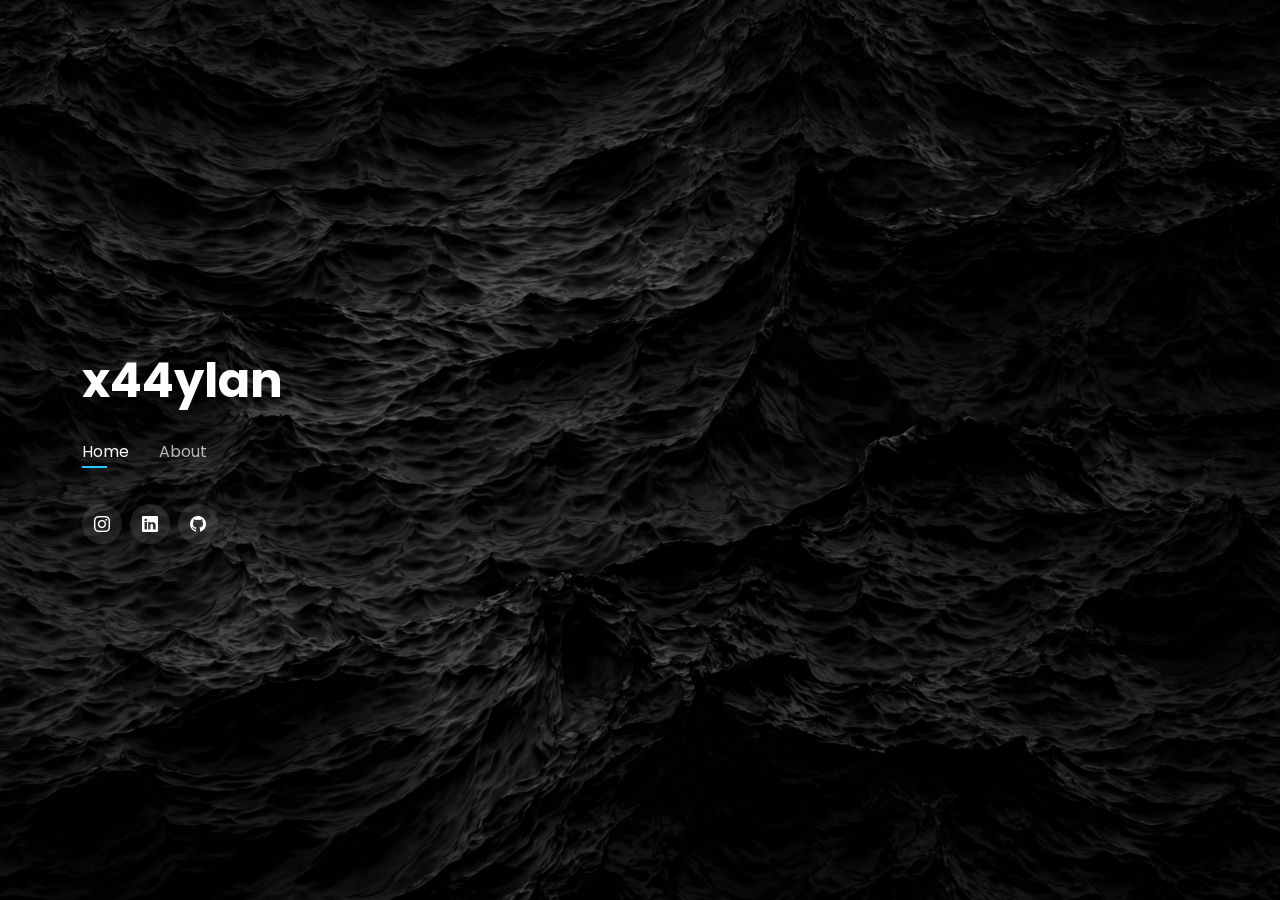
<file: index.html>
<!DOCTYPE html>
<html lang="en">

<head>
  <meta charset="utf-8">
  <meta content="width=device-width, initial-scale=1.0" name="viewport">

  <title> x44ylan </title>
  <meta content="Dylan Liew's Portfolio" name="description">
  <meta content="Dylan Liew Hock Cong" name="keywords">

  <!-- Favicons -->
  <link href="assets/img/dlogo.png" rel="icon">
  <link href="assets/img/dlogo-ios.png" rel="apple-touch-icon">

  <!-- Google Fonts -->
  <link href="https://fonts.googleapis.com/css?family=Open+Sans:300,300i,400,400i,600,600i,700,700i|Raleway:300,300i,400,400i,500,500i,600,600i,700,700i|Poppins:300,300i,400,400i,500,500i,600,600i,700,700i" rel="stylesheet">

  <!-- Vendor CSS Files -->
  <link href="assets/vendor/bootstrap/css/bootstrap.min.css" rel="stylesheet">
  <link href="assets/vendor/bootstrap-icons/bootstrap-icons.css" rel="stylesheet">
  <link href="assets/vendor/boxicons/css/boxicons.min.css" rel="stylesheet">
  <link href="assets/vendor/glightbox/css/glightbox.min.css" rel="stylesheet">
  <link href="assets/vendor/remixicon/remixicon.css" rel="stylesheet">
  <link href="assets/vendor/swiper/swiper-bundle.min.css" rel="stylesheet">
  <link href="assets/vendor/icofont/icofont.min.css" rel="stylesheet">

  <!-- Template Main CSS File -->
  <link href="assets/css/style.css" rel="stylesheet">

  <!-- =======================================================
  * Template Name: Personal - v4.7.0
  * Template URL: https://bootstrapmade.com/personal-free-resume-bootstrap-template/
  * Author: BootstrapMade.com
  * License: https://bootstrapmade.com/license/
  ======================================================== -->
</head>

<body>

  <!-- ======= Header ======= -->
  <header id="header">
    <div class="container">

      <h1><a href="index.html">x44ylan</a></h1>
      <!-- <h2>I'm a passionate <span>Cybersecurity Student</span> from Singapore</h2> -->

      <nav id="navbar" class="navbar">
        <ul>
          <li><a class="nav-link active" href="#header">Home</a></li>
          <li><a class="nav-link" href="#about">About</a></li>
          <!-- <li><a class="nav-link" href="#contact">Resume</a></li> -->
          <!-- <li><a class="nav-link" target="_blank" href="">Blog</a></li> -->
        </ul>
        <i class="bi bi-list mobile-nav-toggle"></i>
      </nav><!-- .navbar -->

      <div class="social-links">
        <a target="_blank" href="https://www.instagram.com/x44ylan/" class="instagram"><i class="bi bi-instagram"></i></a>
        <a target="_blank" href="https://www.linkedin.com/in/dylan-liew/" class="linkedin"><i class="bi bi-linkedin"></i></a>
        <a target="_blank" href="https://github.com/Dylan-Liew" class="github"><i class="bi bi-github"></i></a>
      </div>

    </div>
  </header>
  <!-- End Header -->

  <!-- ======= About Section ======= -->
  <section id="about" class="about">

    <!-- ======= About Me ======= -->
    <div class="about-me container pb-2">

      <div class="section-title">
        <h2>whoami</h2>
      </div>

      <div class="row pt-2">
        <div class="col-lg-2 box">
          <img src="assets/img/me.jpg" class="img-fluid my-img rounded-circle" alt="">
        </div>
        <div class="col-lg-6 pt-lg-0 pt-3 content" data-aos="fade-left">
          <p>Hey there! I'm Dylan, a Computer Science student based in Singapore <span style="color:#aaaaaa;">🇸🇬</span></p>
          <p>When I'm not coding, you'll probably find me at the badminton <span style="color:#aaaaaa;">||</span> basketball court</p>
          <p>I’m also a casual CTF player who enjoys stumbling through challenges.</p>
          <p>Always excited to connect and learn something new - feel free to reach out!</p>
        </div>
        <div class="col-lg-3 pt-lg-0 pt-3 content">
          <p># trying to figure out wat to put here </p>
        </div>
      </div>  

    </div><!-- End About Me -->
    
    <div class="container pb-0">
      <div class="section-title">
        <h2>journey</h2>
      </div>
      <div id="resume" class="resume container pt-3" style="background-color: transparent;">
  
        <div class="row">
          <div class="col-lg-6">
            <!--Education-->
            <div class="resume-item">
              <h4>Bachelor of Computing in Computer Science</h4>
              <h5>2024 - 2028</h5>
              <p><em>National University of Singapore</em></p>
            </div>
            <div class="resume-item">
              <h4>Diploma in Cybersecurity and Digital Forensics</h4>
              <h5>2019 - 2022 </h5>
              <p><em>Nanyang Polytechnic</em></p>
              <p><b>Relavant Projects :</b></p>
              <p>
              <ul>
                <li>Python Flask Web Application Development</li>
                <li>Application Security Project with Python Flask-RESTX</li>
                <li>Data Security Toolkit Electron Application with VueJS</li>
                <li>DevSecOps with GitLab (CI/CD, Docker, Kubernetes, Microsoft Azure)</li>
                <li class="pb-0">Cyber Attack and Defense Simulation (Ubuntu Server, Samba File Server, NGINX Web Server, PFSense, Splunk)</li>
              </ul>              
              </p>
              <p><b>Relavant Modules :</b></p>
              <p>
              <ul>                
                <li>Malware Analysis</li>
                <li>Foundation of AI</li>
                <li>Database Management</li>
                <li>Software Engineering</li>
                <li>Digital Forensics Process</li>
                <li>Infocomm & Network Security</li>
                <li>Machine Data Analytics & Operational Intelligence (Splunk)</li>
              </ul>              
              </p>
            </div>
  
          </div>
          <div class="col-lg-6">
            <div class="resume-item">
              <h4>IT & Tax Intern</h4>
              <h5>05/21 - 08/21</h5>
              <p><em>Ernst & Young Singapore</em></p>
              <p>
              <ul>
                <li>Review Financial Statements & Prepare Tax Package</li>
                <li>Revamp SharePoint Site to Improve Navigation & Optimize Document Management</li>
                <li>Implemented Daily Staff Attendance Notification with Microsoft Power Automate</li>
              </ul>
              </p>
            </div>
          </div>
        </div>
  
      </div>
  
    </div><!-- End Interests -->

  </section><!-- End About Section -->

  <!-- ======= Resume Section ======= -->
  <section id="contact" class="contact">
    <div class="container">

      <div class="section-title">
        <h2>Resume</h2>
      </div>

      <div class="row">
        <object class="pdf" data="assets/img/resume.pdf?#view=FitH&toolbar=0&navpanes=0&scrollbar=0" type="application/pdf" height="1000px">
        </object>
      </div>

    </div>
  </section><!-- End Resume Section -->

  
  <!-- Vendor JS Files -->
  <script src="assets/vendor/purecounter/purecounter.js"></script>
  <script src="assets/vendor/bootstrap/js/bootstrap.bundle.min.js"></script>
  <script src="assets/vendor/glightbox/js/glightbox.min.js"></script>
  <script src="assets/vendor/isotope-layout/isotope.pkgd.min.js"></script>
  <script src="assets/vendor/swiper/swiper-bundle.min.js"></script>
  <script src="assets/vendor/waypoints/noframework.waypoints.js"></script>
  <script src="assets/vendor/php-email-form/validate.js"></script>

  <!-- Template Main JS File -->
  <script src="assets/js/main.js"></script>

</body>

</html>
</file>
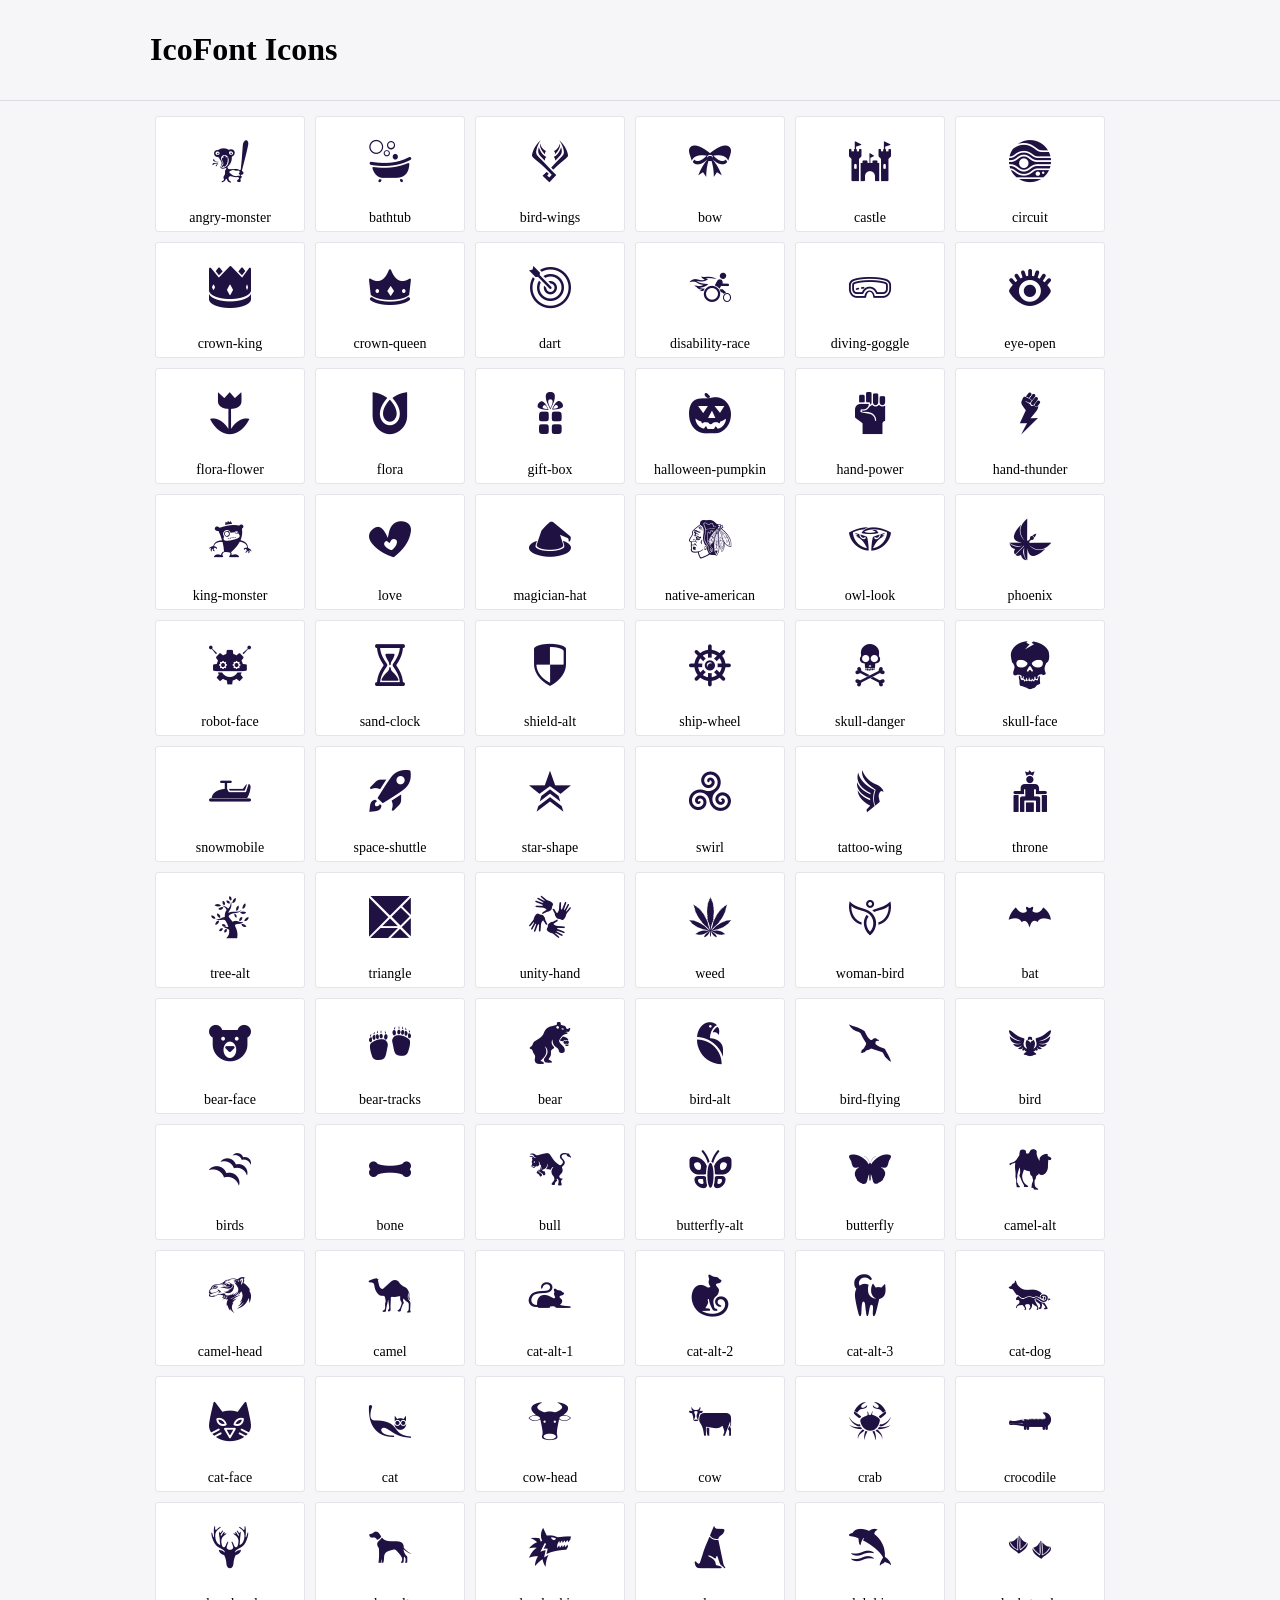
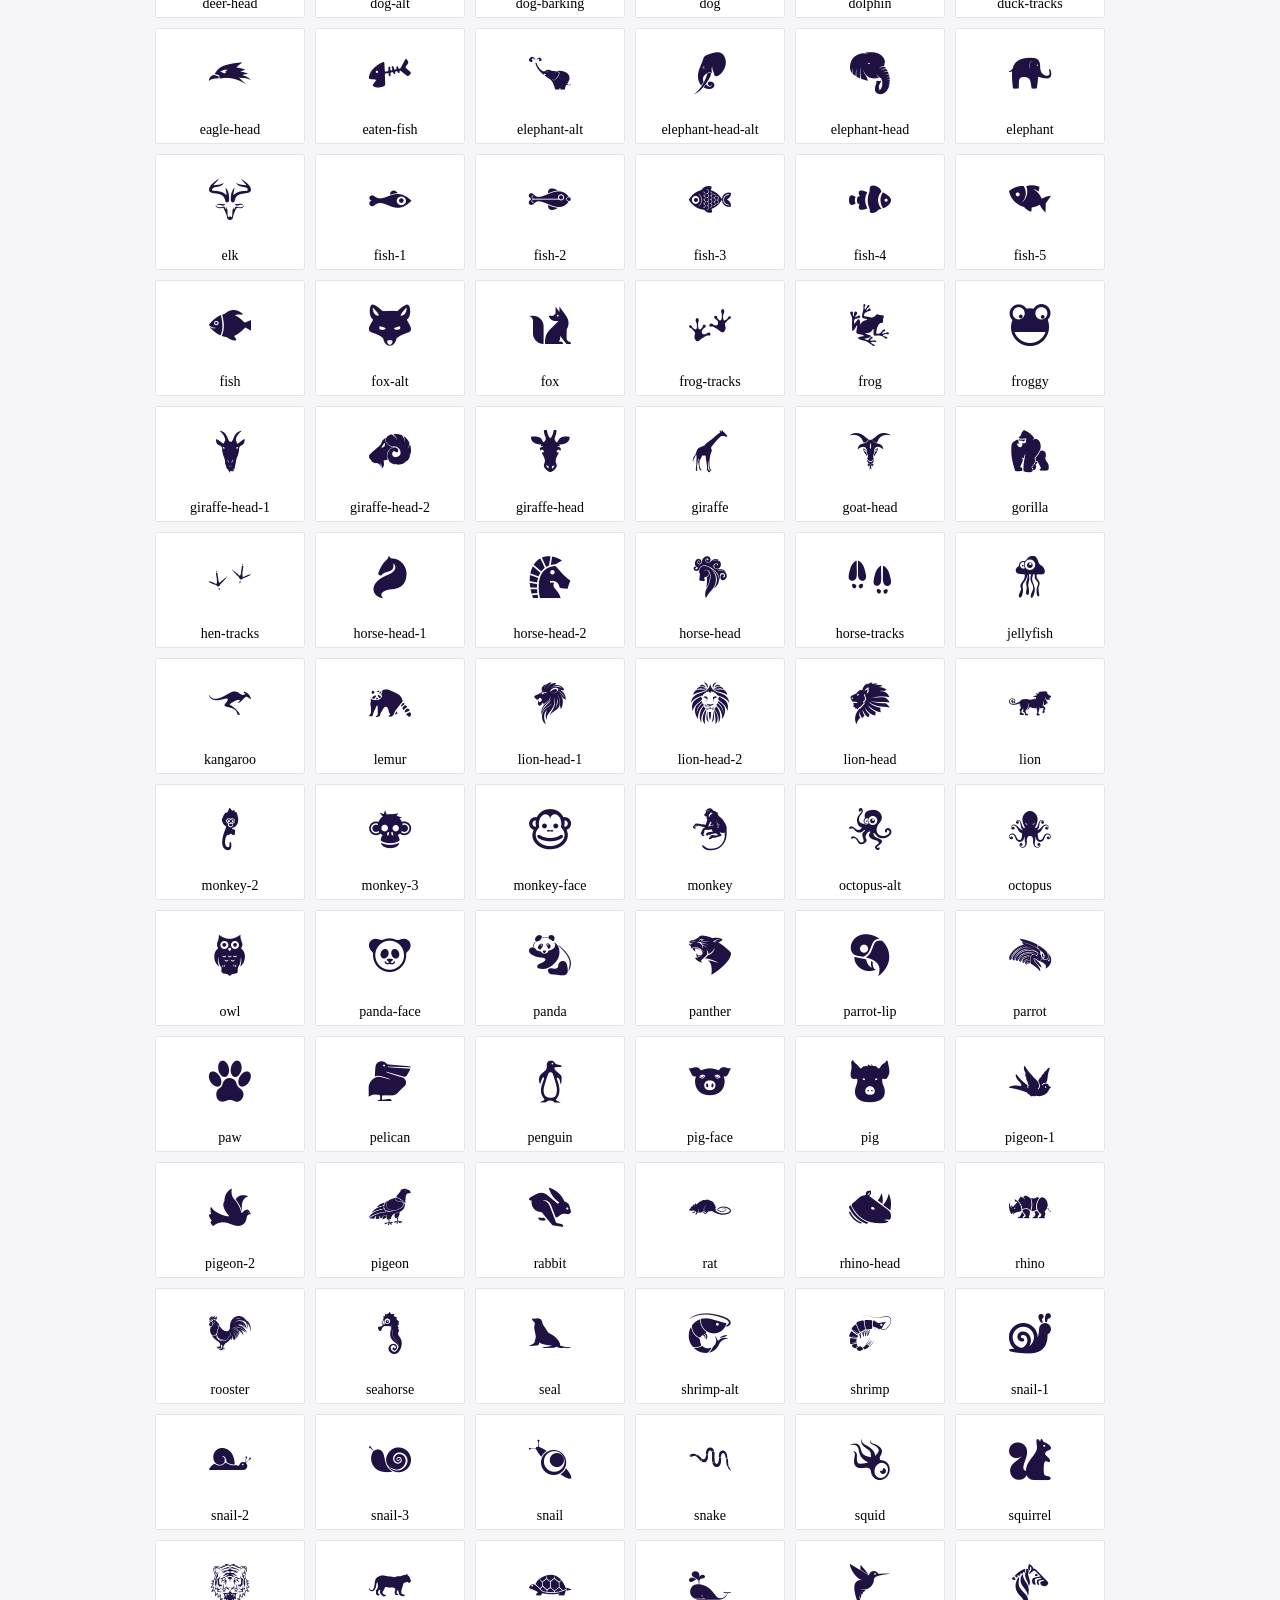
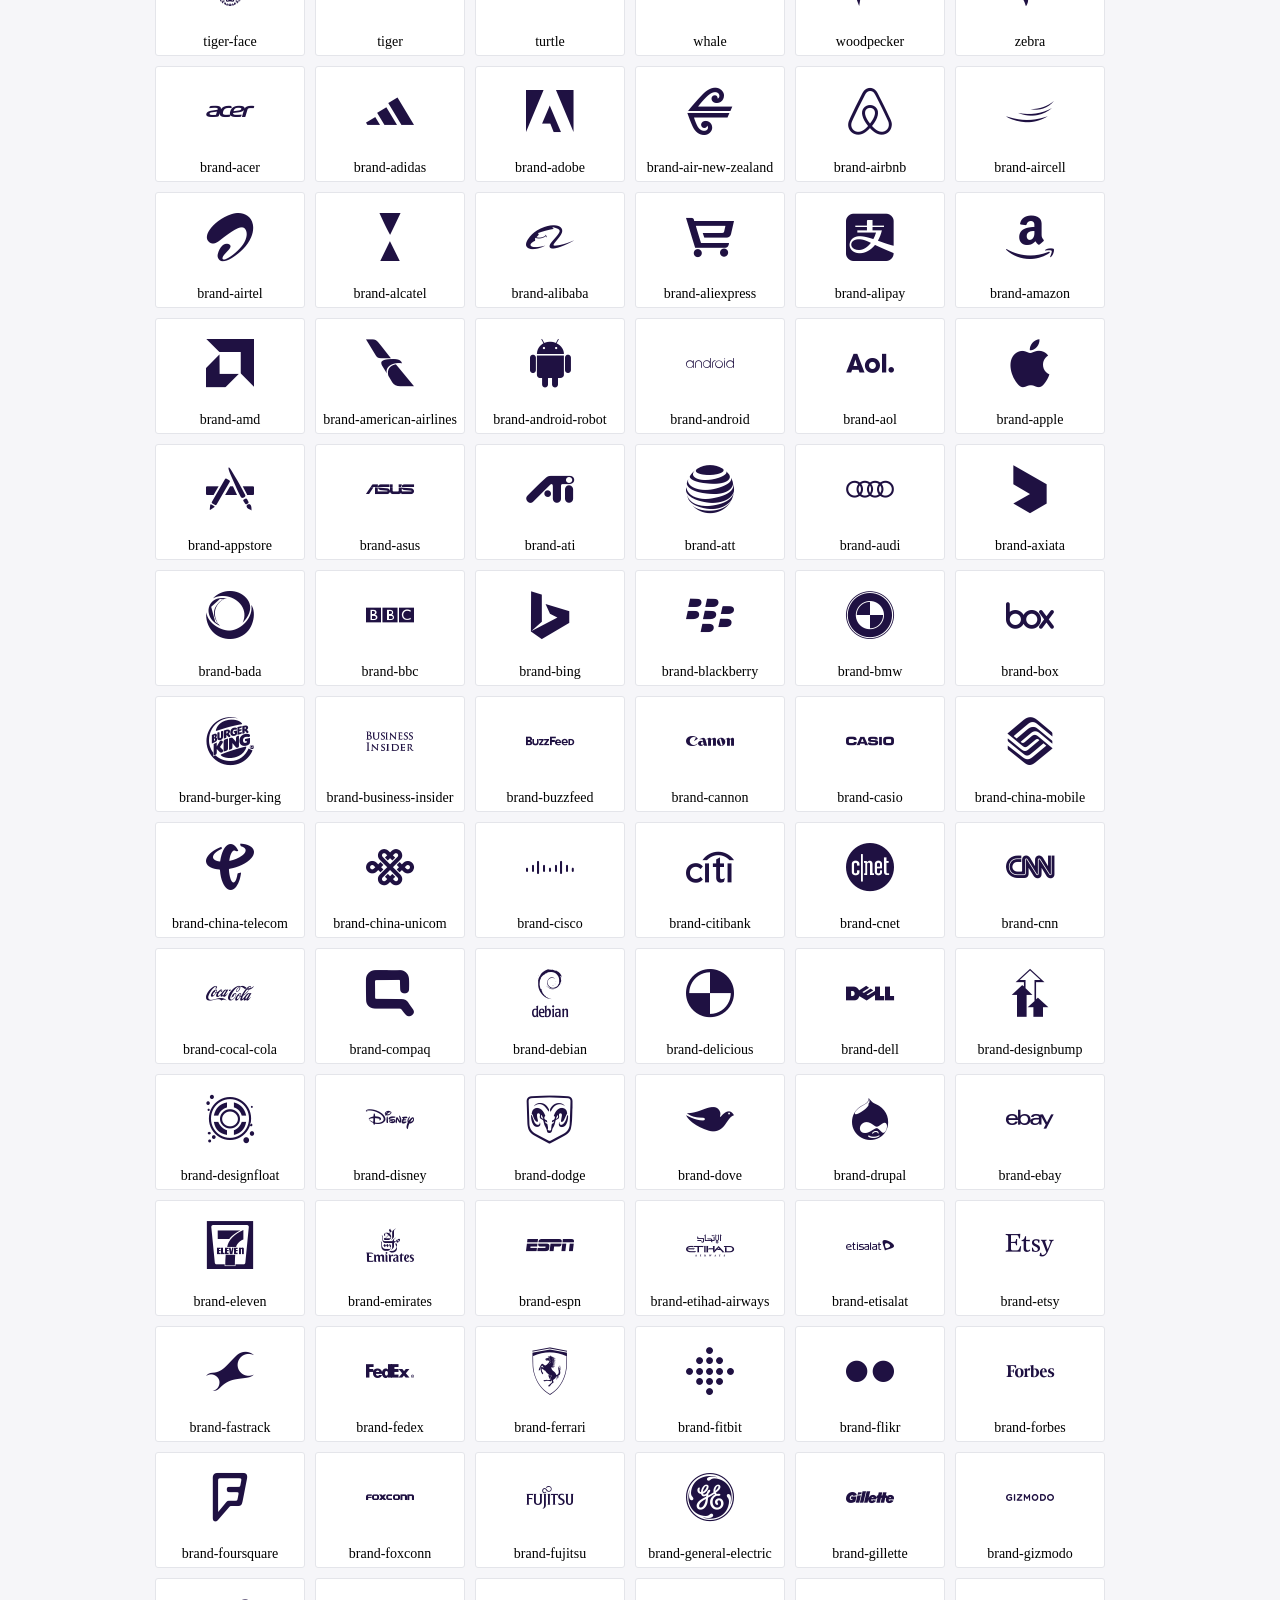
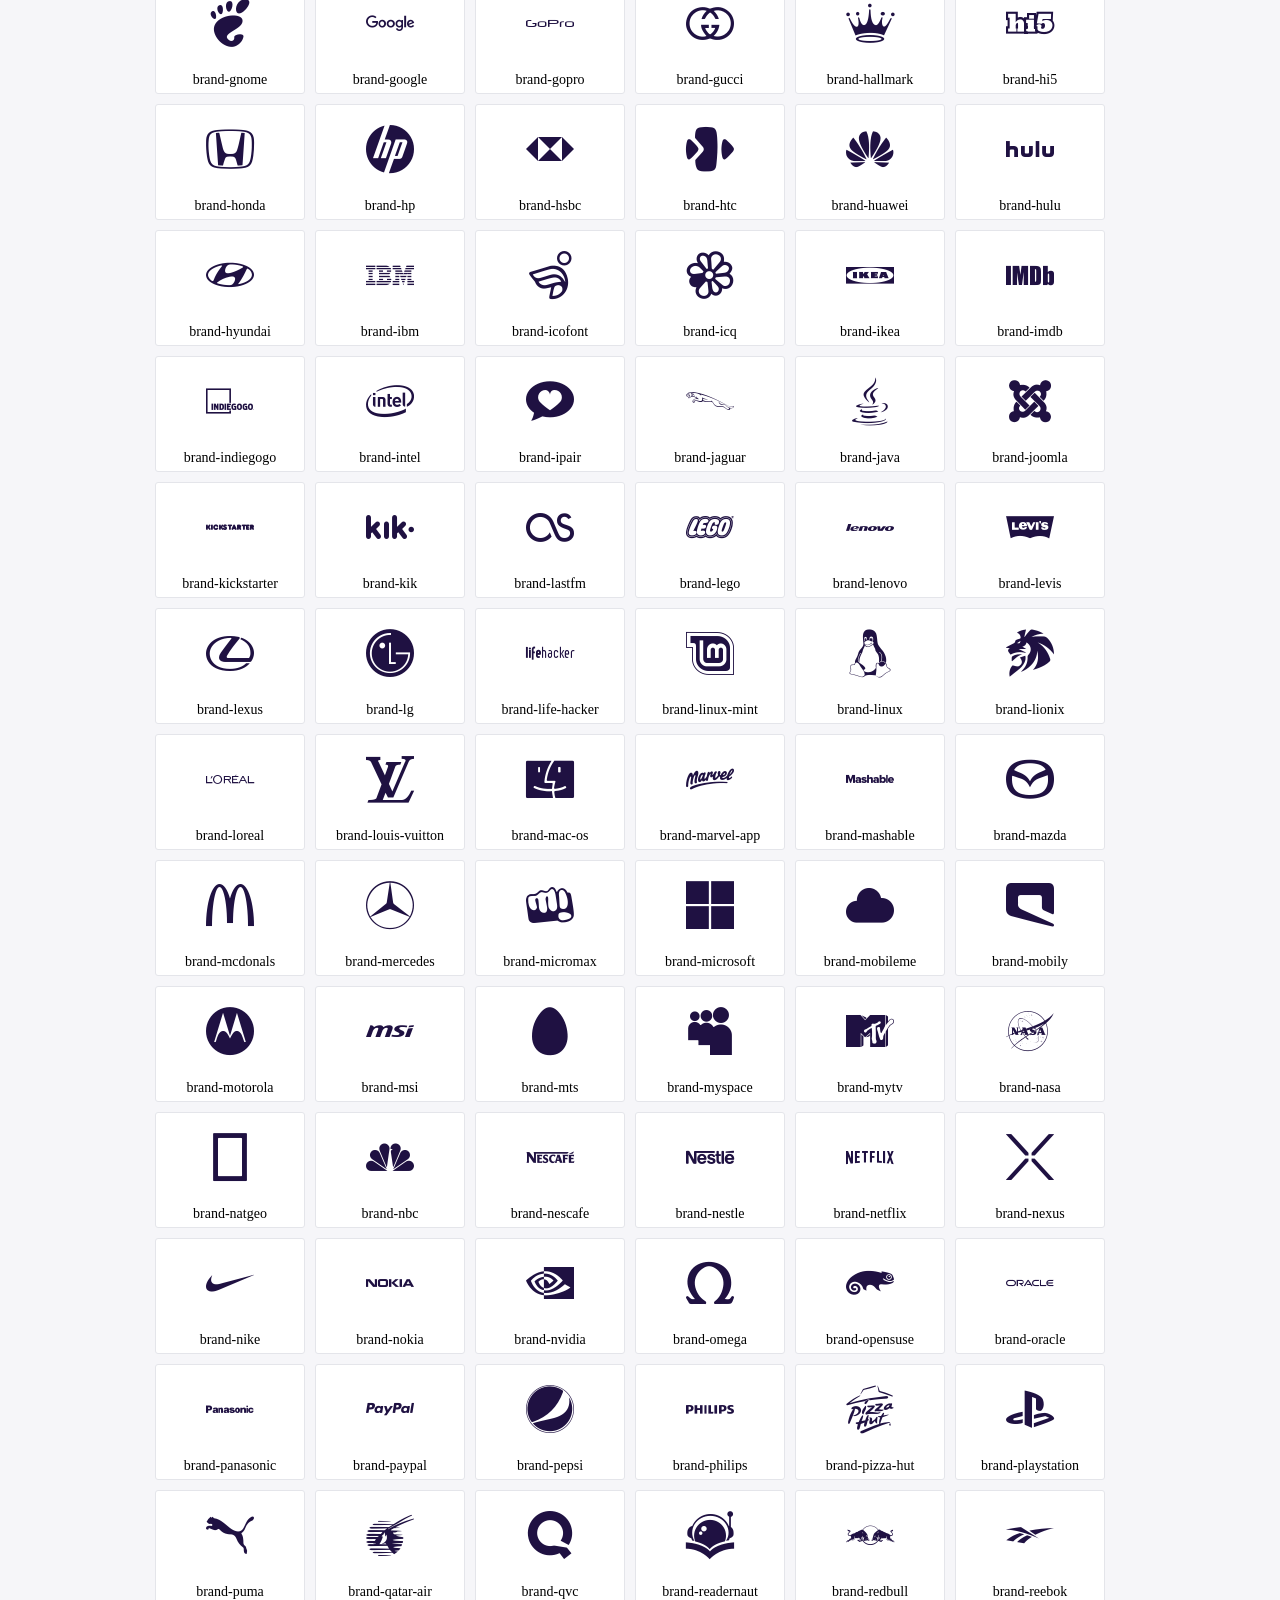
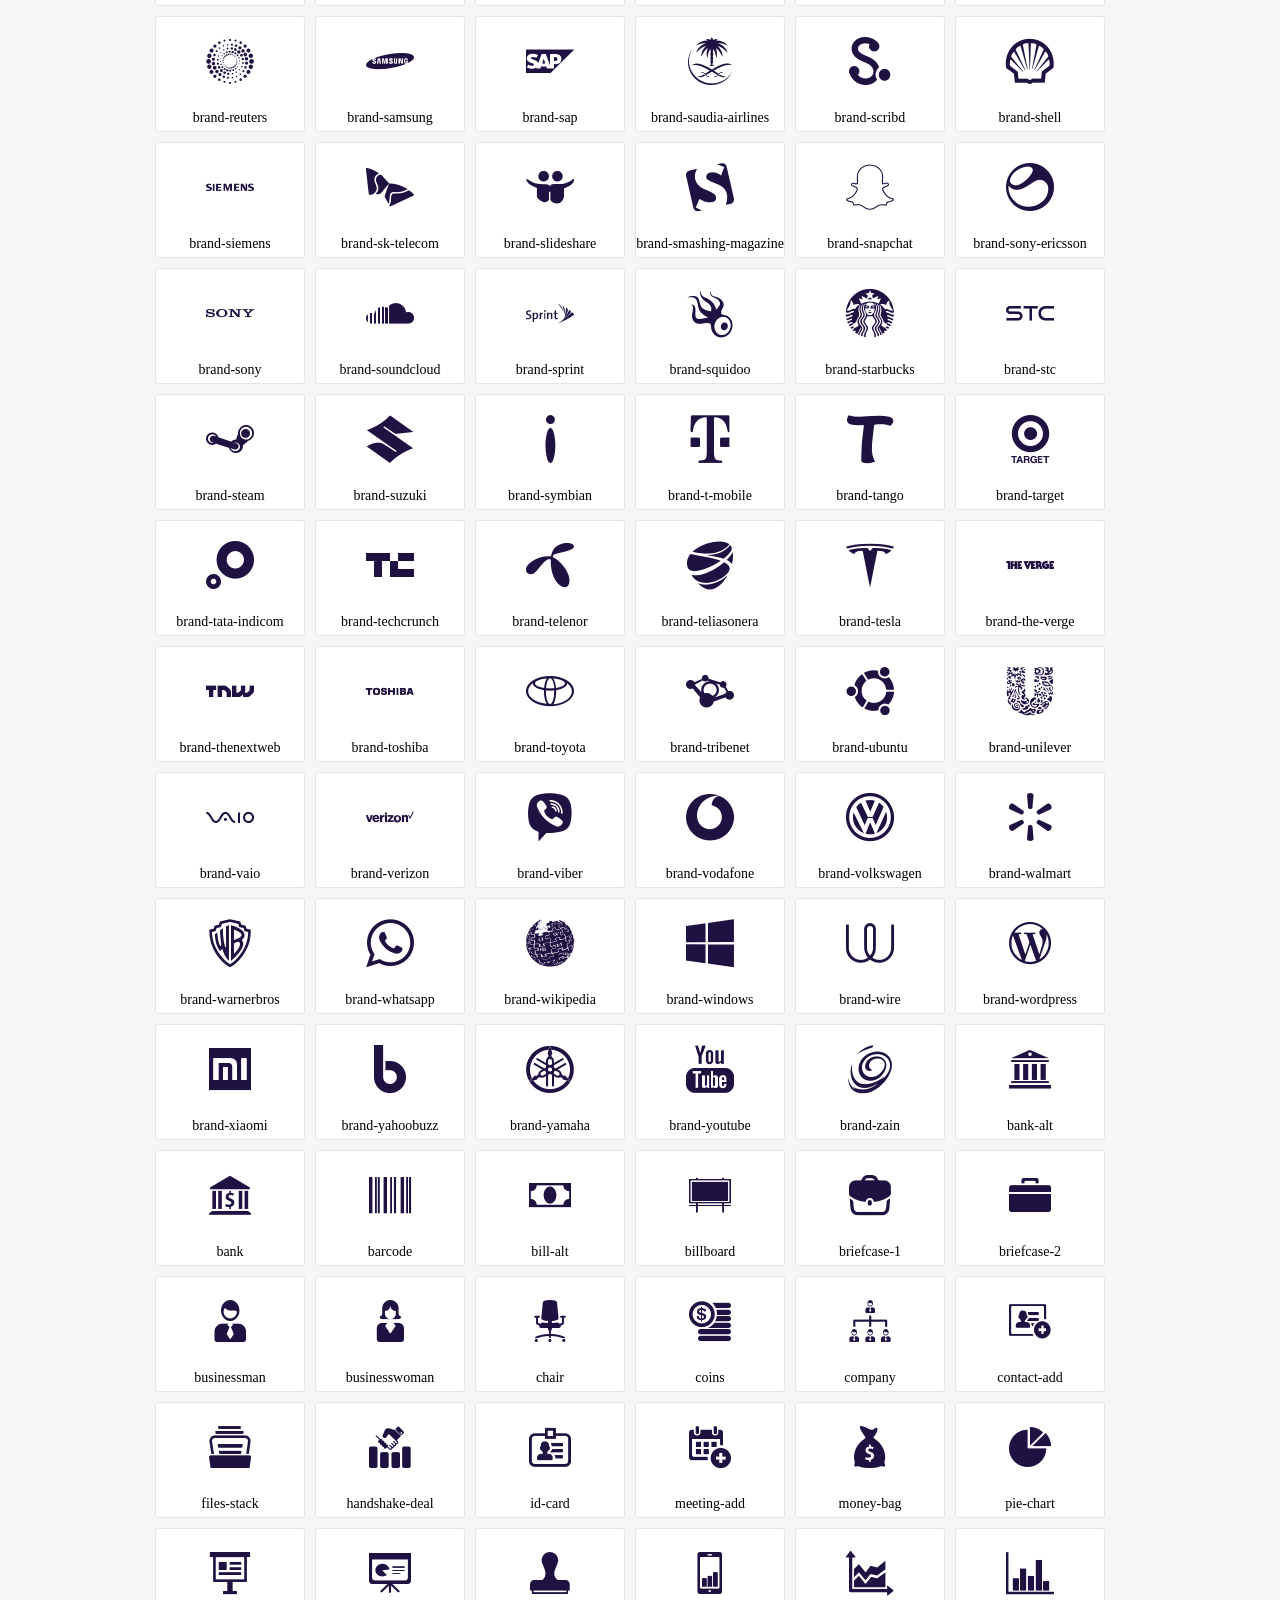
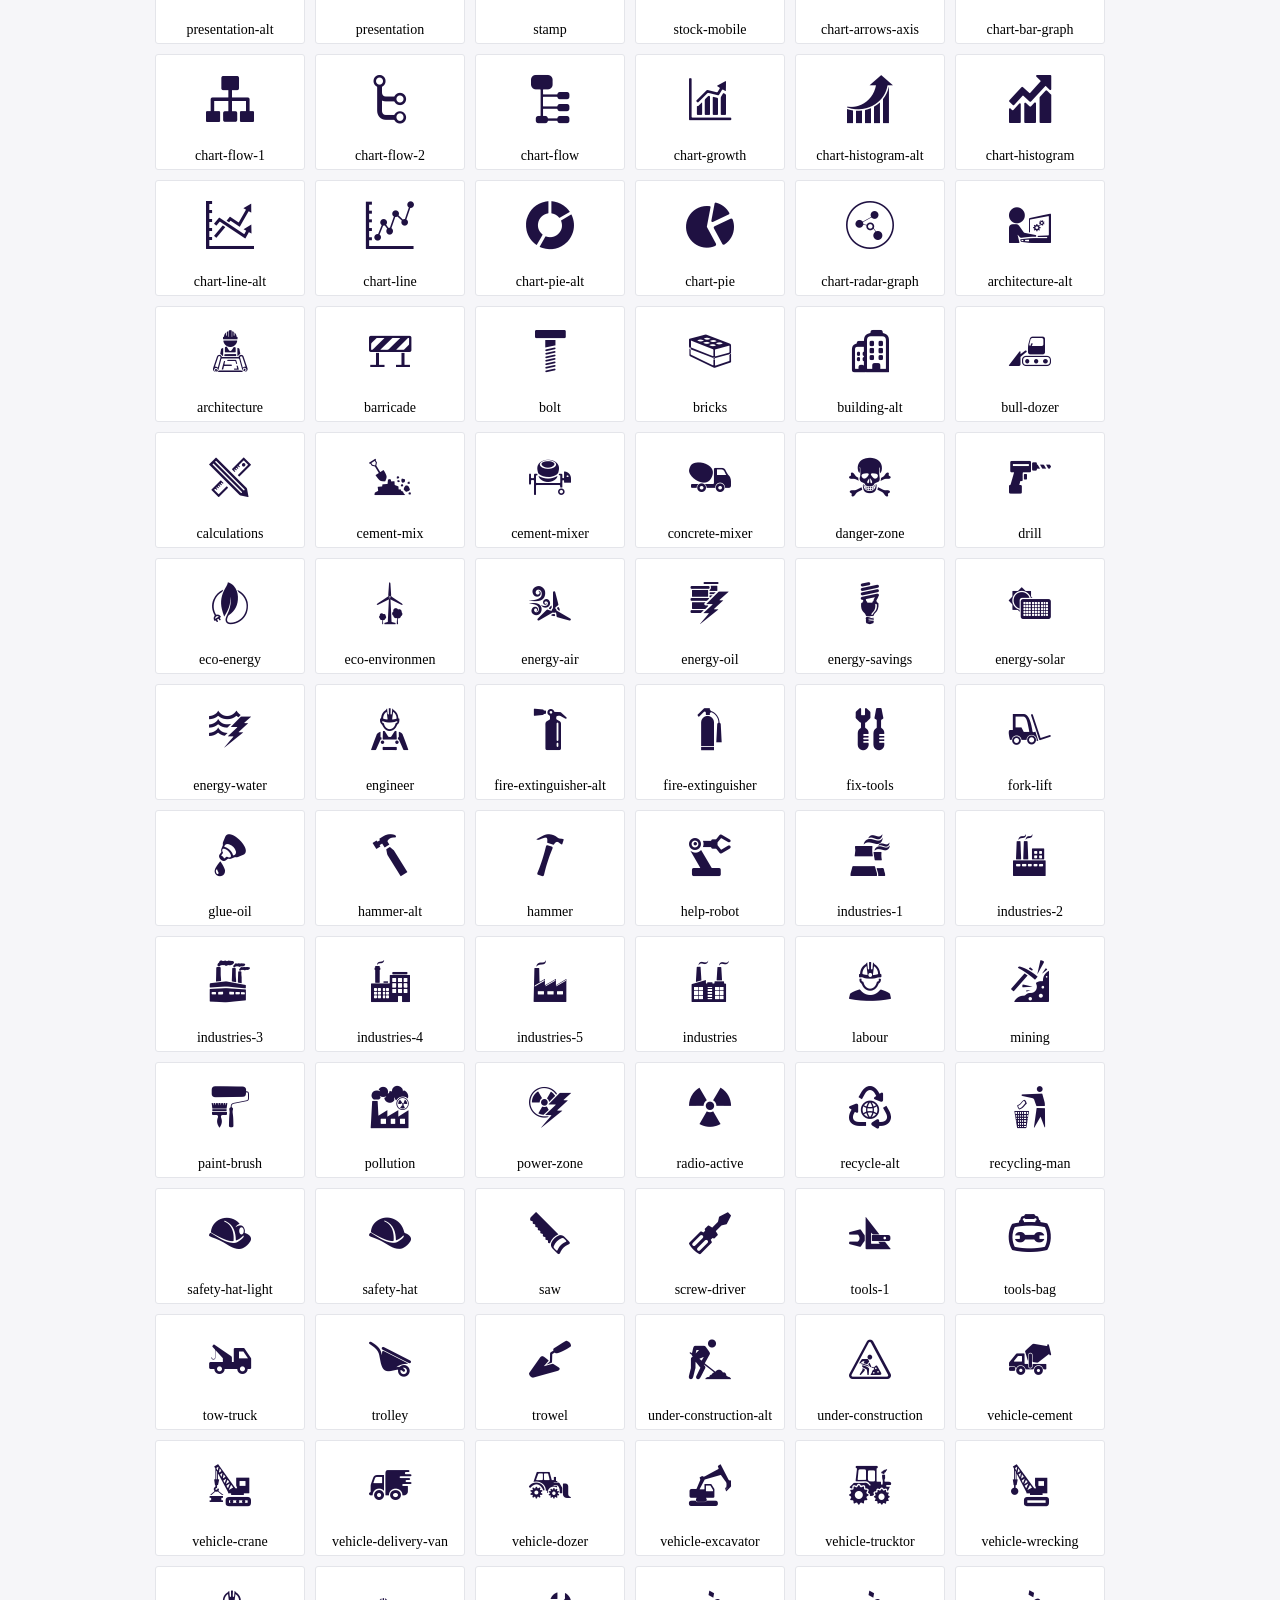
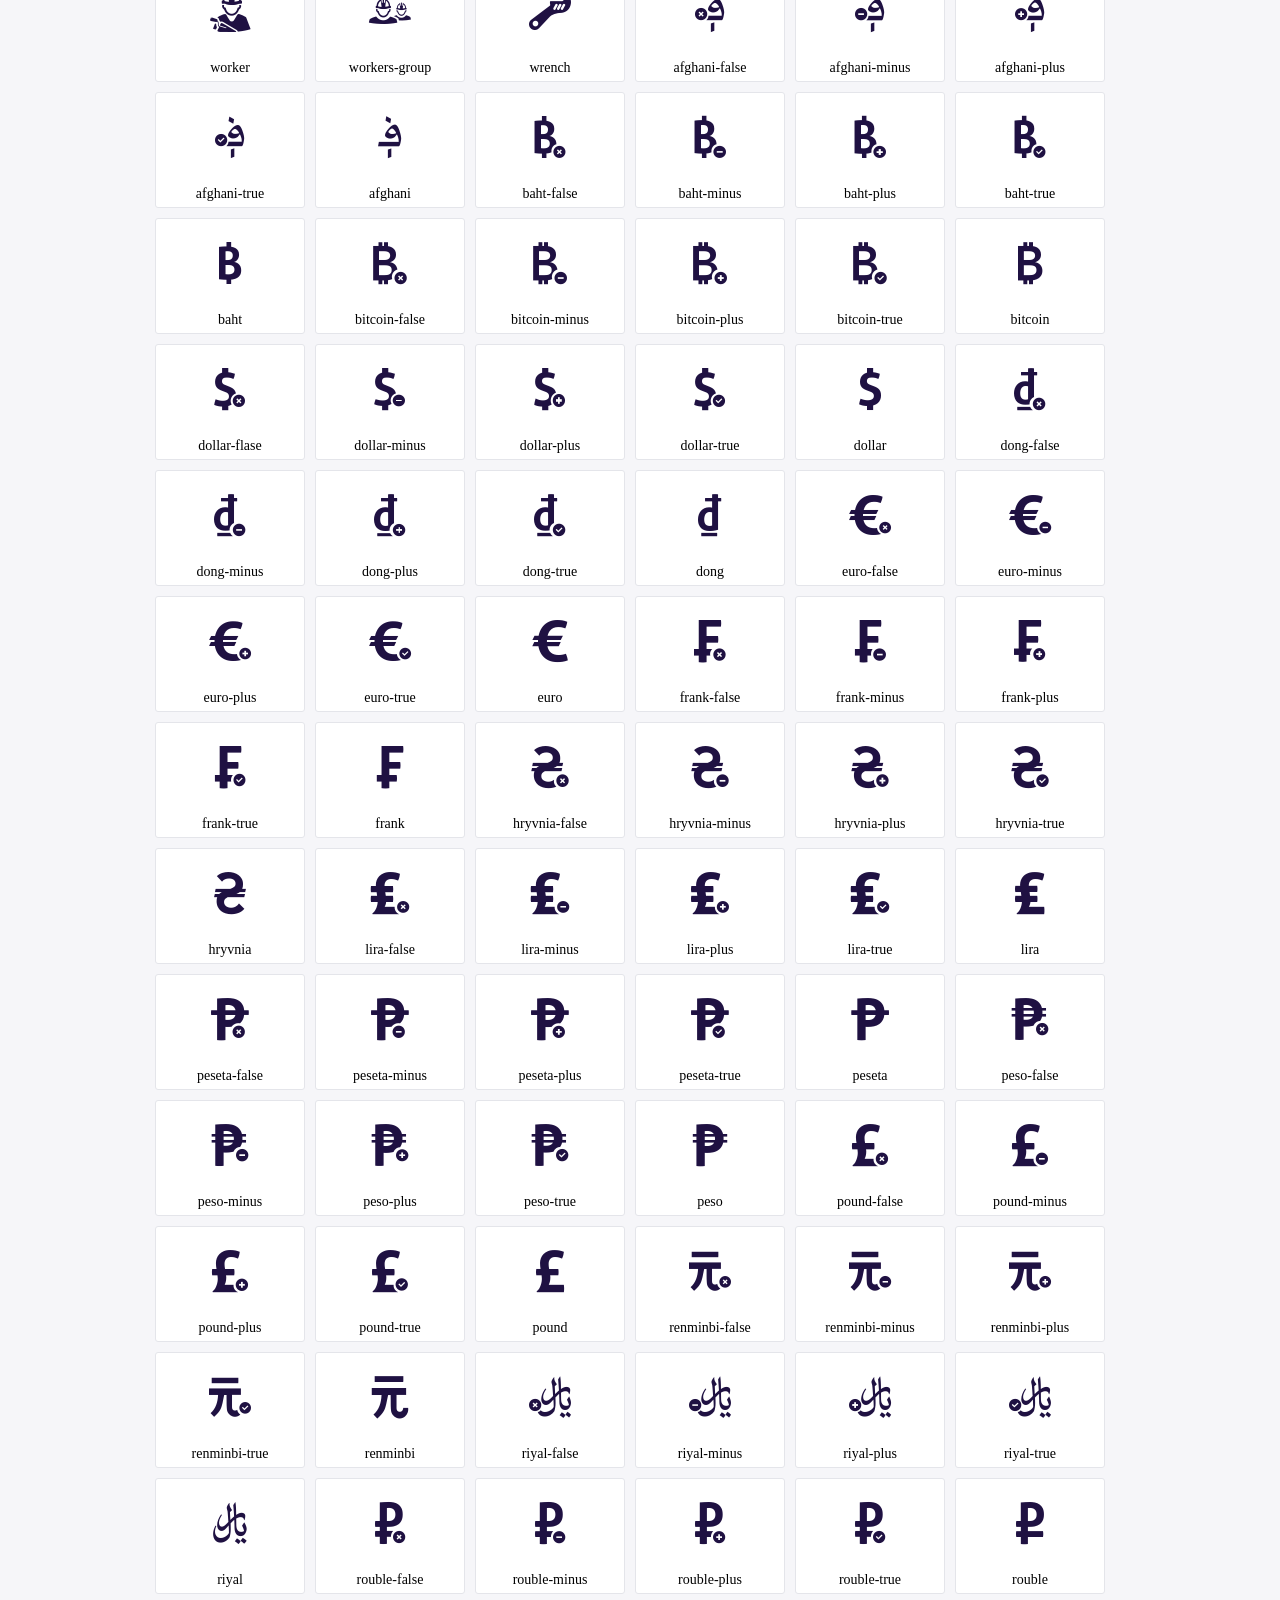
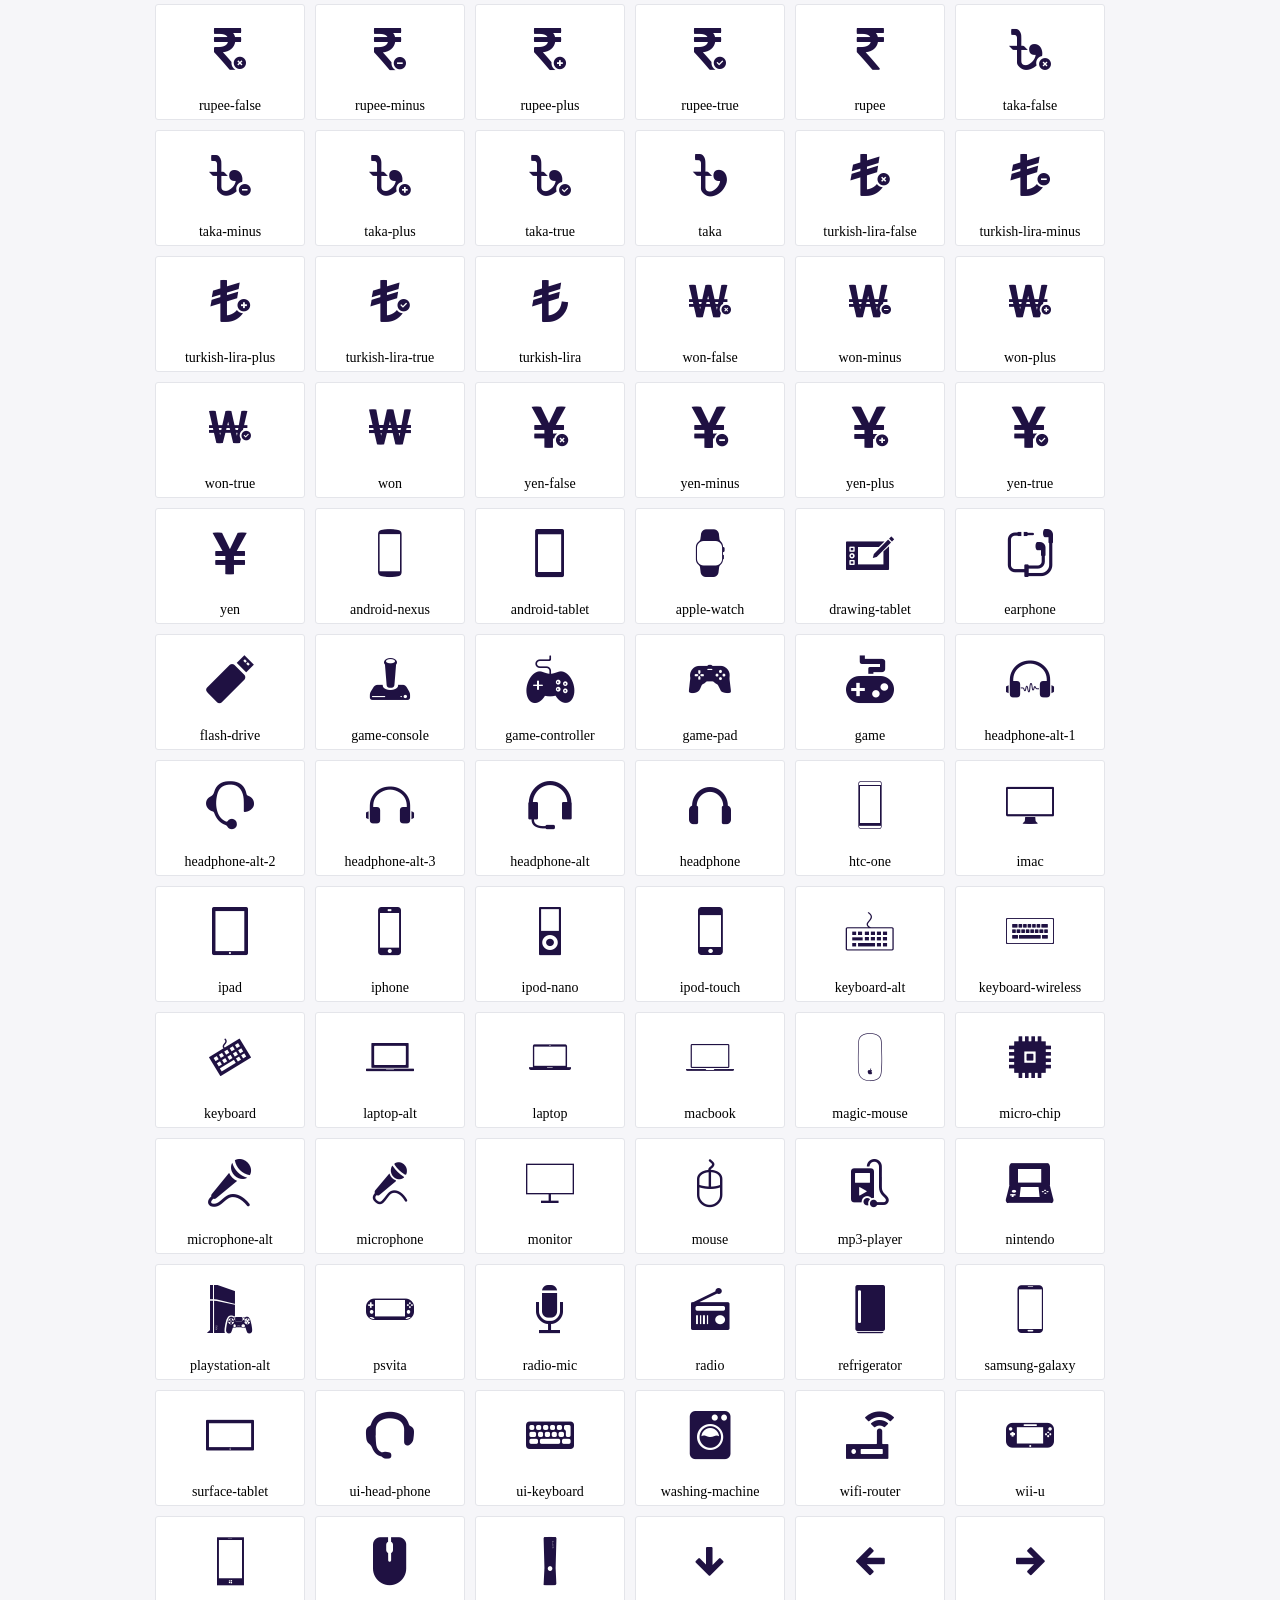
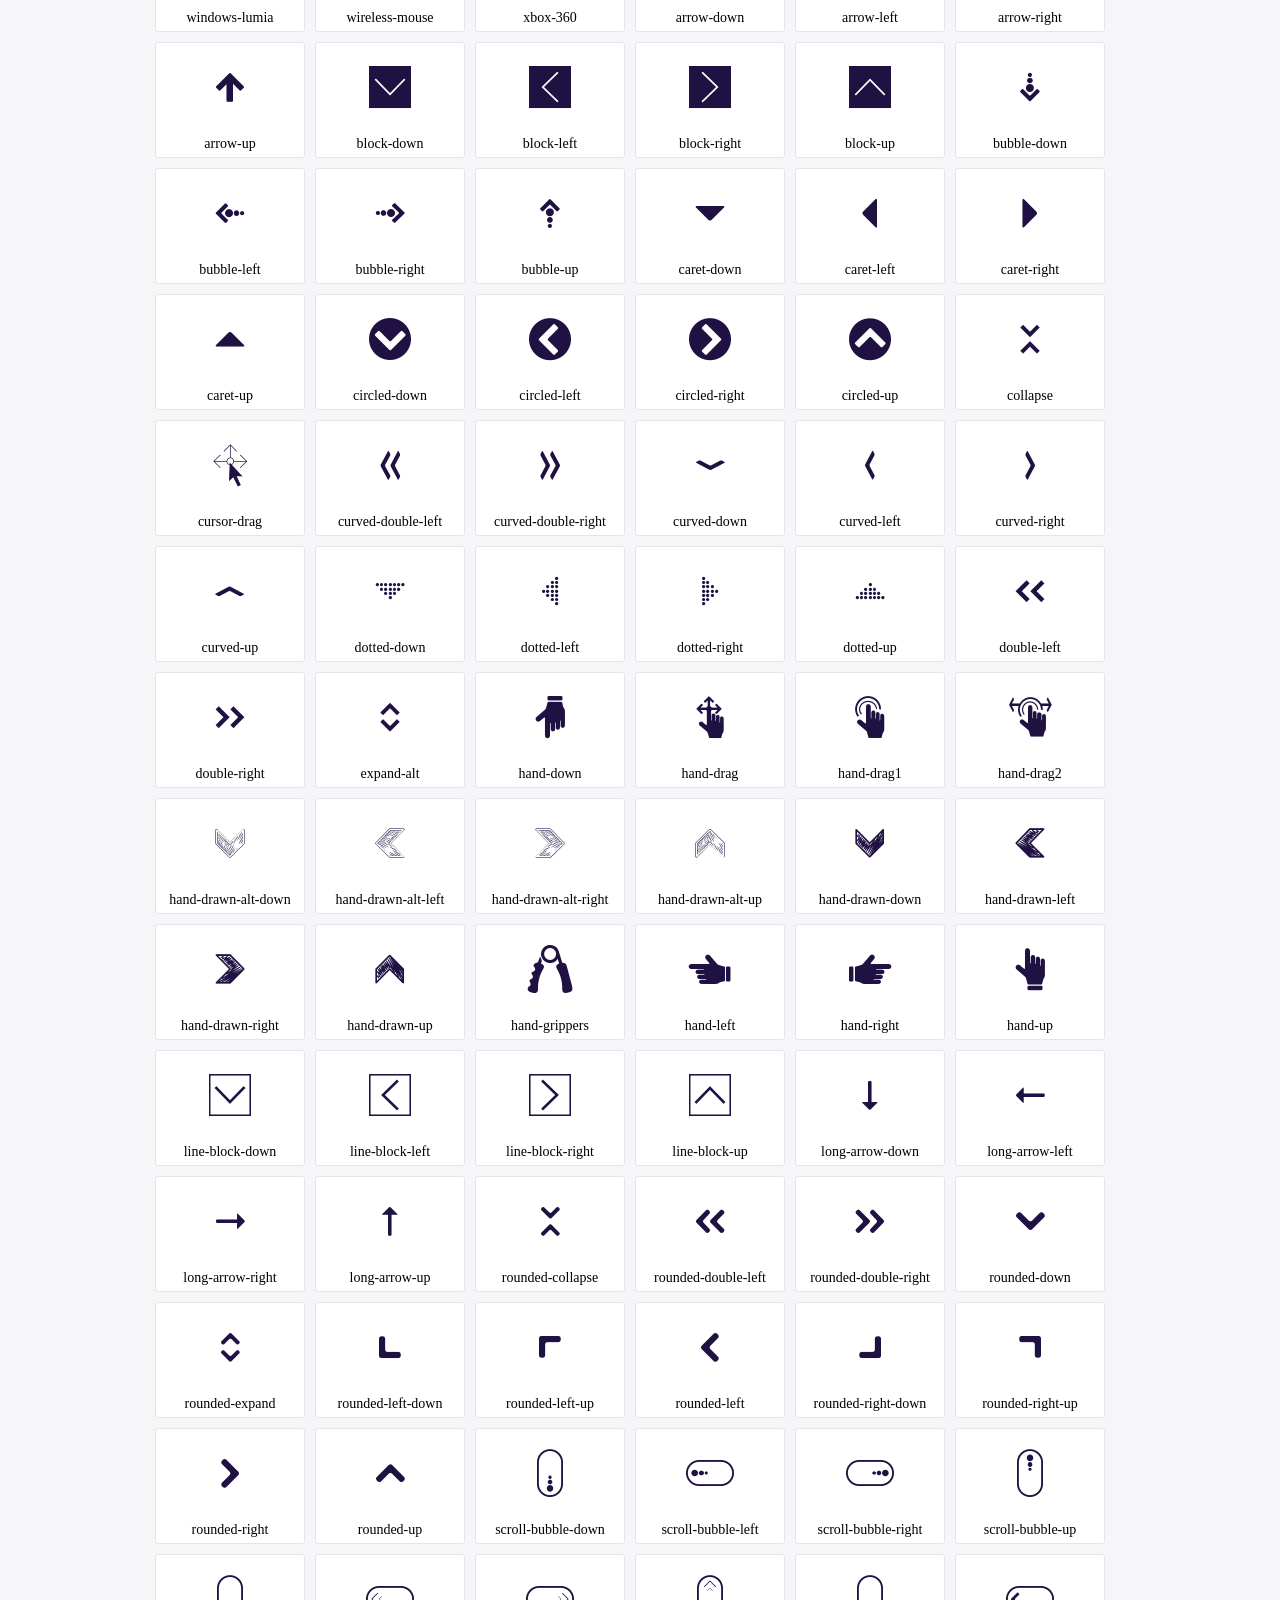
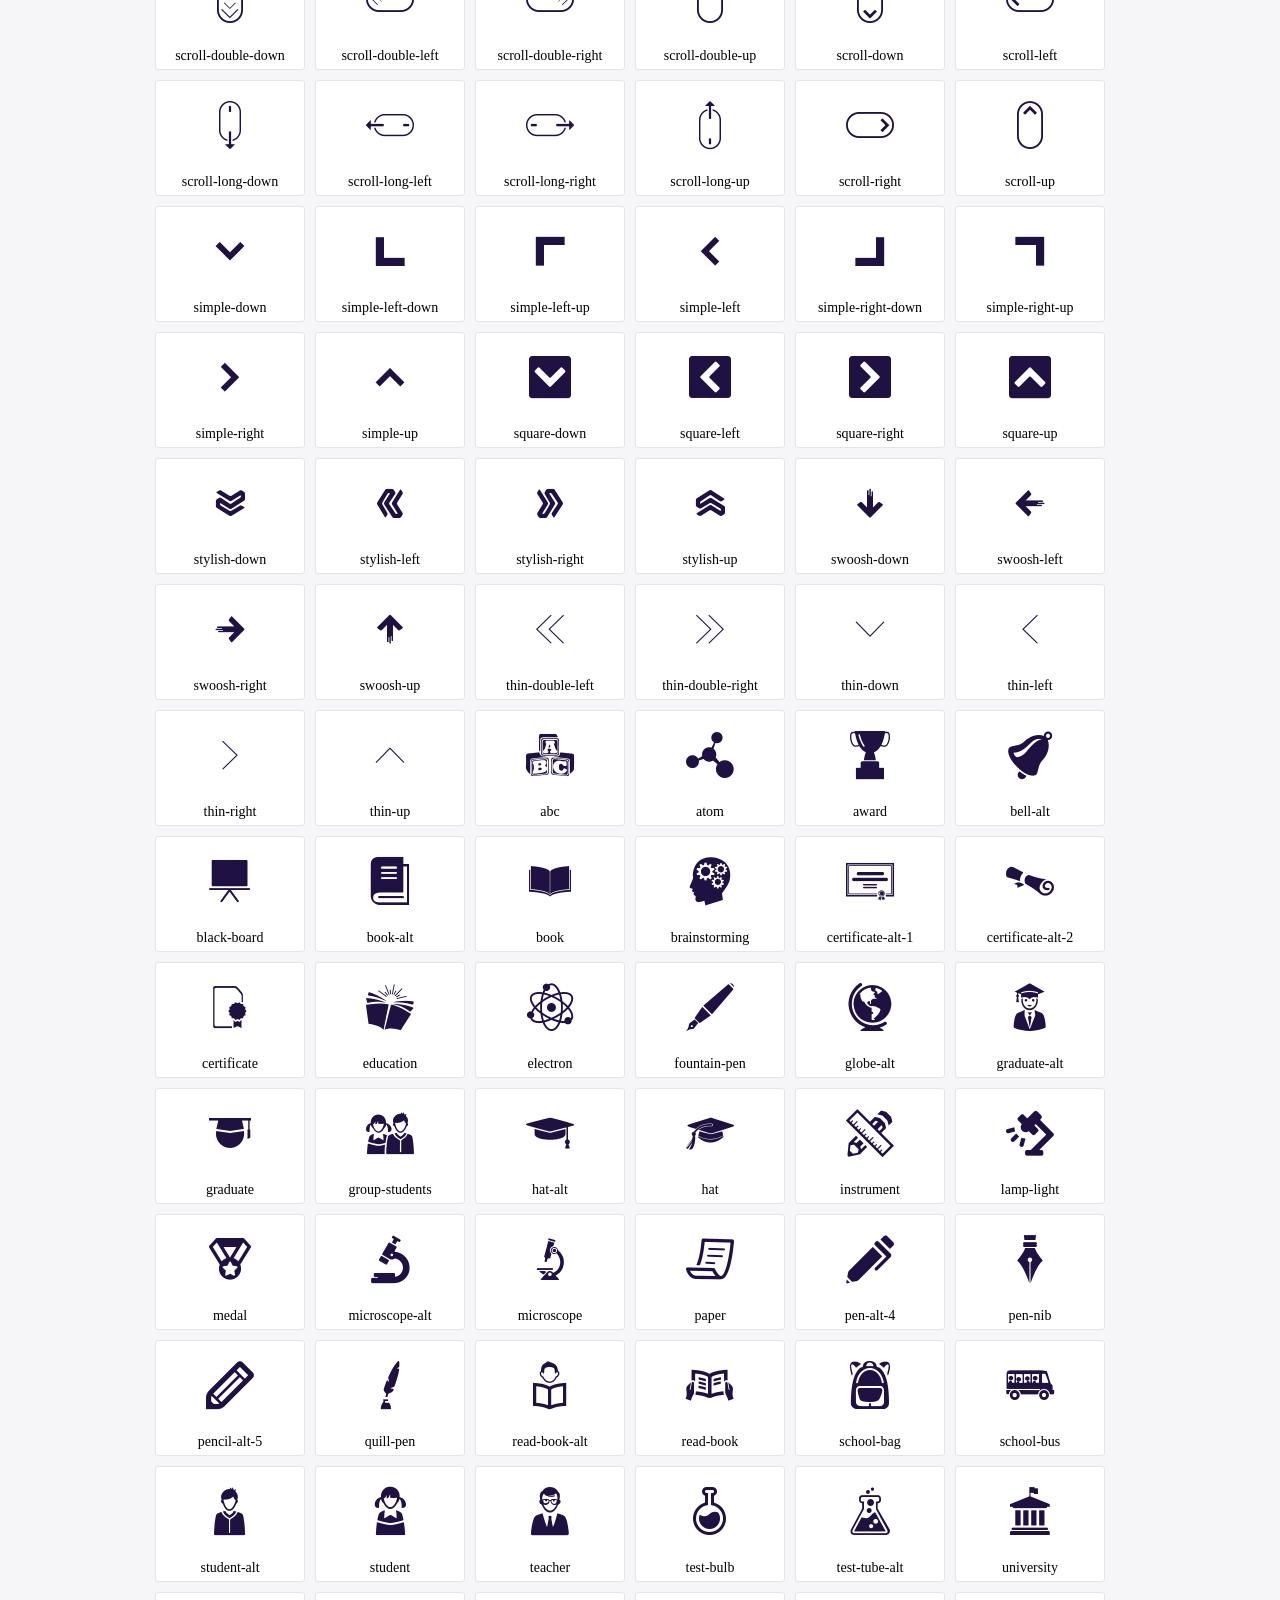
<file: assets/vendor/icofont/demo.html>
<!DOCTYPE html>
	<html>
	<head>
		<meta charset="utf-8">
		<title>Examples | IcoFont</title>
		<link rel="stylesheet" type="text/css" href="./icofont.min.css">
		<style type="text/css">
			body {
				margin: 0;
				padding: 0;
				background: #F6F6F9;
			}
			.header {
				border-bottom: 1px solid #DCDCE1;
				padding: 10px 0;
				margin-bottom: 10px;
			}
			.container {
				width: 980px;
				margin: 0 auto;
			}
			.ico-title {
				font-size: 2em;
			}
			.iconlist {
				margin: 0;
				padding: 0;
				list-style: none;
				text-align: center;
				width: 100%;
				display: flex;
				flex-wrap: wrap;
				flex-direction: row;
			}
			.iconlist li {
				position: relative;
				margin: 5px;
				width: 150px;
				cursor: pointer;
			}
			.iconlist li .icon-holder {
				position: relative;
				text-align: center;
				border-radius: 3px;
				overflow: hidden;
				padding-bottom: 5px;
				background: #ffffff;
				border: 1px solid #E4E5EA;
				transition: all 0.2s linear 0s;
			}
			.iconlist li .icon-holder:hover {
				background: #00C3DA;
				color: #ffffff;
			}
			.iconlist li .icon-holder:hover .icon i {
				color: #ffffff;
			}
			.iconlist li .icon-holder .icon {
				padding: 20px;
				text-align: center;
			}
			.iconlist li .icon-holder .icon i {
				font-size: 3em;
				color: #1F1142;
			}
			.iconlist li .icon-holder span {
				font-size: 14px;
				display: block;
				margin-top: 5px;
				border-radius: 3px;
			}
		</style>
	</head>
	<body>
	<div class="header">
		<div class="container">
			<h1 class="ico-title"> IcoFont Icons </h1>
		</div>
	</div>
	<div class="container">
		<ul class="iconlist">
		
		<li>
			<div class="icon-holder">
				<div class="icon"> 
					<i class="icofont-angry-monster"></i>
				</div> 
				<span> angry-monster </span>
			</div>
		</li>
		
		<li>
			<div class="icon-holder">
				<div class="icon"> 
					<i class="icofont-bathtub"></i>
				</div> 
				<span> bathtub </span>
			</div>
		</li>
		
		<li>
			<div class="icon-holder">
				<div class="icon"> 
					<i class="icofont-bird-wings"></i>
				</div> 
				<span> bird-wings </span>
			</div>
		</li>
		
		<li>
			<div class="icon-holder">
				<div class="icon"> 
					<i class="icofont-bow"></i>
				</div> 
				<span> bow </span>
			</div>
		</li>
		
		<li>
			<div class="icon-holder">
				<div class="icon"> 
					<i class="icofont-castle"></i>
				</div> 
				<span> castle </span>
			</div>
		</li>
		
		<li>
			<div class="icon-holder">
				<div class="icon"> 
					<i class="icofont-circuit"></i>
				</div> 
				<span> circuit </span>
			</div>
		</li>
		
		<li>
			<div class="icon-holder">
				<div class="icon"> 
					<i class="icofont-crown-king"></i>
				</div> 
				<span> crown-king </span>
			</div>
		</li>
		
		<li>
			<div class="icon-holder">
				<div class="icon"> 
					<i class="icofont-crown-queen"></i>
				</div> 
				<span> crown-queen </span>
			</div>
		</li>
		
		<li>
			<div class="icon-holder">
				<div class="icon"> 
					<i class="icofont-dart"></i>
				</div> 
				<span> dart </span>
			</div>
		</li>
		
		<li>
			<div class="icon-holder">
				<div class="icon"> 
					<i class="icofont-disability-race"></i>
				</div> 
				<span> disability-race </span>
			</div>
		</li>
		
		<li>
			<div class="icon-holder">
				<div class="icon"> 
					<i class="icofont-diving-goggle"></i>
				</div> 
				<span> diving-goggle </span>
			</div>
		</li>
		
		<li>
			<div class="icon-holder">
				<div class="icon"> 
					<i class="icofont-eye-open"></i>
				</div> 
				<span> eye-open </span>
			</div>
		</li>
		
		<li>
			<div class="icon-holder">
				<div class="icon"> 
					<i class="icofont-flora-flower"></i>
				</div> 
				<span> flora-flower </span>
			</div>
		</li>
		
		<li>
			<div class="icon-holder">
				<div class="icon"> 
					<i class="icofont-flora"></i>
				</div> 
				<span> flora </span>
			</div>
		</li>
		
		<li>
			<div class="icon-holder">
				<div class="icon"> 
					<i class="icofont-gift-box"></i>
				</div> 
				<span> gift-box </span>
			</div>
		</li>
		
		<li>
			<div class="icon-holder">
				<div class="icon"> 
					<i class="icofont-halloween-pumpkin"></i>
				</div> 
				<span> halloween-pumpkin </span>
			</div>
		</li>
		
		<li>
			<div class="icon-holder">
				<div class="icon"> 
					<i class="icofont-hand-power"></i>
				</div> 
				<span> hand-power </span>
			</div>
		</li>
		
		<li>
			<div class="icon-holder">
				<div class="icon"> 
					<i class="icofont-hand-thunder"></i>
				</div> 
				<span> hand-thunder </span>
			</div>
		</li>
		
		<li>
			<div class="icon-holder">
				<div class="icon"> 
					<i class="icofont-king-monster"></i>
				</div> 
				<span> king-monster </span>
			</div>
		</li>
		
		<li>
			<div class="icon-holder">
				<div class="icon"> 
					<i class="icofont-love"></i>
				</div> 
				<span> love </span>
			</div>
		</li>
		
		<li>
			<div class="icon-holder">
				<div class="icon"> 
					<i class="icofont-magician-hat"></i>
				</div> 
				<span> magician-hat </span>
			</div>
		</li>
		
		<li>
			<div class="icon-holder">
				<div class="icon"> 
					<i class="icofont-native-american"></i>
				</div> 
				<span> native-american </span>
			</div>
		</li>
		
		<li>
			<div class="icon-holder">
				<div class="icon"> 
					<i class="icofont-owl-look"></i>
				</div> 
				<span> owl-look </span>
			</div>
		</li>
		
		<li>
			<div class="icon-holder">
				<div class="icon"> 
					<i class="icofont-phoenix"></i>
				</div> 
				<span> phoenix </span>
			</div>
		</li>
		
		<li>
			<div class="icon-holder">
				<div class="icon"> 
					<i class="icofont-robot-face"></i>
				</div> 
				<span> robot-face </span>
			</div>
		</li>
		
		<li>
			<div class="icon-holder">
				<div class="icon"> 
					<i class="icofont-sand-clock"></i>
				</div> 
				<span> sand-clock </span>
			</div>
		</li>
		
		<li>
			<div class="icon-holder">
				<div class="icon"> 
					<i class="icofont-shield-alt"></i>
				</div> 
				<span> shield-alt </span>
			</div>
		</li>
		
		<li>
			<div class="icon-holder">
				<div class="icon"> 
					<i class="icofont-ship-wheel"></i>
				</div> 
				<span> ship-wheel </span>
			</div>
		</li>
		
		<li>
			<div class="icon-holder">
				<div class="icon"> 
					<i class="icofont-skull-danger"></i>
				</div> 
				<span> skull-danger </span>
			</div>
		</li>
		
		<li>
			<div class="icon-holder">
				<div class="icon"> 
					<i class="icofont-skull-face"></i>
				</div> 
				<span> skull-face </span>
			</div>
		</li>
		
		<li>
			<div class="icon-holder">
				<div class="icon"> 
					<i class="icofont-snowmobile"></i>
				</div> 
				<span> snowmobile </span>
			</div>
		</li>
		
		<li>
			<div class="icon-holder">
				<div class="icon"> 
					<i class="icofont-space-shuttle"></i>
				</div> 
				<span> space-shuttle </span>
			</div>
		</li>
		
		<li>
			<div class="icon-holder">
				<div class="icon"> 
					<i class="icofont-star-shape"></i>
				</div> 
				<span> star-shape </span>
			</div>
		</li>
		
		<li>
			<div class="icon-holder">
				<div class="icon"> 
					<i class="icofont-swirl"></i>
				</div> 
				<span> swirl </span>
			</div>
		</li>
		
		<li>
			<div class="icon-holder">
				<div class="icon"> 
					<i class="icofont-tattoo-wing"></i>
				</div> 
				<span> tattoo-wing </span>
			</div>
		</li>
		
		<li>
			<div class="icon-holder">
				<div class="icon"> 
					<i class="icofont-throne"></i>
				</div> 
				<span> throne </span>
			</div>
		</li>
		
		<li>
			<div class="icon-holder">
				<div class="icon"> 
					<i class="icofont-tree-alt"></i>
				</div> 
				<span> tree-alt </span>
			</div>
		</li>
		
		<li>
			<div class="icon-holder">
				<div class="icon"> 
					<i class="icofont-triangle"></i>
				</div> 
				<span> triangle </span>
			</div>
		</li>
		
		<li>
			<div class="icon-holder">
				<div class="icon"> 
					<i class="icofont-unity-hand"></i>
				</div> 
				<span> unity-hand </span>
			</div>
		</li>
		
		<li>
			<div class="icon-holder">
				<div class="icon"> 
					<i class="icofont-weed"></i>
				</div> 
				<span> weed </span>
			</div>
		</li>
		
		<li>
			<div class="icon-holder">
				<div class="icon"> 
					<i class="icofont-woman-bird"></i>
				</div> 
				<span> woman-bird </span>
			</div>
		</li>
		
		<li>
			<div class="icon-holder">
				<div class="icon"> 
					<i class="icofont-bat"></i>
				</div> 
				<span> bat </span>
			</div>
		</li>
		
		<li>
			<div class="icon-holder">
				<div class="icon"> 
					<i class="icofont-bear-face"></i>
				</div> 
				<span> bear-face </span>
			</div>
		</li>
		
		<li>
			<div class="icon-holder">
				<div class="icon"> 
					<i class="icofont-bear-tracks"></i>
				</div> 
				<span> bear-tracks </span>
			</div>
		</li>
		
		<li>
			<div class="icon-holder">
				<div class="icon"> 
					<i class="icofont-bear"></i>
				</div> 
				<span> bear </span>
			</div>
		</li>
		
		<li>
			<div class="icon-holder">
				<div class="icon"> 
					<i class="icofont-bird-alt"></i>
				</div> 
				<span> bird-alt </span>
			</div>
		</li>
		
		<li>
			<div class="icon-holder">
				<div class="icon"> 
					<i class="icofont-bird-flying"></i>
				</div> 
				<span> bird-flying </span>
			</div>
		</li>
		
		<li>
			<div class="icon-holder">
				<div class="icon"> 
					<i class="icofont-bird"></i>
				</div> 
				<span> bird </span>
			</div>
		</li>
		
		<li>
			<div class="icon-holder">
				<div class="icon"> 
					<i class="icofont-birds"></i>
				</div> 
				<span> birds </span>
			</div>
		</li>
		
		<li>
			<div class="icon-holder">
				<div class="icon"> 
					<i class="icofont-bone"></i>
				</div> 
				<span> bone </span>
			</div>
		</li>
		
		<li>
			<div class="icon-holder">
				<div class="icon"> 
					<i class="icofont-bull"></i>
				</div> 
				<span> bull </span>
			</div>
		</li>
		
		<li>
			<div class="icon-holder">
				<div class="icon"> 
					<i class="icofont-butterfly-alt"></i>
				</div> 
				<span> butterfly-alt </span>
			</div>
		</li>
		
		<li>
			<div class="icon-holder">
				<div class="icon"> 
					<i class="icofont-butterfly"></i>
				</div> 
				<span> butterfly </span>
			</div>
		</li>
		
		<li>
			<div class="icon-holder">
				<div class="icon"> 
					<i class="icofont-camel-alt"></i>
				</div> 
				<span> camel-alt </span>
			</div>
		</li>
		
		<li>
			<div class="icon-holder">
				<div class="icon"> 
					<i class="icofont-camel-head"></i>
				</div> 
				<span> camel-head </span>
			</div>
		</li>
		
		<li>
			<div class="icon-holder">
				<div class="icon"> 
					<i class="icofont-camel"></i>
				</div> 
				<span> camel </span>
			</div>
		</li>
		
		<li>
			<div class="icon-holder">
				<div class="icon"> 
					<i class="icofont-cat-alt-1"></i>
				</div> 
				<span> cat-alt-1 </span>
			</div>
		</li>
		
		<li>
			<div class="icon-holder">
				<div class="icon"> 
					<i class="icofont-cat-alt-2"></i>
				</div> 
				<span> cat-alt-2 </span>
			</div>
		</li>
		
		<li>
			<div class="icon-holder">
				<div class="icon"> 
					<i class="icofont-cat-alt-3"></i>
				</div> 
				<span> cat-alt-3 </span>
			</div>
		</li>
		
		<li>
			<div class="icon-holder">
				<div class="icon"> 
					<i class="icofont-cat-dog"></i>
				</div> 
				<span> cat-dog </span>
			</div>
		</li>
		
		<li>
			<div class="icon-holder">
				<div class="icon"> 
					<i class="icofont-cat-face"></i>
				</div> 
				<span> cat-face </span>
			</div>
		</li>
		
		<li>
			<div class="icon-holder">
				<div class="icon"> 
					<i class="icofont-cat"></i>
				</div> 
				<span> cat </span>
			</div>
		</li>
		
		<li>
			<div class="icon-holder">
				<div class="icon"> 
					<i class="icofont-cow-head"></i>
				</div> 
				<span> cow-head </span>
			</div>
		</li>
		
		<li>
			<div class="icon-holder">
				<div class="icon"> 
					<i class="icofont-cow"></i>
				</div> 
				<span> cow </span>
			</div>
		</li>
		
		<li>
			<div class="icon-holder">
				<div class="icon"> 
					<i class="icofont-crab"></i>
				</div> 
				<span> crab </span>
			</div>
		</li>
		
		<li>
			<div class="icon-holder">
				<div class="icon"> 
					<i class="icofont-crocodile"></i>
				</div> 
				<span> crocodile </span>
			</div>
		</li>
		
		<li>
			<div class="icon-holder">
				<div class="icon"> 
					<i class="icofont-deer-head"></i>
				</div> 
				<span> deer-head </span>
			</div>
		</li>
		
		<li>
			<div class="icon-holder">
				<div class="icon"> 
					<i class="icofont-dog-alt"></i>
				</div> 
				<span> dog-alt </span>
			</div>
		</li>
		
		<li>
			<div class="icon-holder">
				<div class="icon"> 
					<i class="icofont-dog-barking"></i>
				</div> 
				<span> dog-barking </span>
			</div>
		</li>
		
		<li>
			<div class="icon-holder">
				<div class="icon"> 
					<i class="icofont-dog"></i>
				</div> 
				<span> dog </span>
			</div>
		</li>
		
		<li>
			<div class="icon-holder">
				<div class="icon"> 
					<i class="icofont-dolphin"></i>
				</div> 
				<span> dolphin </span>
			</div>
		</li>
		
		<li>
			<div class="icon-holder">
				<div class="icon"> 
					<i class="icofont-duck-tracks"></i>
				</div> 
				<span> duck-tracks </span>
			</div>
		</li>
		
		<li>
			<div class="icon-holder">
				<div class="icon"> 
					<i class="icofont-eagle-head"></i>
				</div> 
				<span> eagle-head </span>
			</div>
		</li>
		
		<li>
			<div class="icon-holder">
				<div class="icon"> 
					<i class="icofont-eaten-fish"></i>
				</div> 
				<span> eaten-fish </span>
			</div>
		</li>
		
		<li>
			<div class="icon-holder">
				<div class="icon"> 
					<i class="icofont-elephant-alt"></i>
				</div> 
				<span> elephant-alt </span>
			</div>
		</li>
		
		<li>
			<div class="icon-holder">
				<div class="icon"> 
					<i class="icofont-elephant-head-alt"></i>
				</div> 
				<span> elephant-head-alt </span>
			</div>
		</li>
		
		<li>
			<div class="icon-holder">
				<div class="icon"> 
					<i class="icofont-elephant-head"></i>
				</div> 
				<span> elephant-head </span>
			</div>
		</li>
		
		<li>
			<div class="icon-holder">
				<div class="icon"> 
					<i class="icofont-elephant"></i>
				</div> 
				<span> elephant </span>
			</div>
		</li>
		
		<li>
			<div class="icon-holder">
				<div class="icon"> 
					<i class="icofont-elk"></i>
				</div> 
				<span> elk </span>
			</div>
		</li>
		
		<li>
			<div class="icon-holder">
				<div class="icon"> 
					<i class="icofont-fish-1"></i>
				</div> 
				<span> fish-1 </span>
			</div>
		</li>
		
		<li>
			<div class="icon-holder">
				<div class="icon"> 
					<i class="icofont-fish-2"></i>
				</div> 
				<span> fish-2 </span>
			</div>
		</li>
		
		<li>
			<div class="icon-holder">
				<div class="icon"> 
					<i class="icofont-fish-3"></i>
				</div> 
				<span> fish-3 </span>
			</div>
		</li>
		
		<li>
			<div class="icon-holder">
				<div class="icon"> 
					<i class="icofont-fish-4"></i>
				</div> 
				<span> fish-4 </span>
			</div>
		</li>
		
		<li>
			<div class="icon-holder">
				<div class="icon"> 
					<i class="icofont-fish-5"></i>
				</div> 
				<span> fish-5 </span>
			</div>
		</li>
		
		<li>
			<div class="icon-holder">
				<div class="icon"> 
					<i class="icofont-fish"></i>
				</div> 
				<span> fish </span>
			</div>
		</li>
		
		<li>
			<div class="icon-holder">
				<div class="icon"> 
					<i class="icofont-fox-alt"></i>
				</div> 
				<span> fox-alt </span>
			</div>
		</li>
		
		<li>
			<div class="icon-holder">
				<div class="icon"> 
					<i class="icofont-fox"></i>
				</div> 
				<span> fox </span>
			</div>
		</li>
		
		<li>
			<div class="icon-holder">
				<div class="icon"> 
					<i class="icofont-frog-tracks"></i>
				</div> 
				<span> frog-tracks </span>
			</div>
		</li>
		
		<li>
			<div class="icon-holder">
				<div class="icon"> 
					<i class="icofont-frog"></i>
				</div> 
				<span> frog </span>
			</div>
		</li>
		
		<li>
			<div class="icon-holder">
				<div class="icon"> 
					<i class="icofont-froggy"></i>
				</div> 
				<span> froggy </span>
			</div>
		</li>
		
		<li>
			<div class="icon-holder">
				<div class="icon"> 
					<i class="icofont-giraffe-head-1"></i>
				</div> 
				<span> giraffe-head-1 </span>
			</div>
		</li>
		
		<li>
			<div class="icon-holder">
				<div class="icon"> 
					<i class="icofont-giraffe-head-2"></i>
				</div> 
				<span> giraffe-head-2 </span>
			</div>
		</li>
		
		<li>
			<div class="icon-holder">
				<div class="icon"> 
					<i class="icofont-giraffe-head"></i>
				</div> 
				<span> giraffe-head </span>
			</div>
		</li>
		
		<li>
			<div class="icon-holder">
				<div class="icon"> 
					<i class="icofont-giraffe"></i>
				</div> 
				<span> giraffe </span>
			</div>
		</li>
		
		<li>
			<div class="icon-holder">
				<div class="icon"> 
					<i class="icofont-goat-head"></i>
				</div> 
				<span> goat-head </span>
			</div>
		</li>
		
		<li>
			<div class="icon-holder">
				<div class="icon"> 
					<i class="icofont-gorilla"></i>
				</div> 
				<span> gorilla </span>
			</div>
		</li>
		
		<li>
			<div class="icon-holder">
				<div class="icon"> 
					<i class="icofont-hen-tracks"></i>
				</div> 
				<span> hen-tracks </span>
			</div>
		</li>
		
		<li>
			<div class="icon-holder">
				<div class="icon"> 
					<i class="icofont-horse-head-1"></i>
				</div> 
				<span> horse-head-1 </span>
			</div>
		</li>
		
		<li>
			<div class="icon-holder">
				<div class="icon"> 
					<i class="icofont-horse-head-2"></i>
				</div> 
				<span> horse-head-2 </span>
			</div>
		</li>
		
		<li>
			<div class="icon-holder">
				<div class="icon"> 
					<i class="icofont-horse-head"></i>
				</div> 
				<span> horse-head </span>
			</div>
		</li>
		
		<li>
			<div class="icon-holder">
				<div class="icon"> 
					<i class="icofont-horse-tracks"></i>
				</div> 
				<span> horse-tracks </span>
			</div>
		</li>
		
		<li>
			<div class="icon-holder">
				<div class="icon"> 
					<i class="icofont-jellyfish"></i>
				</div> 
				<span> jellyfish </span>
			</div>
		</li>
		
		<li>
			<div class="icon-holder">
				<div class="icon"> 
					<i class="icofont-kangaroo"></i>
				</div> 
				<span> kangaroo </span>
			</div>
		</li>
		
		<li>
			<div class="icon-holder">
				<div class="icon"> 
					<i class="icofont-lemur"></i>
				</div> 
				<span> lemur </span>
			</div>
		</li>
		
		<li>
			<div class="icon-holder">
				<div class="icon"> 
					<i class="icofont-lion-head-1"></i>
				</div> 
				<span> lion-head-1 </span>
			</div>
		</li>
		
		<li>
			<div class="icon-holder">
				<div class="icon"> 
					<i class="icofont-lion-head-2"></i>
				</div> 
				<span> lion-head-2 </span>
			</div>
		</li>
		
		<li>
			<div class="icon-holder">
				<div class="icon"> 
					<i class="icofont-lion-head"></i>
				</div> 
				<span> lion-head </span>
			</div>
		</li>
		
		<li>
			<div class="icon-holder">
				<div class="icon"> 
					<i class="icofont-lion"></i>
				</div> 
				<span> lion </span>
			</div>
		</li>
		
		<li>
			<div class="icon-holder">
				<div class="icon"> 
					<i class="icofont-monkey-2"></i>
				</div> 
				<span> monkey-2 </span>
			</div>
		</li>
		
		<li>
			<div class="icon-holder">
				<div class="icon"> 
					<i class="icofont-monkey-3"></i>
				</div> 
				<span> monkey-3 </span>
			</div>
		</li>
		
		<li>
			<div class="icon-holder">
				<div class="icon"> 
					<i class="icofont-monkey-face"></i>
				</div> 
				<span> monkey-face </span>
			</div>
		</li>
		
		<li>
			<div class="icon-holder">
				<div class="icon"> 
					<i class="icofont-monkey"></i>
				</div> 
				<span> monkey </span>
			</div>
		</li>
		
		<li>
			<div class="icon-holder">
				<div class="icon"> 
					<i class="icofont-octopus-alt"></i>
				</div> 
				<span> octopus-alt </span>
			</div>
		</li>
		
		<li>
			<div class="icon-holder">
				<div class="icon"> 
					<i class="icofont-octopus"></i>
				</div> 
				<span> octopus </span>
			</div>
		</li>
		
		<li>
			<div class="icon-holder">
				<div class="icon"> 
					<i class="icofont-owl"></i>
				</div> 
				<span> owl </span>
			</div>
		</li>
		
		<li>
			<div class="icon-holder">
				<div class="icon"> 
					<i class="icofont-panda-face"></i>
				</div> 
				<span> panda-face </span>
			</div>
		</li>
		
		<li>
			<div class="icon-holder">
				<div class="icon"> 
					<i class="icofont-panda"></i>
				</div> 
				<span> panda </span>
			</div>
		</li>
		
		<li>
			<div class="icon-holder">
				<div class="icon"> 
					<i class="icofont-panther"></i>
				</div> 
				<span> panther </span>
			</div>
		</li>
		
		<li>
			<div class="icon-holder">
				<div class="icon"> 
					<i class="icofont-parrot-lip"></i>
				</div> 
				<span> parrot-lip </span>
			</div>
		</li>
		
		<li>
			<div class="icon-holder">
				<div class="icon"> 
					<i class="icofont-parrot"></i>
				</div> 
				<span> parrot </span>
			</div>
		</li>
		
		<li>
			<div class="icon-holder">
				<div class="icon"> 
					<i class="icofont-paw"></i>
				</div> 
				<span> paw </span>
			</div>
		</li>
		
		<li>
			<div class="icon-holder">
				<div class="icon"> 
					<i class="icofont-pelican"></i>
				</div> 
				<span> pelican </span>
			</div>
		</li>
		
		<li>
			<div class="icon-holder">
				<div class="icon"> 
					<i class="icofont-penguin"></i>
				</div> 
				<span> penguin </span>
			</div>
		</li>
		
		<li>
			<div class="icon-holder">
				<div class="icon"> 
					<i class="icofont-pig-face"></i>
				</div> 
				<span> pig-face </span>
			</div>
		</li>
		
		<li>
			<div class="icon-holder">
				<div class="icon"> 
					<i class="icofont-pig"></i>
				</div> 
				<span> pig </span>
			</div>
		</li>
		
		<li>
			<div class="icon-holder">
				<div class="icon"> 
					<i class="icofont-pigeon-1"></i>
				</div> 
				<span> pigeon-1 </span>
			</div>
		</li>
		
		<li>
			<div class="icon-holder">
				<div class="icon"> 
					<i class="icofont-pigeon-2"></i>
				</div> 
				<span> pigeon-2 </span>
			</div>
		</li>
		
		<li>
			<div class="icon-holder">
				<div class="icon"> 
					<i class="icofont-pigeon"></i>
				</div> 
				<span> pigeon </span>
			</div>
		</li>
		
		<li>
			<div class="icon-holder">
				<div class="icon"> 
					<i class="icofont-rabbit"></i>
				</div> 
				<span> rabbit </span>
			</div>
		</li>
		
		<li>
			<div class="icon-holder">
				<div class="icon"> 
					<i class="icofont-rat"></i>
				</div> 
				<span> rat </span>
			</div>
		</li>
		
		<li>
			<div class="icon-holder">
				<div class="icon"> 
					<i class="icofont-rhino-head"></i>
				</div> 
				<span> rhino-head </span>
			</div>
		</li>
		
		<li>
			<div class="icon-holder">
				<div class="icon"> 
					<i class="icofont-rhino"></i>
				</div> 
				<span> rhino </span>
			</div>
		</li>
		
		<li>
			<div class="icon-holder">
				<div class="icon"> 
					<i class="icofont-rooster"></i>
				</div> 
				<span> rooster </span>
			</div>
		</li>
		
		<li>
			<div class="icon-holder">
				<div class="icon"> 
					<i class="icofont-seahorse"></i>
				</div> 
				<span> seahorse </span>
			</div>
		</li>
		
		<li>
			<div class="icon-holder">
				<div class="icon"> 
					<i class="icofont-seal"></i>
				</div> 
				<span> seal </span>
			</div>
		</li>
		
		<li>
			<div class="icon-holder">
				<div class="icon"> 
					<i class="icofont-shrimp-alt"></i>
				</div> 
				<span> shrimp-alt </span>
			</div>
		</li>
		
		<li>
			<div class="icon-holder">
				<div class="icon"> 
					<i class="icofont-shrimp"></i>
				</div> 
				<span> shrimp </span>
			</div>
		</li>
		
		<li>
			<div class="icon-holder">
				<div class="icon"> 
					<i class="icofont-snail-1"></i>
				</div> 
				<span> snail-1 </span>
			</div>
		</li>
		
		<li>
			<div class="icon-holder">
				<div class="icon"> 
					<i class="icofont-snail-2"></i>
				</div> 
				<span> snail-2 </span>
			</div>
		</li>
		
		<li>
			<div class="icon-holder">
				<div class="icon"> 
					<i class="icofont-snail-3"></i>
				</div> 
				<span> snail-3 </span>
			</div>
		</li>
		
		<li>
			<div class="icon-holder">
				<div class="icon"> 
					<i class="icofont-snail"></i>
				</div> 
				<span> snail </span>
			</div>
		</li>
		
		<li>
			<div class="icon-holder">
				<div class="icon"> 
					<i class="icofont-snake"></i>
				</div> 
				<span> snake </span>
			</div>
		</li>
		
		<li>
			<div class="icon-holder">
				<div class="icon"> 
					<i class="icofont-squid"></i>
				</div> 
				<span> squid </span>
			</div>
		</li>
		
		<li>
			<div class="icon-holder">
				<div class="icon"> 
					<i class="icofont-squirrel"></i>
				</div> 
				<span> squirrel </span>
			</div>
		</li>
		
		<li>
			<div class="icon-holder">
				<div class="icon"> 
					<i class="icofont-tiger-face"></i>
				</div> 
				<span> tiger-face </span>
			</div>
		</li>
		
		<li>
			<div class="icon-holder">
				<div class="icon"> 
					<i class="icofont-tiger"></i>
				</div> 
				<span> tiger </span>
			</div>
		</li>
		
		<li>
			<div class="icon-holder">
				<div class="icon"> 
					<i class="icofont-turtle"></i>
				</div> 
				<span> turtle </span>
			</div>
		</li>
		
		<li>
			<div class="icon-holder">
				<div class="icon"> 
					<i class="icofont-whale"></i>
				</div> 
				<span> whale </span>
			</div>
		</li>
		
		<li>
			<div class="icon-holder">
				<div class="icon"> 
					<i class="icofont-woodpecker"></i>
				</div> 
				<span> woodpecker </span>
			</div>
		</li>
		
		<li>
			<div class="icon-holder">
				<div class="icon"> 
					<i class="icofont-zebra"></i>
				</div> 
				<span> zebra </span>
			</div>
		</li>
		
		<li>
			<div class="icon-holder">
				<div class="icon"> 
					<i class="icofont-brand-acer"></i>
				</div> 
				<span> brand-acer </span>
			</div>
		</li>
		
		<li>
			<div class="icon-holder">
				<div class="icon"> 
					<i class="icofont-brand-adidas"></i>
				</div> 
				<span> brand-adidas </span>
			</div>
		</li>
		
		<li>
			<div class="icon-holder">
				<div class="icon"> 
					<i class="icofont-brand-adobe"></i>
				</div> 
				<span> brand-adobe </span>
			</div>
		</li>
		
		<li>
			<div class="icon-holder">
				<div class="icon"> 
					<i class="icofont-brand-air-new-zealand"></i>
				</div> 
				<span> brand-air-new-zealand </span>
			</div>
		</li>
		
		<li>
			<div class="icon-holder">
				<div class="icon"> 
					<i class="icofont-brand-airbnb"></i>
				</div> 
				<span> brand-airbnb </span>
			</div>
		</li>
		
		<li>
			<div class="icon-holder">
				<div class="icon"> 
					<i class="icofont-brand-aircell"></i>
				</div> 
				<span> brand-aircell </span>
			</div>
		</li>
		
		<li>
			<div class="icon-holder">
				<div class="icon"> 
					<i class="icofont-brand-airtel"></i>
				</div> 
				<span> brand-airtel </span>
			</div>
		</li>
		
		<li>
			<div class="icon-holder">
				<div class="icon"> 
					<i class="icofont-brand-alcatel"></i>
				</div> 
				<span> brand-alcatel </span>
			</div>
		</li>
		
		<li>
			<div class="icon-holder">
				<div class="icon"> 
					<i class="icofont-brand-alibaba"></i>
				</div> 
				<span> brand-alibaba </span>
			</div>
		</li>
		
		<li>
			<div class="icon-holder">
				<div class="icon"> 
					<i class="icofont-brand-aliexpress"></i>
				</div> 
				<span> brand-aliexpress </span>
			</div>
		</li>
		
		<li>
			<div class="icon-holder">
				<div class="icon"> 
					<i class="icofont-brand-alipay"></i>
				</div> 
				<span> brand-alipay </span>
			</div>
		</li>
		
		<li>
			<div class="icon-holder">
				<div class="icon"> 
					<i class="icofont-brand-amazon"></i>
				</div> 
				<span> brand-amazon </span>
			</div>
		</li>
		
		<li>
			<div class="icon-holder">
				<div class="icon"> 
					<i class="icofont-brand-amd"></i>
				</div> 
				<span> brand-amd </span>
			</div>
		</li>
		
		<li>
			<div class="icon-holder">
				<div class="icon"> 
					<i class="icofont-brand-american-airlines"></i>
				</div> 
				<span> brand-american-airlines </span>
			</div>
		</li>
		
		<li>
			<div class="icon-holder">
				<div class="icon"> 
					<i class="icofont-brand-android-robot"></i>
				</div> 
				<span> brand-android-robot </span>
			</div>
		</li>
		
		<li>
			<div class="icon-holder">
				<div class="icon"> 
					<i class="icofont-brand-android"></i>
				</div> 
				<span> brand-android </span>
			</div>
		</li>
		
		<li>
			<div class="icon-holder">
				<div class="icon"> 
					<i class="icofont-brand-aol"></i>
				</div> 
				<span> brand-aol </span>
			</div>
		</li>
		
		<li>
			<div class="icon-holder">
				<div class="icon"> 
					<i class="icofont-brand-apple"></i>
				</div> 
				<span> brand-apple </span>
			</div>
		</li>
		
		<li>
			<div class="icon-holder">
				<div class="icon"> 
					<i class="icofont-brand-appstore"></i>
				</div> 
				<span> brand-appstore </span>
			</div>
		</li>
		
		<li>
			<div class="icon-holder">
				<div class="icon"> 
					<i class="icofont-brand-asus"></i>
				</div> 
				<span> brand-asus </span>
			</div>
		</li>
		
		<li>
			<div class="icon-holder">
				<div class="icon"> 
					<i class="icofont-brand-ati"></i>
				</div> 
				<span> brand-ati </span>
			</div>
		</li>
		
		<li>
			<div class="icon-holder">
				<div class="icon"> 
					<i class="icofont-brand-att"></i>
				</div> 
				<span> brand-att </span>
			</div>
		</li>
		
		<li>
			<div class="icon-holder">
				<div class="icon"> 
					<i class="icofont-brand-audi"></i>
				</div> 
				<span> brand-audi </span>
			</div>
		</li>
		
		<li>
			<div class="icon-holder">
				<div class="icon"> 
					<i class="icofont-brand-axiata"></i>
				</div> 
				<span> brand-axiata </span>
			</div>
		</li>
		
		<li>
			<div class="icon-holder">
				<div class="icon"> 
					<i class="icofont-brand-bada"></i>
				</div> 
				<span> brand-bada </span>
			</div>
		</li>
		
		<li>
			<div class="icon-holder">
				<div class="icon"> 
					<i class="icofont-brand-bbc"></i>
				</div> 
				<span> brand-bbc </span>
			</div>
		</li>
		
		<li>
			<div class="icon-holder">
				<div class="icon"> 
					<i class="icofont-brand-bing"></i>
				</div> 
				<span> brand-bing </span>
			</div>
		</li>
		
		<li>
			<div class="icon-holder">
				<div class="icon"> 
					<i class="icofont-brand-blackberry"></i>
				</div> 
				<span> brand-blackberry </span>
			</div>
		</li>
		
		<li>
			<div class="icon-holder">
				<div class="icon"> 
					<i class="icofont-brand-bmw"></i>
				</div> 
				<span> brand-bmw </span>
			</div>
		</li>
		
		<li>
			<div class="icon-holder">
				<div class="icon"> 
					<i class="icofont-brand-box"></i>
				</div> 
				<span> brand-box </span>
			</div>
		</li>
		
		<li>
			<div class="icon-holder">
				<div class="icon"> 
					<i class="icofont-brand-burger-king"></i>
				</div> 
				<span> brand-burger-king </span>
			</div>
		</li>
		
		<li>
			<div class="icon-holder">
				<div class="icon"> 
					<i class="icofont-brand-business-insider"></i>
				</div> 
				<span> brand-business-insider </span>
			</div>
		</li>
		
		<li>
			<div class="icon-holder">
				<div class="icon"> 
					<i class="icofont-brand-buzzfeed"></i>
				</div> 
				<span> brand-buzzfeed </span>
			</div>
		</li>
		
		<li>
			<div class="icon-holder">
				<div class="icon"> 
					<i class="icofont-brand-cannon"></i>
				</div> 
				<span> brand-cannon </span>
			</div>
		</li>
		
		<li>
			<div class="icon-holder">
				<div class="icon"> 
					<i class="icofont-brand-casio"></i>
				</div> 
				<span> brand-casio </span>
			</div>
		</li>
		
		<li>
			<div class="icon-holder">
				<div class="icon"> 
					<i class="icofont-brand-china-mobile"></i>
				</div> 
				<span> brand-china-mobile </span>
			</div>
		</li>
		
		<li>
			<div class="icon-holder">
				<div class="icon"> 
					<i class="icofont-brand-china-telecom"></i>
				</div> 
				<span> brand-china-telecom </span>
			</div>
		</li>
		
		<li>
			<div class="icon-holder">
				<div class="icon"> 
					<i class="icofont-brand-china-unicom"></i>
				</div> 
				<span> brand-china-unicom </span>
			</div>
		</li>
		
		<li>
			<div class="icon-holder">
				<div class="icon"> 
					<i class="icofont-brand-cisco"></i>
				</div> 
				<span> brand-cisco </span>
			</div>
		</li>
		
		<li>
			<div class="icon-holder">
				<div class="icon"> 
					<i class="icofont-brand-citibank"></i>
				</div> 
				<span> brand-citibank </span>
			</div>
		</li>
		
		<li>
			<div class="icon-holder">
				<div class="icon"> 
					<i class="icofont-brand-cnet"></i>
				</div> 
				<span> brand-cnet </span>
			</div>
		</li>
		
		<li>
			<div class="icon-holder">
				<div class="icon"> 
					<i class="icofont-brand-cnn"></i>
				</div> 
				<span> brand-cnn </span>
			</div>
		</li>
		
		<li>
			<div class="icon-holder">
				<div class="icon"> 
					<i class="icofont-brand-cocal-cola"></i>
				</div> 
				<span> brand-cocal-cola </span>
			</div>
		</li>
		
		<li>
			<div class="icon-holder">
				<div class="icon"> 
					<i class="icofont-brand-compaq"></i>
				</div> 
				<span> brand-compaq </span>
			</div>
		</li>
		
		<li>
			<div class="icon-holder">
				<div class="icon"> 
					<i class="icofont-brand-debian"></i>
				</div> 
				<span> brand-debian </span>
			</div>
		</li>
		
		<li>
			<div class="icon-holder">
				<div class="icon"> 
					<i class="icofont-brand-delicious"></i>
				</div> 
				<span> brand-delicious </span>
			</div>
		</li>
		
		<li>
			<div class="icon-holder">
				<div class="icon"> 
					<i class="icofont-brand-dell"></i>
				</div> 
				<span> brand-dell </span>
			</div>
		</li>
		
		<li>
			<div class="icon-holder">
				<div class="icon"> 
					<i class="icofont-brand-designbump"></i>
				</div> 
				<span> brand-designbump </span>
			</div>
		</li>
		
		<li>
			<div class="icon-holder">
				<div class="icon"> 
					<i class="icofont-brand-designfloat"></i>
				</div> 
				<span> brand-designfloat </span>
			</div>
		</li>
		
		<li>
			<div class="icon-holder">
				<div class="icon"> 
					<i class="icofont-brand-disney"></i>
				</div> 
				<span> brand-disney </span>
			</div>
		</li>
		
		<li>
			<div class="icon-holder">
				<div class="icon"> 
					<i class="icofont-brand-dodge"></i>
				</div> 
				<span> brand-dodge </span>
			</div>
		</li>
		
		<li>
			<div class="icon-holder">
				<div class="icon"> 
					<i class="icofont-brand-dove"></i>
				</div> 
				<span> brand-dove </span>
			</div>
		</li>
		
		<li>
			<div class="icon-holder">
				<div class="icon"> 
					<i class="icofont-brand-drupal"></i>
				</div> 
				<span> brand-drupal </span>
			</div>
		</li>
		
		<li>
			<div class="icon-holder">
				<div class="icon"> 
					<i class="icofont-brand-ebay"></i>
				</div> 
				<span> brand-ebay </span>
			</div>
		</li>
		
		<li>
			<div class="icon-holder">
				<div class="icon"> 
					<i class="icofont-brand-eleven"></i>
				</div> 
				<span> brand-eleven </span>
			</div>
		</li>
		
		<li>
			<div class="icon-holder">
				<div class="icon"> 
					<i class="icofont-brand-emirates"></i>
				</div> 
				<span> brand-emirates </span>
			</div>
		</li>
		
		<li>
			<div class="icon-holder">
				<div class="icon"> 
					<i class="icofont-brand-espn"></i>
				</div> 
				<span> brand-espn </span>
			</div>
		</li>
		
		<li>
			<div class="icon-holder">
				<div class="icon"> 
					<i class="icofont-brand-etihad-airways"></i>
				</div> 
				<span> brand-etihad-airways </span>
			</div>
		</li>
		
		<li>
			<div class="icon-holder">
				<div class="icon"> 
					<i class="icofont-brand-etisalat"></i>
				</div> 
				<span> brand-etisalat </span>
			</div>
		</li>
		
		<li>
			<div class="icon-holder">
				<div class="icon"> 
					<i class="icofont-brand-etsy"></i>
				</div> 
				<span> brand-etsy </span>
			</div>
		</li>
		
		<li>
			<div class="icon-holder">
				<div class="icon"> 
					<i class="icofont-brand-fastrack"></i>
				</div> 
				<span> brand-fastrack </span>
			</div>
		</li>
		
		<li>
			<div class="icon-holder">
				<div class="icon"> 
					<i class="icofont-brand-fedex"></i>
				</div> 
				<span> brand-fedex </span>
			</div>
		</li>
		
		<li>
			<div class="icon-holder">
				<div class="icon"> 
					<i class="icofont-brand-ferrari"></i>
				</div> 
				<span> brand-ferrari </span>
			</div>
		</li>
		
		<li>
			<div class="icon-holder">
				<div class="icon"> 
					<i class="icofont-brand-fitbit"></i>
				</div> 
				<span> brand-fitbit </span>
			</div>
		</li>
		
		<li>
			<div class="icon-holder">
				<div class="icon"> 
					<i class="icofont-brand-flikr"></i>
				</div> 
				<span> brand-flikr </span>
			</div>
		</li>
		
		<li>
			<div class="icon-holder">
				<div class="icon"> 
					<i class="icofont-brand-forbes"></i>
				</div> 
				<span> brand-forbes </span>
			</div>
		</li>
		
		<li>
			<div class="icon-holder">
				<div class="icon"> 
					<i class="icofont-brand-foursquare"></i>
				</div> 
				<span> brand-foursquare </span>
			</div>
		</li>
		
		<li>
			<div class="icon-holder">
				<div class="icon"> 
					<i class="icofont-brand-foxconn"></i>
				</div> 
				<span> brand-foxconn </span>
			</div>
		</li>
		
		<li>
			<div class="icon-holder">
				<div class="icon"> 
					<i class="icofont-brand-fujitsu"></i>
				</div> 
				<span> brand-fujitsu </span>
			</div>
		</li>
		
		<li>
			<div class="icon-holder">
				<div class="icon"> 
					<i class="icofont-brand-general-electric"></i>
				</div> 
				<span> brand-general-electric </span>
			</div>
		</li>
		
		<li>
			<div class="icon-holder">
				<div class="icon"> 
					<i class="icofont-brand-gillette"></i>
				</div> 
				<span> brand-gillette </span>
			</div>
		</li>
		
		<li>
			<div class="icon-holder">
				<div class="icon"> 
					<i class="icofont-brand-gizmodo"></i>
				</div> 
				<span> brand-gizmodo </span>
			</div>
		</li>
		
		<li>
			<div class="icon-holder">
				<div class="icon"> 
					<i class="icofont-brand-gnome"></i>
				</div> 
				<span> brand-gnome </span>
			</div>
		</li>
		
		<li>
			<div class="icon-holder">
				<div class="icon"> 
					<i class="icofont-brand-google"></i>
				</div> 
				<span> brand-google </span>
			</div>
		</li>
		
		<li>
			<div class="icon-holder">
				<div class="icon"> 
					<i class="icofont-brand-gopro"></i>
				</div> 
				<span> brand-gopro </span>
			</div>
		</li>
		
		<li>
			<div class="icon-holder">
				<div class="icon"> 
					<i class="icofont-brand-gucci"></i>
				</div> 
				<span> brand-gucci </span>
			</div>
		</li>
		
		<li>
			<div class="icon-holder">
				<div class="icon"> 
					<i class="icofont-brand-hallmark"></i>
				</div> 
				<span> brand-hallmark </span>
			</div>
		</li>
		
		<li>
			<div class="icon-holder">
				<div class="icon"> 
					<i class="icofont-brand-hi5"></i>
				</div> 
				<span> brand-hi5 </span>
			</div>
		</li>
		
		<li>
			<div class="icon-holder">
				<div class="icon"> 
					<i class="icofont-brand-honda"></i>
				</div> 
				<span> brand-honda </span>
			</div>
		</li>
		
		<li>
			<div class="icon-holder">
				<div class="icon"> 
					<i class="icofont-brand-hp"></i>
				</div> 
				<span> brand-hp </span>
			</div>
		</li>
		
		<li>
			<div class="icon-holder">
				<div class="icon"> 
					<i class="icofont-brand-hsbc"></i>
				</div> 
				<span> brand-hsbc </span>
			</div>
		</li>
		
		<li>
			<div class="icon-holder">
				<div class="icon"> 
					<i class="icofont-brand-htc"></i>
				</div> 
				<span> brand-htc </span>
			</div>
		</li>
		
		<li>
			<div class="icon-holder">
				<div class="icon"> 
					<i class="icofont-brand-huawei"></i>
				</div> 
				<span> brand-huawei </span>
			</div>
		</li>
		
		<li>
			<div class="icon-holder">
				<div class="icon"> 
					<i class="icofont-brand-hulu"></i>
				</div> 
				<span> brand-hulu </span>
			</div>
		</li>
		
		<li>
			<div class="icon-holder">
				<div class="icon"> 
					<i class="icofont-brand-hyundai"></i>
				</div> 
				<span> brand-hyundai </span>
			</div>
		</li>
		
		<li>
			<div class="icon-holder">
				<div class="icon"> 
					<i class="icofont-brand-ibm"></i>
				</div> 
				<span> brand-ibm </span>
			</div>
		</li>
		
		<li>
			<div class="icon-holder">
				<div class="icon"> 
					<i class="icofont-brand-icofont"></i>
				</div> 
				<span> brand-icofont </span>
			</div>
		</li>
		
		<li>
			<div class="icon-holder">
				<div class="icon"> 
					<i class="icofont-brand-icq"></i>
				</div> 
				<span> brand-icq </span>
			</div>
		</li>
		
		<li>
			<div class="icon-holder">
				<div class="icon"> 
					<i class="icofont-brand-ikea"></i>
				</div> 
				<span> brand-ikea </span>
			</div>
		</li>
		
		<li>
			<div class="icon-holder">
				<div class="icon"> 
					<i class="icofont-brand-imdb"></i>
				</div> 
				<span> brand-imdb </span>
			</div>
		</li>
		
		<li>
			<div class="icon-holder">
				<div class="icon"> 
					<i class="icofont-brand-indiegogo"></i>
				</div> 
				<span> brand-indiegogo </span>
			</div>
		</li>
		
		<li>
			<div class="icon-holder">
				<div class="icon"> 
					<i class="icofont-brand-intel"></i>
				</div> 
				<span> brand-intel </span>
			</div>
		</li>
		
		<li>
			<div class="icon-holder">
				<div class="icon"> 
					<i class="icofont-brand-ipair"></i>
				</div> 
				<span> brand-ipair </span>
			</div>
		</li>
		
		<li>
			<div class="icon-holder">
				<div class="icon"> 
					<i class="icofont-brand-jaguar"></i>
				</div> 
				<span> brand-jaguar </span>
			</div>
		</li>
		
		<li>
			<div class="icon-holder">
				<div class="icon"> 
					<i class="icofont-brand-java"></i>
				</div> 
				<span> brand-java </span>
			</div>
		</li>
		
		<li>
			<div class="icon-holder">
				<div class="icon"> 
					<i class="icofont-brand-joomla"></i>
				</div> 
				<span> brand-joomla </span>
			</div>
		</li>
		
		<li>
			<div class="icon-holder">
				<div class="icon"> 
					<i class="icofont-brand-kickstarter"></i>
				</div> 
				<span> brand-kickstarter </span>
			</div>
		</li>
		
		<li>
			<div class="icon-holder">
				<div class="icon"> 
					<i class="icofont-brand-kik"></i>
				</div> 
				<span> brand-kik </span>
			</div>
		</li>
		
		<li>
			<div class="icon-holder">
				<div class="icon"> 
					<i class="icofont-brand-lastfm"></i>
				</div> 
				<span> brand-lastfm </span>
			</div>
		</li>
		
		<li>
			<div class="icon-holder">
				<div class="icon"> 
					<i class="icofont-brand-lego"></i>
				</div> 
				<span> brand-lego </span>
			</div>
		</li>
		
		<li>
			<div class="icon-holder">
				<div class="icon"> 
					<i class="icofont-brand-lenovo"></i>
				</div> 
				<span> brand-lenovo </span>
			</div>
		</li>
		
		<li>
			<div class="icon-holder">
				<div class="icon"> 
					<i class="icofont-brand-levis"></i>
				</div> 
				<span> brand-levis </span>
			</div>
		</li>
		
		<li>
			<div class="icon-holder">
				<div class="icon"> 
					<i class="icofont-brand-lexus"></i>
				</div> 
				<span> brand-lexus </span>
			</div>
		</li>
		
		<li>
			<div class="icon-holder">
				<div class="icon"> 
					<i class="icofont-brand-lg"></i>
				</div> 
				<span> brand-lg </span>
			</div>
		</li>
		
		<li>
			<div class="icon-holder">
				<div class="icon"> 
					<i class="icofont-brand-life-hacker"></i>
				</div> 
				<span> brand-life-hacker </span>
			</div>
		</li>
		
		<li>
			<div class="icon-holder">
				<div class="icon"> 
					<i class="icofont-brand-linux-mint"></i>
				</div> 
				<span> brand-linux-mint </span>
			</div>
		</li>
		
		<li>
			<div class="icon-holder">
				<div class="icon"> 
					<i class="icofont-brand-linux"></i>
				</div> 
				<span> brand-linux </span>
			</div>
		</li>
		
		<li>
			<div class="icon-holder">
				<div class="icon"> 
					<i class="icofont-brand-lionix"></i>
				</div> 
				<span> brand-lionix </span>
			</div>
		</li>
		
		<li>
			<div class="icon-holder">
				<div class="icon"> 
					<i class="icofont-brand-loreal"></i>
				</div> 
				<span> brand-loreal </span>
			</div>
		</li>
		
		<li>
			<div class="icon-holder">
				<div class="icon"> 
					<i class="icofont-brand-louis-vuitton"></i>
				</div> 
				<span> brand-louis-vuitton </span>
			</div>
		</li>
		
		<li>
			<div class="icon-holder">
				<div class="icon"> 
					<i class="icofont-brand-mac-os"></i>
				</div> 
				<span> brand-mac-os </span>
			</div>
		</li>
		
		<li>
			<div class="icon-holder">
				<div class="icon"> 
					<i class="icofont-brand-marvel-app"></i>
				</div> 
				<span> brand-marvel-app </span>
			</div>
		</li>
		
		<li>
			<div class="icon-holder">
				<div class="icon"> 
					<i class="icofont-brand-mashable"></i>
				</div> 
				<span> brand-mashable </span>
			</div>
		</li>
		
		<li>
			<div class="icon-holder">
				<div class="icon"> 
					<i class="icofont-brand-mazda"></i>
				</div> 
				<span> brand-mazda </span>
			</div>
		</li>
		
		<li>
			<div class="icon-holder">
				<div class="icon"> 
					<i class="icofont-brand-mcdonals"></i>
				</div> 
				<span> brand-mcdonals </span>
			</div>
		</li>
		
		<li>
			<div class="icon-holder">
				<div class="icon"> 
					<i class="icofont-brand-mercedes"></i>
				</div> 
				<span> brand-mercedes </span>
			</div>
		</li>
		
		<li>
			<div class="icon-holder">
				<div class="icon"> 
					<i class="icofont-brand-micromax"></i>
				</div> 
				<span> brand-micromax </span>
			</div>
		</li>
		
		<li>
			<div class="icon-holder">
				<div class="icon"> 
					<i class="icofont-brand-microsoft"></i>
				</div> 
				<span> brand-microsoft </span>
			</div>
		</li>
		
		<li>
			<div class="icon-holder">
				<div class="icon"> 
					<i class="icofont-brand-mobileme"></i>
				</div> 
				<span> brand-mobileme </span>
			</div>
		</li>
		
		<li>
			<div class="icon-holder">
				<div class="icon"> 
					<i class="icofont-brand-mobily"></i>
				</div> 
				<span> brand-mobily </span>
			</div>
		</li>
		
		<li>
			<div class="icon-holder">
				<div class="icon"> 
					<i class="icofont-brand-motorola"></i>
				</div> 
				<span> brand-motorola </span>
			</div>
		</li>
		
		<li>
			<div class="icon-holder">
				<div class="icon"> 
					<i class="icofont-brand-msi"></i>
				</div> 
				<span> brand-msi </span>
			</div>
		</li>
		
		<li>
			<div class="icon-holder">
				<div class="icon"> 
					<i class="icofont-brand-mts"></i>
				</div> 
				<span> brand-mts </span>
			</div>
		</li>
		
		<li>
			<div class="icon-holder">
				<div class="icon"> 
					<i class="icofont-brand-myspace"></i>
				</div> 
				<span> brand-myspace </span>
			</div>
		</li>
		
		<li>
			<div class="icon-holder">
				<div class="icon"> 
					<i class="icofont-brand-mytv"></i>
				</div> 
				<span> brand-mytv </span>
			</div>
		</li>
		
		<li>
			<div class="icon-holder">
				<div class="icon"> 
					<i class="icofont-brand-nasa"></i>
				</div> 
				<span> brand-nasa </span>
			</div>
		</li>
		
		<li>
			<div class="icon-holder">
				<div class="icon"> 
					<i class="icofont-brand-natgeo"></i>
				</div> 
				<span> brand-natgeo </span>
			</div>
		</li>
		
		<li>
			<div class="icon-holder">
				<div class="icon"> 
					<i class="icofont-brand-nbc"></i>
				</div> 
				<span> brand-nbc </span>
			</div>
		</li>
		
		<li>
			<div class="icon-holder">
				<div class="icon"> 
					<i class="icofont-brand-nescafe"></i>
				</div> 
				<span> brand-nescafe </span>
			</div>
		</li>
		
		<li>
			<div class="icon-holder">
				<div class="icon"> 
					<i class="icofont-brand-nestle"></i>
				</div> 
				<span> brand-nestle </span>
			</div>
		</li>
		
		<li>
			<div class="icon-holder">
				<div class="icon"> 
					<i class="icofont-brand-netflix"></i>
				</div> 
				<span> brand-netflix </span>
			</div>
		</li>
		
		<li>
			<div class="icon-holder">
				<div class="icon"> 
					<i class="icofont-brand-nexus"></i>
				</div> 
				<span> brand-nexus </span>
			</div>
		</li>
		
		<li>
			<div class="icon-holder">
				<div class="icon"> 
					<i class="icofont-brand-nike"></i>
				</div> 
				<span> brand-nike </span>
			</div>
		</li>
		
		<li>
			<div class="icon-holder">
				<div class="icon"> 
					<i class="icofont-brand-nokia"></i>
				</div> 
				<span> brand-nokia </span>
			</div>
		</li>
		
		<li>
			<div class="icon-holder">
				<div class="icon"> 
					<i class="icofont-brand-nvidia"></i>
				</div> 
				<span> brand-nvidia </span>
			</div>
		</li>
		
		<li>
			<div class="icon-holder">
				<div class="icon"> 
					<i class="icofont-brand-omega"></i>
				</div> 
				<span> brand-omega </span>
			</div>
		</li>
		
		<li>
			<div class="icon-holder">
				<div class="icon"> 
					<i class="icofont-brand-opensuse"></i>
				</div> 
				<span> brand-opensuse </span>
			</div>
		</li>
		
		<li>
			<div class="icon-holder">
				<div class="icon"> 
					<i class="icofont-brand-oracle"></i>
				</div> 
				<span> brand-oracle </span>
			</div>
		</li>
		
		<li>
			<div class="icon-holder">
				<div class="icon"> 
					<i class="icofont-brand-panasonic"></i>
				</div> 
				<span> brand-panasonic </span>
			</div>
		</li>
		
		<li>
			<div class="icon-holder">
				<div class="icon"> 
					<i class="icofont-brand-paypal"></i>
				</div> 
				<span> brand-paypal </span>
			</div>
		</li>
		
		<li>
			<div class="icon-holder">
				<div class="icon"> 
					<i class="icofont-brand-pepsi"></i>
				</div> 
				<span> brand-pepsi </span>
			</div>
		</li>
		
		<li>
			<div class="icon-holder">
				<div class="icon"> 
					<i class="icofont-brand-philips"></i>
				</div> 
				<span> brand-philips </span>
			</div>
		</li>
		
		<li>
			<div class="icon-holder">
				<div class="icon"> 
					<i class="icofont-brand-pizza-hut"></i>
				</div> 
				<span> brand-pizza-hut </span>
			</div>
		</li>
		
		<li>
			<div class="icon-holder">
				<div class="icon"> 
					<i class="icofont-brand-playstation"></i>
				</div> 
				<span> brand-playstation </span>
			</div>
		</li>
		
		<li>
			<div class="icon-holder">
				<div class="icon"> 
					<i class="icofont-brand-puma"></i>
				</div> 
				<span> brand-puma </span>
			</div>
		</li>
		
		<li>
			<div class="icon-holder">
				<div class="icon"> 
					<i class="icofont-brand-qatar-air"></i>
				</div> 
				<span> brand-qatar-air </span>
			</div>
		</li>
		
		<li>
			<div class="icon-holder">
				<div class="icon"> 
					<i class="icofont-brand-qvc"></i>
				</div> 
				<span> brand-qvc </span>
			</div>
		</li>
		
		<li>
			<div class="icon-holder">
				<div class="icon"> 
					<i class="icofont-brand-readernaut"></i>
				</div> 
				<span> brand-readernaut </span>
			</div>
		</li>
		
		<li>
			<div class="icon-holder">
				<div class="icon"> 
					<i class="icofont-brand-redbull"></i>
				</div> 
				<span> brand-redbull </span>
			</div>
		</li>
		
		<li>
			<div class="icon-holder">
				<div class="icon"> 
					<i class="icofont-brand-reebok"></i>
				</div> 
				<span> brand-reebok </span>
			</div>
		</li>
		
		<li>
			<div class="icon-holder">
				<div class="icon"> 
					<i class="icofont-brand-reuters"></i>
				</div> 
				<span> brand-reuters </span>
			</div>
		</li>
		
		<li>
			<div class="icon-holder">
				<div class="icon"> 
					<i class="icofont-brand-samsung"></i>
				</div> 
				<span> brand-samsung </span>
			</div>
		</li>
		
		<li>
			<div class="icon-holder">
				<div class="icon"> 
					<i class="icofont-brand-sap"></i>
				</div> 
				<span> brand-sap </span>
			</div>
		</li>
		
		<li>
			<div class="icon-holder">
				<div class="icon"> 
					<i class="icofont-brand-saudia-airlines"></i>
				</div> 
				<span> brand-saudia-airlines </span>
			</div>
		</li>
		
		<li>
			<div class="icon-holder">
				<div class="icon"> 
					<i class="icofont-brand-scribd"></i>
				</div> 
				<span> brand-scribd </span>
			</div>
		</li>
		
		<li>
			<div class="icon-holder">
				<div class="icon"> 
					<i class="icofont-brand-shell"></i>
				</div> 
				<span> brand-shell </span>
			</div>
		</li>
		
		<li>
			<div class="icon-holder">
				<div class="icon"> 
					<i class="icofont-brand-siemens"></i>
				</div> 
				<span> brand-siemens </span>
			</div>
		</li>
		
		<li>
			<div class="icon-holder">
				<div class="icon"> 
					<i class="icofont-brand-sk-telecom"></i>
				</div> 
				<span> brand-sk-telecom </span>
			</div>
		</li>
		
		<li>
			<div class="icon-holder">
				<div class="icon"> 
					<i class="icofont-brand-slideshare"></i>
				</div> 
				<span> brand-slideshare </span>
			</div>
		</li>
		
		<li>
			<div class="icon-holder">
				<div class="icon"> 
					<i class="icofont-brand-smashing-magazine"></i>
				</div> 
				<span> brand-smashing-magazine </span>
			</div>
		</li>
		
		<li>
			<div class="icon-holder">
				<div class="icon"> 
					<i class="icofont-brand-snapchat"></i>
				</div> 
				<span> brand-snapchat </span>
			</div>
		</li>
		
		<li>
			<div class="icon-holder">
				<div class="icon"> 
					<i class="icofont-brand-sony-ericsson"></i>
				</div> 
				<span> brand-sony-ericsson </span>
			</div>
		</li>
		
		<li>
			<div class="icon-holder">
				<div class="icon"> 
					<i class="icofont-brand-sony"></i>
				</div> 
				<span> brand-sony </span>
			</div>
		</li>
		
		<li>
			<div class="icon-holder">
				<div class="icon"> 
					<i class="icofont-brand-soundcloud"></i>
				</div> 
				<span> brand-soundcloud </span>
			</div>
		</li>
		
		<li>
			<div class="icon-holder">
				<div class="icon"> 
					<i class="icofont-brand-sprint"></i>
				</div> 
				<span> brand-sprint </span>
			</div>
		</li>
		
		<li>
			<div class="icon-holder">
				<div class="icon"> 
					<i class="icofont-brand-squidoo"></i>
				</div> 
				<span> brand-squidoo </span>
			</div>
		</li>
		
		<li>
			<div class="icon-holder">
				<div class="icon"> 
					<i class="icofont-brand-starbucks"></i>
				</div> 
				<span> brand-starbucks </span>
			</div>
		</li>
		
		<li>
			<div class="icon-holder">
				<div class="icon"> 
					<i class="icofont-brand-stc"></i>
				</div> 
				<span> brand-stc </span>
			</div>
		</li>
		
		<li>
			<div class="icon-holder">
				<div class="icon"> 
					<i class="icofont-brand-steam"></i>
				</div> 
				<span> brand-steam </span>
			</div>
		</li>
		
		<li>
			<div class="icon-holder">
				<div class="icon"> 
					<i class="icofont-brand-suzuki"></i>
				</div> 
				<span> brand-suzuki </span>
			</div>
		</li>
		
		<li>
			<div class="icon-holder">
				<div class="icon"> 
					<i class="icofont-brand-symbian"></i>
				</div> 
				<span> brand-symbian </span>
			</div>
		</li>
		
		<li>
			<div class="icon-holder">
				<div class="icon"> 
					<i class="icofont-brand-t-mobile"></i>
				</div> 
				<span> brand-t-mobile </span>
			</div>
		</li>
		
		<li>
			<div class="icon-holder">
				<div class="icon"> 
					<i class="icofont-brand-tango"></i>
				</div> 
				<span> brand-tango </span>
			</div>
		</li>
		
		<li>
			<div class="icon-holder">
				<div class="icon"> 
					<i class="icofont-brand-target"></i>
				</div> 
				<span> brand-target </span>
			</div>
		</li>
		
		<li>
			<div class="icon-holder">
				<div class="icon"> 
					<i class="icofont-brand-tata-indicom"></i>
				</div> 
				<span> brand-tata-indicom </span>
			</div>
		</li>
		
		<li>
			<div class="icon-holder">
				<div class="icon"> 
					<i class="icofont-brand-techcrunch"></i>
				</div> 
				<span> brand-techcrunch </span>
			</div>
		</li>
		
		<li>
			<div class="icon-holder">
				<div class="icon"> 
					<i class="icofont-brand-telenor"></i>
				</div> 
				<span> brand-telenor </span>
			</div>
		</li>
		
		<li>
			<div class="icon-holder">
				<div class="icon"> 
					<i class="icofont-brand-teliasonera"></i>
				</div> 
				<span> brand-teliasonera </span>
			</div>
		</li>
		
		<li>
			<div class="icon-holder">
				<div class="icon"> 
					<i class="icofont-brand-tesla"></i>
				</div> 
				<span> brand-tesla </span>
			</div>
		</li>
		
		<li>
			<div class="icon-holder">
				<div class="icon"> 
					<i class="icofont-brand-the-verge"></i>
				</div> 
				<span> brand-the-verge </span>
			</div>
		</li>
		
		<li>
			<div class="icon-holder">
				<div class="icon"> 
					<i class="icofont-brand-thenextweb"></i>
				</div> 
				<span> brand-thenextweb </span>
			</div>
		</li>
		
		<li>
			<div class="icon-holder">
				<div class="icon"> 
					<i class="icofont-brand-toshiba"></i>
				</div> 
				<span> brand-toshiba </span>
			</div>
		</li>
		
		<li>
			<div class="icon-holder">
				<div class="icon"> 
					<i class="icofont-brand-toyota"></i>
				</div> 
				<span> brand-toyota </span>
			</div>
		</li>
		
		<li>
			<div class="icon-holder">
				<div class="icon"> 
					<i class="icofont-brand-tribenet"></i>
				</div> 
				<span> brand-tribenet </span>
			</div>
		</li>
		
		<li>
			<div class="icon-holder">
				<div class="icon"> 
					<i class="icofont-brand-ubuntu"></i>
				</div> 
				<span> brand-ubuntu </span>
			</div>
		</li>
		
		<li>
			<div class="icon-holder">
				<div class="icon"> 
					<i class="icofont-brand-unilever"></i>
				</div> 
				<span> brand-unilever </span>
			</div>
		</li>
		
		<li>
			<div class="icon-holder">
				<div class="icon"> 
					<i class="icofont-brand-vaio"></i>
				</div> 
				<span> brand-vaio </span>
			</div>
		</li>
		
		<li>
			<div class="icon-holder">
				<div class="icon"> 
					<i class="icofont-brand-verizon"></i>
				</div> 
				<span> brand-verizon </span>
			</div>
		</li>
		
		<li>
			<div class="icon-holder">
				<div class="icon"> 
					<i class="icofont-brand-viber"></i>
				</div> 
				<span> brand-viber </span>
			</div>
		</li>
		
		<li>
			<div class="icon-holder">
				<div class="icon"> 
					<i class="icofont-brand-vodafone"></i>
				</div> 
				<span> brand-vodafone </span>
			</div>
		</li>
		
		<li>
			<div class="icon-holder">
				<div class="icon"> 
					<i class="icofont-brand-volkswagen"></i>
				</div> 
				<span> brand-volkswagen </span>
			</div>
		</li>
		
		<li>
			<div class="icon-holder">
				<div class="icon"> 
					<i class="icofont-brand-walmart"></i>
				</div> 
				<span> brand-walmart </span>
			</div>
		</li>
		
		<li>
			<div class="icon-holder">
				<div class="icon"> 
					<i class="icofont-brand-warnerbros"></i>
				</div> 
				<span> brand-warnerbros </span>
			</div>
		</li>
		
		<li>
			<div class="icon-holder">
				<div class="icon"> 
					<i class="icofont-brand-whatsapp"></i>
				</div> 
				<span> brand-whatsapp </span>
			</div>
		</li>
		
		<li>
			<div class="icon-holder">
				<div class="icon"> 
					<i class="icofont-brand-wikipedia"></i>
				</div> 
				<span> brand-wikipedia </span>
			</div>
		</li>
		
		<li>
			<div class="icon-holder">
				<div class="icon"> 
					<i class="icofont-brand-windows"></i>
				</div> 
				<span> brand-windows </span>
			</div>
		</li>
		
		<li>
			<div class="icon-holder">
				<div class="icon"> 
					<i class="icofont-brand-wire"></i>
				</div> 
				<span> brand-wire </span>
			</div>
		</li>
		
		<li>
			<div class="icon-holder">
				<div class="icon"> 
					<i class="icofont-brand-wordpress"></i>
				</div> 
				<span> brand-wordpress </span>
			</div>
		</li>
		
		<li>
			<div class="icon-holder">
				<div class="icon"> 
					<i class="icofont-brand-xiaomi"></i>
				</div> 
				<span> brand-xiaomi </span>
			</div>
		</li>
		
		<li>
			<div class="icon-holder">
				<div class="icon"> 
					<i class="icofont-brand-yahoobuzz"></i>
				</div> 
				<span> brand-yahoobuzz </span>
			</div>
		</li>
		
		<li>
			<div class="icon-holder">
				<div class="icon"> 
					<i class="icofont-brand-yamaha"></i>
				</div> 
				<span> brand-yamaha </span>
			</div>
		</li>
		
		<li>
			<div class="icon-holder">
				<div class="icon"> 
					<i class="icofont-brand-youtube"></i>
				</div> 
				<span> brand-youtube </span>
			</div>
		</li>
		
		<li>
			<div class="icon-holder">
				<div class="icon"> 
					<i class="icofont-brand-zain"></i>
				</div> 
				<span> brand-zain </span>
			</div>
		</li>
		
		<li>
			<div class="icon-holder">
				<div class="icon"> 
					<i class="icofont-bank-alt"></i>
				</div> 
				<span> bank-alt </span>
			</div>
		</li>
		
		<li>
			<div class="icon-holder">
				<div class="icon"> 
					<i class="icofont-bank"></i>
				</div> 
				<span> bank </span>
			</div>
		</li>
		
		<li>
			<div class="icon-holder">
				<div class="icon"> 
					<i class="icofont-barcode"></i>
				</div> 
				<span> barcode </span>
			</div>
		</li>
		
		<li>
			<div class="icon-holder">
				<div class="icon"> 
					<i class="icofont-bill-alt"></i>
				</div> 
				<span> bill-alt </span>
			</div>
		</li>
		
		<li>
			<div class="icon-holder">
				<div class="icon"> 
					<i class="icofont-billboard"></i>
				</div> 
				<span> billboard </span>
			</div>
		</li>
		
		<li>
			<div class="icon-holder">
				<div class="icon"> 
					<i class="icofont-briefcase-1"></i>
				</div> 
				<span> briefcase-1 </span>
			</div>
		</li>
		
		<li>
			<div class="icon-holder">
				<div class="icon"> 
					<i class="icofont-briefcase-2"></i>
				</div> 
				<span> briefcase-2 </span>
			</div>
		</li>
		
		<li>
			<div class="icon-holder">
				<div class="icon"> 
					<i class="icofont-businessman"></i>
				</div> 
				<span> businessman </span>
			</div>
		</li>
		
		<li>
			<div class="icon-holder">
				<div class="icon"> 
					<i class="icofont-businesswoman"></i>
				</div> 
				<span> businesswoman </span>
			</div>
		</li>
		
		<li>
			<div class="icon-holder">
				<div class="icon"> 
					<i class="icofont-chair"></i>
				</div> 
				<span> chair </span>
			</div>
		</li>
		
		<li>
			<div class="icon-holder">
				<div class="icon"> 
					<i class="icofont-coins"></i>
				</div> 
				<span> coins </span>
			</div>
		</li>
		
		<li>
			<div class="icon-holder">
				<div class="icon"> 
					<i class="icofont-company"></i>
				</div> 
				<span> company </span>
			</div>
		</li>
		
		<li>
			<div class="icon-holder">
				<div class="icon"> 
					<i class="icofont-contact-add"></i>
				</div> 
				<span> contact-add </span>
			</div>
		</li>
		
		<li>
			<div class="icon-holder">
				<div class="icon"> 
					<i class="icofont-files-stack"></i>
				</div> 
				<span> files-stack </span>
			</div>
		</li>
		
		<li>
			<div class="icon-holder">
				<div class="icon"> 
					<i class="icofont-handshake-deal"></i>
				</div> 
				<span> handshake-deal </span>
			</div>
		</li>
		
		<li>
			<div class="icon-holder">
				<div class="icon"> 
					<i class="icofont-id-card"></i>
				</div> 
				<span> id-card </span>
			</div>
		</li>
		
		<li>
			<div class="icon-holder">
				<div class="icon"> 
					<i class="icofont-meeting-add"></i>
				</div> 
				<span> meeting-add </span>
			</div>
		</li>
		
		<li>
			<div class="icon-holder">
				<div class="icon"> 
					<i class="icofont-money-bag"></i>
				</div> 
				<span> money-bag </span>
			</div>
		</li>
		
		<li>
			<div class="icon-holder">
				<div class="icon"> 
					<i class="icofont-pie-chart"></i>
				</div> 
				<span> pie-chart </span>
			</div>
		</li>
		
		<li>
			<div class="icon-holder">
				<div class="icon"> 
					<i class="icofont-presentation-alt"></i>
				</div> 
				<span> presentation-alt </span>
			</div>
		</li>
		
		<li>
			<div class="icon-holder">
				<div class="icon"> 
					<i class="icofont-presentation"></i>
				</div> 
				<span> presentation </span>
			</div>
		</li>
		
		<li>
			<div class="icon-holder">
				<div class="icon"> 
					<i class="icofont-stamp"></i>
				</div> 
				<span> stamp </span>
			</div>
		</li>
		
		<li>
			<div class="icon-holder">
				<div class="icon"> 
					<i class="icofont-stock-mobile"></i>
				</div> 
				<span> stock-mobile </span>
			</div>
		</li>
		
		<li>
			<div class="icon-holder">
				<div class="icon"> 
					<i class="icofont-chart-arrows-axis"></i>
				</div> 
				<span> chart-arrows-axis </span>
			</div>
		</li>
		
		<li>
			<div class="icon-holder">
				<div class="icon"> 
					<i class="icofont-chart-bar-graph"></i>
				</div> 
				<span> chart-bar-graph </span>
			</div>
		</li>
		
		<li>
			<div class="icon-holder">
				<div class="icon"> 
					<i class="icofont-chart-flow-1"></i>
				</div> 
				<span> chart-flow-1 </span>
			</div>
		</li>
		
		<li>
			<div class="icon-holder">
				<div class="icon"> 
					<i class="icofont-chart-flow-2"></i>
				</div> 
				<span> chart-flow-2 </span>
			</div>
		</li>
		
		<li>
			<div class="icon-holder">
				<div class="icon"> 
					<i class="icofont-chart-flow"></i>
				</div> 
				<span> chart-flow </span>
			</div>
		</li>
		
		<li>
			<div class="icon-holder">
				<div class="icon"> 
					<i class="icofont-chart-growth"></i>
				</div> 
				<span> chart-growth </span>
			</div>
		</li>
		
		<li>
			<div class="icon-holder">
				<div class="icon"> 
					<i class="icofont-chart-histogram-alt"></i>
				</div> 
				<span> chart-histogram-alt </span>
			</div>
		</li>
		
		<li>
			<div class="icon-holder">
				<div class="icon"> 
					<i class="icofont-chart-histogram"></i>
				</div> 
				<span> chart-histogram </span>
			</div>
		</li>
		
		<li>
			<div class="icon-holder">
				<div class="icon"> 
					<i class="icofont-chart-line-alt"></i>
				</div> 
				<span> chart-line-alt </span>
			</div>
		</li>
		
		<li>
			<div class="icon-holder">
				<div class="icon"> 
					<i class="icofont-chart-line"></i>
				</div> 
				<span> chart-line </span>
			</div>
		</li>
		
		<li>
			<div class="icon-holder">
				<div class="icon"> 
					<i class="icofont-chart-pie-alt"></i>
				</div> 
				<span> chart-pie-alt </span>
			</div>
		</li>
		
		<li>
			<div class="icon-holder">
				<div class="icon"> 
					<i class="icofont-chart-pie"></i>
				</div> 
				<span> chart-pie </span>
			</div>
		</li>
		
		<li>
			<div class="icon-holder">
				<div class="icon"> 
					<i class="icofont-chart-radar-graph"></i>
				</div> 
				<span> chart-radar-graph </span>
			</div>
		</li>
		
		<li>
			<div class="icon-holder">
				<div class="icon"> 
					<i class="icofont-architecture-alt"></i>
				</div> 
				<span> architecture-alt </span>
			</div>
		</li>
		
		<li>
			<div class="icon-holder">
				<div class="icon"> 
					<i class="icofont-architecture"></i>
				</div> 
				<span> architecture </span>
			</div>
		</li>
		
		<li>
			<div class="icon-holder">
				<div class="icon"> 
					<i class="icofont-barricade"></i>
				</div> 
				<span> barricade </span>
			</div>
		</li>
		
		<li>
			<div class="icon-holder">
				<div class="icon"> 
					<i class="icofont-bolt"></i>
				</div> 
				<span> bolt </span>
			</div>
		</li>
		
		<li>
			<div class="icon-holder">
				<div class="icon"> 
					<i class="icofont-bricks"></i>
				</div> 
				<span> bricks </span>
			</div>
		</li>
		
		<li>
			<div class="icon-holder">
				<div class="icon"> 
					<i class="icofont-building-alt"></i>
				</div> 
				<span> building-alt </span>
			</div>
		</li>
		
		<li>
			<div class="icon-holder">
				<div class="icon"> 
					<i class="icofont-bull-dozer"></i>
				</div> 
				<span> bull-dozer </span>
			</div>
		</li>
		
		<li>
			<div class="icon-holder">
				<div class="icon"> 
					<i class="icofont-calculations"></i>
				</div> 
				<span> calculations </span>
			</div>
		</li>
		
		<li>
			<div class="icon-holder">
				<div class="icon"> 
					<i class="icofont-cement-mix"></i>
				</div> 
				<span> cement-mix </span>
			</div>
		</li>
		
		<li>
			<div class="icon-holder">
				<div class="icon"> 
					<i class="icofont-cement-mixer"></i>
				</div> 
				<span> cement-mixer </span>
			</div>
		</li>
		
		<li>
			<div class="icon-holder">
				<div class="icon"> 
					<i class="icofont-concrete-mixer"></i>
				</div> 
				<span> concrete-mixer </span>
			</div>
		</li>
		
		<li>
			<div class="icon-holder">
				<div class="icon"> 
					<i class="icofont-danger-zone"></i>
				</div> 
				<span> danger-zone </span>
			</div>
		</li>
		
		<li>
			<div class="icon-holder">
				<div class="icon"> 
					<i class="icofont-drill"></i>
				</div> 
				<span> drill </span>
			</div>
		</li>
		
		<li>
			<div class="icon-holder">
				<div class="icon"> 
					<i class="icofont-eco-energy"></i>
				</div> 
				<span> eco-energy </span>
			</div>
		</li>
		
		<li>
			<div class="icon-holder">
				<div class="icon"> 
					<i class="icofont-eco-environmen"></i>
				</div> 
				<span> eco-environmen </span>
			</div>
		</li>
		
		<li>
			<div class="icon-holder">
				<div class="icon"> 
					<i class="icofont-energy-air"></i>
				</div> 
				<span> energy-air </span>
			</div>
		</li>
		
		<li>
			<div class="icon-holder">
				<div class="icon"> 
					<i class="icofont-energy-oil"></i>
				</div> 
				<span> energy-oil </span>
			</div>
		</li>
		
		<li>
			<div class="icon-holder">
				<div class="icon"> 
					<i class="icofont-energy-savings"></i>
				</div> 
				<span> energy-savings </span>
			</div>
		</li>
		
		<li>
			<div class="icon-holder">
				<div class="icon"> 
					<i class="icofont-energy-solar"></i>
				</div> 
				<span> energy-solar </span>
			</div>
		</li>
		
		<li>
			<div class="icon-holder">
				<div class="icon"> 
					<i class="icofont-energy-water"></i>
				</div> 
				<span> energy-water </span>
			</div>
		</li>
		
		<li>
			<div class="icon-holder">
				<div class="icon"> 
					<i class="icofont-engineer"></i>
				</div> 
				<span> engineer </span>
			</div>
		</li>
		
		<li>
			<div class="icon-holder">
				<div class="icon"> 
					<i class="icofont-fire-extinguisher-alt"></i>
				</div> 
				<span> fire-extinguisher-alt </span>
			</div>
		</li>
		
		<li>
			<div class="icon-holder">
				<div class="icon"> 
					<i class="icofont-fire-extinguisher"></i>
				</div> 
				<span> fire-extinguisher </span>
			</div>
		</li>
		
		<li>
			<div class="icon-holder">
				<div class="icon"> 
					<i class="icofont-fix-tools"></i>
				</div> 
				<span> fix-tools </span>
			</div>
		</li>
		
		<li>
			<div class="icon-holder">
				<div class="icon"> 
					<i class="icofont-fork-lift"></i>
				</div> 
				<span> fork-lift </span>
			</div>
		</li>
		
		<li>
			<div class="icon-holder">
				<div class="icon"> 
					<i class="icofont-glue-oil"></i>
				</div> 
				<span> glue-oil </span>
			</div>
		</li>
		
		<li>
			<div class="icon-holder">
				<div class="icon"> 
					<i class="icofont-hammer-alt"></i>
				</div> 
				<span> hammer-alt </span>
			</div>
		</li>
		
		<li>
			<div class="icon-holder">
				<div class="icon"> 
					<i class="icofont-hammer"></i>
				</div> 
				<span> hammer </span>
			</div>
		</li>
		
		<li>
			<div class="icon-holder">
				<div class="icon"> 
					<i class="icofont-help-robot"></i>
				</div> 
				<span> help-robot </span>
			</div>
		</li>
		
		<li>
			<div class="icon-holder">
				<div class="icon"> 
					<i class="icofont-industries-1"></i>
				</div> 
				<span> industries-1 </span>
			</div>
		</li>
		
		<li>
			<div class="icon-holder">
				<div class="icon"> 
					<i class="icofont-industries-2"></i>
				</div> 
				<span> industries-2 </span>
			</div>
		</li>
		
		<li>
			<div class="icon-holder">
				<div class="icon"> 
					<i class="icofont-industries-3"></i>
				</div> 
				<span> industries-3 </span>
			</div>
		</li>
		
		<li>
			<div class="icon-holder">
				<div class="icon"> 
					<i class="icofont-industries-4"></i>
				</div> 
				<span> industries-4 </span>
			</div>
		</li>
		
		<li>
			<div class="icon-holder">
				<div class="icon"> 
					<i class="icofont-industries-5"></i>
				</div> 
				<span> industries-5 </span>
			</div>
		</li>
		
		<li>
			<div class="icon-holder">
				<div class="icon"> 
					<i class="icofont-industries"></i>
				</div> 
				<span> industries </span>
			</div>
		</li>
		
		<li>
			<div class="icon-holder">
				<div class="icon"> 
					<i class="icofont-labour"></i>
				</div> 
				<span> labour </span>
			</div>
		</li>
		
		<li>
			<div class="icon-holder">
				<div class="icon"> 
					<i class="icofont-mining"></i>
				</div> 
				<span> mining </span>
			</div>
		</li>
		
		<li>
			<div class="icon-holder">
				<div class="icon"> 
					<i class="icofont-paint-brush"></i>
				</div> 
				<span> paint-brush </span>
			</div>
		</li>
		
		<li>
			<div class="icon-holder">
				<div class="icon"> 
					<i class="icofont-pollution"></i>
				</div> 
				<span> pollution </span>
			</div>
		</li>
		
		<li>
			<div class="icon-holder">
				<div class="icon"> 
					<i class="icofont-power-zone"></i>
				</div> 
				<span> power-zone </span>
			</div>
		</li>
		
		<li>
			<div class="icon-holder">
				<div class="icon"> 
					<i class="icofont-radio-active"></i>
				</div> 
				<span> radio-active </span>
			</div>
		</li>
		
		<li>
			<div class="icon-holder">
				<div class="icon"> 
					<i class="icofont-recycle-alt"></i>
				</div> 
				<span> recycle-alt </span>
			</div>
		</li>
		
		<li>
			<div class="icon-holder">
				<div class="icon"> 
					<i class="icofont-recycling-man"></i>
				</div> 
				<span> recycling-man </span>
			</div>
		</li>
		
		<li>
			<div class="icon-holder">
				<div class="icon"> 
					<i class="icofont-safety-hat-light"></i>
				</div> 
				<span> safety-hat-light </span>
			</div>
		</li>
		
		<li>
			<div class="icon-holder">
				<div class="icon"> 
					<i class="icofont-safety-hat"></i>
				</div> 
				<span> safety-hat </span>
			</div>
		</li>
		
		<li>
			<div class="icon-holder">
				<div class="icon"> 
					<i class="icofont-saw"></i>
				</div> 
				<span> saw </span>
			</div>
		</li>
		
		<li>
			<div class="icon-holder">
				<div class="icon"> 
					<i class="icofont-screw-driver"></i>
				</div> 
				<span> screw-driver </span>
			</div>
		</li>
		
		<li>
			<div class="icon-holder">
				<div class="icon"> 
					<i class="icofont-tools-1"></i>
				</div> 
				<span> tools-1 </span>
			</div>
		</li>
		
		<li>
			<div class="icon-holder">
				<div class="icon"> 
					<i class="icofont-tools-bag"></i>
				</div> 
				<span> tools-bag </span>
			</div>
		</li>
		
		<li>
			<div class="icon-holder">
				<div class="icon"> 
					<i class="icofont-tow-truck"></i>
				</div> 
				<span> tow-truck </span>
			</div>
		</li>
		
		<li>
			<div class="icon-holder">
				<div class="icon"> 
					<i class="icofont-trolley"></i>
				</div> 
				<span> trolley </span>
			</div>
		</li>
		
		<li>
			<div class="icon-holder">
				<div class="icon"> 
					<i class="icofont-trowel"></i>
				</div> 
				<span> trowel </span>
			</div>
		</li>
		
		<li>
			<div class="icon-holder">
				<div class="icon"> 
					<i class="icofont-under-construction-alt"></i>
				</div> 
				<span> under-construction-alt </span>
			</div>
		</li>
		
		<li>
			<div class="icon-holder">
				<div class="icon"> 
					<i class="icofont-under-construction"></i>
				</div> 
				<span> under-construction </span>
			</div>
		</li>
		
		<li>
			<div class="icon-holder">
				<div class="icon"> 
					<i class="icofont-vehicle-cement"></i>
				</div> 
				<span> vehicle-cement </span>
			</div>
		</li>
		
		<li>
			<div class="icon-holder">
				<div class="icon"> 
					<i class="icofont-vehicle-crane"></i>
				</div> 
				<span> vehicle-crane </span>
			</div>
		</li>
		
		<li>
			<div class="icon-holder">
				<div class="icon"> 
					<i class="icofont-vehicle-delivery-van"></i>
				</div> 
				<span> vehicle-delivery-van </span>
			</div>
		</li>
		
		<li>
			<div class="icon-holder">
				<div class="icon"> 
					<i class="icofont-vehicle-dozer"></i>
				</div> 
				<span> vehicle-dozer </span>
			</div>
		</li>
		
		<li>
			<div class="icon-holder">
				<div class="icon"> 
					<i class="icofont-vehicle-excavator"></i>
				</div> 
				<span> vehicle-excavator </span>
			</div>
		</li>
		
		<li>
			<div class="icon-holder">
				<div class="icon"> 
					<i class="icofont-vehicle-trucktor"></i>
				</div> 
				<span> vehicle-trucktor </span>
			</div>
		</li>
		
		<li>
			<div class="icon-holder">
				<div class="icon"> 
					<i class="icofont-vehicle-wrecking"></i>
				</div> 
				<span> vehicle-wrecking </span>
			</div>
		</li>
		
		<li>
			<div class="icon-holder">
				<div class="icon"> 
					<i class="icofont-worker"></i>
				</div> 
				<span> worker </span>
			</div>
		</li>
		
		<li>
			<div class="icon-holder">
				<div class="icon"> 
					<i class="icofont-workers-group"></i>
				</div> 
				<span> workers-group </span>
			</div>
		</li>
		
		<li>
			<div class="icon-holder">
				<div class="icon"> 
					<i class="icofont-wrench"></i>
				</div> 
				<span> wrench </span>
			</div>
		</li>
		
		<li>
			<div class="icon-holder">
				<div class="icon"> 
					<i class="icofont-afghani-false"></i>
				</div> 
				<span> afghani-false </span>
			</div>
		</li>
		
		<li>
			<div class="icon-holder">
				<div class="icon"> 
					<i class="icofont-afghani-minus"></i>
				</div> 
				<span> afghani-minus </span>
			</div>
		</li>
		
		<li>
			<div class="icon-holder">
				<div class="icon"> 
					<i class="icofont-afghani-plus"></i>
				</div> 
				<span> afghani-plus </span>
			</div>
		</li>
		
		<li>
			<div class="icon-holder">
				<div class="icon"> 
					<i class="icofont-afghani-true"></i>
				</div> 
				<span> afghani-true </span>
			</div>
		</li>
		
		<li>
			<div class="icon-holder">
				<div class="icon"> 
					<i class="icofont-afghani"></i>
				</div> 
				<span> afghani </span>
			</div>
		</li>
		
		<li>
			<div class="icon-holder">
				<div class="icon"> 
					<i class="icofont-baht-false"></i>
				</div> 
				<span> baht-false </span>
			</div>
		</li>
		
		<li>
			<div class="icon-holder">
				<div class="icon"> 
					<i class="icofont-baht-minus"></i>
				</div> 
				<span> baht-minus </span>
			</div>
		</li>
		
		<li>
			<div class="icon-holder">
				<div class="icon"> 
					<i class="icofont-baht-plus"></i>
				</div> 
				<span> baht-plus </span>
			</div>
		</li>
		
		<li>
			<div class="icon-holder">
				<div class="icon"> 
					<i class="icofont-baht-true"></i>
				</div> 
				<span> baht-true </span>
			</div>
		</li>
		
		<li>
			<div class="icon-holder">
				<div class="icon"> 
					<i class="icofont-baht"></i>
				</div> 
				<span> baht </span>
			</div>
		</li>
		
		<li>
			<div class="icon-holder">
				<div class="icon"> 
					<i class="icofont-bitcoin-false"></i>
				</div> 
				<span> bitcoin-false </span>
			</div>
		</li>
		
		<li>
			<div class="icon-holder">
				<div class="icon"> 
					<i class="icofont-bitcoin-minus"></i>
				</div> 
				<span> bitcoin-minus </span>
			</div>
		</li>
		
		<li>
			<div class="icon-holder">
				<div class="icon"> 
					<i class="icofont-bitcoin-plus"></i>
				</div> 
				<span> bitcoin-plus </span>
			</div>
		</li>
		
		<li>
			<div class="icon-holder">
				<div class="icon"> 
					<i class="icofont-bitcoin-true"></i>
				</div> 
				<span> bitcoin-true </span>
			</div>
		</li>
		
		<li>
			<div class="icon-holder">
				<div class="icon"> 
					<i class="icofont-bitcoin"></i>
				</div> 
				<span> bitcoin </span>
			</div>
		</li>
		
		<li>
			<div class="icon-holder">
				<div class="icon"> 
					<i class="icofont-dollar-flase"></i>
				</div> 
				<span> dollar-flase </span>
			</div>
		</li>
		
		<li>
			<div class="icon-holder">
				<div class="icon"> 
					<i class="icofont-dollar-minus"></i>
				</div> 
				<span> dollar-minus </span>
			</div>
		</li>
		
		<li>
			<div class="icon-holder">
				<div class="icon"> 
					<i class="icofont-dollar-plus"></i>
				</div> 
				<span> dollar-plus </span>
			</div>
		</li>
		
		<li>
			<div class="icon-holder">
				<div class="icon"> 
					<i class="icofont-dollar-true"></i>
				</div> 
				<span> dollar-true </span>
			</div>
		</li>
		
		<li>
			<div class="icon-holder">
				<div class="icon"> 
					<i class="icofont-dollar"></i>
				</div> 
				<span> dollar </span>
			</div>
		</li>
		
		<li>
			<div class="icon-holder">
				<div class="icon"> 
					<i class="icofont-dong-false"></i>
				</div> 
				<span> dong-false </span>
			</div>
		</li>
		
		<li>
			<div class="icon-holder">
				<div class="icon"> 
					<i class="icofont-dong-minus"></i>
				</div> 
				<span> dong-minus </span>
			</div>
		</li>
		
		<li>
			<div class="icon-holder">
				<div class="icon"> 
					<i class="icofont-dong-plus"></i>
				</div> 
				<span> dong-plus </span>
			</div>
		</li>
		
		<li>
			<div class="icon-holder">
				<div class="icon"> 
					<i class="icofont-dong-true"></i>
				</div> 
				<span> dong-true </span>
			</div>
		</li>
		
		<li>
			<div class="icon-holder">
				<div class="icon"> 
					<i class="icofont-dong"></i>
				</div> 
				<span> dong </span>
			</div>
		</li>
		
		<li>
			<div class="icon-holder">
				<div class="icon"> 
					<i class="icofont-euro-false"></i>
				</div> 
				<span> euro-false </span>
			</div>
		</li>
		
		<li>
			<div class="icon-holder">
				<div class="icon"> 
					<i class="icofont-euro-minus"></i>
				</div> 
				<span> euro-minus </span>
			</div>
		</li>
		
		<li>
			<div class="icon-holder">
				<div class="icon"> 
					<i class="icofont-euro-plus"></i>
				</div> 
				<span> euro-plus </span>
			</div>
		</li>
		
		<li>
			<div class="icon-holder">
				<div class="icon"> 
					<i class="icofont-euro-true"></i>
				</div> 
				<span> euro-true </span>
			</div>
		</li>
		
		<li>
			<div class="icon-holder">
				<div class="icon"> 
					<i class="icofont-euro"></i>
				</div> 
				<span> euro </span>
			</div>
		</li>
		
		<li>
			<div class="icon-holder">
				<div class="icon"> 
					<i class="icofont-frank-false"></i>
				</div> 
				<span> frank-false </span>
			</div>
		</li>
		
		<li>
			<div class="icon-holder">
				<div class="icon"> 
					<i class="icofont-frank-minus"></i>
				</div> 
				<span> frank-minus </span>
			</div>
		</li>
		
		<li>
			<div class="icon-holder">
				<div class="icon"> 
					<i class="icofont-frank-plus"></i>
				</div> 
				<span> frank-plus </span>
			</div>
		</li>
		
		<li>
			<div class="icon-holder">
				<div class="icon"> 
					<i class="icofont-frank-true"></i>
				</div> 
				<span> frank-true </span>
			</div>
		</li>
		
		<li>
			<div class="icon-holder">
				<div class="icon"> 
					<i class="icofont-frank"></i>
				</div> 
				<span> frank </span>
			</div>
		</li>
		
		<li>
			<div class="icon-holder">
				<div class="icon"> 
					<i class="icofont-hryvnia-false"></i>
				</div> 
				<span> hryvnia-false </span>
			</div>
		</li>
		
		<li>
			<div class="icon-holder">
				<div class="icon"> 
					<i class="icofont-hryvnia-minus"></i>
				</div> 
				<span> hryvnia-minus </span>
			</div>
		</li>
		
		<li>
			<div class="icon-holder">
				<div class="icon"> 
					<i class="icofont-hryvnia-plus"></i>
				</div> 
				<span> hryvnia-plus </span>
			</div>
		</li>
		
		<li>
			<div class="icon-holder">
				<div class="icon"> 
					<i class="icofont-hryvnia-true"></i>
				</div> 
				<span> hryvnia-true </span>
			</div>
		</li>
		
		<li>
			<div class="icon-holder">
				<div class="icon"> 
					<i class="icofont-hryvnia"></i>
				</div> 
				<span> hryvnia </span>
			</div>
		</li>
		
		<li>
			<div class="icon-holder">
				<div class="icon"> 
					<i class="icofont-lira-false"></i>
				</div> 
				<span> lira-false </span>
			</div>
		</li>
		
		<li>
			<div class="icon-holder">
				<div class="icon"> 
					<i class="icofont-lira-minus"></i>
				</div> 
				<span> lira-minus </span>
			</div>
		</li>
		
		<li>
			<div class="icon-holder">
				<div class="icon"> 
					<i class="icofont-lira-plus"></i>
				</div> 
				<span> lira-plus </span>
			</div>
		</li>
		
		<li>
			<div class="icon-holder">
				<div class="icon"> 
					<i class="icofont-lira-true"></i>
				</div> 
				<span> lira-true </span>
			</div>
		</li>
		
		<li>
			<div class="icon-holder">
				<div class="icon"> 
					<i class="icofont-lira"></i>
				</div> 
				<span> lira </span>
			</div>
		</li>
		
		<li>
			<div class="icon-holder">
				<div class="icon"> 
					<i class="icofont-peseta-false"></i>
				</div> 
				<span> peseta-false </span>
			</div>
		</li>
		
		<li>
			<div class="icon-holder">
				<div class="icon"> 
					<i class="icofont-peseta-minus"></i>
				</div> 
				<span> peseta-minus </span>
			</div>
		</li>
		
		<li>
			<div class="icon-holder">
				<div class="icon"> 
					<i class="icofont-peseta-plus"></i>
				</div> 
				<span> peseta-plus </span>
			</div>
		</li>
		
		<li>
			<div class="icon-holder">
				<div class="icon"> 
					<i class="icofont-peseta-true"></i>
				</div> 
				<span> peseta-true </span>
			</div>
		</li>
		
		<li>
			<div class="icon-holder">
				<div class="icon"> 
					<i class="icofont-peseta"></i>
				</div> 
				<span> peseta </span>
			</div>
		</li>
		
		<li>
			<div class="icon-holder">
				<div class="icon"> 
					<i class="icofont-peso-false"></i>
				</div> 
				<span> peso-false </span>
			</div>
		</li>
		
		<li>
			<div class="icon-holder">
				<div class="icon"> 
					<i class="icofont-peso-minus"></i>
				</div> 
				<span> peso-minus </span>
			</div>
		</li>
		
		<li>
			<div class="icon-holder">
				<div class="icon"> 
					<i class="icofont-peso-plus"></i>
				</div> 
				<span> peso-plus </span>
			</div>
		</li>
		
		<li>
			<div class="icon-holder">
				<div class="icon"> 
					<i class="icofont-peso-true"></i>
				</div> 
				<span> peso-true </span>
			</div>
		</li>
		
		<li>
			<div class="icon-holder">
				<div class="icon"> 
					<i class="icofont-peso"></i>
				</div> 
				<span> peso </span>
			</div>
		</li>
		
		<li>
			<div class="icon-holder">
				<div class="icon"> 
					<i class="icofont-pound-false"></i>
				</div> 
				<span> pound-false </span>
			</div>
		</li>
		
		<li>
			<div class="icon-holder">
				<div class="icon"> 
					<i class="icofont-pound-minus"></i>
				</div> 
				<span> pound-minus </span>
			</div>
		</li>
		
		<li>
			<div class="icon-holder">
				<div class="icon"> 
					<i class="icofont-pound-plus"></i>
				</div> 
				<span> pound-plus </span>
			</div>
		</li>
		
		<li>
			<div class="icon-holder">
				<div class="icon"> 
					<i class="icofont-pound-true"></i>
				</div> 
				<span> pound-true </span>
			</div>
		</li>
		
		<li>
			<div class="icon-holder">
				<div class="icon"> 
					<i class="icofont-pound"></i>
				</div> 
				<span> pound </span>
			</div>
		</li>
		
		<li>
			<div class="icon-holder">
				<div class="icon"> 
					<i class="icofont-renminbi-false"></i>
				</div> 
				<span> renminbi-false </span>
			</div>
		</li>
		
		<li>
			<div class="icon-holder">
				<div class="icon"> 
					<i class="icofont-renminbi-minus"></i>
				</div> 
				<span> renminbi-minus </span>
			</div>
		</li>
		
		<li>
			<div class="icon-holder">
				<div class="icon"> 
					<i class="icofont-renminbi-plus"></i>
				</div> 
				<span> renminbi-plus </span>
			</div>
		</li>
		
		<li>
			<div class="icon-holder">
				<div class="icon"> 
					<i class="icofont-renminbi-true"></i>
				</div> 
				<span> renminbi-true </span>
			</div>
		</li>
		
		<li>
			<div class="icon-holder">
				<div class="icon"> 
					<i class="icofont-renminbi"></i>
				</div> 
				<span> renminbi </span>
			</div>
		</li>
		
		<li>
			<div class="icon-holder">
				<div class="icon"> 
					<i class="icofont-riyal-false"></i>
				</div> 
				<span> riyal-false </span>
			</div>
		</li>
		
		<li>
			<div class="icon-holder">
				<div class="icon"> 
					<i class="icofont-riyal-minus"></i>
				</div> 
				<span> riyal-minus </span>
			</div>
		</li>
		
		<li>
			<div class="icon-holder">
				<div class="icon"> 
					<i class="icofont-riyal-plus"></i>
				</div> 
				<span> riyal-plus </span>
			</div>
		</li>
		
		<li>
			<div class="icon-holder">
				<div class="icon"> 
					<i class="icofont-riyal-true"></i>
				</div> 
				<span> riyal-true </span>
			</div>
		</li>
		
		<li>
			<div class="icon-holder">
				<div class="icon"> 
					<i class="icofont-riyal"></i>
				</div> 
				<span> riyal </span>
			</div>
		</li>
		
		<li>
			<div class="icon-holder">
				<div class="icon"> 
					<i class="icofont-rouble-false"></i>
				</div> 
				<span> rouble-false </span>
			</div>
		</li>
		
		<li>
			<div class="icon-holder">
				<div class="icon"> 
					<i class="icofont-rouble-minus"></i>
				</div> 
				<span> rouble-minus </span>
			</div>
		</li>
		
		<li>
			<div class="icon-holder">
				<div class="icon"> 
					<i class="icofont-rouble-plus"></i>
				</div> 
				<span> rouble-plus </span>
			</div>
		</li>
		
		<li>
			<div class="icon-holder">
				<div class="icon"> 
					<i class="icofont-rouble-true"></i>
				</div> 
				<span> rouble-true </span>
			</div>
		</li>
		
		<li>
			<div class="icon-holder">
				<div class="icon"> 
					<i class="icofont-rouble"></i>
				</div> 
				<span> rouble </span>
			</div>
		</li>
		
		<li>
			<div class="icon-holder">
				<div class="icon"> 
					<i class="icofont-rupee-false"></i>
				</div> 
				<span> rupee-false </span>
			</div>
		</li>
		
		<li>
			<div class="icon-holder">
				<div class="icon"> 
					<i class="icofont-rupee-minus"></i>
				</div> 
				<span> rupee-minus </span>
			</div>
		</li>
		
		<li>
			<div class="icon-holder">
				<div class="icon"> 
					<i class="icofont-rupee-plus"></i>
				</div> 
				<span> rupee-plus </span>
			</div>
		</li>
		
		<li>
			<div class="icon-holder">
				<div class="icon"> 
					<i class="icofont-rupee-true"></i>
				</div> 
				<span> rupee-true </span>
			</div>
		</li>
		
		<li>
			<div class="icon-holder">
				<div class="icon"> 
					<i class="icofont-rupee"></i>
				</div> 
				<span> rupee </span>
			</div>
		</li>
		
		<li>
			<div class="icon-holder">
				<div class="icon"> 
					<i class="icofont-taka-false"></i>
				</div> 
				<span> taka-false </span>
			</div>
		</li>
		
		<li>
			<div class="icon-holder">
				<div class="icon"> 
					<i class="icofont-taka-minus"></i>
				</div> 
				<span> taka-minus </span>
			</div>
		</li>
		
		<li>
			<div class="icon-holder">
				<div class="icon"> 
					<i class="icofont-taka-plus"></i>
				</div> 
				<span> taka-plus </span>
			</div>
		</li>
		
		<li>
			<div class="icon-holder">
				<div class="icon"> 
					<i class="icofont-taka-true"></i>
				</div> 
				<span> taka-true </span>
			</div>
		</li>
		
		<li>
			<div class="icon-holder">
				<div class="icon"> 
					<i class="icofont-taka"></i>
				</div> 
				<span> taka </span>
			</div>
		</li>
		
		<li>
			<div class="icon-holder">
				<div class="icon"> 
					<i class="icofont-turkish-lira-false"></i>
				</div> 
				<span> turkish-lira-false </span>
			</div>
		</li>
		
		<li>
			<div class="icon-holder">
				<div class="icon"> 
					<i class="icofont-turkish-lira-minus"></i>
				</div> 
				<span> turkish-lira-minus </span>
			</div>
		</li>
		
		<li>
			<div class="icon-holder">
				<div class="icon"> 
					<i class="icofont-turkish-lira-plus"></i>
				</div> 
				<span> turkish-lira-plus </span>
			</div>
		</li>
		
		<li>
			<div class="icon-holder">
				<div class="icon"> 
					<i class="icofont-turkish-lira-true"></i>
				</div> 
				<span> turkish-lira-true </span>
			</div>
		</li>
		
		<li>
			<div class="icon-holder">
				<div class="icon"> 
					<i class="icofont-turkish-lira"></i>
				</div> 
				<span> turkish-lira </span>
			</div>
		</li>
		
		<li>
			<div class="icon-holder">
				<div class="icon"> 
					<i class="icofont-won-false"></i>
				</div> 
				<span> won-false </span>
			</div>
		</li>
		
		<li>
			<div class="icon-holder">
				<div class="icon"> 
					<i class="icofont-won-minus"></i>
				</div> 
				<span> won-minus </span>
			</div>
		</li>
		
		<li>
			<div class="icon-holder">
				<div class="icon"> 
					<i class="icofont-won-plus"></i>
				</div> 
				<span> won-plus </span>
			</div>
		</li>
		
		<li>
			<div class="icon-holder">
				<div class="icon"> 
					<i class="icofont-won-true"></i>
				</div> 
				<span> won-true </span>
			</div>
		</li>
		
		<li>
			<div class="icon-holder">
				<div class="icon"> 
					<i class="icofont-won"></i>
				</div> 
				<span> won </span>
			</div>
		</li>
		
		<li>
			<div class="icon-holder">
				<div class="icon"> 
					<i class="icofont-yen-false"></i>
				</div> 
				<span> yen-false </span>
			</div>
		</li>
		
		<li>
			<div class="icon-holder">
				<div class="icon"> 
					<i class="icofont-yen-minus"></i>
				</div> 
				<span> yen-minus </span>
			</div>
		</li>
		
		<li>
			<div class="icon-holder">
				<div class="icon"> 
					<i class="icofont-yen-plus"></i>
				</div> 
				<span> yen-plus </span>
			</div>
		</li>
		
		<li>
			<div class="icon-holder">
				<div class="icon"> 
					<i class="icofont-yen-true"></i>
				</div> 
				<span> yen-true </span>
			</div>
		</li>
		
		<li>
			<div class="icon-holder">
				<div class="icon"> 
					<i class="icofont-yen"></i>
				</div> 
				<span> yen </span>
			</div>
		</li>
		
		<li>
			<div class="icon-holder">
				<div class="icon"> 
					<i class="icofont-android-nexus"></i>
				</div> 
				<span> android-nexus </span>
			</div>
		</li>
		
		<li>
			<div class="icon-holder">
				<div class="icon"> 
					<i class="icofont-android-tablet"></i>
				</div> 
				<span> android-tablet </span>
			</div>
		</li>
		
		<li>
			<div class="icon-holder">
				<div class="icon"> 
					<i class="icofont-apple-watch"></i>
				</div> 
				<span> apple-watch </span>
			</div>
		</li>
		
		<li>
			<div class="icon-holder">
				<div class="icon"> 
					<i class="icofont-drawing-tablet"></i>
				</div> 
				<span> drawing-tablet </span>
			</div>
		</li>
		
		<li>
			<div class="icon-holder">
				<div class="icon"> 
					<i class="icofont-earphone"></i>
				</div> 
				<span> earphone </span>
			</div>
		</li>
		
		<li>
			<div class="icon-holder">
				<div class="icon"> 
					<i class="icofont-flash-drive"></i>
				</div> 
				<span> flash-drive </span>
			</div>
		</li>
		
		<li>
			<div class="icon-holder">
				<div class="icon"> 
					<i class="icofont-game-console"></i>
				</div> 
				<span> game-console </span>
			</div>
		</li>
		
		<li>
			<div class="icon-holder">
				<div class="icon"> 
					<i class="icofont-game-controller"></i>
				</div> 
				<span> game-controller </span>
			</div>
		</li>
		
		<li>
			<div class="icon-holder">
				<div class="icon"> 
					<i class="icofont-game-pad"></i>
				</div> 
				<span> game-pad </span>
			</div>
		</li>
		
		<li>
			<div class="icon-holder">
				<div class="icon"> 
					<i class="icofont-game"></i>
				</div> 
				<span> game </span>
			</div>
		</li>
		
		<li>
			<div class="icon-holder">
				<div class="icon"> 
					<i class="icofont-headphone-alt-1"></i>
				</div> 
				<span> headphone-alt-1 </span>
			</div>
		</li>
		
		<li>
			<div class="icon-holder">
				<div class="icon"> 
					<i class="icofont-headphone-alt-2"></i>
				</div> 
				<span> headphone-alt-2 </span>
			</div>
		</li>
		
		<li>
			<div class="icon-holder">
				<div class="icon"> 
					<i class="icofont-headphone-alt-3"></i>
				</div> 
				<span> headphone-alt-3 </span>
			</div>
		</li>
		
		<li>
			<div class="icon-holder">
				<div class="icon"> 
					<i class="icofont-headphone-alt"></i>
				</div> 
				<span> headphone-alt </span>
			</div>
		</li>
		
		<li>
			<div class="icon-holder">
				<div class="icon"> 
					<i class="icofont-headphone"></i>
				</div> 
				<span> headphone </span>
			</div>
		</li>
		
		<li>
			<div class="icon-holder">
				<div class="icon"> 
					<i class="icofont-htc-one"></i>
				</div> 
				<span> htc-one </span>
			</div>
		</li>
		
		<li>
			<div class="icon-holder">
				<div class="icon"> 
					<i class="icofont-imac"></i>
				</div> 
				<span> imac </span>
			</div>
		</li>
		
		<li>
			<div class="icon-holder">
				<div class="icon"> 
					<i class="icofont-ipad"></i>
				</div> 
				<span> ipad </span>
			</div>
		</li>
		
		<li>
			<div class="icon-holder">
				<div class="icon"> 
					<i class="icofont-iphone"></i>
				</div> 
				<span> iphone </span>
			</div>
		</li>
		
		<li>
			<div class="icon-holder">
				<div class="icon"> 
					<i class="icofont-ipod-nano"></i>
				</div> 
				<span> ipod-nano </span>
			</div>
		</li>
		
		<li>
			<div class="icon-holder">
				<div class="icon"> 
					<i class="icofont-ipod-touch"></i>
				</div> 
				<span> ipod-touch </span>
			</div>
		</li>
		
		<li>
			<div class="icon-holder">
				<div class="icon"> 
					<i class="icofont-keyboard-alt"></i>
				</div> 
				<span> keyboard-alt </span>
			</div>
		</li>
		
		<li>
			<div class="icon-holder">
				<div class="icon"> 
					<i class="icofont-keyboard-wireless"></i>
				</div> 
				<span> keyboard-wireless </span>
			</div>
		</li>
		
		<li>
			<div class="icon-holder">
				<div class="icon"> 
					<i class="icofont-keyboard"></i>
				</div> 
				<span> keyboard </span>
			</div>
		</li>
		
		<li>
			<div class="icon-holder">
				<div class="icon"> 
					<i class="icofont-laptop-alt"></i>
				</div> 
				<span> laptop-alt </span>
			</div>
		</li>
		
		<li>
			<div class="icon-holder">
				<div class="icon"> 
					<i class="icofont-laptop"></i>
				</div> 
				<span> laptop </span>
			</div>
		</li>
		
		<li>
			<div class="icon-holder">
				<div class="icon"> 
					<i class="icofont-macbook"></i>
				</div> 
				<span> macbook </span>
			</div>
		</li>
		
		<li>
			<div class="icon-holder">
				<div class="icon"> 
					<i class="icofont-magic-mouse"></i>
				</div> 
				<span> magic-mouse </span>
			</div>
		</li>
		
		<li>
			<div class="icon-holder">
				<div class="icon"> 
					<i class="icofont-micro-chip"></i>
				</div> 
				<span> micro-chip </span>
			</div>
		</li>
		
		<li>
			<div class="icon-holder">
				<div class="icon"> 
					<i class="icofont-microphone-alt"></i>
				</div> 
				<span> microphone-alt </span>
			</div>
		</li>
		
		<li>
			<div class="icon-holder">
				<div class="icon"> 
					<i class="icofont-microphone"></i>
				</div> 
				<span> microphone </span>
			</div>
		</li>
		
		<li>
			<div class="icon-holder">
				<div class="icon"> 
					<i class="icofont-monitor"></i>
				</div> 
				<span> monitor </span>
			</div>
		</li>
		
		<li>
			<div class="icon-holder">
				<div class="icon"> 
					<i class="icofont-mouse"></i>
				</div> 
				<span> mouse </span>
			</div>
		</li>
		
		<li>
			<div class="icon-holder">
				<div class="icon"> 
					<i class="icofont-mp3-player"></i>
				</div> 
				<span> mp3-player </span>
			</div>
		</li>
		
		<li>
			<div class="icon-holder">
				<div class="icon"> 
					<i class="icofont-nintendo"></i>
				</div> 
				<span> nintendo </span>
			</div>
		</li>
		
		<li>
			<div class="icon-holder">
				<div class="icon"> 
					<i class="icofont-playstation-alt"></i>
				</div> 
				<span> playstation-alt </span>
			</div>
		</li>
		
		<li>
			<div class="icon-holder">
				<div class="icon"> 
					<i class="icofont-psvita"></i>
				</div> 
				<span> psvita </span>
			</div>
		</li>
		
		<li>
			<div class="icon-holder">
				<div class="icon"> 
					<i class="icofont-radio-mic"></i>
				</div> 
				<span> radio-mic </span>
			</div>
		</li>
		
		<li>
			<div class="icon-holder">
				<div class="icon"> 
					<i class="icofont-radio"></i>
				</div> 
				<span> radio </span>
			</div>
		</li>
		
		<li>
			<div class="icon-holder">
				<div class="icon"> 
					<i class="icofont-refrigerator"></i>
				</div> 
				<span> refrigerator </span>
			</div>
		</li>
		
		<li>
			<div class="icon-holder">
				<div class="icon"> 
					<i class="icofont-samsung-galaxy"></i>
				</div> 
				<span> samsung-galaxy </span>
			</div>
		</li>
		
		<li>
			<div class="icon-holder">
				<div class="icon"> 
					<i class="icofont-surface-tablet"></i>
				</div> 
				<span> surface-tablet </span>
			</div>
		</li>
		
		<li>
			<div class="icon-holder">
				<div class="icon"> 
					<i class="icofont-ui-head-phone"></i>
				</div> 
				<span> ui-head-phone </span>
			</div>
		</li>
		
		<li>
			<div class="icon-holder">
				<div class="icon"> 
					<i class="icofont-ui-keyboard"></i>
				</div> 
				<span> ui-keyboard </span>
			</div>
		</li>
		
		<li>
			<div class="icon-holder">
				<div class="icon"> 
					<i class="icofont-washing-machine"></i>
				</div> 
				<span> washing-machine </span>
			</div>
		</li>
		
		<li>
			<div class="icon-holder">
				<div class="icon"> 
					<i class="icofont-wifi-router"></i>
				</div> 
				<span> wifi-router </span>
			</div>
		</li>
		
		<li>
			<div class="icon-holder">
				<div class="icon"> 
					<i class="icofont-wii-u"></i>
				</div> 
				<span> wii-u </span>
			</div>
		</li>
		
		<li>
			<div class="icon-holder">
				<div class="icon"> 
					<i class="icofont-windows-lumia"></i>
				</div> 
				<span> windows-lumia </span>
			</div>
		</li>
		
		<li>
			<div class="icon-holder">
				<div class="icon"> 
					<i class="icofont-wireless-mouse"></i>
				</div> 
				<span> wireless-mouse </span>
			</div>
		</li>
		
		<li>
			<div class="icon-holder">
				<div class="icon"> 
					<i class="icofont-xbox-360"></i>
				</div> 
				<span> xbox-360 </span>
			</div>
		</li>
		
		<li>
			<div class="icon-holder">
				<div class="icon"> 
					<i class="icofont-arrow-down"></i>
				</div> 
				<span> arrow-down </span>
			</div>
		</li>
		
		<li>
			<div class="icon-holder">
				<div class="icon"> 
					<i class="icofont-arrow-left"></i>
				</div> 
				<span> arrow-left </span>
			</div>
		</li>
		
		<li>
			<div class="icon-holder">
				<div class="icon"> 
					<i class="icofont-arrow-right"></i>
				</div> 
				<span> arrow-right </span>
			</div>
		</li>
		
		<li>
			<div class="icon-holder">
				<div class="icon"> 
					<i class="icofont-arrow-up"></i>
				</div> 
				<span> arrow-up </span>
			</div>
		</li>
		
		<li>
			<div class="icon-holder">
				<div class="icon"> 
					<i class="icofont-block-down"></i>
				</div> 
				<span> block-down </span>
			</div>
		</li>
		
		<li>
			<div class="icon-holder">
				<div class="icon"> 
					<i class="icofont-block-left"></i>
				</div> 
				<span> block-left </span>
			</div>
		</li>
		
		<li>
			<div class="icon-holder">
				<div class="icon"> 
					<i class="icofont-block-right"></i>
				</div> 
				<span> block-right </span>
			</div>
		</li>
		
		<li>
			<div class="icon-holder">
				<div class="icon"> 
					<i class="icofont-block-up"></i>
				</div> 
				<span> block-up </span>
			</div>
		</li>
		
		<li>
			<div class="icon-holder">
				<div class="icon"> 
					<i class="icofont-bubble-down"></i>
				</div> 
				<span> bubble-down </span>
			</div>
		</li>
		
		<li>
			<div class="icon-holder">
				<div class="icon"> 
					<i class="icofont-bubble-left"></i>
				</div> 
				<span> bubble-left </span>
			</div>
		</li>
		
		<li>
			<div class="icon-holder">
				<div class="icon"> 
					<i class="icofont-bubble-right"></i>
				</div> 
				<span> bubble-right </span>
			</div>
		</li>
		
		<li>
			<div class="icon-holder">
				<div class="icon"> 
					<i class="icofont-bubble-up"></i>
				</div> 
				<span> bubble-up </span>
			</div>
		</li>
		
		<li>
			<div class="icon-holder">
				<div class="icon"> 
					<i class="icofont-caret-down"></i>
				</div> 
				<span> caret-down </span>
			</div>
		</li>
		
		<li>
			<div class="icon-holder">
				<div class="icon"> 
					<i class="icofont-caret-left"></i>
				</div> 
				<span> caret-left </span>
			</div>
		</li>
		
		<li>
			<div class="icon-holder">
				<div class="icon"> 
					<i class="icofont-caret-right"></i>
				</div> 
				<span> caret-right </span>
			</div>
		</li>
		
		<li>
			<div class="icon-holder">
				<div class="icon"> 
					<i class="icofont-caret-up"></i>
				</div> 
				<span> caret-up </span>
			</div>
		</li>
		
		<li>
			<div class="icon-holder">
				<div class="icon"> 
					<i class="icofont-circled-down"></i>
				</div> 
				<span> circled-down </span>
			</div>
		</li>
		
		<li>
			<div class="icon-holder">
				<div class="icon"> 
					<i class="icofont-circled-left"></i>
				</div> 
				<span> circled-left </span>
			</div>
		</li>
		
		<li>
			<div class="icon-holder">
				<div class="icon"> 
					<i class="icofont-circled-right"></i>
				</div> 
				<span> circled-right </span>
			</div>
		</li>
		
		<li>
			<div class="icon-holder">
				<div class="icon"> 
					<i class="icofont-circled-up"></i>
				</div> 
				<span> circled-up </span>
			</div>
		</li>
		
		<li>
			<div class="icon-holder">
				<div class="icon"> 
					<i class="icofont-collapse"></i>
				</div> 
				<span> collapse </span>
			</div>
		</li>
		
		<li>
			<div class="icon-holder">
				<div class="icon"> 
					<i class="icofont-cursor-drag"></i>
				</div> 
				<span> cursor-drag </span>
			</div>
		</li>
		
		<li>
			<div class="icon-holder">
				<div class="icon"> 
					<i class="icofont-curved-double-left"></i>
				</div> 
				<span> curved-double-left </span>
			</div>
		</li>
		
		<li>
			<div class="icon-holder">
				<div class="icon"> 
					<i class="icofont-curved-double-right"></i>
				</div> 
				<span> curved-double-right </span>
			</div>
		</li>
		
		<li>
			<div class="icon-holder">
				<div class="icon"> 
					<i class="icofont-curved-down"></i>
				</div> 
				<span> curved-down </span>
			</div>
		</li>
		
		<li>
			<div class="icon-holder">
				<div class="icon"> 
					<i class="icofont-curved-left"></i>
				</div> 
				<span> curved-left </span>
			</div>
		</li>
		
		<li>
			<div class="icon-holder">
				<div class="icon"> 
					<i class="icofont-curved-right"></i>
				</div> 
				<span> curved-right </span>
			</div>
		</li>
		
		<li>
			<div class="icon-holder">
				<div class="icon"> 
					<i class="icofont-curved-up"></i>
				</div> 
				<span> curved-up </span>
			</div>
		</li>
		
		<li>
			<div class="icon-holder">
				<div class="icon"> 
					<i class="icofont-dotted-down"></i>
				</div> 
				<span> dotted-down </span>
			</div>
		</li>
		
		<li>
			<div class="icon-holder">
				<div class="icon"> 
					<i class="icofont-dotted-left"></i>
				</div> 
				<span> dotted-left </span>
			</div>
		</li>
		
		<li>
			<div class="icon-holder">
				<div class="icon"> 
					<i class="icofont-dotted-right"></i>
				</div> 
				<span> dotted-right </span>
			</div>
		</li>
		
		<li>
			<div class="icon-holder">
				<div class="icon"> 
					<i class="icofont-dotted-up"></i>
				</div> 
				<span> dotted-up </span>
			</div>
		</li>
		
		<li>
			<div class="icon-holder">
				<div class="icon"> 
					<i class="icofont-double-left"></i>
				</div> 
				<span> double-left </span>
			</div>
		</li>
		
		<li>
			<div class="icon-holder">
				<div class="icon"> 
					<i class="icofont-double-right"></i>
				</div> 
				<span> double-right </span>
			</div>
		</li>
		
		<li>
			<div class="icon-holder">
				<div class="icon"> 
					<i class="icofont-expand-alt"></i>
				</div> 
				<span> expand-alt </span>
			</div>
		</li>
		
		<li>
			<div class="icon-holder">
				<div class="icon"> 
					<i class="icofont-hand-down"></i>
				</div> 
				<span> hand-down </span>
			</div>
		</li>
		
		<li>
			<div class="icon-holder">
				<div class="icon"> 
					<i class="icofont-hand-drag"></i>
				</div> 
				<span> hand-drag </span>
			</div>
		</li>
		
		<li>
			<div class="icon-holder">
				<div class="icon"> 
					<i class="icofont-hand-drag1"></i>
				</div> 
				<span> hand-drag1 </span>
			</div>
		</li>
		
		<li>
			<div class="icon-holder">
				<div class="icon"> 
					<i class="icofont-hand-drag2"></i>
				</div> 
				<span> hand-drag2 </span>
			</div>
		</li>
		
		<li>
			<div class="icon-holder">
				<div class="icon"> 
					<i class="icofont-hand-drawn-alt-down"></i>
				</div> 
				<span> hand-drawn-alt-down </span>
			</div>
		</li>
		
		<li>
			<div class="icon-holder">
				<div class="icon"> 
					<i class="icofont-hand-drawn-alt-left"></i>
				</div> 
				<span> hand-drawn-alt-left </span>
			</div>
		</li>
		
		<li>
			<div class="icon-holder">
				<div class="icon"> 
					<i class="icofont-hand-drawn-alt-right"></i>
				</div> 
				<span> hand-drawn-alt-right </span>
			</div>
		</li>
		
		<li>
			<div class="icon-holder">
				<div class="icon"> 
					<i class="icofont-hand-drawn-alt-up"></i>
				</div> 
				<span> hand-drawn-alt-up </span>
			</div>
		</li>
		
		<li>
			<div class="icon-holder">
				<div class="icon"> 
					<i class="icofont-hand-drawn-down"></i>
				</div> 
				<span> hand-drawn-down </span>
			</div>
		</li>
		
		<li>
			<div class="icon-holder">
				<div class="icon"> 
					<i class="icofont-hand-drawn-left"></i>
				</div> 
				<span> hand-drawn-left </span>
			</div>
		</li>
		
		<li>
			<div class="icon-holder">
				<div class="icon"> 
					<i class="icofont-hand-drawn-right"></i>
				</div> 
				<span> hand-drawn-right </span>
			</div>
		</li>
		
		<li>
			<div class="icon-holder">
				<div class="icon"> 
					<i class="icofont-hand-drawn-up"></i>
				</div> 
				<span> hand-drawn-up </span>
			</div>
		</li>
		
		<li>
			<div class="icon-holder">
				<div class="icon"> 
					<i class="icofont-hand-grippers"></i>
				</div> 
				<span> hand-grippers </span>
			</div>
		</li>
		
		<li>
			<div class="icon-holder">
				<div class="icon"> 
					<i class="icofont-hand-left"></i>
				</div> 
				<span> hand-left </span>
			</div>
		</li>
		
		<li>
			<div class="icon-holder">
				<div class="icon"> 
					<i class="icofont-hand-right"></i>
				</div> 
				<span> hand-right </span>
			</div>
		</li>
		
		<li>
			<div class="icon-holder">
				<div class="icon"> 
					<i class="icofont-hand-up"></i>
				</div> 
				<span> hand-up </span>
			</div>
		</li>
		
		<li>
			<div class="icon-holder">
				<div class="icon"> 
					<i class="icofont-line-block-down"></i>
				</div> 
				<span> line-block-down </span>
			</div>
		</li>
		
		<li>
			<div class="icon-holder">
				<div class="icon"> 
					<i class="icofont-line-block-left"></i>
				</div> 
				<span> line-block-left </span>
			</div>
		</li>
		
		<li>
			<div class="icon-holder">
				<div class="icon"> 
					<i class="icofont-line-block-right"></i>
				</div> 
				<span> line-block-right </span>
			</div>
		</li>
		
		<li>
			<div class="icon-holder">
				<div class="icon"> 
					<i class="icofont-line-block-up"></i>
				</div> 
				<span> line-block-up </span>
			</div>
		</li>
		
		<li>
			<div class="icon-holder">
				<div class="icon"> 
					<i class="icofont-long-arrow-down"></i>
				</div> 
				<span> long-arrow-down </span>
			</div>
		</li>
		
		<li>
			<div class="icon-holder">
				<div class="icon"> 
					<i class="icofont-long-arrow-left"></i>
				</div> 
				<span> long-arrow-left </span>
			</div>
		</li>
		
		<li>
			<div class="icon-holder">
				<div class="icon"> 
					<i class="icofont-long-arrow-right"></i>
				</div> 
				<span> long-arrow-right </span>
			</div>
		</li>
		
		<li>
			<div class="icon-holder">
				<div class="icon"> 
					<i class="icofont-long-arrow-up"></i>
				</div> 
				<span> long-arrow-up </span>
			</div>
		</li>
		
		<li>
			<div class="icon-holder">
				<div class="icon"> 
					<i class="icofont-rounded-collapse"></i>
				</div> 
				<span> rounded-collapse </span>
			</div>
		</li>
		
		<li>
			<div class="icon-holder">
				<div class="icon"> 
					<i class="icofont-rounded-double-left"></i>
				</div> 
				<span> rounded-double-left </span>
			</div>
		</li>
		
		<li>
			<div class="icon-holder">
				<div class="icon"> 
					<i class="icofont-rounded-double-right"></i>
				</div> 
				<span> rounded-double-right </span>
			</div>
		</li>
		
		<li>
			<div class="icon-holder">
				<div class="icon"> 
					<i class="icofont-rounded-down"></i>
				</div> 
				<span> rounded-down </span>
			</div>
		</li>
		
		<li>
			<div class="icon-holder">
				<div class="icon"> 
					<i class="icofont-rounded-expand"></i>
				</div> 
				<span> rounded-expand </span>
			</div>
		</li>
		
		<li>
			<div class="icon-holder">
				<div class="icon"> 
					<i class="icofont-rounded-left-down"></i>
				</div> 
				<span> rounded-left-down </span>
			</div>
		</li>
		
		<li>
			<div class="icon-holder">
				<div class="icon"> 
					<i class="icofont-rounded-left-up"></i>
				</div> 
				<span> rounded-left-up </span>
			</div>
		</li>
		
		<li>
			<div class="icon-holder">
				<div class="icon"> 
					<i class="icofont-rounded-left"></i>
				</div> 
				<span> rounded-left </span>
			</div>
		</li>
		
		<li>
			<div class="icon-holder">
				<div class="icon"> 
					<i class="icofont-rounded-right-down"></i>
				</div> 
				<span> rounded-right-down </span>
			</div>
		</li>
		
		<li>
			<div class="icon-holder">
				<div class="icon"> 
					<i class="icofont-rounded-right-up"></i>
				</div> 
				<span> rounded-right-up </span>
			</div>
		</li>
		
		<li>
			<div class="icon-holder">
				<div class="icon"> 
					<i class="icofont-rounded-right"></i>
				</div> 
				<span> rounded-right </span>
			</div>
		</li>
		
		<li>
			<div class="icon-holder">
				<div class="icon"> 
					<i class="icofont-rounded-up"></i>
				</div> 
				<span> rounded-up </span>
			</div>
		</li>
		
		<li>
			<div class="icon-holder">
				<div class="icon"> 
					<i class="icofont-scroll-bubble-down"></i>
				</div> 
				<span> scroll-bubble-down </span>
			</div>
		</li>
		
		<li>
			<div class="icon-holder">
				<div class="icon"> 
					<i class="icofont-scroll-bubble-left"></i>
				</div> 
				<span> scroll-bubble-left </span>
			</div>
		</li>
		
		<li>
			<div class="icon-holder">
				<div class="icon"> 
					<i class="icofont-scroll-bubble-right"></i>
				</div> 
				<span> scroll-bubble-right </span>
			</div>
		</li>
		
		<li>
			<div class="icon-holder">
				<div class="icon"> 
					<i class="icofont-scroll-bubble-up"></i>
				</div> 
				<span> scroll-bubble-up </span>
			</div>
		</li>
		
		<li>
			<div class="icon-holder">
				<div class="icon"> 
					<i class="icofont-scroll-double-down"></i>
				</div> 
				<span> scroll-double-down </span>
			</div>
		</li>
		
		<li>
			<div class="icon-holder">
				<div class="icon"> 
					<i class="icofont-scroll-double-left"></i>
				</div> 
				<span> scroll-double-left </span>
			</div>
		</li>
		
		<li>
			<div class="icon-holder">
				<div class="icon"> 
					<i class="icofont-scroll-double-right"></i>
				</div> 
				<span> scroll-double-right </span>
			</div>
		</li>
		
		<li>
			<div class="icon-holder">
				<div class="icon"> 
					<i class="icofont-scroll-double-up"></i>
				</div> 
				<span> scroll-double-up </span>
			</div>
		</li>
		
		<li>
			<div class="icon-holder">
				<div class="icon"> 
					<i class="icofont-scroll-down"></i>
				</div> 
				<span> scroll-down </span>
			</div>
		</li>
		
		<li>
			<div class="icon-holder">
				<div class="icon"> 
					<i class="icofont-scroll-left"></i>
				</div> 
				<span> scroll-left </span>
			</div>
		</li>
		
		<li>
			<div class="icon-holder">
				<div class="icon"> 
					<i class="icofont-scroll-long-down"></i>
				</div> 
				<span> scroll-long-down </span>
			</div>
		</li>
		
		<li>
			<div class="icon-holder">
				<div class="icon"> 
					<i class="icofont-scroll-long-left"></i>
				</div> 
				<span> scroll-long-left </span>
			</div>
		</li>
		
		<li>
			<div class="icon-holder">
				<div class="icon"> 
					<i class="icofont-scroll-long-right"></i>
				</div> 
				<span> scroll-long-right </span>
			</div>
		</li>
		
		<li>
			<div class="icon-holder">
				<div class="icon"> 
					<i class="icofont-scroll-long-up"></i>
				</div> 
				<span> scroll-long-up </span>
			</div>
		</li>
		
		<li>
			<div class="icon-holder">
				<div class="icon"> 
					<i class="icofont-scroll-right"></i>
				</div> 
				<span> scroll-right </span>
			</div>
		</li>
		
		<li>
			<div class="icon-holder">
				<div class="icon"> 
					<i class="icofont-scroll-up"></i>
				</div> 
				<span> scroll-up </span>
			</div>
		</li>
		
		<li>
			<div class="icon-holder">
				<div class="icon"> 
					<i class="icofont-simple-down"></i>
				</div> 
				<span> simple-down </span>
			</div>
		</li>
		
		<li>
			<div class="icon-holder">
				<div class="icon"> 
					<i class="icofont-simple-left-down"></i>
				</div> 
				<span> simple-left-down </span>
			</div>
		</li>
		
		<li>
			<div class="icon-holder">
				<div class="icon"> 
					<i class="icofont-simple-left-up"></i>
				</div> 
				<span> simple-left-up </span>
			</div>
		</li>
		
		<li>
			<div class="icon-holder">
				<div class="icon"> 
					<i class="icofont-simple-left"></i>
				</div> 
				<span> simple-left </span>
			</div>
		</li>
		
		<li>
			<div class="icon-holder">
				<div class="icon"> 
					<i class="icofont-simple-right-down"></i>
				</div> 
				<span> simple-right-down </span>
			</div>
		</li>
		
		<li>
			<div class="icon-holder">
				<div class="icon"> 
					<i class="icofont-simple-right-up"></i>
				</div> 
				<span> simple-right-up </span>
			</div>
		</li>
		
		<li>
			<div class="icon-holder">
				<div class="icon"> 
					<i class="icofont-simple-right"></i>
				</div> 
				<span> simple-right </span>
			</div>
		</li>
		
		<li>
			<div class="icon-holder">
				<div class="icon"> 
					<i class="icofont-simple-up"></i>
				</div> 
				<span> simple-up </span>
			</div>
		</li>
		
		<li>
			<div class="icon-holder">
				<div class="icon"> 
					<i class="icofont-square-down"></i>
				</div> 
				<span> square-down </span>
			</div>
		</li>
		
		<li>
			<div class="icon-holder">
				<div class="icon"> 
					<i class="icofont-square-left"></i>
				</div> 
				<span> square-left </span>
			</div>
		</li>
		
		<li>
			<div class="icon-holder">
				<div class="icon"> 
					<i class="icofont-square-right"></i>
				</div> 
				<span> square-right </span>
			</div>
		</li>
		
		<li>
			<div class="icon-holder">
				<div class="icon"> 
					<i class="icofont-square-up"></i>
				</div> 
				<span> square-up </span>
			</div>
		</li>
		
		<li>
			<div class="icon-holder">
				<div class="icon"> 
					<i class="icofont-stylish-down"></i>
				</div> 
				<span> stylish-down </span>
			</div>
		</li>
		
		<li>
			<div class="icon-holder">
				<div class="icon"> 
					<i class="icofont-stylish-left"></i>
				</div> 
				<span> stylish-left </span>
			</div>
		</li>
		
		<li>
			<div class="icon-holder">
				<div class="icon"> 
					<i class="icofont-stylish-right"></i>
				</div> 
				<span> stylish-right </span>
			</div>
		</li>
		
		<li>
			<div class="icon-holder">
				<div class="icon"> 
					<i class="icofont-stylish-up"></i>
				</div> 
				<span> stylish-up </span>
			</div>
		</li>
		
		<li>
			<div class="icon-holder">
				<div class="icon"> 
					<i class="icofont-swoosh-down"></i>
				</div> 
				<span> swoosh-down </span>
			</div>
		</li>
		
		<li>
			<div class="icon-holder">
				<div class="icon"> 
					<i class="icofont-swoosh-left"></i>
				</div> 
				<span> swoosh-left </span>
			</div>
		</li>
		
		<li>
			<div class="icon-holder">
				<div class="icon"> 
					<i class="icofont-swoosh-right"></i>
				</div> 
				<span> swoosh-right </span>
			</div>
		</li>
		
		<li>
			<div class="icon-holder">
				<div class="icon"> 
					<i class="icofont-swoosh-up"></i>
				</div> 
				<span> swoosh-up </span>
			</div>
		</li>
		
		<li>
			<div class="icon-holder">
				<div class="icon"> 
					<i class="icofont-thin-double-left"></i>
				</div> 
				<span> thin-double-left </span>
			</div>
		</li>
		
		<li>
			<div class="icon-holder">
				<div class="icon"> 
					<i class="icofont-thin-double-right"></i>
				</div> 
				<span> thin-double-right </span>
			</div>
		</li>
		
		<li>
			<div class="icon-holder">
				<div class="icon"> 
					<i class="icofont-thin-down"></i>
				</div> 
				<span> thin-down </span>
			</div>
		</li>
		
		<li>
			<div class="icon-holder">
				<div class="icon"> 
					<i class="icofont-thin-left"></i>
				</div> 
				<span> thin-left </span>
			</div>
		</li>
		
		<li>
			<div class="icon-holder">
				<div class="icon"> 
					<i class="icofont-thin-right"></i>
				</div> 
				<span> thin-right </span>
			</div>
		</li>
		
		<li>
			<div class="icon-holder">
				<div class="icon"> 
					<i class="icofont-thin-up"></i>
				</div> 
				<span> thin-up </span>
			</div>
		</li>
		
		<li>
			<div class="icon-holder">
				<div class="icon"> 
					<i class="icofont-abc"></i>
				</div> 
				<span> abc </span>
			</div>
		</li>
		
		<li>
			<div class="icon-holder">
				<div class="icon"> 
					<i class="icofont-atom"></i>
				</div> 
				<span> atom </span>
			</div>
		</li>
		
		<li>
			<div class="icon-holder">
				<div class="icon"> 
					<i class="icofont-award"></i>
				</div> 
				<span> award </span>
			</div>
		</li>
		
		<li>
			<div class="icon-holder">
				<div class="icon"> 
					<i class="icofont-bell-alt"></i>
				</div> 
				<span> bell-alt </span>
			</div>
		</li>
		
		<li>
			<div class="icon-holder">
				<div class="icon"> 
					<i class="icofont-black-board"></i>
				</div> 
				<span> black-board </span>
			</div>
		</li>
		
		<li>
			<div class="icon-holder">
				<div class="icon"> 
					<i class="icofont-book-alt"></i>
				</div> 
				<span> book-alt </span>
			</div>
		</li>
		
		<li>
			<div class="icon-holder">
				<div class="icon"> 
					<i class="icofont-book"></i>
				</div> 
				<span> book </span>
			</div>
		</li>
		
		<li>
			<div class="icon-holder">
				<div class="icon"> 
					<i class="icofont-brainstorming"></i>
				</div> 
				<span> brainstorming </span>
			</div>
		</li>
		
		<li>
			<div class="icon-holder">
				<div class="icon"> 
					<i class="icofont-certificate-alt-1"></i>
				</div> 
				<span> certificate-alt-1 </span>
			</div>
		</li>
		
		<li>
			<div class="icon-holder">
				<div class="icon"> 
					<i class="icofont-certificate-alt-2"></i>
				</div> 
				<span> certificate-alt-2 </span>
			</div>
		</li>
		
		<li>
			<div class="icon-holder">
				<div class="icon"> 
					<i class="icofont-certificate"></i>
				</div> 
				<span> certificate </span>
			</div>
		</li>
		
		<li>
			<div class="icon-holder">
				<div class="icon"> 
					<i class="icofont-education"></i>
				</div> 
				<span> education </span>
			</div>
		</li>
		
		<li>
			<div class="icon-holder">
				<div class="icon"> 
					<i class="icofont-electron"></i>
				</div> 
				<span> electron </span>
			</div>
		</li>
		
		<li>
			<div class="icon-holder">
				<div class="icon"> 
					<i class="icofont-fountain-pen"></i>
				</div> 
				<span> fountain-pen </span>
			</div>
		</li>
		
		<li>
			<div class="icon-holder">
				<div class="icon"> 
					<i class="icofont-globe-alt"></i>
				</div> 
				<span> globe-alt </span>
			</div>
		</li>
		
		<li>
			<div class="icon-holder">
				<div class="icon"> 
					<i class="icofont-graduate-alt"></i>
				</div> 
				<span> graduate-alt </span>
			</div>
		</li>
		
		<li>
			<div class="icon-holder">
				<div class="icon"> 
					<i class="icofont-graduate"></i>
				</div> 
				<span> graduate </span>
			</div>
		</li>
		
		<li>
			<div class="icon-holder">
				<div class="icon"> 
					<i class="icofont-group-students"></i>
				</div> 
				<span> group-students </span>
			</div>
		</li>
		
		<li>
			<div class="icon-holder">
				<div class="icon"> 
					<i class="icofont-hat-alt"></i>
				</div> 
				<span> hat-alt </span>
			</div>
		</li>
		
		<li>
			<div class="icon-holder">
				<div class="icon"> 
					<i class="icofont-hat"></i>
				</div> 
				<span> hat </span>
			</div>
		</li>
		
		<li>
			<div class="icon-holder">
				<div class="icon"> 
					<i class="icofont-instrument"></i>
				</div> 
				<span> instrument </span>
			</div>
		</li>
		
		<li>
			<div class="icon-holder">
				<div class="icon"> 
					<i class="icofont-lamp-light"></i>
				</div> 
				<span> lamp-light </span>
			</div>
		</li>
		
		<li>
			<div class="icon-holder">
				<div class="icon"> 
					<i class="icofont-medal"></i>
				</div> 
				<span> medal </span>
			</div>
		</li>
		
		<li>
			<div class="icon-holder">
				<div class="icon"> 
					<i class="icofont-microscope-alt"></i>
				</div> 
				<span> microscope-alt </span>
			</div>
		</li>
		
		<li>
			<div class="icon-holder">
				<div class="icon"> 
					<i class="icofont-microscope"></i>
				</div> 
				<span> microscope </span>
			</div>
		</li>
		
		<li>
			<div class="icon-holder">
				<div class="icon"> 
					<i class="icofont-paper"></i>
				</div> 
				<span> paper </span>
			</div>
		</li>
		
		<li>
			<div class="icon-holder">
				<div class="icon"> 
					<i class="icofont-pen-alt-4"></i>
				</div> 
				<span> pen-alt-4 </span>
			</div>
		</li>
		
		<li>
			<div class="icon-holder">
				<div class="icon"> 
					<i class="icofont-pen-nib"></i>
				</div> 
				<span> pen-nib </span>
			</div>
		</li>
		
		<li>
			<div class="icon-holder">
				<div class="icon"> 
					<i class="icofont-pencil-alt-5"></i>
				</div> 
				<span> pencil-alt-5 </span>
			</div>
		</li>
		
		<li>
			<div class="icon-holder">
				<div class="icon"> 
					<i class="icofont-quill-pen"></i>
				</div> 
				<span> quill-pen </span>
			</div>
		</li>
		
		<li>
			<div class="icon-holder">
				<div class="icon"> 
					<i class="icofont-read-book-alt"></i>
				</div> 
				<span> read-book-alt </span>
			</div>
		</li>
		
		<li>
			<div class="icon-holder">
				<div class="icon"> 
					<i class="icofont-read-book"></i>
				</div> 
				<span> read-book </span>
			</div>
		</li>
		
		<li>
			<div class="icon-holder">
				<div class="icon"> 
					<i class="icofont-school-bag"></i>
				</div> 
				<span> school-bag </span>
			</div>
		</li>
		
		<li>
			<div class="icon-holder">
				<div class="icon"> 
					<i class="icofont-school-bus"></i>
				</div> 
				<span> school-bus </span>
			</div>
		</li>
		
		<li>
			<div class="icon-holder">
				<div class="icon"> 
					<i class="icofont-student-alt"></i>
				</div> 
				<span> student-alt </span>
			</div>
		</li>
		
		<li>
			<div class="icon-holder">
				<div class="icon"> 
					<i class="icofont-student"></i>
				</div> 
				<span> student </span>
			</div>
		</li>
		
		<li>
			<div class="icon-holder">
				<div class="icon"> 
					<i class="icofont-teacher"></i>
				</div> 
				<span> teacher </span>
			</div>
		</li>
		
		<li>
			<div class="icon-holder">
				<div class="icon"> 
					<i class="icofont-test-bulb"></i>
				</div> 
				<span> test-bulb </span>
			</div>
		</li>
		
		<li>
			<div class="icon-holder">
				<div class="icon"> 
					<i class="icofont-test-tube-alt"></i>
				</div> 
				<span> test-tube-alt </span>
			</div>
		</li>
		
		<li>
			<div class="icon-holder">
				<div class="icon"> 
					<i class="icofont-university"></i>
				</div> 
				<span> university </span>
			</div>
		</li>
		
		<li>
			<div class="icon-holder">
				<div class="icon"> 
					<i class="icofont-angry"></i>
				</div> 
				<span> angry </span>
			</div>
		</li>
		
		<li>
			<div class="icon-holder">
				<div class="icon"> 
					<i class="icofont-astonished"></i>
				</div> 
				<span> astonished </span>
			</div>
		</li>
		
		<li>
			<div class="icon-holder">
				<div class="icon"> 
					<i class="icofont-confounded"></i>
				</div> 
				<span> confounded </span>
			</div>
		</li>
		
		<li>
			<div class="icon-holder">
				<div class="icon"> 
					<i class="icofont-confused"></i>
				</div> 
				<span> confused </span>
			</div>
		</li>
		
		<li>
			<div class="icon-holder">
				<div class="icon"> 
					<i class="icofont-crying"></i>
				</div> 
				<span> crying </span>
			</div>
		</li>
		
		<li>
			<div class="icon-holder">
				<div class="icon"> 
					<i class="icofont-dizzy"></i>
				</div> 
				<span> dizzy </span>
			</div>
		</li>
		
		<li>
			<div class="icon-holder">
				<div class="icon"> 
					<i class="icofont-expressionless"></i>
				</div> 
				<span> expressionless </span>
			</div>
		</li>
		
		<li>
			<div class="icon-holder">
				<div class="icon"> 
					<i class="icofont-heart-eyes"></i>
				</div> 
				<span> heart-eyes </span>
			</div>
		</li>
		
		<li>
			<div class="icon-holder">
				<div class="icon"> 
					<i class="icofont-laughing"></i>
				</div> 
				<span> laughing </span>
			</div>
		</li>
		
		<li>
			<div class="icon-holder">
				<div class="icon"> 
					<i class="icofont-nerd-smile"></i>
				</div> 
				<span> nerd-smile </span>
			</div>
		</li>
		
		<li>
			<div class="icon-holder">
				<div class="icon"> 
					<i class="icofont-open-mouth"></i>
				</div> 
				<span> open-mouth </span>
			</div>
		</li>
		
		<li>
			<div class="icon-holder">
				<div class="icon"> 
					<i class="icofont-rage"></i>
				</div> 
				<span> rage </span>
			</div>
		</li>
		
		<li>
			<div class="icon-holder">
				<div class="icon"> 
					<i class="icofont-rolling-eyes"></i>
				</div> 
				<span> rolling-eyes </span>
			</div>
		</li>
		
		<li>
			<div class="icon-holder">
				<div class="icon"> 
					<i class="icofont-sad"></i>
				</div> 
				<span> sad </span>
			</div>
		</li>
		
		<li>
			<div class="icon-holder">
				<div class="icon"> 
					<i class="icofont-simple-smile"></i>
				</div> 
				<span> simple-smile </span>
			</div>
		</li>
		
		<li>
			<div class="icon-holder">
				<div class="icon"> 
					<i class="icofont-slightly-smile"></i>
				</div> 
				<span> slightly-smile </span>
			</div>
		</li>
		
		<li>
			<div class="icon-holder">
				<div class="icon"> 
					<i class="icofont-smirk"></i>
				</div> 
				<span> smirk </span>
			</div>
		</li>
		
		<li>
			<div class="icon-holder">
				<div class="icon"> 
					<i class="icofont-stuck-out-tongue"></i>
				</div> 
				<span> stuck-out-tongue </span>
			</div>
		</li>
		
		<li>
			<div class="icon-holder">
				<div class="icon"> 
					<i class="icofont-wink-smile"></i>
				</div> 
				<span> wink-smile </span>
			</div>
		</li>
		
		<li>
			<div class="icon-holder">
				<div class="icon"> 
					<i class="icofont-worried"></i>
				</div> 
				<span> worried </span>
			</div>
		</li>
		
		<li>
			<div class="icon-holder">
				<div class="icon"> 
					<i class="icofont-file-alt"></i>
				</div> 
				<span> file-alt </span>
			</div>
		</li>
		
		<li>
			<div class="icon-holder">
				<div class="icon"> 
					<i class="icofont-file-audio"></i>
				</div> 
				<span> file-audio </span>
			</div>
		</li>
		
		<li>
			<div class="icon-holder">
				<div class="icon"> 
					<i class="icofont-file-avi-mp4"></i>
				</div> 
				<span> file-avi-mp4 </span>
			</div>
		</li>
		
		<li>
			<div class="icon-holder">
				<div class="icon"> 
					<i class="icofont-file-bmp"></i>
				</div> 
				<span> file-bmp </span>
			</div>
		</li>
		
		<li>
			<div class="icon-holder">
				<div class="icon"> 
					<i class="icofont-file-code"></i>
				</div> 
				<span> file-code </span>
			</div>
		</li>
		
		<li>
			<div class="icon-holder">
				<div class="icon"> 
					<i class="icofont-file-css"></i>
				</div> 
				<span> file-css </span>
			</div>
		</li>
		
		<li>
			<div class="icon-holder">
				<div class="icon"> 
					<i class="icofont-file-document"></i>
				</div> 
				<span> file-document </span>
			</div>
		</li>
		
		<li>
			<div class="icon-holder">
				<div class="icon"> 
					<i class="icofont-file-eps"></i>
				</div> 
				<span> file-eps </span>
			</div>
		</li>
		
		<li>
			<div class="icon-holder">
				<div class="icon"> 
					<i class="icofont-file-excel"></i>
				</div> 
				<span> file-excel </span>
			</div>
		</li>
		
		<li>
			<div class="icon-holder">
				<div class="icon"> 
					<i class="icofont-file-exe"></i>
				</div> 
				<span> file-exe </span>
			</div>
		</li>
		
		<li>
			<div class="icon-holder">
				<div class="icon"> 
					<i class="icofont-file-file"></i>
				</div> 
				<span> file-file </span>
			</div>
		</li>
		
		<li>
			<div class="icon-holder">
				<div class="icon"> 
					<i class="icofont-file-flv"></i>
				</div> 
				<span> file-flv </span>
			</div>
		</li>
		
		<li>
			<div class="icon-holder">
				<div class="icon"> 
					<i class="icofont-file-gif"></i>
				</div> 
				<span> file-gif </span>
			</div>
		</li>
		
		<li>
			<div class="icon-holder">
				<div class="icon"> 
					<i class="icofont-file-html5"></i>
				</div> 
				<span> file-html5 </span>
			</div>
		</li>
		
		<li>
			<div class="icon-holder">
				<div class="icon"> 
					<i class="icofont-file-image"></i>
				</div> 
				<span> file-image </span>
			</div>
		</li>
		
		<li>
			<div class="icon-holder">
				<div class="icon"> 
					<i class="icofont-file-iso"></i>
				</div> 
				<span> file-iso </span>
			</div>
		</li>
		
		<li>
			<div class="icon-holder">
				<div class="icon"> 
					<i class="icofont-file-java"></i>
				</div> 
				<span> file-java </span>
			</div>
		</li>
		
		<li>
			<div class="icon-holder">
				<div class="icon"> 
					<i class="icofont-file-javascript"></i>
				</div> 
				<span> file-javascript </span>
			</div>
		</li>
		
		<li>
			<div class="icon-holder">
				<div class="icon"> 
					<i class="icofont-file-jpg"></i>
				</div> 
				<span> file-jpg </span>
			</div>
		</li>
		
		<li>
			<div class="icon-holder">
				<div class="icon"> 
					<i class="icofont-file-midi"></i>
				</div> 
				<span> file-midi </span>
			</div>
		</li>
		
		<li>
			<div class="icon-holder">
				<div class="icon"> 
					<i class="icofont-file-mov"></i>
				</div> 
				<span> file-mov </span>
			</div>
		</li>
		
		<li>
			<div class="icon-holder">
				<div class="icon"> 
					<i class="icofont-file-mp3"></i>
				</div> 
				<span> file-mp3 </span>
			</div>
		</li>
		
		<li>
			<div class="icon-holder">
				<div class="icon"> 
					<i class="icofont-file-pdf"></i>
				</div> 
				<span> file-pdf </span>
			</div>
		</li>
		
		<li>
			<div class="icon-holder">
				<div class="icon"> 
					<i class="icofont-file-php"></i>
				</div> 
				<span> file-php </span>
			</div>
		</li>
		
		<li>
			<div class="icon-holder">
				<div class="icon"> 
					<i class="icofont-file-png"></i>
				</div> 
				<span> file-png </span>
			</div>
		</li>
		
		<li>
			<div class="icon-holder">
				<div class="icon"> 
					<i class="icofont-file-powerpoint"></i>
				</div> 
				<span> file-powerpoint </span>
			</div>
		</li>
		
		<li>
			<div class="icon-holder">
				<div class="icon"> 
					<i class="icofont-file-presentation"></i>
				</div> 
				<span> file-presentation </span>
			</div>
		</li>
		
		<li>
			<div class="icon-holder">
				<div class="icon"> 
					<i class="icofont-file-psb"></i>
				</div> 
				<span> file-psb </span>
			</div>
		</li>
		
		<li>
			<div class="icon-holder">
				<div class="icon"> 
					<i class="icofont-file-psd"></i>
				</div> 
				<span> file-psd </span>
			</div>
		</li>
		
		<li>
			<div class="icon-holder">
				<div class="icon"> 
					<i class="icofont-file-python"></i>
				</div> 
				<span> file-python </span>
			</div>
		</li>
		
		<li>
			<div class="icon-holder">
				<div class="icon"> 
					<i class="icofont-file-ruby"></i>
				</div> 
				<span> file-ruby </span>
			</div>
		</li>
		
		<li>
			<div class="icon-holder">
				<div class="icon"> 
					<i class="icofont-file-spreadsheet"></i>
				</div> 
				<span> file-spreadsheet </span>
			</div>
		</li>
		
		<li>
			<div class="icon-holder">
				<div class="icon"> 
					<i class="icofont-file-sql"></i>
				</div> 
				<span> file-sql </span>
			</div>
		</li>
		
		<li>
			<div class="icon-holder">
				<div class="icon"> 
					<i class="icofont-file-svg"></i>
				</div> 
				<span> file-svg </span>
			</div>
		</li>
		
		<li>
			<div class="icon-holder">
				<div class="icon"> 
					<i class="icofont-file-text"></i>
				</div> 
				<span> file-text </span>
			</div>
		</li>
		
		<li>
			<div class="icon-holder">
				<div class="icon"> 
					<i class="icofont-file-tiff"></i>
				</div> 
				<span> file-tiff </span>
			</div>
		</li>
		
		<li>
			<div class="icon-holder">
				<div class="icon"> 
					<i class="icofont-file-video"></i>
				</div> 
				<span> file-video </span>
			</div>
		</li>
		
		<li>
			<div class="icon-holder">
				<div class="icon"> 
					<i class="icofont-file-wave"></i>
				</div> 
				<span> file-wave </span>
			</div>
		</li>
		
		<li>
			<div class="icon-holder">
				<div class="icon"> 
					<i class="icofont-file-wmv"></i>
				</div> 
				<span> file-wmv </span>
			</div>
		</li>
		
		<li>
			<div class="icon-holder">
				<div class="icon"> 
					<i class="icofont-file-word"></i>
				</div> 
				<span> file-word </span>
			</div>
		</li>
		
		<li>
			<div class="icon-holder">
				<div class="icon"> 
					<i class="icofont-file-zip"></i>
				</div> 
				<span> file-zip </span>
			</div>
		</li>
		
		<li>
			<div class="icon-holder">
				<div class="icon"> 
					<i class="icofont-cycling-alt"></i>
				</div> 
				<span> cycling-alt </span>
			</div>
		</li>
		
		<li>
			<div class="icon-holder">
				<div class="icon"> 
					<i class="icofont-cycling"></i>
				</div> 
				<span> cycling </span>
			</div>
		</li>
		
		<li>
			<div class="icon-holder">
				<div class="icon"> 
					<i class="icofont-dumbbell"></i>
				</div> 
				<span> dumbbell </span>
			</div>
		</li>
		
		<li>
			<div class="icon-holder">
				<div class="icon"> 
					<i class="icofont-dumbbells"></i>
				</div> 
				<span> dumbbells </span>
			</div>
		</li>
		
		<li>
			<div class="icon-holder">
				<div class="icon"> 
					<i class="icofont-gym-alt-1"></i>
				</div> 
				<span> gym-alt-1 </span>
			</div>
		</li>
		
		<li>
			<div class="icon-holder">
				<div class="icon"> 
					<i class="icofont-gym-alt-2"></i>
				</div> 
				<span> gym-alt-2 </span>
			</div>
		</li>
		
		<li>
			<div class="icon-holder">
				<div class="icon"> 
					<i class="icofont-gym-alt-3"></i>
				</div> 
				<span> gym-alt-3 </span>
			</div>
		</li>
		
		<li>
			<div class="icon-holder">
				<div class="icon"> 
					<i class="icofont-gym"></i>
				</div> 
				<span> gym </span>
			</div>
		</li>
		
		<li>
			<div class="icon-holder">
				<div class="icon"> 
					<i class="icofont-muscle-weight"></i>
				</div> 
				<span> muscle-weight </span>
			</div>
		</li>
		
		<li>
			<div class="icon-holder">
				<div class="icon"> 
					<i class="icofont-muscle"></i>
				</div> 
				<span> muscle </span>
			</div>
		</li>
		
		<li>
			<div class="icon-holder">
				<div class="icon"> 
					<i class="icofont-apple"></i>
				</div> 
				<span> apple </span>
			</div>
		</li>
		
		<li>
			<div class="icon-holder">
				<div class="icon"> 
					<i class="icofont-arabian-coffee"></i>
				</div> 
				<span> arabian-coffee </span>
			</div>
		</li>
		
		<li>
			<div class="icon-holder">
				<div class="icon"> 
					<i class="icofont-artichoke"></i>
				</div> 
				<span> artichoke </span>
			</div>
		</li>
		
		<li>
			<div class="icon-holder">
				<div class="icon"> 
					<i class="icofont-asparagus"></i>
				</div> 
				<span> asparagus </span>
			</div>
		</li>
		
		<li>
			<div class="icon-holder">
				<div class="icon"> 
					<i class="icofont-avocado"></i>
				</div> 
				<span> avocado </span>
			</div>
		</li>
		
		<li>
			<div class="icon-holder">
				<div class="icon"> 
					<i class="icofont-baby-food"></i>
				</div> 
				<span> baby-food </span>
			</div>
		</li>
		
		<li>
			<div class="icon-holder">
				<div class="icon"> 
					<i class="icofont-banana"></i>
				</div> 
				<span> banana </span>
			</div>
		</li>
		
		<li>
			<div class="icon-holder">
				<div class="icon"> 
					<i class="icofont-bbq"></i>
				</div> 
				<span> bbq </span>
			</div>
		</li>
		
		<li>
			<div class="icon-holder">
				<div class="icon"> 
					<i class="icofont-beans"></i>
				</div> 
				<span> beans </span>
			</div>
		</li>
		
		<li>
			<div class="icon-holder">
				<div class="icon"> 
					<i class="icofont-beer"></i>
				</div> 
				<span> beer </span>
			</div>
		</li>
		
		<li>
			<div class="icon-holder">
				<div class="icon"> 
					<i class="icofont-bell-pepper-capsicum"></i>
				</div> 
				<span> bell-pepper-capsicum </span>
			</div>
		</li>
		
		<li>
			<div class="icon-holder">
				<div class="icon"> 
					<i class="icofont-birthday-cake"></i>
				</div> 
				<span> birthday-cake </span>
			</div>
		</li>
		
		<li>
			<div class="icon-holder">
				<div class="icon"> 
					<i class="icofont-bread"></i>
				</div> 
				<span> bread </span>
			</div>
		</li>
		
		<li>
			<div class="icon-holder">
				<div class="icon"> 
					<i class="icofont-broccoli"></i>
				</div> 
				<span> broccoli </span>
			</div>
		</li>
		
		<li>
			<div class="icon-holder">
				<div class="icon"> 
					<i class="icofont-burger"></i>
				</div> 
				<span> burger </span>
			</div>
		</li>
		
		<li>
			<div class="icon-holder">
				<div class="icon"> 
					<i class="icofont-cabbage"></i>
				</div> 
				<span> cabbage </span>
			</div>
		</li>
		
		<li>
			<div class="icon-holder">
				<div class="icon"> 
					<i class="icofont-carrot"></i>
				</div> 
				<span> carrot </span>
			</div>
		</li>
		
		<li>
			<div class="icon-holder">
				<div class="icon"> 
					<i class="icofont-cauli-flower"></i>
				</div> 
				<span> cauli-flower </span>
			</div>
		</li>
		
		<li>
			<div class="icon-holder">
				<div class="icon"> 
					<i class="icofont-cheese"></i>
				</div> 
				<span> cheese </span>
			</div>
		</li>
		
		<li>
			<div class="icon-holder">
				<div class="icon"> 
					<i class="icofont-chef"></i>
				</div> 
				<span> chef </span>
			</div>
		</li>
		
		<li>
			<div class="icon-holder">
				<div class="icon"> 
					<i class="icofont-cherry"></i>
				</div> 
				<span> cherry </span>
			</div>
		</li>
		
		<li>
			<div class="icon-holder">
				<div class="icon"> 
					<i class="icofont-chicken-fry"></i>
				</div> 
				<span> chicken-fry </span>
			</div>
		</li>
		
		<li>
			<div class="icon-holder">
				<div class="icon"> 
					<i class="icofont-chicken"></i>
				</div> 
				<span> chicken </span>
			</div>
		</li>
		
		<li>
			<div class="icon-holder">
				<div class="icon"> 
					<i class="icofont-cocktail"></i>
				</div> 
				<span> cocktail </span>
			</div>
		</li>
		
		<li>
			<div class="icon-holder">
				<div class="icon"> 
					<i class="icofont-coconut-water"></i>
				</div> 
				<span> coconut-water </span>
			</div>
		</li>
		
		<li>
			<div class="icon-holder">
				<div class="icon"> 
					<i class="icofont-coconut"></i>
				</div> 
				<span> coconut </span>
			</div>
		</li>
		
		<li>
			<div class="icon-holder">
				<div class="icon"> 
					<i class="icofont-coffee-alt"></i>
				</div> 
				<span> coffee-alt </span>
			</div>
		</li>
		
		<li>
			<div class="icon-holder">
				<div class="icon"> 
					<i class="icofont-coffee-cup"></i>
				</div> 
				<span> coffee-cup </span>
			</div>
		</li>
		
		<li>
			<div class="icon-holder">
				<div class="icon"> 
					<i class="icofont-coffee-mug"></i>
				</div> 
				<span> coffee-mug </span>
			</div>
		</li>
		
		<li>
			<div class="icon-holder">
				<div class="icon"> 
					<i class="icofont-coffee-pot"></i>
				</div> 
				<span> coffee-pot </span>
			</div>
		</li>
		
		<li>
			<div class="icon-holder">
				<div class="icon"> 
					<i class="icofont-cola"></i>
				</div> 
				<span> cola </span>
			</div>
		</li>
		
		<li>
			<div class="icon-holder">
				<div class="icon"> 
					<i class="icofont-corn"></i>
				</div> 
				<span> corn </span>
			</div>
		</li>
		
		<li>
			<div class="icon-holder">
				<div class="icon"> 
					<i class="icofont-croissant"></i>
				</div> 
				<span> croissant </span>
			</div>
		</li>
		
		<li>
			<div class="icon-holder">
				<div class="icon"> 
					<i class="icofont-crop-plant"></i>
				</div> 
				<span> crop-plant </span>
			</div>
		</li>
		
		<li>
			<div class="icon-holder">
				<div class="icon"> 
					<i class="icofont-cucumber"></i>
				</div> 
				<span> cucumber </span>
			</div>
		</li>
		
		<li>
			<div class="icon-holder">
				<div class="icon"> 
					<i class="icofont-culinary"></i>
				</div> 
				<span> culinary </span>
			</div>
		</li>
		
		<li>
			<div class="icon-holder">
				<div class="icon"> 
					<i class="icofont-cup-cake"></i>
				</div> 
				<span> cup-cake </span>
			</div>
		</li>
		
		<li>
			<div class="icon-holder">
				<div class="icon"> 
					<i class="icofont-dining-table"></i>
				</div> 
				<span> dining-table </span>
			</div>
		</li>
		
		<li>
			<div class="icon-holder">
				<div class="icon"> 
					<i class="icofont-donut"></i>
				</div> 
				<span> donut </span>
			</div>
		</li>
		
		<li>
			<div class="icon-holder">
				<div class="icon"> 
					<i class="icofont-egg-plant"></i>
				</div> 
				<span> egg-plant </span>
			</div>
		</li>
		
		<li>
			<div class="icon-holder">
				<div class="icon"> 
					<i class="icofont-egg-poached"></i>
				</div> 
				<span> egg-poached </span>
			</div>
		</li>
		
		<li>
			<div class="icon-holder">
				<div class="icon"> 
					<i class="icofont-farmer-alt"></i>
				</div> 
				<span> farmer-alt </span>
			</div>
		</li>
		
		<li>
			<div class="icon-holder">
				<div class="icon"> 
					<i class="icofont-farmer"></i>
				</div> 
				<span> farmer </span>
			</div>
		</li>
		
		<li>
			<div class="icon-holder">
				<div class="icon"> 
					<i class="icofont-fast-food"></i>
				</div> 
				<span> fast-food </span>
			</div>
		</li>
		
		<li>
			<div class="icon-holder">
				<div class="icon"> 
					<i class="icofont-food-basket"></i>
				</div> 
				<span> food-basket </span>
			</div>
		</li>
		
		<li>
			<div class="icon-holder">
				<div class="icon"> 
					<i class="icofont-food-cart"></i>
				</div> 
				<span> food-cart </span>
			</div>
		</li>
		
		<li>
			<div class="icon-holder">
				<div class="icon"> 
					<i class="icofont-fork-and-knife"></i>
				</div> 
				<span> fork-and-knife </span>
			</div>
		</li>
		
		<li>
			<div class="icon-holder">
				<div class="icon"> 
					<i class="icofont-french-fries"></i>
				</div> 
				<span> french-fries </span>
			</div>
		</li>
		
		<li>
			<div class="icon-holder">
				<div class="icon"> 
					<i class="icofont-fruits"></i>
				</div> 
				<span> fruits </span>
			</div>
		</li>
		
		<li>
			<div class="icon-holder">
				<div class="icon"> 
					<i class="icofont-grapes"></i>
				</div> 
				<span> grapes </span>
			</div>
		</li>
		
		<li>
			<div class="icon-holder">
				<div class="icon"> 
					<i class="icofont-honey"></i>
				</div> 
				<span> honey </span>
			</div>
		</li>
		
		<li>
			<div class="icon-holder">
				<div class="icon"> 
					<i class="icofont-hot-dog"></i>
				</div> 
				<span> hot-dog </span>
			</div>
		</li>
		
		<li>
			<div class="icon-holder">
				<div class="icon"> 
					<i class="icofont-ice-cream-alt"></i>
				</div> 
				<span> ice-cream-alt </span>
			</div>
		</li>
		
		<li>
			<div class="icon-holder">
				<div class="icon"> 
					<i class="icofont-ice-cream"></i>
				</div> 
				<span> ice-cream </span>
			</div>
		</li>
		
		<li>
			<div class="icon-holder">
				<div class="icon"> 
					<i class="icofont-juice"></i>
				</div> 
				<span> juice </span>
			</div>
		</li>
		
		<li>
			<div class="icon-holder">
				<div class="icon"> 
					<i class="icofont-ketchup"></i>
				</div> 
				<span> ketchup </span>
			</div>
		</li>
		
		<li>
			<div class="icon-holder">
				<div class="icon"> 
					<i class="icofont-kiwi"></i>
				</div> 
				<span> kiwi </span>
			</div>
		</li>
		
		<li>
			<div class="icon-holder">
				<div class="icon"> 
					<i class="icofont-layered-cake"></i>
				</div> 
				<span> layered-cake </span>
			</div>
		</li>
		
		<li>
			<div class="icon-holder">
				<div class="icon"> 
					<i class="icofont-lemon-alt"></i>
				</div> 
				<span> lemon-alt </span>
			</div>
		</li>
		
		<li>
			<div class="icon-holder">
				<div class="icon"> 
					<i class="icofont-lemon"></i>
				</div> 
				<span> lemon </span>
			</div>
		</li>
		
		<li>
			<div class="icon-holder">
				<div class="icon"> 
					<i class="icofont-lobster"></i>
				</div> 
				<span> lobster </span>
			</div>
		</li>
		
		<li>
			<div class="icon-holder">
				<div class="icon"> 
					<i class="icofont-mango"></i>
				</div> 
				<span> mango </span>
			</div>
		</li>
		
		<li>
			<div class="icon-holder">
				<div class="icon"> 
					<i class="icofont-milk"></i>
				</div> 
				<span> milk </span>
			</div>
		</li>
		
		<li>
			<div class="icon-holder">
				<div class="icon"> 
					<i class="icofont-mushroom"></i>
				</div> 
				<span> mushroom </span>
			</div>
		</li>
		
		<li>
			<div class="icon-holder">
				<div class="icon"> 
					<i class="icofont-noodles"></i>
				</div> 
				<span> noodles </span>
			</div>
		</li>
		
		<li>
			<div class="icon-holder">
				<div class="icon"> 
					<i class="icofont-onion"></i>
				</div> 
				<span> onion </span>
			</div>
		</li>
		
		<li>
			<div class="icon-holder">
				<div class="icon"> 
					<i class="icofont-orange"></i>
				</div> 
				<span> orange </span>
			</div>
		</li>
		
		<li>
			<div class="icon-holder">
				<div class="icon"> 
					<i class="icofont-pear"></i>
				</div> 
				<span> pear </span>
			</div>
		</li>
		
		<li>
			<div class="icon-holder">
				<div class="icon"> 
					<i class="icofont-peas"></i>
				</div> 
				<span> peas </span>
			</div>
		</li>
		
		<li>
			<div class="icon-holder">
				<div class="icon"> 
					<i class="icofont-pepper"></i>
				</div> 
				<span> pepper </span>
			</div>
		</li>
		
		<li>
			<div class="icon-holder">
				<div class="icon"> 
					<i class="icofont-pie-alt"></i>
				</div> 
				<span> pie-alt </span>
			</div>
		</li>
		
		<li>
			<div class="icon-holder">
				<div class="icon"> 
					<i class="icofont-pie"></i>
				</div> 
				<span> pie </span>
			</div>
		</li>
		
		<li>
			<div class="icon-holder">
				<div class="icon"> 
					<i class="icofont-pineapple"></i>
				</div> 
				<span> pineapple </span>
			</div>
		</li>
		
		<li>
			<div class="icon-holder">
				<div class="icon"> 
					<i class="icofont-pizza-slice"></i>
				</div> 
				<span> pizza-slice </span>
			</div>
		</li>
		
		<li>
			<div class="icon-holder">
				<div class="icon"> 
					<i class="icofont-pizza"></i>
				</div> 
				<span> pizza </span>
			</div>
		</li>
		
		<li>
			<div class="icon-holder">
				<div class="icon"> 
					<i class="icofont-plant"></i>
				</div> 
				<span> plant </span>
			</div>
		</li>
		
		<li>
			<div class="icon-holder">
				<div class="icon"> 
					<i class="icofont-popcorn"></i>
				</div> 
				<span> popcorn </span>
			</div>
		</li>
		
		<li>
			<div class="icon-holder">
				<div class="icon"> 
					<i class="icofont-potato"></i>
				</div> 
				<span> potato </span>
			</div>
		</li>
		
		<li>
			<div class="icon-holder">
				<div class="icon"> 
					<i class="icofont-pumpkin"></i>
				</div> 
				<span> pumpkin </span>
			</div>
		</li>
		
		<li>
			<div class="icon-holder">
				<div class="icon"> 
					<i class="icofont-raddish"></i>
				</div> 
				<span> raddish </span>
			</div>
		</li>
		
		<li>
			<div class="icon-holder">
				<div class="icon"> 
					<i class="icofont-restaurant-menu"></i>
				</div> 
				<span> restaurant-menu </span>
			</div>
		</li>
		
		<li>
			<div class="icon-holder">
				<div class="icon"> 
					<i class="icofont-restaurant"></i>
				</div> 
				<span> restaurant </span>
			</div>
		</li>
		
		<li>
			<div class="icon-holder">
				<div class="icon"> 
					<i class="icofont-salt-and-pepper"></i>
				</div> 
				<span> salt-and-pepper </span>
			</div>
		</li>
		
		<li>
			<div class="icon-holder">
				<div class="icon"> 
					<i class="icofont-sandwich"></i>
				</div> 
				<span> sandwich </span>
			</div>
		</li>
		
		<li>
			<div class="icon-holder">
				<div class="icon"> 
					<i class="icofont-sausage"></i>
				</div> 
				<span> sausage </span>
			</div>
		</li>
		
		<li>
			<div class="icon-holder">
				<div class="icon"> 
					<i class="icofont-soft-drinks"></i>
				</div> 
				<span> soft-drinks </span>
			</div>
		</li>
		
		<li>
			<div class="icon-holder">
				<div class="icon"> 
					<i class="icofont-soup-bowl"></i>
				</div> 
				<span> soup-bowl </span>
			</div>
		</li>
		
		<li>
			<div class="icon-holder">
				<div class="icon"> 
					<i class="icofont-spoon-and-fork"></i>
				</div> 
				<span> spoon-and-fork </span>
			</div>
		</li>
		
		<li>
			<div class="icon-holder">
				<div class="icon"> 
					<i class="icofont-steak"></i>
				</div> 
				<span> steak </span>
			</div>
		</li>
		
		<li>
			<div class="icon-holder">
				<div class="icon"> 
					<i class="icofont-strawberry"></i>
				</div> 
				<span> strawberry </span>
			</div>
		</li>
		
		<li>
			<div class="icon-holder">
				<div class="icon"> 
					<i class="icofont-sub-sandwich"></i>
				</div> 
				<span> sub-sandwich </span>
			</div>
		</li>
		
		<li>
			<div class="icon-holder">
				<div class="icon"> 
					<i class="icofont-sushi"></i>
				</div> 
				<span> sushi </span>
			</div>
		</li>
		
		<li>
			<div class="icon-holder">
				<div class="icon"> 
					<i class="icofont-taco"></i>
				</div> 
				<span> taco </span>
			</div>
		</li>
		
		<li>
			<div class="icon-holder">
				<div class="icon"> 
					<i class="icofont-tea-pot"></i>
				</div> 
				<span> tea-pot </span>
			</div>
		</li>
		
		<li>
			<div class="icon-holder">
				<div class="icon"> 
					<i class="icofont-tea"></i>
				</div> 
				<span> tea </span>
			</div>
		</li>
		
		<li>
			<div class="icon-holder">
				<div class="icon"> 
					<i class="icofont-tomato"></i>
				</div> 
				<span> tomato </span>
			</div>
		</li>
		
		<li>
			<div class="icon-holder">
				<div class="icon"> 
					<i class="icofont-watermelon"></i>
				</div> 
				<span> watermelon </span>
			</div>
		</li>
		
		<li>
			<div class="icon-holder">
				<div class="icon"> 
					<i class="icofont-wheat"></i>
				</div> 
				<span> wheat </span>
			</div>
		</li>
		
		<li>
			<div class="icon-holder">
				<div class="icon"> 
					<i class="icofont-baby-backpack"></i>
				</div> 
				<span> baby-backpack </span>
			</div>
		</li>
		
		<li>
			<div class="icon-holder">
				<div class="icon"> 
					<i class="icofont-baby-cloth"></i>
				</div> 
				<span> baby-cloth </span>
			</div>
		</li>
		
		<li>
			<div class="icon-holder">
				<div class="icon"> 
					<i class="icofont-baby-milk-bottle"></i>
				</div> 
				<span> baby-milk-bottle </span>
			</div>
		</li>
		
		<li>
			<div class="icon-holder">
				<div class="icon"> 
					<i class="icofont-baby-trolley"></i>
				</div> 
				<span> baby-trolley </span>
			</div>
		</li>
		
		<li>
			<div class="icon-holder">
				<div class="icon"> 
					<i class="icofont-baby"></i>
				</div> 
				<span> baby </span>
			</div>
		</li>
		
		<li>
			<div class="icon-holder">
				<div class="icon"> 
					<i class="icofont-candy"></i>
				</div> 
				<span> candy </span>
			</div>
		</li>
		
		<li>
			<div class="icon-holder">
				<div class="icon"> 
					<i class="icofont-holding-hands"></i>
				</div> 
				<span> holding-hands </span>
			</div>
		</li>
		
		<li>
			<div class="icon-holder">
				<div class="icon"> 
					<i class="icofont-infant-nipple"></i>
				</div> 
				<span> infant-nipple </span>
			</div>
		</li>
		
		<li>
			<div class="icon-holder">
				<div class="icon"> 
					<i class="icofont-kids-scooter"></i>
				</div> 
				<span> kids-scooter </span>
			</div>
		</li>
		
		<li>
			<div class="icon-holder">
				<div class="icon"> 
					<i class="icofont-safety-pin"></i>
				</div> 
				<span> safety-pin </span>
			</div>
		</li>
		
		<li>
			<div class="icon-holder">
				<div class="icon"> 
					<i class="icofont-teddy-bear"></i>
				</div> 
				<span> teddy-bear </span>
			</div>
		</li>
		
		<li>
			<div class="icon-holder">
				<div class="icon"> 
					<i class="icofont-toy-ball"></i>
				</div> 
				<span> toy-ball </span>
			</div>
		</li>
		
		<li>
			<div class="icon-holder">
				<div class="icon"> 
					<i class="icofont-toy-cat"></i>
				</div> 
				<span> toy-cat </span>
			</div>
		</li>
		
		<li>
			<div class="icon-holder">
				<div class="icon"> 
					<i class="icofont-toy-duck"></i>
				</div> 
				<span> toy-duck </span>
			</div>
		</li>
		
		<li>
			<div class="icon-holder">
				<div class="icon"> 
					<i class="icofont-toy-elephant"></i>
				</div> 
				<span> toy-elephant </span>
			</div>
		</li>
		
		<li>
			<div class="icon-holder">
				<div class="icon"> 
					<i class="icofont-toy-hand"></i>
				</div> 
				<span> toy-hand </span>
			</div>
		</li>
		
		<li>
			<div class="icon-holder">
				<div class="icon"> 
					<i class="icofont-toy-horse"></i>
				</div> 
				<span> toy-horse </span>
			</div>
		</li>
		
		<li>
			<div class="icon-holder">
				<div class="icon"> 
					<i class="icofont-toy-lattu"></i>
				</div> 
				<span> toy-lattu </span>
			</div>
		</li>
		
		<li>
			<div class="icon-holder">
				<div class="icon"> 
					<i class="icofont-toy-train"></i>
				</div> 
				<span> toy-train </span>
			</div>
		</li>
		
		<li>
			<div class="icon-holder">
				<div class="icon"> 
					<i class="icofont-burglar"></i>
				</div> 
				<span> burglar </span>
			</div>
		</li>
		
		<li>
			<div class="icon-holder">
				<div class="icon"> 
					<i class="icofont-cannon-firing"></i>
				</div> 
				<span> cannon-firing </span>
			</div>
		</li>
		
		<li>
			<div class="icon-holder">
				<div class="icon"> 
					<i class="icofont-cc-camera"></i>
				</div> 
				<span> cc-camera </span>
			</div>
		</li>
		
		<li>
			<div class="icon-holder">
				<div class="icon"> 
					<i class="icofont-cop-badge"></i>
				</div> 
				<span> cop-badge </span>
			</div>
		</li>
		
		<li>
			<div class="icon-holder">
				<div class="icon"> 
					<i class="icofont-cop"></i>
				</div> 
				<span> cop </span>
			</div>
		</li>
		
		<li>
			<div class="icon-holder">
				<div class="icon"> 
					<i class="icofont-court-hammer"></i>
				</div> 
				<span> court-hammer </span>
			</div>
		</li>
		
		<li>
			<div class="icon-holder">
				<div class="icon"> 
					<i class="icofont-court"></i>
				</div> 
				<span> court </span>
			</div>
		</li>
		
		<li>
			<div class="icon-holder">
				<div class="icon"> 
					<i class="icofont-finger-print"></i>
				</div> 
				<span> finger-print </span>
			</div>
		</li>
		
		<li>
			<div class="icon-holder">
				<div class="icon"> 
					<i class="icofont-gavel"></i>
				</div> 
				<span> gavel </span>
			</div>
		</li>
		
		<li>
			<div class="icon-holder">
				<div class="icon"> 
					<i class="icofont-handcuff-alt"></i>
				</div> 
				<span> handcuff-alt </span>
			</div>
		</li>
		
		<li>
			<div class="icon-holder">
				<div class="icon"> 
					<i class="icofont-handcuff"></i>
				</div> 
				<span> handcuff </span>
			</div>
		</li>
		
		<li>
			<div class="icon-holder">
				<div class="icon"> 
					<i class="icofont-investigation"></i>
				</div> 
				<span> investigation </span>
			</div>
		</li>
		
		<li>
			<div class="icon-holder">
				<div class="icon"> 
					<i class="icofont-investigator"></i>
				</div> 
				<span> investigator </span>
			</div>
		</li>
		
		<li>
			<div class="icon-holder">
				<div class="icon"> 
					<i class="icofont-jail"></i>
				</div> 
				<span> jail </span>
			</div>
		</li>
		
		<li>
			<div class="icon-holder">
				<div class="icon"> 
					<i class="icofont-judge"></i>
				</div> 
				<span> judge </span>
			</div>
		</li>
		
		<li>
			<div class="icon-holder">
				<div class="icon"> 
					<i class="icofont-law-alt-1"></i>
				</div> 
				<span> law-alt-1 </span>
			</div>
		</li>
		
		<li>
			<div class="icon-holder">
				<div class="icon"> 
					<i class="icofont-law-alt-2"></i>
				</div> 
				<span> law-alt-2 </span>
			</div>
		</li>
		
		<li>
			<div class="icon-holder">
				<div class="icon"> 
					<i class="icofont-law-alt-3"></i>
				</div> 
				<span> law-alt-3 </span>
			</div>
		</li>
		
		<li>
			<div class="icon-holder">
				<div class="icon"> 
					<i class="icofont-law-book"></i>
				</div> 
				<span> law-book </span>
			</div>
		</li>
		
		<li>
			<div class="icon-holder">
				<div class="icon"> 
					<i class="icofont-law-document"></i>
				</div> 
				<span> law-document </span>
			</div>
		</li>
		
		<li>
			<div class="icon-holder">
				<div class="icon"> 
					<i class="icofont-law-order"></i>
				</div> 
				<span> law-order </span>
			</div>
		</li>
		
		<li>
			<div class="icon-holder">
				<div class="icon"> 
					<i class="icofont-law-protect"></i>
				</div> 
				<span> law-protect </span>
			</div>
		</li>
		
		<li>
			<div class="icon-holder">
				<div class="icon"> 
					<i class="icofont-law-scales"></i>
				</div> 
				<span> law-scales </span>
			</div>
		</li>
		
		<li>
			<div class="icon-holder">
				<div class="icon"> 
					<i class="icofont-law"></i>
				</div> 
				<span> law </span>
			</div>
		</li>
		
		<li>
			<div class="icon-holder">
				<div class="icon"> 
					<i class="icofont-lawyer-alt-1"></i>
				</div> 
				<span> lawyer-alt-1 </span>
			</div>
		</li>
		
		<li>
			<div class="icon-holder">
				<div class="icon"> 
					<i class="icofont-lawyer-alt-2"></i>
				</div> 
				<span> lawyer-alt-2 </span>
			</div>
		</li>
		
		<li>
			<div class="icon-holder">
				<div class="icon"> 
					<i class="icofont-lawyer"></i>
				</div> 
				<span> lawyer </span>
			</div>
		</li>
		
		<li>
			<div class="icon-holder">
				<div class="icon"> 
					<i class="icofont-legal"></i>
				</div> 
				<span> legal </span>
			</div>
		</li>
		
		<li>
			<div class="icon-holder">
				<div class="icon"> 
					<i class="icofont-pistol"></i>
				</div> 
				<span> pistol </span>
			</div>
		</li>
		
		<li>
			<div class="icon-holder">
				<div class="icon"> 
					<i class="icofont-police-badge"></i>
				</div> 
				<span> police-badge </span>
			</div>
		</li>
		
		<li>
			<div class="icon-holder">
				<div class="icon"> 
					<i class="icofont-police-cap"></i>
				</div> 
				<span> police-cap </span>
			</div>
		</li>
		
		<li>
			<div class="icon-holder">
				<div class="icon"> 
					<i class="icofont-police-car-alt-1"></i>
				</div> 
				<span> police-car-alt-1 </span>
			</div>
		</li>
		
		<li>
			<div class="icon-holder">
				<div class="icon"> 
					<i class="icofont-police-car-alt-2"></i>
				</div> 
				<span> police-car-alt-2 </span>
			</div>
		</li>
		
		<li>
			<div class="icon-holder">
				<div class="icon"> 
					<i class="icofont-police-car"></i>
				</div> 
				<span> police-car </span>
			</div>
		</li>
		
		<li>
			<div class="icon-holder">
				<div class="icon"> 
					<i class="icofont-police-hat"></i>
				</div> 
				<span> police-hat </span>
			</div>
		</li>
		
		<li>
			<div class="icon-holder">
				<div class="icon"> 
					<i class="icofont-police-van"></i>
				</div> 
				<span> police-van </span>
			</div>
		</li>
		
		<li>
			<div class="icon-holder">
				<div class="icon"> 
					<i class="icofont-police"></i>
				</div> 
				<span> police </span>
			</div>
		</li>
		
		<li>
			<div class="icon-holder">
				<div class="icon"> 
					<i class="icofont-thief-alt"></i>
				</div> 
				<span> thief-alt </span>
			</div>
		</li>
		
		<li>
			<div class="icon-holder">
				<div class="icon"> 
					<i class="icofont-thief"></i>
				</div> 
				<span> thief </span>
			</div>
		</li>
		
		<li>
			<div class="icon-holder">
				<div class="icon"> 
					<i class="icofont-abacus-alt"></i>
				</div> 
				<span> abacus-alt </span>
			</div>
		</li>
		
		<li>
			<div class="icon-holder">
				<div class="icon"> 
					<i class="icofont-abacus"></i>
				</div> 
				<span> abacus </span>
			</div>
		</li>
		
		<li>
			<div class="icon-holder">
				<div class="icon"> 
					<i class="icofont-angle-180"></i>
				</div> 
				<span> angle-180 </span>
			</div>
		</li>
		
		<li>
			<div class="icon-holder">
				<div class="icon"> 
					<i class="icofont-angle-45"></i>
				</div> 
				<span> angle-45 </span>
			</div>
		</li>
		
		<li>
			<div class="icon-holder">
				<div class="icon"> 
					<i class="icofont-angle-90"></i>
				</div> 
				<span> angle-90 </span>
			</div>
		</li>
		
		<li>
			<div class="icon-holder">
				<div class="icon"> 
					<i class="icofont-angle"></i>
				</div> 
				<span> angle </span>
			</div>
		</li>
		
		<li>
			<div class="icon-holder">
				<div class="icon"> 
					<i class="icofont-calculator-alt-1"></i>
				</div> 
				<span> calculator-alt-1 </span>
			</div>
		</li>
		
		<li>
			<div class="icon-holder">
				<div class="icon"> 
					<i class="icofont-calculator-alt-2"></i>
				</div> 
				<span> calculator-alt-2 </span>
			</div>
		</li>
		
		<li>
			<div class="icon-holder">
				<div class="icon"> 
					<i class="icofont-calculator"></i>
				</div> 
				<span> calculator </span>
			</div>
		</li>
		
		<li>
			<div class="icon-holder">
				<div class="icon"> 
					<i class="icofont-circle-ruler-alt"></i>
				</div> 
				<span> circle-ruler-alt </span>
			</div>
		</li>
		
		<li>
			<div class="icon-holder">
				<div class="icon"> 
					<i class="icofont-circle-ruler"></i>
				</div> 
				<span> circle-ruler </span>
			</div>
		</li>
		
		<li>
			<div class="icon-holder">
				<div class="icon"> 
					<i class="icofont-compass-alt-1"></i>
				</div> 
				<span> compass-alt-1 </span>
			</div>
		</li>
		
		<li>
			<div class="icon-holder">
				<div class="icon"> 
					<i class="icofont-compass-alt-2"></i>
				</div> 
				<span> compass-alt-2 </span>
			</div>
		</li>
		
		<li>
			<div class="icon-holder">
				<div class="icon"> 
					<i class="icofont-compass-alt-3"></i>
				</div> 
				<span> compass-alt-3 </span>
			</div>
		</li>
		
		<li>
			<div class="icon-holder">
				<div class="icon"> 
					<i class="icofont-compass-alt-4"></i>
				</div> 
				<span> compass-alt-4 </span>
			</div>
		</li>
		
		<li>
			<div class="icon-holder">
				<div class="icon"> 
					<i class="icofont-golden-ratio"></i>
				</div> 
				<span> golden-ratio </span>
			</div>
		</li>
		
		<li>
			<div class="icon-holder">
				<div class="icon"> 
					<i class="icofont-marker-alt-1"></i>
				</div> 
				<span> marker-alt-1 </span>
			</div>
		</li>
		
		<li>
			<div class="icon-holder">
				<div class="icon"> 
					<i class="icofont-marker-alt-2"></i>
				</div> 
				<span> marker-alt-2 </span>
			</div>
		</li>
		
		<li>
			<div class="icon-holder">
				<div class="icon"> 
					<i class="icofont-marker-alt-3"></i>
				</div> 
				<span> marker-alt-3 </span>
			</div>
		</li>
		
		<li>
			<div class="icon-holder">
				<div class="icon"> 
					<i class="icofont-marker"></i>
				</div> 
				<span> marker </span>
			</div>
		</li>
		
		<li>
			<div class="icon-holder">
				<div class="icon"> 
					<i class="icofont-math"></i>
				</div> 
				<span> math </span>
			</div>
		</li>
		
		<li>
			<div class="icon-holder">
				<div class="icon"> 
					<i class="icofont-mathematical-alt-1"></i>
				</div> 
				<span> mathematical-alt-1 </span>
			</div>
		</li>
		
		<li>
			<div class="icon-holder">
				<div class="icon"> 
					<i class="icofont-mathematical-alt-2"></i>
				</div> 
				<span> mathematical-alt-2 </span>
			</div>
		</li>
		
		<li>
			<div class="icon-holder">
				<div class="icon"> 
					<i class="icofont-mathematical"></i>
				</div> 
				<span> mathematical </span>
			</div>
		</li>
		
		<li>
			<div class="icon-holder">
				<div class="icon"> 
					<i class="icofont-pen-alt-1"></i>
				</div> 
				<span> pen-alt-1 </span>
			</div>
		</li>
		
		<li>
			<div class="icon-holder">
				<div class="icon"> 
					<i class="icofont-pen-alt-2"></i>
				</div> 
				<span> pen-alt-2 </span>
			</div>
		</li>
		
		<li>
			<div class="icon-holder">
				<div class="icon"> 
					<i class="icofont-pen-alt-3"></i>
				</div> 
				<span> pen-alt-3 </span>
			</div>
		</li>
		
		<li>
			<div class="icon-holder">
				<div class="icon"> 
					<i class="icofont-pen-holder-alt-1"></i>
				</div> 
				<span> pen-holder-alt-1 </span>
			</div>
		</li>
		
		<li>
			<div class="icon-holder">
				<div class="icon"> 
					<i class="icofont-pen-holder"></i>
				</div> 
				<span> pen-holder </span>
			</div>
		</li>
		
		<li>
			<div class="icon-holder">
				<div class="icon"> 
					<i class="icofont-pen"></i>
				</div> 
				<span> pen </span>
			</div>
		</li>
		
		<li>
			<div class="icon-holder">
				<div class="icon"> 
					<i class="icofont-pencil-alt-1"></i>
				</div> 
				<span> pencil-alt-1 </span>
			</div>
		</li>
		
		<li>
			<div class="icon-holder">
				<div class="icon"> 
					<i class="icofont-pencil-alt-2"></i>
				</div> 
				<span> pencil-alt-2 </span>
			</div>
		</li>
		
		<li>
			<div class="icon-holder">
				<div class="icon"> 
					<i class="icofont-pencil-alt-3"></i>
				</div> 
				<span> pencil-alt-3 </span>
			</div>
		</li>
		
		<li>
			<div class="icon-holder">
				<div class="icon"> 
					<i class="icofont-pencil-alt-4"></i>
				</div> 
				<span> pencil-alt-4 </span>
			</div>
		</li>
		
		<li>
			<div class="icon-holder">
				<div class="icon"> 
					<i class="icofont-pencil"></i>
				</div> 
				<span> pencil </span>
			</div>
		</li>
		
		<li>
			<div class="icon-holder">
				<div class="icon"> 
					<i class="icofont-ruler-alt-1"></i>
				</div> 
				<span> ruler-alt-1 </span>
			</div>
		</li>
		
		<li>
			<div class="icon-holder">
				<div class="icon"> 
					<i class="icofont-ruler-alt-2"></i>
				</div> 
				<span> ruler-alt-2 </span>
			</div>
		</li>
		
		<li>
			<div class="icon-holder">
				<div class="icon"> 
					<i class="icofont-ruler-compass-alt"></i>
				</div> 
				<span> ruler-compass-alt </span>
			</div>
		</li>
		
		<li>
			<div class="icon-holder">
				<div class="icon"> 
					<i class="icofont-ruler-compass"></i>
				</div> 
				<span> ruler-compass </span>
			</div>
		</li>
		
		<li>
			<div class="icon-holder">
				<div class="icon"> 
					<i class="icofont-ruler-pencil-alt-1"></i>
				</div> 
				<span> ruler-pencil-alt-1 </span>
			</div>
		</li>
		
		<li>
			<div class="icon-holder">
				<div class="icon"> 
					<i class="icofont-ruler-pencil-alt-2"></i>
				</div> 
				<span> ruler-pencil-alt-2 </span>
			</div>
		</li>
		
		<li>
			<div class="icon-holder">
				<div class="icon"> 
					<i class="icofont-ruler-pencil"></i>
				</div> 
				<span> ruler-pencil </span>
			</div>
		</li>
		
		<li>
			<div class="icon-holder">
				<div class="icon"> 
					<i class="icofont-ruler"></i>
				</div> 
				<span> ruler </span>
			</div>
		</li>
		
		<li>
			<div class="icon-holder">
				<div class="icon"> 
					<i class="icofont-rulers-alt"></i>
				</div> 
				<span> rulers-alt </span>
			</div>
		</li>
		
		<li>
			<div class="icon-holder">
				<div class="icon"> 
					<i class="icofont-rulers"></i>
				</div> 
				<span> rulers </span>
			</div>
		</li>
		
		<li>
			<div class="icon-holder">
				<div class="icon"> 
					<i class="icofont-square-root"></i>
				</div> 
				<span> square-root </span>
			</div>
		</li>
		
		<li>
			<div class="icon-holder">
				<div class="icon"> 
					<i class="icofont-ui-calculator"></i>
				</div> 
				<span> ui-calculator </span>
			</div>
		</li>
		
		<li>
			<div class="icon-holder">
				<div class="icon"> 
					<i class="icofont-aids"></i>
				</div> 
				<span> aids </span>
			</div>
		</li>
		
		<li>
			<div class="icon-holder">
				<div class="icon"> 
					<i class="icofont-ambulance-crescent"></i>
				</div> 
				<span> ambulance-crescent </span>
			</div>
		</li>
		
		<li>
			<div class="icon-holder">
				<div class="icon"> 
					<i class="icofont-ambulance-cross"></i>
				</div> 
				<span> ambulance-cross </span>
			</div>
		</li>
		
		<li>
			<div class="icon-holder">
				<div class="icon"> 
					<i class="icofont-ambulance"></i>
				</div> 
				<span> ambulance </span>
			</div>
		</li>
		
		<li>
			<div class="icon-holder">
				<div class="icon"> 
					<i class="icofont-autism"></i>
				</div> 
				<span> autism </span>
			</div>
		</li>
		
		<li>
			<div class="icon-holder">
				<div class="icon"> 
					<i class="icofont-bandage"></i>
				</div> 
				<span> bandage </span>
			</div>
		</li>
		
		<li>
			<div class="icon-holder">
				<div class="icon"> 
					<i class="icofont-blind"></i>
				</div> 
				<span> blind </span>
			</div>
		</li>
		
		<li>
			<div class="icon-holder">
				<div class="icon"> 
					<i class="icofont-blood-drop"></i>
				</div> 
				<span> blood-drop </span>
			</div>
		</li>
		
		<li>
			<div class="icon-holder">
				<div class="icon"> 
					<i class="icofont-blood-test"></i>
				</div> 
				<span> blood-test </span>
			</div>
		</li>
		
		<li>
			<div class="icon-holder">
				<div class="icon"> 
					<i class="icofont-blood"></i>
				</div> 
				<span> blood </span>
			</div>
		</li>
		
		<li>
			<div class="icon-holder">
				<div class="icon"> 
					<i class="icofont-brain-alt"></i>
				</div> 
				<span> brain-alt </span>
			</div>
		</li>
		
		<li>
			<div class="icon-holder">
				<div class="icon"> 
					<i class="icofont-brain"></i>
				</div> 
				<span> brain </span>
			</div>
		</li>
		
		<li>
			<div class="icon-holder">
				<div class="icon"> 
					<i class="icofont-capsule"></i>
				</div> 
				<span> capsule </span>
			</div>
		</li>
		
		<li>
			<div class="icon-holder">
				<div class="icon"> 
					<i class="icofont-crutch"></i>
				</div> 
				<span> crutch </span>
			</div>
		</li>
		
		<li>
			<div class="icon-holder">
				<div class="icon"> 
					<i class="icofont-disabled"></i>
				</div> 
				<span> disabled </span>
			</div>
		</li>
		
		<li>
			<div class="icon-holder">
				<div class="icon"> 
					<i class="icofont-dna-alt-1"></i>
				</div> 
				<span> dna-alt-1 </span>
			</div>
		</li>
		
		<li>
			<div class="icon-holder">
				<div class="icon"> 
					<i class="icofont-dna-alt-2"></i>
				</div> 
				<span> dna-alt-2 </span>
			</div>
		</li>
		
		<li>
			<div class="icon-holder">
				<div class="icon"> 
					<i class="icofont-dna"></i>
				</div> 
				<span> dna </span>
			</div>
		</li>
		
		<li>
			<div class="icon-holder">
				<div class="icon"> 
					<i class="icofont-doctor-alt"></i>
				</div> 
				<span> doctor-alt </span>
			</div>
		</li>
		
		<li>
			<div class="icon-holder">
				<div class="icon"> 
					<i class="icofont-doctor"></i>
				</div> 
				<span> doctor </span>
			</div>
		</li>
		
		<li>
			<div class="icon-holder">
				<div class="icon"> 
					<i class="icofont-drug-pack"></i>
				</div> 
				<span> drug-pack </span>
			</div>
		</li>
		
		<li>
			<div class="icon-holder">
				<div class="icon"> 
					<i class="icofont-drug"></i>
				</div> 
				<span> drug </span>
			</div>
		</li>
		
		<li>
			<div class="icon-holder">
				<div class="icon"> 
					<i class="icofont-first-aid-alt"></i>
				</div> 
				<span> first-aid-alt </span>
			</div>
		</li>
		
		<li>
			<div class="icon-holder">
				<div class="icon"> 
					<i class="icofont-first-aid"></i>
				</div> 
				<span> first-aid </span>
			</div>
		</li>
		
		<li>
			<div class="icon-holder">
				<div class="icon"> 
					<i class="icofont-heart-beat-alt"></i>
				</div> 
				<span> heart-beat-alt </span>
			</div>
		</li>
		
		<li>
			<div class="icon-holder">
				<div class="icon"> 
					<i class="icofont-heart-beat"></i>
				</div> 
				<span> heart-beat </span>
			</div>
		</li>
		
		<li>
			<div class="icon-holder">
				<div class="icon"> 
					<i class="icofont-heartbeat"></i>
				</div> 
				<span> heartbeat </span>
			</div>
		</li>
		
		<li>
			<div class="icon-holder">
				<div class="icon"> 
					<i class="icofont-herbal"></i>
				</div> 
				<span> herbal </span>
			</div>
		</li>
		
		<li>
			<div class="icon-holder">
				<div class="icon"> 
					<i class="icofont-hospital"></i>
				</div> 
				<span> hospital </span>
			</div>
		</li>
		
		<li>
			<div class="icon-holder">
				<div class="icon"> 
					<i class="icofont-icu"></i>
				</div> 
				<span> icu </span>
			</div>
		</li>
		
		<li>
			<div class="icon-holder">
				<div class="icon"> 
					<i class="icofont-injection-syringe"></i>
				</div> 
				<span> injection-syringe </span>
			</div>
		</li>
		
		<li>
			<div class="icon-holder">
				<div class="icon"> 
					<i class="icofont-laboratory"></i>
				</div> 
				<span> laboratory </span>
			</div>
		</li>
		
		<li>
			<div class="icon-holder">
				<div class="icon"> 
					<i class="icofont-medical-sign-alt"></i>
				</div> 
				<span> medical-sign-alt </span>
			</div>
		</li>
		
		<li>
			<div class="icon-holder">
				<div class="icon"> 
					<i class="icofont-medical-sign"></i>
				</div> 
				<span> medical-sign </span>
			</div>
		</li>
		
		<li>
			<div class="icon-holder">
				<div class="icon"> 
					<i class="icofont-nurse-alt"></i>
				</div> 
				<span> nurse-alt </span>
			</div>
		</li>
		
		<li>
			<div class="icon-holder">
				<div class="icon"> 
					<i class="icofont-nurse"></i>
				</div> 
				<span> nurse </span>
			</div>
		</li>
		
		<li>
			<div class="icon-holder">
				<div class="icon"> 
					<i class="icofont-nursing-home"></i>
				</div> 
				<span> nursing-home </span>
			</div>
		</li>
		
		<li>
			<div class="icon-holder">
				<div class="icon"> 
					<i class="icofont-operation-theater"></i>
				</div> 
				<span> operation-theater </span>
			</div>
		</li>
		
		<li>
			<div class="icon-holder">
				<div class="icon"> 
					<i class="icofont-paralysis-disability"></i>
				</div> 
				<span> paralysis-disability </span>
			</div>
		</li>
		
		<li>
			<div class="icon-holder">
				<div class="icon"> 
					<i class="icofont-patient-bed"></i>
				</div> 
				<span> patient-bed </span>
			</div>
		</li>
		
		<li>
			<div class="icon-holder">
				<div class="icon"> 
					<i class="icofont-patient-file"></i>
				</div> 
				<span> patient-file </span>
			</div>
		</li>
		
		<li>
			<div class="icon-holder">
				<div class="icon"> 
					<i class="icofont-pills"></i>
				</div> 
				<span> pills </span>
			</div>
		</li>
		
		<li>
			<div class="icon-holder">
				<div class="icon"> 
					<i class="icofont-prescription"></i>
				</div> 
				<span> prescription </span>
			</div>
		</li>
		
		<li>
			<div class="icon-holder">
				<div class="icon"> 
					<i class="icofont-pulse"></i>
				</div> 
				<span> pulse </span>
			</div>
		</li>
		
		<li>
			<div class="icon-holder">
				<div class="icon"> 
					<i class="icofont-stethoscope-alt"></i>
				</div> 
				<span> stethoscope-alt </span>
			</div>
		</li>
		
		<li>
			<div class="icon-holder">
				<div class="icon"> 
					<i class="icofont-stethoscope"></i>
				</div> 
				<span> stethoscope </span>
			</div>
		</li>
		
		<li>
			<div class="icon-holder">
				<div class="icon"> 
					<i class="icofont-stretcher"></i>
				</div> 
				<span> stretcher </span>
			</div>
		</li>
		
		<li>
			<div class="icon-holder">
				<div class="icon"> 
					<i class="icofont-surgeon-alt"></i>
				</div> 
				<span> surgeon-alt </span>
			</div>
		</li>
		
		<li>
			<div class="icon-holder">
				<div class="icon"> 
					<i class="icofont-surgeon"></i>
				</div> 
				<span> surgeon </span>
			</div>
		</li>
		
		<li>
			<div class="icon-holder">
				<div class="icon"> 
					<i class="icofont-tablets"></i>
				</div> 
				<span> tablets </span>
			</div>
		</li>
		
		<li>
			<div class="icon-holder">
				<div class="icon"> 
					<i class="icofont-test-bottle"></i>
				</div> 
				<span> test-bottle </span>
			</div>
		</li>
		
		<li>
			<div class="icon-holder">
				<div class="icon"> 
					<i class="icofont-test-tube"></i>
				</div> 
				<span> test-tube </span>
			</div>
		</li>
		
		<li>
			<div class="icon-holder">
				<div class="icon"> 
					<i class="icofont-thermometer-alt"></i>
				</div> 
				<span> thermometer-alt </span>
			</div>
		</li>
		
		<li>
			<div class="icon-holder">
				<div class="icon"> 
					<i class="icofont-thermometer"></i>
				</div> 
				<span> thermometer </span>
			</div>
		</li>
		
		<li>
			<div class="icon-holder">
				<div class="icon"> 
					<i class="icofont-tooth"></i>
				</div> 
				<span> tooth </span>
			</div>
		</li>
		
		<li>
			<div class="icon-holder">
				<div class="icon"> 
					<i class="icofont-xray"></i>
				</div> 
				<span> xray </span>
			</div>
		</li>
		
		<li>
			<div class="icon-holder">
				<div class="icon"> 
					<i class="icofont-ui-add"></i>
				</div> 
				<span> ui-add </span>
			</div>
		</li>
		
		<li>
			<div class="icon-holder">
				<div class="icon"> 
					<i class="icofont-ui-alarm"></i>
				</div> 
				<span> ui-alarm </span>
			</div>
		</li>
		
		<li>
			<div class="icon-holder">
				<div class="icon"> 
					<i class="icofont-ui-battery"></i>
				</div> 
				<span> ui-battery </span>
			</div>
		</li>
		
		<li>
			<div class="icon-holder">
				<div class="icon"> 
					<i class="icofont-ui-block"></i>
				</div> 
				<span> ui-block </span>
			</div>
		</li>
		
		<li>
			<div class="icon-holder">
				<div class="icon"> 
					<i class="icofont-ui-bluetooth"></i>
				</div> 
				<span> ui-bluetooth </span>
			</div>
		</li>
		
		<li>
			<div class="icon-holder">
				<div class="icon"> 
					<i class="icofont-ui-brightness"></i>
				</div> 
				<span> ui-brightness </span>
			</div>
		</li>
		
		<li>
			<div class="icon-holder">
				<div class="icon"> 
					<i class="icofont-ui-browser"></i>
				</div> 
				<span> ui-browser </span>
			</div>
		</li>
		
		<li>
			<div class="icon-holder">
				<div class="icon"> 
					<i class="icofont-ui-calendar"></i>
				</div> 
				<span> ui-calendar </span>
			</div>
		</li>
		
		<li>
			<div class="icon-holder">
				<div class="icon"> 
					<i class="icofont-ui-call"></i>
				</div> 
				<span> ui-call </span>
			</div>
		</li>
		
		<li>
			<div class="icon-holder">
				<div class="icon"> 
					<i class="icofont-ui-camera"></i>
				</div> 
				<span> ui-camera </span>
			</div>
		</li>
		
		<li>
			<div class="icon-holder">
				<div class="icon"> 
					<i class="icofont-ui-cart"></i>
				</div> 
				<span> ui-cart </span>
			</div>
		</li>
		
		<li>
			<div class="icon-holder">
				<div class="icon"> 
					<i class="icofont-ui-cell-phone"></i>
				</div> 
				<span> ui-cell-phone </span>
			</div>
		</li>
		
		<li>
			<div class="icon-holder">
				<div class="icon"> 
					<i class="icofont-ui-chat"></i>
				</div> 
				<span> ui-chat </span>
			</div>
		</li>
		
		<li>
			<div class="icon-holder">
				<div class="icon"> 
					<i class="icofont-ui-check"></i>
				</div> 
				<span> ui-check </span>
			</div>
		</li>
		
		<li>
			<div class="icon-holder">
				<div class="icon"> 
					<i class="icofont-ui-clip-board"></i>
				</div> 
				<span> ui-clip-board </span>
			</div>
		</li>
		
		<li>
			<div class="icon-holder">
				<div class="icon"> 
					<i class="icofont-ui-clip"></i>
				</div> 
				<span> ui-clip </span>
			</div>
		</li>
		
		<li>
			<div class="icon-holder">
				<div class="icon"> 
					<i class="icofont-ui-clock"></i>
				</div> 
				<span> ui-clock </span>
			</div>
		</li>
		
		<li>
			<div class="icon-holder">
				<div class="icon"> 
					<i class="icofont-ui-close"></i>
				</div> 
				<span> ui-close </span>
			</div>
		</li>
		
		<li>
			<div class="icon-holder">
				<div class="icon"> 
					<i class="icofont-ui-contact-list"></i>
				</div> 
				<span> ui-contact-list </span>
			</div>
		</li>
		
		<li>
			<div class="icon-holder">
				<div class="icon"> 
					<i class="icofont-ui-copy"></i>
				</div> 
				<span> ui-copy </span>
			</div>
		</li>
		
		<li>
			<div class="icon-holder">
				<div class="icon"> 
					<i class="icofont-ui-cut"></i>
				</div> 
				<span> ui-cut </span>
			</div>
		</li>
		
		<li>
			<div class="icon-holder">
				<div class="icon"> 
					<i class="icofont-ui-delete"></i>
				</div> 
				<span> ui-delete </span>
			</div>
		</li>
		
		<li>
			<div class="icon-holder">
				<div class="icon"> 
					<i class="icofont-ui-dial-phone"></i>
				</div> 
				<span> ui-dial-phone </span>
			</div>
		</li>
		
		<li>
			<div class="icon-holder">
				<div class="icon"> 
					<i class="icofont-ui-edit"></i>
				</div> 
				<span> ui-edit </span>
			</div>
		</li>
		
		<li>
			<div class="icon-holder">
				<div class="icon"> 
					<i class="icofont-ui-email"></i>
				</div> 
				<span> ui-email </span>
			</div>
		</li>
		
		<li>
			<div class="icon-holder">
				<div class="icon"> 
					<i class="icofont-ui-file"></i>
				</div> 
				<span> ui-file </span>
			</div>
		</li>
		
		<li>
			<div class="icon-holder">
				<div class="icon"> 
					<i class="icofont-ui-fire-wall"></i>
				</div> 
				<span> ui-fire-wall </span>
			</div>
		</li>
		
		<li>
			<div class="icon-holder">
				<div class="icon"> 
					<i class="icofont-ui-flash-light"></i>
				</div> 
				<span> ui-flash-light </span>
			</div>
		</li>
		
		<li>
			<div class="icon-holder">
				<div class="icon"> 
					<i class="icofont-ui-flight"></i>
				</div> 
				<span> ui-flight </span>
			</div>
		</li>
		
		<li>
			<div class="icon-holder">
				<div class="icon"> 
					<i class="icofont-ui-folder"></i>
				</div> 
				<span> ui-folder </span>
			</div>
		</li>
		
		<li>
			<div class="icon-holder">
				<div class="icon"> 
					<i class="icofont-ui-game"></i>
				</div> 
				<span> ui-game </span>
			</div>
		</li>
		
		<li>
			<div class="icon-holder">
				<div class="icon"> 
					<i class="icofont-ui-handicapped"></i>
				</div> 
				<span> ui-handicapped </span>
			</div>
		</li>
		
		<li>
			<div class="icon-holder">
				<div class="icon"> 
					<i class="icofont-ui-home"></i>
				</div> 
				<span> ui-home </span>
			</div>
		</li>
		
		<li>
			<div class="icon-holder">
				<div class="icon"> 
					<i class="icofont-ui-image"></i>
				</div> 
				<span> ui-image </span>
			</div>
		</li>
		
		<li>
			<div class="icon-holder">
				<div class="icon"> 
					<i class="icofont-ui-laoding"></i>
				</div> 
				<span> ui-laoding </span>
			</div>
		</li>
		
		<li>
			<div class="icon-holder">
				<div class="icon"> 
					<i class="icofont-ui-lock"></i>
				</div> 
				<span> ui-lock </span>
			</div>
		</li>
		
		<li>
			<div class="icon-holder">
				<div class="icon"> 
					<i class="icofont-ui-love-add"></i>
				</div> 
				<span> ui-love-add </span>
			</div>
		</li>
		
		<li>
			<div class="icon-holder">
				<div class="icon"> 
					<i class="icofont-ui-love-broken"></i>
				</div> 
				<span> ui-love-broken </span>
			</div>
		</li>
		
		<li>
			<div class="icon-holder">
				<div class="icon"> 
					<i class="icofont-ui-love-remove"></i>
				</div> 
				<span> ui-love-remove </span>
			</div>
		</li>
		
		<li>
			<div class="icon-holder">
				<div class="icon"> 
					<i class="icofont-ui-love"></i>
				</div> 
				<span> ui-love </span>
			</div>
		</li>
		
		<li>
			<div class="icon-holder">
				<div class="icon"> 
					<i class="icofont-ui-map"></i>
				</div> 
				<span> ui-map </span>
			</div>
		</li>
		
		<li>
			<div class="icon-holder">
				<div class="icon"> 
					<i class="icofont-ui-message"></i>
				</div> 
				<span> ui-message </span>
			</div>
		</li>
		
		<li>
			<div class="icon-holder">
				<div class="icon"> 
					<i class="icofont-ui-messaging"></i>
				</div> 
				<span> ui-messaging </span>
			</div>
		</li>
		
		<li>
			<div class="icon-holder">
				<div class="icon"> 
					<i class="icofont-ui-movie"></i>
				</div> 
				<span> ui-movie </span>
			</div>
		</li>
		
		<li>
			<div class="icon-holder">
				<div class="icon"> 
					<i class="icofont-ui-music-player"></i>
				</div> 
				<span> ui-music-player </span>
			</div>
		</li>
		
		<li>
			<div class="icon-holder">
				<div class="icon"> 
					<i class="icofont-ui-music"></i>
				</div> 
				<span> ui-music </span>
			</div>
		</li>
		
		<li>
			<div class="icon-holder">
				<div class="icon"> 
					<i class="icofont-ui-mute"></i>
				</div> 
				<span> ui-mute </span>
			</div>
		</li>
		
		<li>
			<div class="icon-holder">
				<div class="icon"> 
					<i class="icofont-ui-network"></i>
				</div> 
				<span> ui-network </span>
			</div>
		</li>
		
		<li>
			<div class="icon-holder">
				<div class="icon"> 
					<i class="icofont-ui-next"></i>
				</div> 
				<span> ui-next </span>
			</div>
		</li>
		
		<li>
			<div class="icon-holder">
				<div class="icon"> 
					<i class="icofont-ui-note"></i>
				</div> 
				<span> ui-note </span>
			</div>
		</li>
		
		<li>
			<div class="icon-holder">
				<div class="icon"> 
					<i class="icofont-ui-office"></i>
				</div> 
				<span> ui-office </span>
			</div>
		</li>
		
		<li>
			<div class="icon-holder">
				<div class="icon"> 
					<i class="icofont-ui-password"></i>
				</div> 
				<span> ui-password </span>
			</div>
		</li>
		
		<li>
			<div class="icon-holder">
				<div class="icon"> 
					<i class="icofont-ui-pause"></i>
				</div> 
				<span> ui-pause </span>
			</div>
		</li>
		
		<li>
			<div class="icon-holder">
				<div class="icon"> 
					<i class="icofont-ui-play-stop"></i>
				</div> 
				<span> ui-play-stop </span>
			</div>
		</li>
		
		<li>
			<div class="icon-holder">
				<div class="icon"> 
					<i class="icofont-ui-play"></i>
				</div> 
				<span> ui-play </span>
			</div>
		</li>
		
		<li>
			<div class="icon-holder">
				<div class="icon"> 
					<i class="icofont-ui-pointer"></i>
				</div> 
				<span> ui-pointer </span>
			</div>
		</li>
		
		<li>
			<div class="icon-holder">
				<div class="icon"> 
					<i class="icofont-ui-power"></i>
				</div> 
				<span> ui-power </span>
			</div>
		</li>
		
		<li>
			<div class="icon-holder">
				<div class="icon"> 
					<i class="icofont-ui-press"></i>
				</div> 
				<span> ui-press </span>
			</div>
		</li>
		
		<li>
			<div class="icon-holder">
				<div class="icon"> 
					<i class="icofont-ui-previous"></i>
				</div> 
				<span> ui-previous </span>
			</div>
		</li>
		
		<li>
			<div class="icon-holder">
				<div class="icon"> 
					<i class="icofont-ui-rate-add"></i>
				</div> 
				<span> ui-rate-add </span>
			</div>
		</li>
		
		<li>
			<div class="icon-holder">
				<div class="icon"> 
					<i class="icofont-ui-rate-blank"></i>
				</div> 
				<span> ui-rate-blank </span>
			</div>
		</li>
		
		<li>
			<div class="icon-holder">
				<div class="icon"> 
					<i class="icofont-ui-rate-remove"></i>
				</div> 
				<span> ui-rate-remove </span>
			</div>
		</li>
		
		<li>
			<div class="icon-holder">
				<div class="icon"> 
					<i class="icofont-ui-rating"></i>
				</div> 
				<span> ui-rating </span>
			</div>
		</li>
		
		<li>
			<div class="icon-holder">
				<div class="icon"> 
					<i class="icofont-ui-record"></i>
				</div> 
				<span> ui-record </span>
			</div>
		</li>
		
		<li>
			<div class="icon-holder">
				<div class="icon"> 
					<i class="icofont-ui-remove"></i>
				</div> 
				<span> ui-remove </span>
			</div>
		</li>
		
		<li>
			<div class="icon-holder">
				<div class="icon"> 
					<i class="icofont-ui-reply"></i>
				</div> 
				<span> ui-reply </span>
			</div>
		</li>
		
		<li>
			<div class="icon-holder">
				<div class="icon"> 
					<i class="icofont-ui-rotation"></i>
				</div> 
				<span> ui-rotation </span>
			</div>
		</li>
		
		<li>
			<div class="icon-holder">
				<div class="icon"> 
					<i class="icofont-ui-rss"></i>
				</div> 
				<span> ui-rss </span>
			</div>
		</li>
		
		<li>
			<div class="icon-holder">
				<div class="icon"> 
					<i class="icofont-ui-search"></i>
				</div> 
				<span> ui-search </span>
			</div>
		</li>
		
		<li>
			<div class="icon-holder">
				<div class="icon"> 
					<i class="icofont-ui-settings"></i>
				</div> 
				<span> ui-settings </span>
			</div>
		</li>
		
		<li>
			<div class="icon-holder">
				<div class="icon"> 
					<i class="icofont-ui-social-link"></i>
				</div> 
				<span> ui-social-link </span>
			</div>
		</li>
		
		<li>
			<div class="icon-holder">
				<div class="icon"> 
					<i class="icofont-ui-tag"></i>
				</div> 
				<span> ui-tag </span>
			</div>
		</li>
		
		<li>
			<div class="icon-holder">
				<div class="icon"> 
					<i class="icofont-ui-text-chat"></i>
				</div> 
				<span> ui-text-chat </span>
			</div>
		</li>
		
		<li>
			<div class="icon-holder">
				<div class="icon"> 
					<i class="icofont-ui-text-loading"></i>
				</div> 
				<span> ui-text-loading </span>
			</div>
		</li>
		
		<li>
			<div class="icon-holder">
				<div class="icon"> 
					<i class="icofont-ui-theme"></i>
				</div> 
				<span> ui-theme </span>
			</div>
		</li>
		
		<li>
			<div class="icon-holder">
				<div class="icon"> 
					<i class="icofont-ui-timer"></i>
				</div> 
				<span> ui-timer </span>
			</div>
		</li>
		
		<li>
			<div class="icon-holder">
				<div class="icon"> 
					<i class="icofont-ui-touch-phone"></i>
				</div> 
				<span> ui-touch-phone </span>
			</div>
		</li>
		
		<li>
			<div class="icon-holder">
				<div class="icon"> 
					<i class="icofont-ui-travel"></i>
				</div> 
				<span> ui-travel </span>
			</div>
		</li>
		
		<li>
			<div class="icon-holder">
				<div class="icon"> 
					<i class="icofont-ui-unlock"></i>
				</div> 
				<span> ui-unlock </span>
			</div>
		</li>
		
		<li>
			<div class="icon-holder">
				<div class="icon"> 
					<i class="icofont-ui-user-group"></i>
				</div> 
				<span> ui-user-group </span>
			</div>
		</li>
		
		<li>
			<div class="icon-holder">
				<div class="icon"> 
					<i class="icofont-ui-user"></i>
				</div> 
				<span> ui-user </span>
			</div>
		</li>
		
		<li>
			<div class="icon-holder">
				<div class="icon"> 
					<i class="icofont-ui-v-card"></i>
				</div> 
				<span> ui-v-card </span>
			</div>
		</li>
		
		<li>
			<div class="icon-holder">
				<div class="icon"> 
					<i class="icofont-ui-video-chat"></i>
				</div> 
				<span> ui-video-chat </span>
			</div>
		</li>
		
		<li>
			<div class="icon-holder">
				<div class="icon"> 
					<i class="icofont-ui-video-message"></i>
				</div> 
				<span> ui-video-message </span>
			</div>
		</li>
		
		<li>
			<div class="icon-holder">
				<div class="icon"> 
					<i class="icofont-ui-video-play"></i>
				</div> 
				<span> ui-video-play </span>
			</div>
		</li>
		
		<li>
			<div class="icon-holder">
				<div class="icon"> 
					<i class="icofont-ui-video"></i>
				</div> 
				<span> ui-video </span>
			</div>
		</li>
		
		<li>
			<div class="icon-holder">
				<div class="icon"> 
					<i class="icofont-ui-volume"></i>
				</div> 
				<span> ui-volume </span>
			</div>
		</li>
		
		<li>
			<div class="icon-holder">
				<div class="icon"> 
					<i class="icofont-ui-weather"></i>
				</div> 
				<span> ui-weather </span>
			</div>
		</li>
		
		<li>
			<div class="icon-holder">
				<div class="icon"> 
					<i class="icofont-ui-wifi"></i>
				</div> 
				<span> ui-wifi </span>
			</div>
		</li>
		
		<li>
			<div class="icon-holder">
				<div class="icon"> 
					<i class="icofont-ui-zoom-in"></i>
				</div> 
				<span> ui-zoom-in </span>
			</div>
		</li>
		
		<li>
			<div class="icon-holder">
				<div class="icon"> 
					<i class="icofont-ui-zoom-out"></i>
				</div> 
				<span> ui-zoom-out </span>
			</div>
		</li>
		
		<li>
			<div class="icon-holder">
				<div class="icon"> 
					<i class="icofont-cassette-player"></i>
				</div> 
				<span> cassette-player </span>
			</div>
		</li>
		
		<li>
			<div class="icon-holder">
				<div class="icon"> 
					<i class="icofont-cassette"></i>
				</div> 
				<span> cassette </span>
			</div>
		</li>
		
		<li>
			<div class="icon-holder">
				<div class="icon"> 
					<i class="icofont-forward"></i>
				</div> 
				<span> forward </span>
			</div>
		</li>
		
		<li>
			<div class="icon-holder">
				<div class="icon"> 
					<i class="icofont-guiter"></i>
				</div> 
				<span> guiter </span>
			</div>
		</li>
		
		<li>
			<div class="icon-holder">
				<div class="icon"> 
					<i class="icofont-movie"></i>
				</div> 
				<span> movie </span>
			</div>
		</li>
		
		<li>
			<div class="icon-holder">
				<div class="icon"> 
					<i class="icofont-multimedia"></i>
				</div> 
				<span> multimedia </span>
			</div>
		</li>
		
		<li>
			<div class="icon-holder">
				<div class="icon"> 
					<i class="icofont-music-alt"></i>
				</div> 
				<span> music-alt </span>
			</div>
		</li>
		
		<li>
			<div class="icon-holder">
				<div class="icon"> 
					<i class="icofont-music-disk"></i>
				</div> 
				<span> music-disk </span>
			</div>
		</li>
		
		<li>
			<div class="icon-holder">
				<div class="icon"> 
					<i class="icofont-music-note"></i>
				</div> 
				<span> music-note </span>
			</div>
		</li>
		
		<li>
			<div class="icon-holder">
				<div class="icon"> 
					<i class="icofont-music-notes"></i>
				</div> 
				<span> music-notes </span>
			</div>
		</li>
		
		<li>
			<div class="icon-holder">
				<div class="icon"> 
					<i class="icofont-music"></i>
				</div> 
				<span> music </span>
			</div>
		</li>
		
		<li>
			<div class="icon-holder">
				<div class="icon"> 
					<i class="icofont-mute-volume"></i>
				</div> 
				<span> mute-volume </span>
			</div>
		</li>
		
		<li>
			<div class="icon-holder">
				<div class="icon"> 
					<i class="icofont-pause"></i>
				</div> 
				<span> pause </span>
			</div>
		</li>
		
		<li>
			<div class="icon-holder">
				<div class="icon"> 
					<i class="icofont-play-alt-1"></i>
				</div> 
				<span> play-alt-1 </span>
			</div>
		</li>
		
		<li>
			<div class="icon-holder">
				<div class="icon"> 
					<i class="icofont-play-alt-2"></i>
				</div> 
				<span> play-alt-2 </span>
			</div>
		</li>
		
		<li>
			<div class="icon-holder">
				<div class="icon"> 
					<i class="icofont-play-alt-3"></i>
				</div> 
				<span> play-alt-3 </span>
			</div>
		</li>
		
		<li>
			<div class="icon-holder">
				<div class="icon"> 
					<i class="icofont-play-pause"></i>
				</div> 
				<span> play-pause </span>
			</div>
		</li>
		
		<li>
			<div class="icon-holder">
				<div class="icon"> 
					<i class="icofont-play"></i>
				</div> 
				<span> play </span>
			</div>
		</li>
		
		<li>
			<div class="icon-holder">
				<div class="icon"> 
					<i class="icofont-record"></i>
				</div> 
				<span> record </span>
			</div>
		</li>
		
		<li>
			<div class="icon-holder">
				<div class="icon"> 
					<i class="icofont-retro-music-disk"></i>
				</div> 
				<span> retro-music-disk </span>
			</div>
		</li>
		
		<li>
			<div class="icon-holder">
				<div class="icon"> 
					<i class="icofont-rewind"></i>
				</div> 
				<span> rewind </span>
			</div>
		</li>
		
		<li>
			<div class="icon-holder">
				<div class="icon"> 
					<i class="icofont-song-notes"></i>
				</div> 
				<span> song-notes </span>
			</div>
		</li>
		
		<li>
			<div class="icon-holder">
				<div class="icon"> 
					<i class="icofont-sound-wave-alt"></i>
				</div> 
				<span> sound-wave-alt </span>
			</div>
		</li>
		
		<li>
			<div class="icon-holder">
				<div class="icon"> 
					<i class="icofont-sound-wave"></i>
				</div> 
				<span> sound-wave </span>
			</div>
		</li>
		
		<li>
			<div class="icon-holder">
				<div class="icon"> 
					<i class="icofont-stop"></i>
				</div> 
				<span> stop </span>
			</div>
		</li>
		
		<li>
			<div class="icon-holder">
				<div class="icon"> 
					<i class="icofont-video-alt"></i>
				</div> 
				<span> video-alt </span>
			</div>
		</li>
		
		<li>
			<div class="icon-holder">
				<div class="icon"> 
					<i class="icofont-video-cam"></i>
				</div> 
				<span> video-cam </span>
			</div>
		</li>
		
		<li>
			<div class="icon-holder">
				<div class="icon"> 
					<i class="icofont-video-clapper"></i>
				</div> 
				<span> video-clapper </span>
			</div>
		</li>
		
		<li>
			<div class="icon-holder">
				<div class="icon"> 
					<i class="icofont-video"></i>
				</div> 
				<span> video </span>
			</div>
		</li>
		
		<li>
			<div class="icon-holder">
				<div class="icon"> 
					<i class="icofont-volume-bar"></i>
				</div> 
				<span> volume-bar </span>
			</div>
		</li>
		
		<li>
			<div class="icon-holder">
				<div class="icon"> 
					<i class="icofont-volume-down"></i>
				</div> 
				<span> volume-down </span>
			</div>
		</li>
		
		<li>
			<div class="icon-holder">
				<div class="icon"> 
					<i class="icofont-volume-mute"></i>
				</div> 
				<span> volume-mute </span>
			</div>
		</li>
		
		<li>
			<div class="icon-holder">
				<div class="icon"> 
					<i class="icofont-volume-off"></i>
				</div> 
				<span> volume-off </span>
			</div>
		</li>
		
		<li>
			<div class="icon-holder">
				<div class="icon"> 
					<i class="icofont-volume-up"></i>
				</div> 
				<span> volume-up </span>
			</div>
		</li>
		
		<li>
			<div class="icon-holder">
				<div class="icon"> 
					<i class="icofont-youtube-play"></i>
				</div> 
				<span> youtube-play </span>
			</div>
		</li>
		
		<li>
			<div class="icon-holder">
				<div class="icon"> 
					<i class="icofont-2checkout-alt"></i>
				</div> 
				<span> 2checkout-alt </span>
			</div>
		</li>
		
		<li>
			<div class="icon-holder">
				<div class="icon"> 
					<i class="icofont-2checkout"></i>
				</div> 
				<span> 2checkout </span>
			</div>
		</li>
		
		<li>
			<div class="icon-holder">
				<div class="icon"> 
					<i class="icofont-amazon-alt"></i>
				</div> 
				<span> amazon-alt </span>
			</div>
		</li>
		
		<li>
			<div class="icon-holder">
				<div class="icon"> 
					<i class="icofont-amazon"></i>
				</div> 
				<span> amazon </span>
			</div>
		</li>
		
		<li>
			<div class="icon-holder">
				<div class="icon"> 
					<i class="icofont-american-express-alt"></i>
				</div> 
				<span> american-express-alt </span>
			</div>
		</li>
		
		<li>
			<div class="icon-holder">
				<div class="icon"> 
					<i class="icofont-american-express"></i>
				</div> 
				<span> american-express </span>
			</div>
		</li>
		
		<li>
			<div class="icon-holder">
				<div class="icon"> 
					<i class="icofont-apple-pay-alt"></i>
				</div> 
				<span> apple-pay-alt </span>
			</div>
		</li>
		
		<li>
			<div class="icon-holder">
				<div class="icon"> 
					<i class="icofont-apple-pay"></i>
				</div> 
				<span> apple-pay </span>
			</div>
		</li>
		
		<li>
			<div class="icon-holder">
				<div class="icon"> 
					<i class="icofont-bank-transfer-alt"></i>
				</div> 
				<span> bank-transfer-alt </span>
			</div>
		</li>
		
		<li>
			<div class="icon-holder">
				<div class="icon"> 
					<i class="icofont-bank-transfer"></i>
				</div> 
				<span> bank-transfer </span>
			</div>
		</li>
		
		<li>
			<div class="icon-holder">
				<div class="icon"> 
					<i class="icofont-braintree-alt"></i>
				</div> 
				<span> braintree-alt </span>
			</div>
		</li>
		
		<li>
			<div class="icon-holder">
				<div class="icon"> 
					<i class="icofont-braintree"></i>
				</div> 
				<span> braintree </span>
			</div>
		</li>
		
		<li>
			<div class="icon-holder">
				<div class="icon"> 
					<i class="icofont-cash-on-delivery-alt"></i>
				</div> 
				<span> cash-on-delivery-alt </span>
			</div>
		</li>
		
		<li>
			<div class="icon-holder">
				<div class="icon"> 
					<i class="icofont-cash-on-delivery"></i>
				</div> 
				<span> cash-on-delivery </span>
			</div>
		</li>
		
		<li>
			<div class="icon-holder">
				<div class="icon"> 
					<i class="icofont-diners-club-alt-1"></i>
				</div> 
				<span> diners-club-alt-1 </span>
			</div>
		</li>
		
		<li>
			<div class="icon-holder">
				<div class="icon"> 
					<i class="icofont-diners-club-alt-2"></i>
				</div> 
				<span> diners-club-alt-2 </span>
			</div>
		</li>
		
		<li>
			<div class="icon-holder">
				<div class="icon"> 
					<i class="icofont-diners-club-alt-3"></i>
				</div> 
				<span> diners-club-alt-3 </span>
			</div>
		</li>
		
		<li>
			<div class="icon-holder">
				<div class="icon"> 
					<i class="icofont-diners-club"></i>
				</div> 
				<span> diners-club </span>
			</div>
		</li>
		
		<li>
			<div class="icon-holder">
				<div class="icon"> 
					<i class="icofont-discover-alt"></i>
				</div> 
				<span> discover-alt </span>
			</div>
		</li>
		
		<li>
			<div class="icon-holder">
				<div class="icon"> 
					<i class="icofont-discover"></i>
				</div> 
				<span> discover </span>
			</div>
		</li>
		
		<li>
			<div class="icon-holder">
				<div class="icon"> 
					<i class="icofont-eway-alt"></i>
				</div> 
				<span> eway-alt </span>
			</div>
		</li>
		
		<li>
			<div class="icon-holder">
				<div class="icon"> 
					<i class="icofont-eway"></i>
				</div> 
				<span> eway </span>
			</div>
		</li>
		
		<li>
			<div class="icon-holder">
				<div class="icon"> 
					<i class="icofont-google-wallet-alt-1"></i>
				</div> 
				<span> google-wallet-alt-1 </span>
			</div>
		</li>
		
		<li>
			<div class="icon-holder">
				<div class="icon"> 
					<i class="icofont-google-wallet-alt-2"></i>
				</div> 
				<span> google-wallet-alt-2 </span>
			</div>
		</li>
		
		<li>
			<div class="icon-holder">
				<div class="icon"> 
					<i class="icofont-google-wallet-alt-3"></i>
				</div> 
				<span> google-wallet-alt-3 </span>
			</div>
		</li>
		
		<li>
			<div class="icon-holder">
				<div class="icon"> 
					<i class="icofont-google-wallet"></i>
				</div> 
				<span> google-wallet </span>
			</div>
		</li>
		
		<li>
			<div class="icon-holder">
				<div class="icon"> 
					<i class="icofont-jcb-alt"></i>
				</div> 
				<span> jcb-alt </span>
			</div>
		</li>
		
		<li>
			<div class="icon-holder">
				<div class="icon"> 
					<i class="icofont-jcb"></i>
				</div> 
				<span> jcb </span>
			</div>
		</li>
		
		<li>
			<div class="icon-holder">
				<div class="icon"> 
					<i class="icofont-maestro-alt"></i>
				</div> 
				<span> maestro-alt </span>
			</div>
		</li>
		
		<li>
			<div class="icon-holder">
				<div class="icon"> 
					<i class="icofont-maestro"></i>
				</div> 
				<span> maestro </span>
			</div>
		</li>
		
		<li>
			<div class="icon-holder">
				<div class="icon"> 
					<i class="icofont-mastercard-alt"></i>
				</div> 
				<span> mastercard-alt </span>
			</div>
		</li>
		
		<li>
			<div class="icon-holder">
				<div class="icon"> 
					<i class="icofont-mastercard"></i>
				</div> 
				<span> mastercard </span>
			</div>
		</li>
		
		<li>
			<div class="icon-holder">
				<div class="icon"> 
					<i class="icofont-payoneer-alt"></i>
				</div> 
				<span> payoneer-alt </span>
			</div>
		</li>
		
		<li>
			<div class="icon-holder">
				<div class="icon"> 
					<i class="icofont-payoneer"></i>
				</div> 
				<span> payoneer </span>
			</div>
		</li>
		
		<li>
			<div class="icon-holder">
				<div class="icon"> 
					<i class="icofont-paypal-alt"></i>
				</div> 
				<span> paypal-alt </span>
			</div>
		</li>
		
		<li>
			<div class="icon-holder">
				<div class="icon"> 
					<i class="icofont-paypal"></i>
				</div> 
				<span> paypal </span>
			</div>
		</li>
		
		<li>
			<div class="icon-holder">
				<div class="icon"> 
					<i class="icofont-sage-alt"></i>
				</div> 
				<span> sage-alt </span>
			</div>
		</li>
		
		<li>
			<div class="icon-holder">
				<div class="icon"> 
					<i class="icofont-sage"></i>
				</div> 
				<span> sage </span>
			</div>
		</li>
		
		<li>
			<div class="icon-holder">
				<div class="icon"> 
					<i class="icofont-skrill-alt"></i>
				</div> 
				<span> skrill-alt </span>
			</div>
		</li>
		
		<li>
			<div class="icon-holder">
				<div class="icon"> 
					<i class="icofont-skrill"></i>
				</div> 
				<span> skrill </span>
			</div>
		</li>
		
		<li>
			<div class="icon-holder">
				<div class="icon"> 
					<i class="icofont-stripe-alt"></i>
				</div> 
				<span> stripe-alt </span>
			</div>
		</li>
		
		<li>
			<div class="icon-holder">
				<div class="icon"> 
					<i class="icofont-stripe"></i>
				</div> 
				<span> stripe </span>
			</div>
		</li>
		
		<li>
			<div class="icon-holder">
				<div class="icon"> 
					<i class="icofont-visa-alt"></i>
				</div> 
				<span> visa-alt </span>
			</div>
		</li>
		
		<li>
			<div class="icon-holder">
				<div class="icon"> 
					<i class="icofont-visa-electron"></i>
				</div> 
				<span> visa-electron </span>
			</div>
		</li>
		
		<li>
			<div class="icon-holder">
				<div class="icon"> 
					<i class="icofont-visa"></i>
				</div> 
				<span> visa </span>
			</div>
		</li>
		
		<li>
			<div class="icon-holder">
				<div class="icon"> 
					<i class="icofont-western-union-alt"></i>
				</div> 
				<span> western-union-alt </span>
			</div>
		</li>
		
		<li>
			<div class="icon-holder">
				<div class="icon"> 
					<i class="icofont-western-union"></i>
				</div> 
				<span> western-union </span>
			</div>
		</li>
		
		<li>
			<div class="icon-holder">
				<div class="icon"> 
					<i class="icofont-boy"></i>
				</div> 
				<span> boy </span>
			</div>
		</li>
		
		<li>
			<div class="icon-holder">
				<div class="icon"> 
					<i class="icofont-business-man-alt-1"></i>
				</div> 
				<span> business-man-alt-1 </span>
			</div>
		</li>
		
		<li>
			<div class="icon-holder">
				<div class="icon"> 
					<i class="icofont-business-man-alt-2"></i>
				</div> 
				<span> business-man-alt-2 </span>
			</div>
		</li>
		
		<li>
			<div class="icon-holder">
				<div class="icon"> 
					<i class="icofont-business-man-alt-3"></i>
				</div> 
				<span> business-man-alt-3 </span>
			</div>
		</li>
		
		<li>
			<div class="icon-holder">
				<div class="icon"> 
					<i class="icofont-business-man"></i>
				</div> 
				<span> business-man </span>
			</div>
		</li>
		
		<li>
			<div class="icon-holder">
				<div class="icon"> 
					<i class="icofont-female"></i>
				</div> 
				<span> female </span>
			</div>
		</li>
		
		<li>
			<div class="icon-holder">
				<div class="icon"> 
					<i class="icofont-funky-man"></i>
				</div> 
				<span> funky-man </span>
			</div>
		</li>
		
		<li>
			<div class="icon-holder">
				<div class="icon"> 
					<i class="icofont-girl-alt"></i>
				</div> 
				<span> girl-alt </span>
			</div>
		</li>
		
		<li>
			<div class="icon-holder">
				<div class="icon"> 
					<i class="icofont-girl"></i>
				</div> 
				<span> girl </span>
			</div>
		</li>
		
		<li>
			<div class="icon-holder">
				<div class="icon"> 
					<i class="icofont-group"></i>
				</div> 
				<span> group </span>
			</div>
		</li>
		
		<li>
			<div class="icon-holder">
				<div class="icon"> 
					<i class="icofont-hotel-boy-alt"></i>
				</div> 
				<span> hotel-boy-alt </span>
			</div>
		</li>
		
		<li>
			<div class="icon-holder">
				<div class="icon"> 
					<i class="icofont-hotel-boy"></i>
				</div> 
				<span> hotel-boy </span>
			</div>
		</li>
		
		<li>
			<div class="icon-holder">
				<div class="icon"> 
					<i class="icofont-kid"></i>
				</div> 
				<span> kid </span>
			</div>
		</li>
		
		<li>
			<div class="icon-holder">
				<div class="icon"> 
					<i class="icofont-man-in-glasses"></i>
				</div> 
				<span> man-in-glasses </span>
			</div>
		</li>
		
		<li>
			<div class="icon-holder">
				<div class="icon"> 
					<i class="icofont-people"></i>
				</div> 
				<span> people </span>
			</div>
		</li>
		
		<li>
			<div class="icon-holder">
				<div class="icon"> 
					<i class="icofont-support"></i>
				</div> 
				<span> support </span>
			</div>
		</li>
		
		<li>
			<div class="icon-holder">
				<div class="icon"> 
					<i class="icofont-user-alt-1"></i>
				</div> 
				<span> user-alt-1 </span>
			</div>
		</li>
		
		<li>
			<div class="icon-holder">
				<div class="icon"> 
					<i class="icofont-user-alt-2"></i>
				</div> 
				<span> user-alt-2 </span>
			</div>
		</li>
		
		<li>
			<div class="icon-holder">
				<div class="icon"> 
					<i class="icofont-user-alt-3"></i>
				</div> 
				<span> user-alt-3 </span>
			</div>
		</li>
		
		<li>
			<div class="icon-holder">
				<div class="icon"> 
					<i class="icofont-user-alt-4"></i>
				</div> 
				<span> user-alt-4 </span>
			</div>
		</li>
		
		<li>
			<div class="icon-holder">
				<div class="icon"> 
					<i class="icofont-user-alt-5"></i>
				</div> 
				<span> user-alt-5 </span>
			</div>
		</li>
		
		<li>
			<div class="icon-holder">
				<div class="icon"> 
					<i class="icofont-user-alt-6"></i>
				</div> 
				<span> user-alt-6 </span>
			</div>
		</li>
		
		<li>
			<div class="icon-holder">
				<div class="icon"> 
					<i class="icofont-user-alt-7"></i>
				</div> 
				<span> user-alt-7 </span>
			</div>
		</li>
		
		<li>
			<div class="icon-holder">
				<div class="icon"> 
					<i class="icofont-user-female"></i>
				</div> 
				<span> user-female </span>
			</div>
		</li>
		
		<li>
			<div class="icon-holder">
				<div class="icon"> 
					<i class="icofont-user-male"></i>
				</div> 
				<span> user-male </span>
			</div>
		</li>
		
		<li>
			<div class="icon-holder">
				<div class="icon"> 
					<i class="icofont-user-suited"></i>
				</div> 
				<span> user-suited </span>
			</div>
		</li>
		
		<li>
			<div class="icon-holder">
				<div class="icon"> 
					<i class="icofont-user"></i>
				</div> 
				<span> user </span>
			</div>
		</li>
		
		<li>
			<div class="icon-holder">
				<div class="icon"> 
					<i class="icofont-users-alt-1"></i>
				</div> 
				<span> users-alt-1 </span>
			</div>
		</li>
		
		<li>
			<div class="icon-holder">
				<div class="icon"> 
					<i class="icofont-users-alt-2"></i>
				</div> 
				<span> users-alt-2 </span>
			</div>
		</li>
		
		<li>
			<div class="icon-holder">
				<div class="icon"> 
					<i class="icofont-users-alt-3"></i>
				</div> 
				<span> users-alt-3 </span>
			</div>
		</li>
		
		<li>
			<div class="icon-holder">
				<div class="icon"> 
					<i class="icofont-users-alt-4"></i>
				</div> 
				<span> users-alt-4 </span>
			</div>
		</li>
		
		<li>
			<div class="icon-holder">
				<div class="icon"> 
					<i class="icofont-users-alt-5"></i>
				</div> 
				<span> users-alt-5 </span>
			</div>
		</li>
		
		<li>
			<div class="icon-holder">
				<div class="icon"> 
					<i class="icofont-users-alt-6"></i>
				</div> 
				<span> users-alt-6 </span>
			</div>
		</li>
		
		<li>
			<div class="icon-holder">
				<div class="icon"> 
					<i class="icofont-users-social"></i>
				</div> 
				<span> users-social </span>
			</div>
		</li>
		
		<li>
			<div class="icon-holder">
				<div class="icon"> 
					<i class="icofont-users"></i>
				</div> 
				<span> users </span>
			</div>
		</li>
		
		<li>
			<div class="icon-holder">
				<div class="icon"> 
					<i class="icofont-waiter-alt"></i>
				</div> 
				<span> waiter-alt </span>
			</div>
		</li>
		
		<li>
			<div class="icon-holder">
				<div class="icon"> 
					<i class="icofont-waiter"></i>
				</div> 
				<span> waiter </span>
			</div>
		</li>
		
		<li>
			<div class="icon-holder">
				<div class="icon"> 
					<i class="icofont-woman-in-glasses"></i>
				</div> 
				<span> woman-in-glasses </span>
			</div>
		</li>
		
		<li>
			<div class="icon-holder">
				<div class="icon"> 
					<i class="icofont-search-1"></i>
				</div> 
				<span> search-1 </span>
			</div>
		</li>
		
		<li>
			<div class="icon-holder">
				<div class="icon"> 
					<i class="icofont-search-2"></i>
				</div> 
				<span> search-2 </span>
			</div>
		</li>
		
		<li>
			<div class="icon-holder">
				<div class="icon"> 
					<i class="icofont-search-document"></i>
				</div> 
				<span> search-document </span>
			</div>
		</li>
		
		<li>
			<div class="icon-holder">
				<div class="icon"> 
					<i class="icofont-search-folder"></i>
				</div> 
				<span> search-folder </span>
			</div>
		</li>
		
		<li>
			<div class="icon-holder">
				<div class="icon"> 
					<i class="icofont-search-job"></i>
				</div> 
				<span> search-job </span>
			</div>
		</li>
		
		<li>
			<div class="icon-holder">
				<div class="icon"> 
					<i class="icofont-search-map"></i>
				</div> 
				<span> search-map </span>
			</div>
		</li>
		
		<li>
			<div class="icon-holder">
				<div class="icon"> 
					<i class="icofont-search-property"></i>
				</div> 
				<span> search-property </span>
			</div>
		</li>
		
		<li>
			<div class="icon-holder">
				<div class="icon"> 
					<i class="icofont-search-restaurant"></i>
				</div> 
				<span> search-restaurant </span>
			</div>
		</li>
		
		<li>
			<div class="icon-holder">
				<div class="icon"> 
					<i class="icofont-search-stock"></i>
				</div> 
				<span> search-stock </span>
			</div>
		</li>
		
		<li>
			<div class="icon-holder">
				<div class="icon"> 
					<i class="icofont-search-user"></i>
				</div> 
				<span> search-user </span>
			</div>
		</li>
		
		<li>
			<div class="icon-holder">
				<div class="icon"> 
					<i class="icofont-search"></i>
				</div> 
				<span> search </span>
			</div>
		</li>
		
		<li>
			<div class="icon-holder">
				<div class="icon"> 
					<i class="icofont-500px"></i>
				</div> 
				<span> 500px </span>
			</div>
		</li>
		
		<li>
			<div class="icon-holder">
				<div class="icon"> 
					<i class="icofont-aim"></i>
				</div> 
				<span> aim </span>
			</div>
		</li>
		
		<li>
			<div class="icon-holder">
				<div class="icon"> 
					<i class="icofont-badoo"></i>
				</div> 
				<span> badoo </span>
			</div>
		</li>
		
		<li>
			<div class="icon-holder">
				<div class="icon"> 
					<i class="icofont-baidu-tieba"></i>
				</div> 
				<span> baidu-tieba </span>
			</div>
		</li>
		
		<li>
			<div class="icon-holder">
				<div class="icon"> 
					<i class="icofont-bbm-messenger"></i>
				</div> 
				<span> bbm-messenger </span>
			</div>
		</li>
		
		<li>
			<div class="icon-holder">
				<div class="icon"> 
					<i class="icofont-bebo"></i>
				</div> 
				<span> bebo </span>
			</div>
		</li>
		
		<li>
			<div class="icon-holder">
				<div class="icon"> 
					<i class="icofont-behance"></i>
				</div> 
				<span> behance </span>
			</div>
		</li>
		
		<li>
			<div class="icon-holder">
				<div class="icon"> 
					<i class="icofont-blogger"></i>
				</div> 
				<span> blogger </span>
			</div>
		</li>
		
		<li>
			<div class="icon-holder">
				<div class="icon"> 
					<i class="icofont-bootstrap"></i>
				</div> 
				<span> bootstrap </span>
			</div>
		</li>
		
		<li>
			<div class="icon-holder">
				<div class="icon"> 
					<i class="icofont-brightkite"></i>
				</div> 
				<span> brightkite </span>
			</div>
		</li>
		
		<li>
			<div class="icon-holder">
				<div class="icon"> 
					<i class="icofont-cloudapp"></i>
				</div> 
				<span> cloudapp </span>
			</div>
		</li>
		
		<li>
			<div class="icon-holder">
				<div class="icon"> 
					<i class="icofont-concrete5"></i>
				</div> 
				<span> concrete5 </span>
			</div>
		</li>
		
		<li>
			<div class="icon-holder">
				<div class="icon"> 
					<i class="icofont-delicious"></i>
				</div> 
				<span> delicious </span>
			</div>
		</li>
		
		<li>
			<div class="icon-holder">
				<div class="icon"> 
					<i class="icofont-designbump"></i>
				</div> 
				<span> designbump </span>
			</div>
		</li>
		
		<li>
			<div class="icon-holder">
				<div class="icon"> 
					<i class="icofont-designfloat"></i>
				</div> 
				<span> designfloat </span>
			</div>
		</li>
		
		<li>
			<div class="icon-holder">
				<div class="icon"> 
					<i class="icofont-deviantart"></i>
				</div> 
				<span> deviantart </span>
			</div>
		</li>
		
		<li>
			<div class="icon-holder">
				<div class="icon"> 
					<i class="icofont-digg"></i>
				</div> 
				<span> digg </span>
			</div>
		</li>
		
		<li>
			<div class="icon-holder">
				<div class="icon"> 
					<i class="icofont-dotcms"></i>
				</div> 
				<span> dotcms </span>
			</div>
		</li>
		
		<li>
			<div class="icon-holder">
				<div class="icon"> 
					<i class="icofont-dribbble"></i>
				</div> 
				<span> dribbble </span>
			</div>
		</li>
		
		<li>
			<div class="icon-holder">
				<div class="icon"> 
					<i class="icofont-dribble"></i>
				</div> 
				<span> dribble </span>
			</div>
		</li>
		
		<li>
			<div class="icon-holder">
				<div class="icon"> 
					<i class="icofont-dropbox"></i>
				</div> 
				<span> dropbox </span>
			</div>
		</li>
		
		<li>
			<div class="icon-holder">
				<div class="icon"> 
					<i class="icofont-ebuddy"></i>
				</div> 
				<span> ebuddy </span>
			</div>
		</li>
		
		<li>
			<div class="icon-holder">
				<div class="icon"> 
					<i class="icofont-ello"></i>
				</div> 
				<span> ello </span>
			</div>
		</li>
		
		<li>
			<div class="icon-holder">
				<div class="icon"> 
					<i class="icofont-ember"></i>
				</div> 
				<span> ember </span>
			</div>
		</li>
		
		<li>
			<div class="icon-holder">
				<div class="icon"> 
					<i class="icofont-envato"></i>
				</div> 
				<span> envato </span>
			</div>
		</li>
		
		<li>
			<div class="icon-holder">
				<div class="icon"> 
					<i class="icofont-evernote"></i>
				</div> 
				<span> evernote </span>
			</div>
		</li>
		
		<li>
			<div class="icon-holder">
				<div class="icon"> 
					<i class="icofont-facebook-messenger"></i>
				</div> 
				<span> facebook-messenger </span>
			</div>
		</li>
		
		<li>
			<div class="icon-holder">
				<div class="icon"> 
					<i class="icofont-facebook"></i>
				</div> 
				<span> facebook </span>
			</div>
		</li>
		
		<li>
			<div class="icon-holder">
				<div class="icon"> 
					<i class="icofont-feedburner"></i>
				</div> 
				<span> feedburner </span>
			</div>
		</li>
		
		<li>
			<div class="icon-holder">
				<div class="icon"> 
					<i class="icofont-flikr"></i>
				</div> 
				<span> flikr </span>
			</div>
		</li>
		
		<li>
			<div class="icon-holder">
				<div class="icon"> 
					<i class="icofont-folkd"></i>
				</div> 
				<span> folkd </span>
			</div>
		</li>
		
		<li>
			<div class="icon-holder">
				<div class="icon"> 
					<i class="icofont-foursquare"></i>
				</div> 
				<span> foursquare </span>
			</div>
		</li>
		
		<li>
			<div class="icon-holder">
				<div class="icon"> 
					<i class="icofont-friendfeed"></i>
				</div> 
				<span> friendfeed </span>
			</div>
		</li>
		
		<li>
			<div class="icon-holder">
				<div class="icon"> 
					<i class="icofont-ghost"></i>
				</div> 
				<span> ghost </span>
			</div>
		</li>
		
		<li>
			<div class="icon-holder">
				<div class="icon"> 
					<i class="icofont-github"></i>
				</div> 
				<span> github </span>
			</div>
		</li>
		
		<li>
			<div class="icon-holder">
				<div class="icon"> 
					<i class="icofont-gnome"></i>
				</div> 
				<span> gnome </span>
			</div>
		</li>
		
		<li>
			<div class="icon-holder">
				<div class="icon"> 
					<i class="icofont-google-buzz"></i>
				</div> 
				<span> google-buzz </span>
			</div>
		</li>
		
		<li>
			<div class="icon-holder">
				<div class="icon"> 
					<i class="icofont-google-hangouts"></i>
				</div> 
				<span> google-hangouts </span>
			</div>
		</li>
		
		<li>
			<div class="icon-holder">
				<div class="icon"> 
					<i class="icofont-google-map"></i>
				</div> 
				<span> google-map </span>
			</div>
		</li>
		
		<li>
			<div class="icon-holder">
				<div class="icon"> 
					<i class="icofont-google-plus"></i>
				</div> 
				<span> google-plus </span>
			</div>
		</li>
		
		<li>
			<div class="icon-holder">
				<div class="icon"> 
					<i class="icofont-google-talk"></i>
				</div> 
				<span> google-talk </span>
			</div>
		</li>
		
		<li>
			<div class="icon-holder">
				<div class="icon"> 
					<i class="icofont-hype-machine"></i>
				</div> 
				<span> hype-machine </span>
			</div>
		</li>
		
		<li>
			<div class="icon-holder">
				<div class="icon"> 
					<i class="icofont-instagram"></i>
				</div> 
				<span> instagram </span>
			</div>
		</li>
		
		<li>
			<div class="icon-holder">
				<div class="icon"> 
					<i class="icofont-kakaotalk"></i>
				</div> 
				<span> kakaotalk </span>
			</div>
		</li>
		
		<li>
			<div class="icon-holder">
				<div class="icon"> 
					<i class="icofont-kickstarter"></i>
				</div> 
				<span> kickstarter </span>
			</div>
		</li>
		
		<li>
			<div class="icon-holder">
				<div class="icon"> 
					<i class="icofont-kik"></i>
				</div> 
				<span> kik </span>
			</div>
		</li>
		
		<li>
			<div class="icon-holder">
				<div class="icon"> 
					<i class="icofont-kiwibox"></i>
				</div> 
				<span> kiwibox </span>
			</div>
		</li>
		
		<li>
			<div class="icon-holder">
				<div class="icon"> 
					<i class="icofont-line-messenger"></i>
				</div> 
				<span> line-messenger </span>
			</div>
		</li>
		
		<li>
			<div class="icon-holder">
				<div class="icon"> 
					<i class="icofont-line"></i>
				</div> 
				<span> line </span>
			</div>
		</li>
		
		<li>
			<div class="icon-holder">
				<div class="icon"> 
					<i class="icofont-linkedin"></i>
				</div> 
				<span> linkedin </span>
			</div>
		</li>
		
		<li>
			<div class="icon-holder">
				<div class="icon"> 
					<i class="icofont-linux-mint"></i>
				</div> 
				<span> linux-mint </span>
			</div>
		</li>
		
		<li>
			<div class="icon-holder">
				<div class="icon"> 
					<i class="icofont-live-messenger"></i>
				</div> 
				<span> live-messenger </span>
			</div>
		</li>
		
		<li>
			<div class="icon-holder">
				<div class="icon"> 
					<i class="icofont-livejournal"></i>
				</div> 
				<span> livejournal </span>
			</div>
		</li>
		
		<li>
			<div class="icon-holder">
				<div class="icon"> 
					<i class="icofont-magento"></i>
				</div> 
				<span> magento </span>
			</div>
		</li>
		
		<li>
			<div class="icon-holder">
				<div class="icon"> 
					<i class="icofont-meetme"></i>
				</div> 
				<span> meetme </span>
			</div>
		</li>
		
		<li>
			<div class="icon-holder">
				<div class="icon"> 
					<i class="icofont-meetup"></i>
				</div> 
				<span> meetup </span>
			</div>
		</li>
		
		<li>
			<div class="icon-holder">
				<div class="icon"> 
					<i class="icofont-mixx"></i>
				</div> 
				<span> mixx </span>
			</div>
		</li>
		
		<li>
			<div class="icon-holder">
				<div class="icon"> 
					<i class="icofont-newsvine"></i>
				</div> 
				<span> newsvine </span>
			</div>
		</li>
		
		<li>
			<div class="icon-holder">
				<div class="icon"> 
					<i class="icofont-nimbuss"></i>
				</div> 
				<span> nimbuss </span>
			</div>
		</li>
		
		<li>
			<div class="icon-holder">
				<div class="icon"> 
					<i class="icofont-odnoklassniki"></i>
				</div> 
				<span> odnoklassniki </span>
			</div>
		</li>
		
		<li>
			<div class="icon-holder">
				<div class="icon"> 
					<i class="icofont-opencart"></i>
				</div> 
				<span> opencart </span>
			</div>
		</li>
		
		<li>
			<div class="icon-holder">
				<div class="icon"> 
					<i class="icofont-oscommerce"></i>
				</div> 
				<span> oscommerce </span>
			</div>
		</li>
		
		<li>
			<div class="icon-holder">
				<div class="icon"> 
					<i class="icofont-pandora"></i>
				</div> 
				<span> pandora </span>
			</div>
		</li>
		
		<li>
			<div class="icon-holder">
				<div class="icon"> 
					<i class="icofont-photobucket"></i>
				</div> 
				<span> photobucket </span>
			</div>
		</li>
		
		<li>
			<div class="icon-holder">
				<div class="icon"> 
					<i class="icofont-picasa"></i>
				</div> 
				<span> picasa </span>
			</div>
		</li>
		
		<li>
			<div class="icon-holder">
				<div class="icon"> 
					<i class="icofont-pinterest"></i>
				</div> 
				<span> pinterest </span>
			</div>
		</li>
		
		<li>
			<div class="icon-holder">
				<div class="icon"> 
					<i class="icofont-prestashop"></i>
				</div> 
				<span> prestashop </span>
			</div>
		</li>
		
		<li>
			<div class="icon-holder">
				<div class="icon"> 
					<i class="icofont-qik"></i>
				</div> 
				<span> qik </span>
			</div>
		</li>
		
		<li>
			<div class="icon-holder">
				<div class="icon"> 
					<i class="icofont-qq"></i>
				</div> 
				<span> qq </span>
			</div>
		</li>
		
		<li>
			<div class="icon-holder">
				<div class="icon"> 
					<i class="icofont-readernaut"></i>
				</div> 
				<span> readernaut </span>
			</div>
		</li>
		
		<li>
			<div class="icon-holder">
				<div class="icon"> 
					<i class="icofont-reddit"></i>
				</div> 
				<span> reddit </span>
			</div>
		</li>
		
		<li>
			<div class="icon-holder">
				<div class="icon"> 
					<i class="icofont-renren"></i>
				</div> 
				<span> renren </span>
			</div>
		</li>
		
		<li>
			<div class="icon-holder">
				<div class="icon"> 
					<i class="icofont-rss"></i>
				</div> 
				<span> rss </span>
			</div>
		</li>
		
		<li>
			<div class="icon-holder">
				<div class="icon"> 
					<i class="icofont-shopify"></i>
				</div> 
				<span> shopify </span>
			</div>
		</li>
		
		<li>
			<div class="icon-holder">
				<div class="icon"> 
					<i class="icofont-silverstripe"></i>
				</div> 
				<span> silverstripe </span>
			</div>
		</li>
		
		<li>
			<div class="icon-holder">
				<div class="icon"> 
					<i class="icofont-skype"></i>
				</div> 
				<span> skype </span>
			</div>
		</li>
		
		<li>
			<div class="icon-holder">
				<div class="icon"> 
					<i class="icofont-slack"></i>
				</div> 
				<span> slack </span>
			</div>
		</li>
		
		<li>
			<div class="icon-holder">
				<div class="icon"> 
					<i class="icofont-slashdot"></i>
				</div> 
				<span> slashdot </span>
			</div>
		</li>
		
		<li>
			<div class="icon-holder">
				<div class="icon"> 
					<i class="icofont-slidshare"></i>
				</div> 
				<span> slidshare </span>
			</div>
		</li>
		
		<li>
			<div class="icon-holder">
				<div class="icon"> 
					<i class="icofont-smugmug"></i>
				</div> 
				<span> smugmug </span>
			</div>
		</li>
		
		<li>
			<div class="icon-holder">
				<div class="icon"> 
					<i class="icofont-snapchat"></i>
				</div> 
				<span> snapchat </span>
			</div>
		</li>
		
		<li>
			<div class="icon-holder">
				<div class="icon"> 
					<i class="icofont-soundcloud"></i>
				</div> 
				<span> soundcloud </span>
			</div>
		</li>
		
		<li>
			<div class="icon-holder">
				<div class="icon"> 
					<i class="icofont-spotify"></i>
				</div> 
				<span> spotify </span>
			</div>
		</li>
		
		<li>
			<div class="icon-holder">
				<div class="icon"> 
					<i class="icofont-stack-exchange"></i>
				</div> 
				<span> stack-exchange </span>
			</div>
		</li>
		
		<li>
			<div class="icon-holder">
				<div class="icon"> 
					<i class="icofont-stack-overflow"></i>
				</div> 
				<span> stack-overflow </span>
			</div>
		</li>
		
		<li>
			<div class="icon-holder">
				<div class="icon"> 
					<i class="icofont-steam"></i>
				</div> 
				<span> steam </span>
			</div>
		</li>
		
		<li>
			<div class="icon-holder">
				<div class="icon"> 
					<i class="icofont-stumbleupon"></i>
				</div> 
				<span> stumbleupon </span>
			</div>
		</li>
		
		<li>
			<div class="icon-holder">
				<div class="icon"> 
					<i class="icofont-tagged"></i>
				</div> 
				<span> tagged </span>
			</div>
		</li>
		
		<li>
			<div class="icon-holder">
				<div class="icon"> 
					<i class="icofont-technorati"></i>
				</div> 
				<span> technorati </span>
			</div>
		</li>
		
		<li>
			<div class="icon-holder">
				<div class="icon"> 
					<i class="icofont-telegram"></i>
				</div> 
				<span> telegram </span>
			</div>
		</li>
		
		<li>
			<div class="icon-holder">
				<div class="icon"> 
					<i class="icofont-tinder"></i>
				</div> 
				<span> tinder </span>
			</div>
		</li>
		
		<li>
			<div class="icon-holder">
				<div class="icon"> 
					<i class="icofont-trello"></i>
				</div> 
				<span> trello </span>
			</div>
		</li>
		
		<li>
			<div class="icon-holder">
				<div class="icon"> 
					<i class="icofont-tumblr"></i>
				</div> 
				<span> tumblr </span>
			</div>
		</li>
		
		<li>
			<div class="icon-holder">
				<div class="icon"> 
					<i class="icofont-twitch"></i>
				</div> 
				<span> twitch </span>
			</div>
		</li>
		
		<li>
			<div class="icon-holder">
				<div class="icon"> 
					<i class="icofont-twitter"></i>
				</div> 
				<span> twitter </span>
			</div>
		</li>
		
		<li>
			<div class="icon-holder">
				<div class="icon"> 
					<i class="icofont-typo3"></i>
				</div> 
				<span> typo3 </span>
			</div>
		</li>
		
		<li>
			<div class="icon-holder">
				<div class="icon"> 
					<i class="icofont-ubercart"></i>
				</div> 
				<span> ubercart </span>
			</div>
		</li>
		
		<li>
			<div class="icon-holder">
				<div class="icon"> 
					<i class="icofont-viber"></i>
				</div> 
				<span> viber </span>
			</div>
		</li>
		
		<li>
			<div class="icon-holder">
				<div class="icon"> 
					<i class="icofont-viddler"></i>
				</div> 
				<span> viddler </span>
			</div>
		</li>
		
		<li>
			<div class="icon-holder">
				<div class="icon"> 
					<i class="icofont-vimeo"></i>
				</div> 
				<span> vimeo </span>
			</div>
		</li>
		
		<li>
			<div class="icon-holder">
				<div class="icon"> 
					<i class="icofont-vine"></i>
				</div> 
				<span> vine </span>
			</div>
		</li>
		
		<li>
			<div class="icon-holder">
				<div class="icon"> 
					<i class="icofont-virb"></i>
				</div> 
				<span> virb </span>
			</div>
		</li>
		
		<li>
			<div class="icon-holder">
				<div class="icon"> 
					<i class="icofont-virtuemart"></i>
				</div> 
				<span> virtuemart </span>
			</div>
		</li>
		
		<li>
			<div class="icon-holder">
				<div class="icon"> 
					<i class="icofont-vk"></i>
				</div> 
				<span> vk </span>
			</div>
		</li>
		
		<li>
			<div class="icon-holder">
				<div class="icon"> 
					<i class="icofont-wechat"></i>
				</div> 
				<span> wechat </span>
			</div>
		</li>
		
		<li>
			<div class="icon-holder">
				<div class="icon"> 
					<i class="icofont-weibo"></i>
				</div> 
				<span> weibo </span>
			</div>
		</li>
		
		<li>
			<div class="icon-holder">
				<div class="icon"> 
					<i class="icofont-whatsapp"></i>
				</div> 
				<span> whatsapp </span>
			</div>
		</li>
		
		<li>
			<div class="icon-holder">
				<div class="icon"> 
					<i class="icofont-xing"></i>
				</div> 
				<span> xing </span>
			</div>
		</li>
		
		<li>
			<div class="icon-holder">
				<div class="icon"> 
					<i class="icofont-yahoo"></i>
				</div> 
				<span> yahoo </span>
			</div>
		</li>
		
		<li>
			<div class="icon-holder">
				<div class="icon"> 
					<i class="icofont-yelp"></i>
				</div> 
				<span> yelp </span>
			</div>
		</li>
		
		<li>
			<div class="icon-holder">
				<div class="icon"> 
					<i class="icofont-youku"></i>
				</div> 
				<span> youku </span>
			</div>
		</li>
		
		<li>
			<div class="icon-holder">
				<div class="icon"> 
					<i class="icofont-youtube"></i>
				</div> 
				<span> youtube </span>
			</div>
		</li>
		
		<li>
			<div class="icon-holder">
				<div class="icon"> 
					<i class="icofont-zencart"></i>
				</div> 
				<span> zencart </span>
			</div>
		</li>
		
		<li>
			<div class="icon-holder">
				<div class="icon"> 
					<i class="icofont-badminton-birdie"></i>
				</div> 
				<span> badminton-birdie </span>
			</div>
		</li>
		
		<li>
			<div class="icon-holder">
				<div class="icon"> 
					<i class="icofont-baseball"></i>
				</div> 
				<span> baseball </span>
			</div>
		</li>
		
		<li>
			<div class="icon-holder">
				<div class="icon"> 
					<i class="icofont-baseballer"></i>
				</div> 
				<span> baseballer </span>
			</div>
		</li>
		
		<li>
			<div class="icon-holder">
				<div class="icon"> 
					<i class="icofont-basketball-hoop"></i>
				</div> 
				<span> basketball-hoop </span>
			</div>
		</li>
		
		<li>
			<div class="icon-holder">
				<div class="icon"> 
					<i class="icofont-basketball"></i>
				</div> 
				<span> basketball </span>
			</div>
		</li>
		
		<li>
			<div class="icon-holder">
				<div class="icon"> 
					<i class="icofont-billiard-ball"></i>
				</div> 
				<span> billiard-ball </span>
			</div>
		</li>
		
		<li>
			<div class="icon-holder">
				<div class="icon"> 
					<i class="icofont-boot-alt-1"></i>
				</div> 
				<span> boot-alt-1 </span>
			</div>
		</li>
		
		<li>
			<div class="icon-holder">
				<div class="icon"> 
					<i class="icofont-boot-alt-2"></i>
				</div> 
				<span> boot-alt-2 </span>
			</div>
		</li>
		
		<li>
			<div class="icon-holder">
				<div class="icon"> 
					<i class="icofont-boot"></i>
				</div> 
				<span> boot </span>
			</div>
		</li>
		
		<li>
			<div class="icon-holder">
				<div class="icon"> 
					<i class="icofont-bowling-alt"></i>
				</div> 
				<span> bowling-alt </span>
			</div>
		</li>
		
		<li>
			<div class="icon-holder">
				<div class="icon"> 
					<i class="icofont-bowling"></i>
				</div> 
				<span> bowling </span>
			</div>
		</li>
		
		<li>
			<div class="icon-holder">
				<div class="icon"> 
					<i class="icofont-canoe"></i>
				</div> 
				<span> canoe </span>
			</div>
		</li>
		
		<li>
			<div class="icon-holder">
				<div class="icon"> 
					<i class="icofont-cheer-leader"></i>
				</div> 
				<span> cheer-leader </span>
			</div>
		</li>
		
		<li>
			<div class="icon-holder">
				<div class="icon"> 
					<i class="icofont-climbing"></i>
				</div> 
				<span> climbing </span>
			</div>
		</li>
		
		<li>
			<div class="icon-holder">
				<div class="icon"> 
					<i class="icofont-corner"></i>
				</div> 
				<span> corner </span>
			</div>
		</li>
		
		<li>
			<div class="icon-holder">
				<div class="icon"> 
					<i class="icofont-field-alt"></i>
				</div> 
				<span> field-alt </span>
			</div>
		</li>
		
		<li>
			<div class="icon-holder">
				<div class="icon"> 
					<i class="icofont-field"></i>
				</div> 
				<span> field </span>
			</div>
		</li>
		
		<li>
			<div class="icon-holder">
				<div class="icon"> 
					<i class="icofont-football-alt"></i>
				</div> 
				<span> football-alt </span>
			</div>
		</li>
		
		<li>
			<div class="icon-holder">
				<div class="icon"> 
					<i class="icofont-football-american"></i>
				</div> 
				<span> football-american </span>
			</div>
		</li>
		
		<li>
			<div class="icon-holder">
				<div class="icon"> 
					<i class="icofont-football"></i>
				</div> 
				<span> football </span>
			</div>
		</li>
		
		<li>
			<div class="icon-holder">
				<div class="icon"> 
					<i class="icofont-foul"></i>
				</div> 
				<span> foul </span>
			</div>
		</li>
		
		<li>
			<div class="icon-holder">
				<div class="icon"> 
					<i class="icofont-goal-keeper"></i>
				</div> 
				<span> goal-keeper </span>
			</div>
		</li>
		
		<li>
			<div class="icon-holder">
				<div class="icon"> 
					<i class="icofont-goal"></i>
				</div> 
				<span> goal </span>
			</div>
		</li>
		
		<li>
			<div class="icon-holder">
				<div class="icon"> 
					<i class="icofont-golf-alt"></i>
				</div> 
				<span> golf-alt </span>
			</div>
		</li>
		
		<li>
			<div class="icon-holder">
				<div class="icon"> 
					<i class="icofont-golf-bag"></i>
				</div> 
				<span> golf-bag </span>
			</div>
		</li>
		
		<li>
			<div class="icon-holder">
				<div class="icon"> 
					<i class="icofont-golf-cart"></i>
				</div> 
				<span> golf-cart </span>
			</div>
		</li>
		
		<li>
			<div class="icon-holder">
				<div class="icon"> 
					<i class="icofont-golf-field"></i>
				</div> 
				<span> golf-field </span>
			</div>
		</li>
		
		<li>
			<div class="icon-holder">
				<div class="icon"> 
					<i class="icofont-golf"></i>
				</div> 
				<span> golf </span>
			</div>
		</li>
		
		<li>
			<div class="icon-holder">
				<div class="icon"> 
					<i class="icofont-golfer"></i>
				</div> 
				<span> golfer </span>
			</div>
		</li>
		
		<li>
			<div class="icon-holder">
				<div class="icon"> 
					<i class="icofont-helmet"></i>
				</div> 
				<span> helmet </span>
			</div>
		</li>
		
		<li>
			<div class="icon-holder">
				<div class="icon"> 
					<i class="icofont-hockey-alt"></i>
				</div> 
				<span> hockey-alt </span>
			</div>
		</li>
		
		<li>
			<div class="icon-holder">
				<div class="icon"> 
					<i class="icofont-hockey"></i>
				</div> 
				<span> hockey </span>
			</div>
		</li>
		
		<li>
			<div class="icon-holder">
				<div class="icon"> 
					<i class="icofont-ice-skate"></i>
				</div> 
				<span> ice-skate </span>
			</div>
		</li>
		
		<li>
			<div class="icon-holder">
				<div class="icon"> 
					<i class="icofont-jersey-alt"></i>
				</div> 
				<span> jersey-alt </span>
			</div>
		</li>
		
		<li>
			<div class="icon-holder">
				<div class="icon"> 
					<i class="icofont-jersey"></i>
				</div> 
				<span> jersey </span>
			</div>
		</li>
		
		<li>
			<div class="icon-holder">
				<div class="icon"> 
					<i class="icofont-jumping"></i>
				</div> 
				<span> jumping </span>
			</div>
		</li>
		
		<li>
			<div class="icon-holder">
				<div class="icon"> 
					<i class="icofont-kick"></i>
				</div> 
				<span> kick </span>
			</div>
		</li>
		
		<li>
			<div class="icon-holder">
				<div class="icon"> 
					<i class="icofont-leg"></i>
				</div> 
				<span> leg </span>
			</div>
		</li>
		
		<li>
			<div class="icon-holder">
				<div class="icon"> 
					<i class="icofont-match-review"></i>
				</div> 
				<span> match-review </span>
			</div>
		</li>
		
		<li>
			<div class="icon-holder">
				<div class="icon"> 
					<i class="icofont-medal-sport"></i>
				</div> 
				<span> medal-sport </span>
			</div>
		</li>
		
		<li>
			<div class="icon-holder">
				<div class="icon"> 
					<i class="icofont-offside"></i>
				</div> 
				<span> offside </span>
			</div>
		</li>
		
		<li>
			<div class="icon-holder">
				<div class="icon"> 
					<i class="icofont-olympic-logo"></i>
				</div> 
				<span> olympic-logo </span>
			</div>
		</li>
		
		<li>
			<div class="icon-holder">
				<div class="icon"> 
					<i class="icofont-olympic"></i>
				</div> 
				<span> olympic </span>
			</div>
		</li>
		
		<li>
			<div class="icon-holder">
				<div class="icon"> 
					<i class="icofont-padding"></i>
				</div> 
				<span> padding </span>
			</div>
		</li>
		
		<li>
			<div class="icon-holder">
				<div class="icon"> 
					<i class="icofont-penalty-card"></i>
				</div> 
				<span> penalty-card </span>
			</div>
		</li>
		
		<li>
			<div class="icon-holder">
				<div class="icon"> 
					<i class="icofont-racer"></i>
				</div> 
				<span> racer </span>
			</div>
		</li>
		
		<li>
			<div class="icon-holder">
				<div class="icon"> 
					<i class="icofont-racing-car"></i>
				</div> 
				<span> racing-car </span>
			</div>
		</li>
		
		<li>
			<div class="icon-holder">
				<div class="icon"> 
					<i class="icofont-racing-flag-alt"></i>
				</div> 
				<span> racing-flag-alt </span>
			</div>
		</li>
		
		<li>
			<div class="icon-holder">
				<div class="icon"> 
					<i class="icofont-racing-flag"></i>
				</div> 
				<span> racing-flag </span>
			</div>
		</li>
		
		<li>
			<div class="icon-holder">
				<div class="icon"> 
					<i class="icofont-racings-wheel"></i>
				</div> 
				<span> racings-wheel </span>
			</div>
		</li>
		
		<li>
			<div class="icon-holder">
				<div class="icon"> 
					<i class="icofont-referee"></i>
				</div> 
				<span> referee </span>
			</div>
		</li>
		
		<li>
			<div class="icon-holder">
				<div class="icon"> 
					<i class="icofont-refree-jersey"></i>
				</div> 
				<span> refree-jersey </span>
			</div>
		</li>
		
		<li>
			<div class="icon-holder">
				<div class="icon"> 
					<i class="icofont-result-sport"></i>
				</div> 
				<span> result-sport </span>
			</div>
		</li>
		
		<li>
			<div class="icon-holder">
				<div class="icon"> 
					<i class="icofont-rugby-ball"></i>
				</div> 
				<span> rugby-ball </span>
			</div>
		</li>
		
		<li>
			<div class="icon-holder">
				<div class="icon"> 
					<i class="icofont-rugby-player"></i>
				</div> 
				<span> rugby-player </span>
			</div>
		</li>
		
		<li>
			<div class="icon-holder">
				<div class="icon"> 
					<i class="icofont-rugby"></i>
				</div> 
				<span> rugby </span>
			</div>
		</li>
		
		<li>
			<div class="icon-holder">
				<div class="icon"> 
					<i class="icofont-runner-alt-1"></i>
				</div> 
				<span> runner-alt-1 </span>
			</div>
		</li>
		
		<li>
			<div class="icon-holder">
				<div class="icon"> 
					<i class="icofont-runner-alt-2"></i>
				</div> 
				<span> runner-alt-2 </span>
			</div>
		</li>
		
		<li>
			<div class="icon-holder">
				<div class="icon"> 
					<i class="icofont-runner"></i>
				</div> 
				<span> runner </span>
			</div>
		</li>
		
		<li>
			<div class="icon-holder">
				<div class="icon"> 
					<i class="icofont-score-board"></i>
				</div> 
				<span> score-board </span>
			</div>
		</li>
		
		<li>
			<div class="icon-holder">
				<div class="icon"> 
					<i class="icofont-skiing-man"></i>
				</div> 
				<span> skiing-man </span>
			</div>
		</li>
		
		<li>
			<div class="icon-holder">
				<div class="icon"> 
					<i class="icofont-skydiving-goggles"></i>
				</div> 
				<span> skydiving-goggles </span>
			</div>
		</li>
		
		<li>
			<div class="icon-holder">
				<div class="icon"> 
					<i class="icofont-snow-mobile"></i>
				</div> 
				<span> snow-mobile </span>
			</div>
		</li>
		
		<li>
			<div class="icon-holder">
				<div class="icon"> 
					<i class="icofont-steering"></i>
				</div> 
				<span> steering </span>
			</div>
		</li>
		
		<li>
			<div class="icon-holder">
				<div class="icon"> 
					<i class="icofont-stopwatch"></i>
				</div> 
				<span> stopwatch </span>
			</div>
		</li>
		
		<li>
			<div class="icon-holder">
				<div class="icon"> 
					<i class="icofont-substitute"></i>
				</div> 
				<span> substitute </span>
			</div>
		</li>
		
		<li>
			<div class="icon-holder">
				<div class="icon"> 
					<i class="icofont-swimmer"></i>
				</div> 
				<span> swimmer </span>
			</div>
		</li>
		
		<li>
			<div class="icon-holder">
				<div class="icon"> 
					<i class="icofont-table-tennis"></i>
				</div> 
				<span> table-tennis </span>
			</div>
		</li>
		
		<li>
			<div class="icon-holder">
				<div class="icon"> 
					<i class="icofont-team-alt"></i>
				</div> 
				<span> team-alt </span>
			</div>
		</li>
		
		<li>
			<div class="icon-holder">
				<div class="icon"> 
					<i class="icofont-team"></i>
				</div> 
				<span> team </span>
			</div>
		</li>
		
		<li>
			<div class="icon-holder">
				<div class="icon"> 
					<i class="icofont-tennis-player"></i>
				</div> 
				<span> tennis-player </span>
			</div>
		</li>
		
		<li>
			<div class="icon-holder">
				<div class="icon"> 
					<i class="icofont-tennis"></i>
				</div> 
				<span> tennis </span>
			</div>
		</li>
		
		<li>
			<div class="icon-holder">
				<div class="icon"> 
					<i class="icofont-tracking"></i>
				</div> 
				<span> tracking </span>
			</div>
		</li>
		
		<li>
			<div class="icon-holder">
				<div class="icon"> 
					<i class="icofont-trophy-alt"></i>
				</div> 
				<span> trophy-alt </span>
			</div>
		</li>
		
		<li>
			<div class="icon-holder">
				<div class="icon"> 
					<i class="icofont-trophy"></i>
				</div> 
				<span> trophy </span>
			</div>
		</li>
		
		<li>
			<div class="icon-holder">
				<div class="icon"> 
					<i class="icofont-volleyball-alt"></i>
				</div> 
				<span> volleyball-alt </span>
			</div>
		</li>
		
		<li>
			<div class="icon-holder">
				<div class="icon"> 
					<i class="icofont-volleyball-fire"></i>
				</div> 
				<span> volleyball-fire </span>
			</div>
		</li>
		
		<li>
			<div class="icon-holder">
				<div class="icon"> 
					<i class="icofont-volleyball"></i>
				</div> 
				<span> volleyball </span>
			</div>
		</li>
		
		<li>
			<div class="icon-holder">
				<div class="icon"> 
					<i class="icofont-water-bottle"></i>
				</div> 
				<span> water-bottle </span>
			</div>
		</li>
		
		<li>
			<div class="icon-holder">
				<div class="icon"> 
					<i class="icofont-whistle-alt"></i>
				</div> 
				<span> whistle-alt </span>
			</div>
		</li>
		
		<li>
			<div class="icon-holder">
				<div class="icon"> 
					<i class="icofont-whistle"></i>
				</div> 
				<span> whistle </span>
			</div>
		</li>
		
		<li>
			<div class="icon-holder">
				<div class="icon"> 
					<i class="icofont-win-trophy"></i>
				</div> 
				<span> win-trophy </span>
			</div>
		</li>
		
		<li>
			<div class="icon-holder">
				<div class="icon"> 
					<i class="icofont-align-center"></i>
				</div> 
				<span> align-center </span>
			</div>
		</li>
		
		<li>
			<div class="icon-holder">
				<div class="icon"> 
					<i class="icofont-align-left"></i>
				</div> 
				<span> align-left </span>
			</div>
		</li>
		
		<li>
			<div class="icon-holder">
				<div class="icon"> 
					<i class="icofont-align-right"></i>
				</div> 
				<span> align-right </span>
			</div>
		</li>
		
		<li>
			<div class="icon-holder">
				<div class="icon"> 
					<i class="icofont-all-caps"></i>
				</div> 
				<span> all-caps </span>
			</div>
		</li>
		
		<li>
			<div class="icon-holder">
				<div class="icon"> 
					<i class="icofont-bold"></i>
				</div> 
				<span> bold </span>
			</div>
		</li>
		
		<li>
			<div class="icon-holder">
				<div class="icon"> 
					<i class="icofont-brush"></i>
				</div> 
				<span> brush </span>
			</div>
		</li>
		
		<li>
			<div class="icon-holder">
				<div class="icon"> 
					<i class="icofont-clip-board"></i>
				</div> 
				<span> clip-board </span>
			</div>
		</li>
		
		<li>
			<div class="icon-holder">
				<div class="icon"> 
					<i class="icofont-code-alt"></i>
				</div> 
				<span> code-alt </span>
			</div>
		</li>
		
		<li>
			<div class="icon-holder">
				<div class="icon"> 
					<i class="icofont-color-bucket"></i>
				</div> 
				<span> color-bucket </span>
			</div>
		</li>
		
		<li>
			<div class="icon-holder">
				<div class="icon"> 
					<i class="icofont-color-picker"></i>
				</div> 
				<span> color-picker </span>
			</div>
		</li>
		
		<li>
			<div class="icon-holder">
				<div class="icon"> 
					<i class="icofont-copy-invert"></i>
				</div> 
				<span> copy-invert </span>
			</div>
		</li>
		
		<li>
			<div class="icon-holder">
				<div class="icon"> 
					<i class="icofont-copy"></i>
				</div> 
				<span> copy </span>
			</div>
		</li>
		
		<li>
			<div class="icon-holder">
				<div class="icon"> 
					<i class="icofont-cut"></i>
				</div> 
				<span> cut </span>
			</div>
		</li>
		
		<li>
			<div class="icon-holder">
				<div class="icon"> 
					<i class="icofont-delete-alt"></i>
				</div> 
				<span> delete-alt </span>
			</div>
		</li>
		
		<li>
			<div class="icon-holder">
				<div class="icon"> 
					<i class="icofont-edit-alt"></i>
				</div> 
				<span> edit-alt </span>
			</div>
		</li>
		
		<li>
			<div class="icon-holder">
				<div class="icon"> 
					<i class="icofont-eraser-alt"></i>
				</div> 
				<span> eraser-alt </span>
			</div>
		</li>
		
		<li>
			<div class="icon-holder">
				<div class="icon"> 
					<i class="icofont-font"></i>
				</div> 
				<span> font </span>
			</div>
		</li>
		
		<li>
			<div class="icon-holder">
				<div class="icon"> 
					<i class="icofont-heading"></i>
				</div> 
				<span> heading </span>
			</div>
		</li>
		
		<li>
			<div class="icon-holder">
				<div class="icon"> 
					<i class="icofont-indent"></i>
				</div> 
				<span> indent </span>
			</div>
		</li>
		
		<li>
			<div class="icon-holder">
				<div class="icon"> 
					<i class="icofont-italic-alt"></i>
				</div> 
				<span> italic-alt </span>
			</div>
		</li>
		
		<li>
			<div class="icon-holder">
				<div class="icon"> 
					<i class="icofont-italic"></i>
				</div> 
				<span> italic </span>
			</div>
		</li>
		
		<li>
			<div class="icon-holder">
				<div class="icon"> 
					<i class="icofont-justify-all"></i>
				</div> 
				<span> justify-all </span>
			</div>
		</li>
		
		<li>
			<div class="icon-holder">
				<div class="icon"> 
					<i class="icofont-justify-center"></i>
				</div> 
				<span> justify-center </span>
			</div>
		</li>
		
		<li>
			<div class="icon-holder">
				<div class="icon"> 
					<i class="icofont-justify-left"></i>
				</div> 
				<span> justify-left </span>
			</div>
		</li>
		
		<li>
			<div class="icon-holder">
				<div class="icon"> 
					<i class="icofont-justify-right"></i>
				</div> 
				<span> justify-right </span>
			</div>
		</li>
		
		<li>
			<div class="icon-holder">
				<div class="icon"> 
					<i class="icofont-link-broken"></i>
				</div> 
				<span> link-broken </span>
			</div>
		</li>
		
		<li>
			<div class="icon-holder">
				<div class="icon"> 
					<i class="icofont-outdent"></i>
				</div> 
				<span> outdent </span>
			</div>
		</li>
		
		<li>
			<div class="icon-holder">
				<div class="icon"> 
					<i class="icofont-paper-clip"></i>
				</div> 
				<span> paper-clip </span>
			</div>
		</li>
		
		<li>
			<div class="icon-holder">
				<div class="icon"> 
					<i class="icofont-paragraph"></i>
				</div> 
				<span> paragraph </span>
			</div>
		</li>
		
		<li>
			<div class="icon-holder">
				<div class="icon"> 
					<i class="icofont-pin"></i>
				</div> 
				<span> pin </span>
			</div>
		</li>
		
		<li>
			<div class="icon-holder">
				<div class="icon"> 
					<i class="icofont-printer"></i>
				</div> 
				<span> printer </span>
			</div>
		</li>
		
		<li>
			<div class="icon-holder">
				<div class="icon"> 
					<i class="icofont-redo"></i>
				</div> 
				<span> redo </span>
			</div>
		</li>
		
		<li>
			<div class="icon-holder">
				<div class="icon"> 
					<i class="icofont-rotation"></i>
				</div> 
				<span> rotation </span>
			</div>
		</li>
		
		<li>
			<div class="icon-holder">
				<div class="icon"> 
					<i class="icofont-save"></i>
				</div> 
				<span> save </span>
			</div>
		</li>
		
		<li>
			<div class="icon-holder">
				<div class="icon"> 
					<i class="icofont-small-cap"></i>
				</div> 
				<span> small-cap </span>
			</div>
		</li>
		
		<li>
			<div class="icon-holder">
				<div class="icon"> 
					<i class="icofont-strike-through"></i>
				</div> 
				<span> strike-through </span>
			</div>
		</li>
		
		<li>
			<div class="icon-holder">
				<div class="icon"> 
					<i class="icofont-sub-listing"></i>
				</div> 
				<span> sub-listing </span>
			</div>
		</li>
		
		<li>
			<div class="icon-holder">
				<div class="icon"> 
					<i class="icofont-subscript"></i>
				</div> 
				<span> subscript </span>
			</div>
		</li>
		
		<li>
			<div class="icon-holder">
				<div class="icon"> 
					<i class="icofont-superscript"></i>
				</div> 
				<span> superscript </span>
			</div>
		</li>
		
		<li>
			<div class="icon-holder">
				<div class="icon"> 
					<i class="icofont-table"></i>
				</div> 
				<span> table </span>
			</div>
		</li>
		
		<li>
			<div class="icon-holder">
				<div class="icon"> 
					<i class="icofont-text-height"></i>
				</div> 
				<span> text-height </span>
			</div>
		</li>
		
		<li>
			<div class="icon-holder">
				<div class="icon"> 
					<i class="icofont-text-width"></i>
				</div> 
				<span> text-width </span>
			</div>
		</li>
		
		<li>
			<div class="icon-holder">
				<div class="icon"> 
					<i class="icofont-trash"></i>
				</div> 
				<span> trash </span>
			</div>
		</li>
		
		<li>
			<div class="icon-holder">
				<div class="icon"> 
					<i class="icofont-underline"></i>
				</div> 
				<span> underline </span>
			</div>
		</li>
		
		<li>
			<div class="icon-holder">
				<div class="icon"> 
					<i class="icofont-undo"></i>
				</div> 
				<span> undo </span>
			</div>
		</li>
		
		<li>
			<div class="icon-holder">
				<div class="icon"> 
					<i class="icofont-air-balloon"></i>
				</div> 
				<span> air-balloon </span>
			</div>
		</li>
		
		<li>
			<div class="icon-holder">
				<div class="icon"> 
					<i class="icofont-airplane-alt"></i>
				</div> 
				<span> airplane-alt </span>
			</div>
		</li>
		
		<li>
			<div class="icon-holder">
				<div class="icon"> 
					<i class="icofont-airplane"></i>
				</div> 
				<span> airplane </span>
			</div>
		</li>
		
		<li>
			<div class="icon-holder">
				<div class="icon"> 
					<i class="icofont-articulated-truck"></i>
				</div> 
				<span> articulated-truck </span>
			</div>
		</li>
		
		<li>
			<div class="icon-holder">
				<div class="icon"> 
					<i class="icofont-auto-mobile"></i>
				</div> 
				<span> auto-mobile </span>
			</div>
		</li>
		
		<li>
			<div class="icon-holder">
				<div class="icon"> 
					<i class="icofont-auto-rickshaw"></i>
				</div> 
				<span> auto-rickshaw </span>
			</div>
		</li>
		
		<li>
			<div class="icon-holder">
				<div class="icon"> 
					<i class="icofont-bicycle-alt-1"></i>
				</div> 
				<span> bicycle-alt-1 </span>
			</div>
		</li>
		
		<li>
			<div class="icon-holder">
				<div class="icon"> 
					<i class="icofont-bicycle-alt-2"></i>
				</div> 
				<span> bicycle-alt-2 </span>
			</div>
		</li>
		
		<li>
			<div class="icon-holder">
				<div class="icon"> 
					<i class="icofont-bicycle"></i>
				</div> 
				<span> bicycle </span>
			</div>
		</li>
		
		<li>
			<div class="icon-holder">
				<div class="icon"> 
					<i class="icofont-bus-alt-1"></i>
				</div> 
				<span> bus-alt-1 </span>
			</div>
		</li>
		
		<li>
			<div class="icon-holder">
				<div class="icon"> 
					<i class="icofont-bus-alt-2"></i>
				</div> 
				<span> bus-alt-2 </span>
			</div>
		</li>
		
		<li>
			<div class="icon-holder">
				<div class="icon"> 
					<i class="icofont-bus-alt-3"></i>
				</div> 
				<span> bus-alt-3 </span>
			</div>
		</li>
		
		<li>
			<div class="icon-holder">
				<div class="icon"> 
					<i class="icofont-bus"></i>
				</div> 
				<span> bus </span>
			</div>
		</li>
		
		<li>
			<div class="icon-holder">
				<div class="icon"> 
					<i class="icofont-cab"></i>
				</div> 
				<span> cab </span>
			</div>
		</li>
		
		<li>
			<div class="icon-holder">
				<div class="icon"> 
					<i class="icofont-cable-car"></i>
				</div> 
				<span> cable-car </span>
			</div>
		</li>
		
		<li>
			<div class="icon-holder">
				<div class="icon"> 
					<i class="icofont-car-alt-1"></i>
				</div> 
				<span> car-alt-1 </span>
			</div>
		</li>
		
		<li>
			<div class="icon-holder">
				<div class="icon"> 
					<i class="icofont-car-alt-2"></i>
				</div> 
				<span> car-alt-2 </span>
			</div>
		</li>
		
		<li>
			<div class="icon-holder">
				<div class="icon"> 
					<i class="icofont-car-alt-3"></i>
				</div> 
				<span> car-alt-3 </span>
			</div>
		</li>
		
		<li>
			<div class="icon-holder">
				<div class="icon"> 
					<i class="icofont-car-alt-4"></i>
				</div> 
				<span> car-alt-4 </span>
			</div>
		</li>
		
		<li>
			<div class="icon-holder">
				<div class="icon"> 
					<i class="icofont-car"></i>
				</div> 
				<span> car </span>
			</div>
		</li>
		
		<li>
			<div class="icon-holder">
				<div class="icon"> 
					<i class="icofont-delivery-time"></i>
				</div> 
				<span> delivery-time </span>
			</div>
		</li>
		
		<li>
			<div class="icon-holder">
				<div class="icon"> 
					<i class="icofont-fast-delivery"></i>
				</div> 
				<span> fast-delivery </span>
			</div>
		</li>
		
		<li>
			<div class="icon-holder">
				<div class="icon"> 
					<i class="icofont-fire-truck-alt"></i>
				</div> 
				<span> fire-truck-alt </span>
			</div>
		</li>
		
		<li>
			<div class="icon-holder">
				<div class="icon"> 
					<i class="icofont-fire-truck"></i>
				</div> 
				<span> fire-truck </span>
			</div>
		</li>
		
		<li>
			<div class="icon-holder">
				<div class="icon"> 
					<i class="icofont-free-delivery"></i>
				</div> 
				<span> free-delivery </span>
			</div>
		</li>
		
		<li>
			<div class="icon-holder">
				<div class="icon"> 
					<i class="icofont-helicopter"></i>
				</div> 
				<span> helicopter </span>
			</div>
		</li>
		
		<li>
			<div class="icon-holder">
				<div class="icon"> 
					<i class="icofont-motor-bike-alt"></i>
				</div> 
				<span> motor-bike-alt </span>
			</div>
		</li>
		
		<li>
			<div class="icon-holder">
				<div class="icon"> 
					<i class="icofont-motor-bike"></i>
				</div> 
				<span> motor-bike </span>
			</div>
		</li>
		
		<li>
			<div class="icon-holder">
				<div class="icon"> 
					<i class="icofont-motor-biker"></i>
				</div> 
				<span> motor-biker </span>
			</div>
		</li>
		
		<li>
			<div class="icon-holder">
				<div class="icon"> 
					<i class="icofont-oil-truck"></i>
				</div> 
				<span> oil-truck </span>
			</div>
		</li>
		
		<li>
			<div class="icon-holder">
				<div class="icon"> 
					<i class="icofont-rickshaw"></i>
				</div> 
				<span> rickshaw </span>
			</div>
		</li>
		
		<li>
			<div class="icon-holder">
				<div class="icon"> 
					<i class="icofont-rocket-alt-1"></i>
				</div> 
				<span> rocket-alt-1 </span>
			</div>
		</li>
		
		<li>
			<div class="icon-holder">
				<div class="icon"> 
					<i class="icofont-rocket-alt-2"></i>
				</div> 
				<span> rocket-alt-2 </span>
			</div>
		</li>
		
		<li>
			<div class="icon-holder">
				<div class="icon"> 
					<i class="icofont-rocket"></i>
				</div> 
				<span> rocket </span>
			</div>
		</li>
		
		<li>
			<div class="icon-holder">
				<div class="icon"> 
					<i class="icofont-sail-boat-alt-1"></i>
				</div> 
				<span> sail-boat-alt-1 </span>
			</div>
		</li>
		
		<li>
			<div class="icon-holder">
				<div class="icon"> 
					<i class="icofont-sail-boat-alt-2"></i>
				</div> 
				<span> sail-boat-alt-2 </span>
			</div>
		</li>
		
		<li>
			<div class="icon-holder">
				<div class="icon"> 
					<i class="icofont-sail-boat"></i>
				</div> 
				<span> sail-boat </span>
			</div>
		</li>
		
		<li>
			<div class="icon-holder">
				<div class="icon"> 
					<i class="icofont-scooter"></i>
				</div> 
				<span> scooter </span>
			</div>
		</li>
		
		<li>
			<div class="icon-holder">
				<div class="icon"> 
					<i class="icofont-sea-plane"></i>
				</div> 
				<span> sea-plane </span>
			</div>
		</li>
		
		<li>
			<div class="icon-holder">
				<div class="icon"> 
					<i class="icofont-ship-alt"></i>
				</div> 
				<span> ship-alt </span>
			</div>
		</li>
		
		<li>
			<div class="icon-holder">
				<div class="icon"> 
					<i class="icofont-ship"></i>
				</div> 
				<span> ship </span>
			</div>
		</li>
		
		<li>
			<div class="icon-holder">
				<div class="icon"> 
					<i class="icofont-speed-boat"></i>
				</div> 
				<span> speed-boat </span>
			</div>
		</li>
		
		<li>
			<div class="icon-holder">
				<div class="icon"> 
					<i class="icofont-taxi"></i>
				</div> 
				<span> taxi </span>
			</div>
		</li>
		
		<li>
			<div class="icon-holder">
				<div class="icon"> 
					<i class="icofont-tractor"></i>
				</div> 
				<span> tractor </span>
			</div>
		</li>
		
		<li>
			<div class="icon-holder">
				<div class="icon"> 
					<i class="icofont-train-line"></i>
				</div> 
				<span> train-line </span>
			</div>
		</li>
		
		<li>
			<div class="icon-holder">
				<div class="icon"> 
					<i class="icofont-train-steam"></i>
				</div> 
				<span> train-steam </span>
			</div>
		</li>
		
		<li>
			<div class="icon-holder">
				<div class="icon"> 
					<i class="icofont-tram"></i>
				</div> 
				<span> tram </span>
			</div>
		</li>
		
		<li>
			<div class="icon-holder">
				<div class="icon"> 
					<i class="icofont-truck-alt"></i>
				</div> 
				<span> truck-alt </span>
			</div>
		</li>
		
		<li>
			<div class="icon-holder">
				<div class="icon"> 
					<i class="icofont-truck-loaded"></i>
				</div> 
				<span> truck-loaded </span>
			</div>
		</li>
		
		<li>
			<div class="icon-holder">
				<div class="icon"> 
					<i class="icofont-truck"></i>
				</div> 
				<span> truck </span>
			</div>
		</li>
		
		<li>
			<div class="icon-holder">
				<div class="icon"> 
					<i class="icofont-van-alt"></i>
				</div> 
				<span> van-alt </span>
			</div>
		</li>
		
		<li>
			<div class="icon-holder">
				<div class="icon"> 
					<i class="icofont-van"></i>
				</div> 
				<span> van </span>
			</div>
		</li>
		
		<li>
			<div class="icon-holder">
				<div class="icon"> 
					<i class="icofont-yacht"></i>
				</div> 
				<span> yacht </span>
			</div>
		</li>
		
		<li>
			<div class="icon-holder">
				<div class="icon"> 
					<i class="icofont-5-star-hotel"></i>
				</div> 
				<span> 5-star-hotel </span>
			</div>
		</li>
		
		<li>
			<div class="icon-holder">
				<div class="icon"> 
					<i class="icofont-air-ticket"></i>
				</div> 
				<span> air-ticket </span>
			</div>
		</li>
		
		<li>
			<div class="icon-holder">
				<div class="icon"> 
					<i class="icofont-beach-bed"></i>
				</div> 
				<span> beach-bed </span>
			</div>
		</li>
		
		<li>
			<div class="icon-holder">
				<div class="icon"> 
					<i class="icofont-beach"></i>
				</div> 
				<span> beach </span>
			</div>
		</li>
		
		<li>
			<div class="icon-holder">
				<div class="icon"> 
					<i class="icofont-camping-vest"></i>
				</div> 
				<span> camping-vest </span>
			</div>
		</li>
		
		<li>
			<div class="icon-holder">
				<div class="icon"> 
					<i class="icofont-direction-sign"></i>
				</div> 
				<span> direction-sign </span>
			</div>
		</li>
		
		<li>
			<div class="icon-holder">
				<div class="icon"> 
					<i class="icofont-hill-side"></i>
				</div> 
				<span> hill-side </span>
			</div>
		</li>
		
		<li>
			<div class="icon-holder">
				<div class="icon"> 
					<i class="icofont-hill"></i>
				</div> 
				<span> hill </span>
			</div>
		</li>
		
		<li>
			<div class="icon-holder">
				<div class="icon"> 
					<i class="icofont-hotel"></i>
				</div> 
				<span> hotel </span>
			</div>
		</li>
		
		<li>
			<div class="icon-holder">
				<div class="icon"> 
					<i class="icofont-island-alt"></i>
				</div> 
				<span> island-alt </span>
			</div>
		</li>
		
		<li>
			<div class="icon-holder">
				<div class="icon"> 
					<i class="icofont-island"></i>
				</div> 
				<span> island </span>
			</div>
		</li>
		
		<li>
			<div class="icon-holder">
				<div class="icon"> 
					<i class="icofont-sandals-female"></i>
				</div> 
				<span> sandals-female </span>
			</div>
		</li>
		
		<li>
			<div class="icon-holder">
				<div class="icon"> 
					<i class="icofont-sandals-male"></i>
				</div> 
				<span> sandals-male </span>
			</div>
		</li>
		
		<li>
			<div class="icon-holder">
				<div class="icon"> 
					<i class="icofont-travelling"></i>
				</div> 
				<span> travelling </span>
			</div>
		</li>
		
		<li>
			<div class="icon-holder">
				<div class="icon"> 
					<i class="icofont-breakdown"></i>
				</div> 
				<span> breakdown </span>
			</div>
		</li>
		
		<li>
			<div class="icon-holder">
				<div class="icon"> 
					<i class="icofont-celsius"></i>
				</div> 
				<span> celsius </span>
			</div>
		</li>
		
		<li>
			<div class="icon-holder">
				<div class="icon"> 
					<i class="icofont-clouds"></i>
				</div> 
				<span> clouds </span>
			</div>
		</li>
		
		<li>
			<div class="icon-holder">
				<div class="icon"> 
					<i class="icofont-cloudy"></i>
				</div> 
				<span> cloudy </span>
			</div>
		</li>
		
		<li>
			<div class="icon-holder">
				<div class="icon"> 
					<i class="icofont-dust"></i>
				</div> 
				<span> dust </span>
			</div>
		</li>
		
		<li>
			<div class="icon-holder">
				<div class="icon"> 
					<i class="icofont-eclipse"></i>
				</div> 
				<span> eclipse </span>
			</div>
		</li>
		
		<li>
			<div class="icon-holder">
				<div class="icon"> 
					<i class="icofont-fahrenheit"></i>
				</div> 
				<span> fahrenheit </span>
			</div>
		</li>
		
		<li>
			<div class="icon-holder">
				<div class="icon"> 
					<i class="icofont-forest-fire"></i>
				</div> 
				<span> forest-fire </span>
			</div>
		</li>
		
		<li>
			<div class="icon-holder">
				<div class="icon"> 
					<i class="icofont-full-night"></i>
				</div> 
				<span> full-night </span>
			</div>
		</li>
		
		<li>
			<div class="icon-holder">
				<div class="icon"> 
					<i class="icofont-full-sunny"></i>
				</div> 
				<span> full-sunny </span>
			</div>
		</li>
		
		<li>
			<div class="icon-holder">
				<div class="icon"> 
					<i class="icofont-hail-night"></i>
				</div> 
				<span> hail-night </span>
			</div>
		</li>
		
		<li>
			<div class="icon-holder">
				<div class="icon"> 
					<i class="icofont-hail-rainy-night"></i>
				</div> 
				<span> hail-rainy-night </span>
			</div>
		</li>
		
		<li>
			<div class="icon-holder">
				<div class="icon"> 
					<i class="icofont-hail-rainy-sunny"></i>
				</div> 
				<span> hail-rainy-sunny </span>
			</div>
		</li>
		
		<li>
			<div class="icon-holder">
				<div class="icon"> 
					<i class="icofont-hail-rainy"></i>
				</div> 
				<span> hail-rainy </span>
			</div>
		</li>
		
		<li>
			<div class="icon-holder">
				<div class="icon"> 
					<i class="icofont-hail-sunny"></i>
				</div> 
				<span> hail-sunny </span>
			</div>
		</li>
		
		<li>
			<div class="icon-holder">
				<div class="icon"> 
					<i class="icofont-hail-thunder-night"></i>
				</div> 
				<span> hail-thunder-night </span>
			</div>
		</li>
		
		<li>
			<div class="icon-holder">
				<div class="icon"> 
					<i class="icofont-hail-thunder-sunny"></i>
				</div> 
				<span> hail-thunder-sunny </span>
			</div>
		</li>
		
		<li>
			<div class="icon-holder">
				<div class="icon"> 
					<i class="icofont-hail-thunder"></i>
				</div> 
				<span> hail-thunder </span>
			</div>
		</li>
		
		<li>
			<div class="icon-holder">
				<div class="icon"> 
					<i class="icofont-hail"></i>
				</div> 
				<span> hail </span>
			</div>
		</li>
		
		<li>
			<div class="icon-holder">
				<div class="icon"> 
					<i class="icofont-hill-night"></i>
				</div> 
				<span> hill-night </span>
			</div>
		</li>
		
		<li>
			<div class="icon-holder">
				<div class="icon"> 
					<i class="icofont-hill-sunny"></i>
				</div> 
				<span> hill-sunny </span>
			</div>
		</li>
		
		<li>
			<div class="icon-holder">
				<div class="icon"> 
					<i class="icofont-hurricane"></i>
				</div> 
				<span> hurricane </span>
			</div>
		</li>
		
		<li>
			<div class="icon-holder">
				<div class="icon"> 
					<i class="icofont-meteor"></i>
				</div> 
				<span> meteor </span>
			</div>
		</li>
		
		<li>
			<div class="icon-holder">
				<div class="icon"> 
					<i class="icofont-night"></i>
				</div> 
				<span> night </span>
			</div>
		</li>
		
		<li>
			<div class="icon-holder">
				<div class="icon"> 
					<i class="icofont-rainy-night"></i>
				</div> 
				<span> rainy-night </span>
			</div>
		</li>
		
		<li>
			<div class="icon-holder">
				<div class="icon"> 
					<i class="icofont-rainy-sunny"></i>
				</div> 
				<span> rainy-sunny </span>
			</div>
		</li>
		
		<li>
			<div class="icon-holder">
				<div class="icon"> 
					<i class="icofont-rainy-thunder"></i>
				</div> 
				<span> rainy-thunder </span>
			</div>
		</li>
		
		<li>
			<div class="icon-holder">
				<div class="icon"> 
					<i class="icofont-rainy"></i>
				</div> 
				<span> rainy </span>
			</div>
		</li>
		
		<li>
			<div class="icon-holder">
				<div class="icon"> 
					<i class="icofont-snow-alt"></i>
				</div> 
				<span> snow-alt </span>
			</div>
		</li>
		
		<li>
			<div class="icon-holder">
				<div class="icon"> 
					<i class="icofont-snow-flake"></i>
				</div> 
				<span> snow-flake </span>
			</div>
		</li>
		
		<li>
			<div class="icon-holder">
				<div class="icon"> 
					<i class="icofont-snow-temp"></i>
				</div> 
				<span> snow-temp </span>
			</div>
		</li>
		
		<li>
			<div class="icon-holder">
				<div class="icon"> 
					<i class="icofont-snow"></i>
				</div> 
				<span> snow </span>
			</div>
		</li>
		
		<li>
			<div class="icon-holder">
				<div class="icon"> 
					<i class="icofont-snowy-hail"></i>
				</div> 
				<span> snowy-hail </span>
			</div>
		</li>
		
		<li>
			<div class="icon-holder">
				<div class="icon"> 
					<i class="icofont-snowy-night-hail"></i>
				</div> 
				<span> snowy-night-hail </span>
			</div>
		</li>
		
		<li>
			<div class="icon-holder">
				<div class="icon"> 
					<i class="icofont-snowy-night-rainy"></i>
				</div> 
				<span> snowy-night-rainy </span>
			</div>
		</li>
		
		<li>
			<div class="icon-holder">
				<div class="icon"> 
					<i class="icofont-snowy-night"></i>
				</div> 
				<span> snowy-night </span>
			</div>
		</li>
		
		<li>
			<div class="icon-holder">
				<div class="icon"> 
					<i class="icofont-snowy-rainy"></i>
				</div> 
				<span> snowy-rainy </span>
			</div>
		</li>
		
		<li>
			<div class="icon-holder">
				<div class="icon"> 
					<i class="icofont-snowy-sunny-hail"></i>
				</div> 
				<span> snowy-sunny-hail </span>
			</div>
		</li>
		
		<li>
			<div class="icon-holder">
				<div class="icon"> 
					<i class="icofont-snowy-sunny-rainy"></i>
				</div> 
				<span> snowy-sunny-rainy </span>
			</div>
		</li>
		
		<li>
			<div class="icon-holder">
				<div class="icon"> 
					<i class="icofont-snowy-sunny"></i>
				</div> 
				<span> snowy-sunny </span>
			</div>
		</li>
		
		<li>
			<div class="icon-holder">
				<div class="icon"> 
					<i class="icofont-snowy-thunder-night"></i>
				</div> 
				<span> snowy-thunder-night </span>
			</div>
		</li>
		
		<li>
			<div class="icon-holder">
				<div class="icon"> 
					<i class="icofont-snowy-thunder-sunny"></i>
				</div> 
				<span> snowy-thunder-sunny </span>
			</div>
		</li>
		
		<li>
			<div class="icon-holder">
				<div class="icon"> 
					<i class="icofont-snowy-thunder"></i>
				</div> 
				<span> snowy-thunder </span>
			</div>
		</li>
		
		<li>
			<div class="icon-holder">
				<div class="icon"> 
					<i class="icofont-snowy-windy-night"></i>
				</div> 
				<span> snowy-windy-night </span>
			</div>
		</li>
		
		<li>
			<div class="icon-holder">
				<div class="icon"> 
					<i class="icofont-snowy-windy-sunny"></i>
				</div> 
				<span> snowy-windy-sunny </span>
			</div>
		</li>
		
		<li>
			<div class="icon-holder">
				<div class="icon"> 
					<i class="icofont-snowy-windy"></i>
				</div> 
				<span> snowy-windy </span>
			</div>
		</li>
		
		<li>
			<div class="icon-holder">
				<div class="icon"> 
					<i class="icofont-snowy"></i>
				</div> 
				<span> snowy </span>
			</div>
		</li>
		
		<li>
			<div class="icon-holder">
				<div class="icon"> 
					<i class="icofont-sun-alt"></i>
				</div> 
				<span> sun-alt </span>
			</div>
		</li>
		
		<li>
			<div class="icon-holder">
				<div class="icon"> 
					<i class="icofont-sun-rise"></i>
				</div> 
				<span> sun-rise </span>
			</div>
		</li>
		
		<li>
			<div class="icon-holder">
				<div class="icon"> 
					<i class="icofont-sun-set"></i>
				</div> 
				<span> sun-set </span>
			</div>
		</li>
		
		<li>
			<div class="icon-holder">
				<div class="icon"> 
					<i class="icofont-sun"></i>
				</div> 
				<span> sun </span>
			</div>
		</li>
		
		<li>
			<div class="icon-holder">
				<div class="icon"> 
					<i class="icofont-sunny-day-temp"></i>
				</div> 
				<span> sunny-day-temp </span>
			</div>
		</li>
		
		<li>
			<div class="icon-holder">
				<div class="icon"> 
					<i class="icofont-sunny"></i>
				</div> 
				<span> sunny </span>
			</div>
		</li>
		
		<li>
			<div class="icon-holder">
				<div class="icon"> 
					<i class="icofont-thunder-light"></i>
				</div> 
				<span> thunder-light </span>
			</div>
		</li>
		
		<li>
			<div class="icon-holder">
				<div class="icon"> 
					<i class="icofont-tornado"></i>
				</div> 
				<span> tornado </span>
			</div>
		</li>
		
		<li>
			<div class="icon-holder">
				<div class="icon"> 
					<i class="icofont-umbrella-alt"></i>
				</div> 
				<span> umbrella-alt </span>
			</div>
		</li>
		
		<li>
			<div class="icon-holder">
				<div class="icon"> 
					<i class="icofont-umbrella"></i>
				</div> 
				<span> umbrella </span>
			</div>
		</li>
		
		<li>
			<div class="icon-holder">
				<div class="icon"> 
					<i class="icofont-volcano"></i>
				</div> 
				<span> volcano </span>
			</div>
		</li>
		
		<li>
			<div class="icon-holder">
				<div class="icon"> 
					<i class="icofont-wave"></i>
				</div> 
				<span> wave </span>
			</div>
		</li>
		
		<li>
			<div class="icon-holder">
				<div class="icon"> 
					<i class="icofont-wind-scale-0"></i>
				</div> 
				<span> wind-scale-0 </span>
			</div>
		</li>
		
		<li>
			<div class="icon-holder">
				<div class="icon"> 
					<i class="icofont-wind-scale-1"></i>
				</div> 
				<span> wind-scale-1 </span>
			</div>
		</li>
		
		<li>
			<div class="icon-holder">
				<div class="icon"> 
					<i class="icofont-wind-scale-10"></i>
				</div> 
				<span> wind-scale-10 </span>
			</div>
		</li>
		
		<li>
			<div class="icon-holder">
				<div class="icon"> 
					<i class="icofont-wind-scale-11"></i>
				</div> 
				<span> wind-scale-11 </span>
			</div>
		</li>
		
		<li>
			<div class="icon-holder">
				<div class="icon"> 
					<i class="icofont-wind-scale-12"></i>
				</div> 
				<span> wind-scale-12 </span>
			</div>
		</li>
		
		<li>
			<div class="icon-holder">
				<div class="icon"> 
					<i class="icofont-wind-scale-2"></i>
				</div> 
				<span> wind-scale-2 </span>
			</div>
		</li>
		
		<li>
			<div class="icon-holder">
				<div class="icon"> 
					<i class="icofont-wind-scale-3"></i>
				</div> 
				<span> wind-scale-3 </span>
			</div>
		</li>
		
		<li>
			<div class="icon-holder">
				<div class="icon"> 
					<i class="icofont-wind-scale-4"></i>
				</div> 
				<span> wind-scale-4 </span>
			</div>
		</li>
		
		<li>
			<div class="icon-holder">
				<div class="icon"> 
					<i class="icofont-wind-scale-5"></i>
				</div> 
				<span> wind-scale-5 </span>
			</div>
		</li>
		
		<li>
			<div class="icon-holder">
				<div class="icon"> 
					<i class="icofont-wind-scale-6"></i>
				</div> 
				<span> wind-scale-6 </span>
			</div>
		</li>
		
		<li>
			<div class="icon-holder">
				<div class="icon"> 
					<i class="icofont-wind-scale-7"></i>
				</div> 
				<span> wind-scale-7 </span>
			</div>
		</li>
		
		<li>
			<div class="icon-holder">
				<div class="icon"> 
					<i class="icofont-wind-scale-8"></i>
				</div> 
				<span> wind-scale-8 </span>
			</div>
		</li>
		
		<li>
			<div class="icon-holder">
				<div class="icon"> 
					<i class="icofont-wind-scale-9"></i>
				</div> 
				<span> wind-scale-9 </span>
			</div>
		</li>
		
		<li>
			<div class="icon-holder">
				<div class="icon"> 
					<i class="icofont-wind-waves"></i>
				</div> 
				<span> wind-waves </span>
			</div>
		</li>
		
		<li>
			<div class="icon-holder">
				<div class="icon"> 
					<i class="icofont-wind"></i>
				</div> 
				<span> wind </span>
			</div>
		</li>
		
		<li>
			<div class="icon-holder">
				<div class="icon"> 
					<i class="icofont-windy-hail"></i>
				</div> 
				<span> windy-hail </span>
			</div>
		</li>
		
		<li>
			<div class="icon-holder">
				<div class="icon"> 
					<i class="icofont-windy-night"></i>
				</div> 
				<span> windy-night </span>
			</div>
		</li>
		
		<li>
			<div class="icon-holder">
				<div class="icon"> 
					<i class="icofont-windy-raining"></i>
				</div> 
				<span> windy-raining </span>
			</div>
		</li>
		
		<li>
			<div class="icon-holder">
				<div class="icon"> 
					<i class="icofont-windy-sunny"></i>
				</div> 
				<span> windy-sunny </span>
			</div>
		</li>
		
		<li>
			<div class="icon-holder">
				<div class="icon"> 
					<i class="icofont-windy-thunder-raining"></i>
				</div> 
				<span> windy-thunder-raining </span>
			</div>
		</li>
		
		<li>
			<div class="icon-holder">
				<div class="icon"> 
					<i class="icofont-windy-thunder"></i>
				</div> 
				<span> windy-thunder </span>
			</div>
		</li>
		
		<li>
			<div class="icon-holder">
				<div class="icon"> 
					<i class="icofont-windy"></i>
				</div> 
				<span> windy </span>
			</div>
		</li>
		
		<li>
			<div class="icon-holder">
				<div class="icon"> 
					<i class="icofont-addons"></i>
				</div> 
				<span> addons </span>
			</div>
		</li>
		
		<li>
			<div class="icon-holder">
				<div class="icon"> 
					<i class="icofont-address-book"></i>
				</div> 
				<span> address-book </span>
			</div>
		</li>
		
		<li>
			<div class="icon-holder">
				<div class="icon"> 
					<i class="icofont-adjust"></i>
				</div> 
				<span> adjust </span>
			</div>
		</li>
		
		<li>
			<div class="icon-holder">
				<div class="icon"> 
					<i class="icofont-alarm"></i>
				</div> 
				<span> alarm </span>
			</div>
		</li>
		
		<li>
			<div class="icon-holder">
				<div class="icon"> 
					<i class="icofont-anchor"></i>
				</div> 
				<span> anchor </span>
			</div>
		</li>
		
		<li>
			<div class="icon-holder">
				<div class="icon"> 
					<i class="icofont-archive"></i>
				</div> 
				<span> archive </span>
			</div>
		</li>
		
		<li>
			<div class="icon-holder">
				<div class="icon"> 
					<i class="icofont-at"></i>
				</div> 
				<span> at </span>
			</div>
		</li>
		
		<li>
			<div class="icon-holder">
				<div class="icon"> 
					<i class="icofont-attachment"></i>
				</div> 
				<span> attachment </span>
			</div>
		</li>
		
		<li>
			<div class="icon-holder">
				<div class="icon"> 
					<i class="icofont-audio"></i>
				</div> 
				<span> audio </span>
			</div>
		</li>
		
		<li>
			<div class="icon-holder">
				<div class="icon"> 
					<i class="icofont-automation"></i>
				</div> 
				<span> automation </span>
			</div>
		</li>
		
		<li>
			<div class="icon-holder">
				<div class="icon"> 
					<i class="icofont-badge"></i>
				</div> 
				<span> badge </span>
			</div>
		</li>
		
		<li>
			<div class="icon-holder">
				<div class="icon"> 
					<i class="icofont-bag-alt"></i>
				</div> 
				<span> bag-alt </span>
			</div>
		</li>
		
		<li>
			<div class="icon-holder">
				<div class="icon"> 
					<i class="icofont-bag"></i>
				</div> 
				<span> bag </span>
			</div>
		</li>
		
		<li>
			<div class="icon-holder">
				<div class="icon"> 
					<i class="icofont-ban"></i>
				</div> 
				<span> ban </span>
			</div>
		</li>
		
		<li>
			<div class="icon-holder">
				<div class="icon"> 
					<i class="icofont-bar-code"></i>
				</div> 
				<span> bar-code </span>
			</div>
		</li>
		
		<li>
			<div class="icon-holder">
				<div class="icon"> 
					<i class="icofont-bars"></i>
				</div> 
				<span> bars </span>
			</div>
		</li>
		
		<li>
			<div class="icon-holder">
				<div class="icon"> 
					<i class="icofont-basket"></i>
				</div> 
				<span> basket </span>
			</div>
		</li>
		
		<li>
			<div class="icon-holder">
				<div class="icon"> 
					<i class="icofont-battery-empty"></i>
				</div> 
				<span> battery-empty </span>
			</div>
		</li>
		
		<li>
			<div class="icon-holder">
				<div class="icon"> 
					<i class="icofont-battery-full"></i>
				</div> 
				<span> battery-full </span>
			</div>
		</li>
		
		<li>
			<div class="icon-holder">
				<div class="icon"> 
					<i class="icofont-battery-half"></i>
				</div> 
				<span> battery-half </span>
			</div>
		</li>
		
		<li>
			<div class="icon-holder">
				<div class="icon"> 
					<i class="icofont-battery-low"></i>
				</div> 
				<span> battery-low </span>
			</div>
		</li>
		
		<li>
			<div class="icon-holder">
				<div class="icon"> 
					<i class="icofont-beaker"></i>
				</div> 
				<span> beaker </span>
			</div>
		</li>
		
		<li>
			<div class="icon-holder">
				<div class="icon"> 
					<i class="icofont-beard"></i>
				</div> 
				<span> beard </span>
			</div>
		</li>
		
		<li>
			<div class="icon-holder">
				<div class="icon"> 
					<i class="icofont-bed"></i>
				</div> 
				<span> bed </span>
			</div>
		</li>
		
		<li>
			<div class="icon-holder">
				<div class="icon"> 
					<i class="icofont-bell"></i>
				</div> 
				<span> bell </span>
			</div>
		</li>
		
		<li>
			<div class="icon-holder">
				<div class="icon"> 
					<i class="icofont-beverage"></i>
				</div> 
				<span> beverage </span>
			</div>
		</li>
		
		<li>
			<div class="icon-holder">
				<div class="icon"> 
					<i class="icofont-bill"></i>
				</div> 
				<span> bill </span>
			</div>
		</li>
		
		<li>
			<div class="icon-holder">
				<div class="icon"> 
					<i class="icofont-bin"></i>
				</div> 
				<span> bin </span>
			</div>
		</li>
		
		<li>
			<div class="icon-holder">
				<div class="icon"> 
					<i class="icofont-binary"></i>
				</div> 
				<span> binary </span>
			</div>
		</li>
		
		<li>
			<div class="icon-holder">
				<div class="icon"> 
					<i class="icofont-binoculars"></i>
				</div> 
				<span> binoculars </span>
			</div>
		</li>
		
		<li>
			<div class="icon-holder">
				<div class="icon"> 
					<i class="icofont-bluetooth"></i>
				</div> 
				<span> bluetooth </span>
			</div>
		</li>
		
		<li>
			<div class="icon-holder">
				<div class="icon"> 
					<i class="icofont-bomb"></i>
				</div> 
				<span> bomb </span>
			</div>
		</li>
		
		<li>
			<div class="icon-holder">
				<div class="icon"> 
					<i class="icofont-book-mark"></i>
				</div> 
				<span> book-mark </span>
			</div>
		</li>
		
		<li>
			<div class="icon-holder">
				<div class="icon"> 
					<i class="icofont-box"></i>
				</div> 
				<span> box </span>
			</div>
		</li>
		
		<li>
			<div class="icon-holder">
				<div class="icon"> 
					<i class="icofont-briefcase"></i>
				</div> 
				<span> briefcase </span>
			</div>
		</li>
		
		<li>
			<div class="icon-holder">
				<div class="icon"> 
					<i class="icofont-broken"></i>
				</div> 
				<span> broken </span>
			</div>
		</li>
		
		<li>
			<div class="icon-holder">
				<div class="icon"> 
					<i class="icofont-bucket"></i>
				</div> 
				<span> bucket </span>
			</div>
		</li>
		
		<li>
			<div class="icon-holder">
				<div class="icon"> 
					<i class="icofont-bucket1"></i>
				</div> 
				<span> bucket1 </span>
			</div>
		</li>
		
		<li>
			<div class="icon-holder">
				<div class="icon"> 
					<i class="icofont-bucket2"></i>
				</div> 
				<span> bucket2 </span>
			</div>
		</li>
		
		<li>
			<div class="icon-holder">
				<div class="icon"> 
					<i class="icofont-bug"></i>
				</div> 
				<span> bug </span>
			</div>
		</li>
		
		<li>
			<div class="icon-holder">
				<div class="icon"> 
					<i class="icofont-building"></i>
				</div> 
				<span> building </span>
			</div>
		</li>
		
		<li>
			<div class="icon-holder">
				<div class="icon"> 
					<i class="icofont-bulb-alt"></i>
				</div> 
				<span> bulb-alt </span>
			</div>
		</li>
		
		<li>
			<div class="icon-holder">
				<div class="icon"> 
					<i class="icofont-bullet"></i>
				</div> 
				<span> bullet </span>
			</div>
		</li>
		
		<li>
			<div class="icon-holder">
				<div class="icon"> 
					<i class="icofont-bullhorn"></i>
				</div> 
				<span> bullhorn </span>
			</div>
		</li>
		
		<li>
			<div class="icon-holder">
				<div class="icon"> 
					<i class="icofont-bullseye"></i>
				</div> 
				<span> bullseye </span>
			</div>
		</li>
		
		<li>
			<div class="icon-holder">
				<div class="icon"> 
					<i class="icofont-calendar"></i>
				</div> 
				<span> calendar </span>
			</div>
		</li>
		
		<li>
			<div class="icon-holder">
				<div class="icon"> 
					<i class="icofont-camera-alt"></i>
				</div> 
				<span> camera-alt </span>
			</div>
		</li>
		
		<li>
			<div class="icon-holder">
				<div class="icon"> 
					<i class="icofont-camera"></i>
				</div> 
				<span> camera </span>
			</div>
		</li>
		
		<li>
			<div class="icon-holder">
				<div class="icon"> 
					<i class="icofont-card"></i>
				</div> 
				<span> card </span>
			</div>
		</li>
		
		<li>
			<div class="icon-holder">
				<div class="icon"> 
					<i class="icofont-cart-alt"></i>
				</div> 
				<span> cart-alt </span>
			</div>
		</li>
		
		<li>
			<div class="icon-holder">
				<div class="icon"> 
					<i class="icofont-cart"></i>
				</div> 
				<span> cart </span>
			</div>
		</li>
		
		<li>
			<div class="icon-holder">
				<div class="icon"> 
					<i class="icofont-cc"></i>
				</div> 
				<span> cc </span>
			</div>
		</li>
		
		<li>
			<div class="icon-holder">
				<div class="icon"> 
					<i class="icofont-charging"></i>
				</div> 
				<span> charging </span>
			</div>
		</li>
		
		<li>
			<div class="icon-holder">
				<div class="icon"> 
					<i class="icofont-chat"></i>
				</div> 
				<span> chat </span>
			</div>
		</li>
		
		<li>
			<div class="icon-holder">
				<div class="icon"> 
					<i class="icofont-check-alt"></i>
				</div> 
				<span> check-alt </span>
			</div>
		</li>
		
		<li>
			<div class="icon-holder">
				<div class="icon"> 
					<i class="icofont-check-circled"></i>
				</div> 
				<span> check-circled </span>
			</div>
		</li>
		
		<li>
			<div class="icon-holder">
				<div class="icon"> 
					<i class="icofont-check"></i>
				</div> 
				<span> check </span>
			</div>
		</li>
		
		<li>
			<div class="icon-holder">
				<div class="icon"> 
					<i class="icofont-checked"></i>
				</div> 
				<span> checked </span>
			</div>
		</li>
		
		<li>
			<div class="icon-holder">
				<div class="icon"> 
					<i class="icofont-children-care"></i>
				</div> 
				<span> children-care </span>
			</div>
		</li>
		
		<li>
			<div class="icon-holder">
				<div class="icon"> 
					<i class="icofont-clip"></i>
				</div> 
				<span> clip </span>
			</div>
		</li>
		
		<li>
			<div class="icon-holder">
				<div class="icon"> 
					<i class="icofont-clock-time"></i>
				</div> 
				<span> clock-time </span>
			</div>
		</li>
		
		<li>
			<div class="icon-holder">
				<div class="icon"> 
					<i class="icofont-close-circled"></i>
				</div> 
				<span> close-circled </span>
			</div>
		</li>
		
		<li>
			<div class="icon-holder">
				<div class="icon"> 
					<i class="icofont-close-line-circled"></i>
				</div> 
				<span> close-line-circled </span>
			</div>
		</li>
		
		<li>
			<div class="icon-holder">
				<div class="icon"> 
					<i class="icofont-close-line-squared-alt"></i>
				</div> 
				<span> close-line-squared-alt </span>
			</div>
		</li>
		
		<li>
			<div class="icon-holder">
				<div class="icon"> 
					<i class="icofont-close-line-squared"></i>
				</div> 
				<span> close-line-squared </span>
			</div>
		</li>
		
		<li>
			<div class="icon-holder">
				<div class="icon"> 
					<i class="icofont-close-line"></i>
				</div> 
				<span> close-line </span>
			</div>
		</li>
		
		<li>
			<div class="icon-holder">
				<div class="icon"> 
					<i class="icofont-close-squared-alt"></i>
				</div> 
				<span> close-squared-alt </span>
			</div>
		</li>
		
		<li>
			<div class="icon-holder">
				<div class="icon"> 
					<i class="icofont-close-squared"></i>
				</div> 
				<span> close-squared </span>
			</div>
		</li>
		
		<li>
			<div class="icon-holder">
				<div class="icon"> 
					<i class="icofont-close"></i>
				</div> 
				<span> close </span>
			</div>
		</li>
		
		<li>
			<div class="icon-holder">
				<div class="icon"> 
					<i class="icofont-cloud-download"></i>
				</div> 
				<span> cloud-download </span>
			</div>
		</li>
		
		<li>
			<div class="icon-holder">
				<div class="icon"> 
					<i class="icofont-cloud-refresh"></i>
				</div> 
				<span> cloud-refresh </span>
			</div>
		</li>
		
		<li>
			<div class="icon-holder">
				<div class="icon"> 
					<i class="icofont-cloud-upload"></i>
				</div> 
				<span> cloud-upload </span>
			</div>
		</li>
		
		<li>
			<div class="icon-holder">
				<div class="icon"> 
					<i class="icofont-cloud"></i>
				</div> 
				<span> cloud </span>
			</div>
		</li>
		
		<li>
			<div class="icon-holder">
				<div class="icon"> 
					<i class="icofont-code-not-allowed"></i>
				</div> 
				<span> code-not-allowed </span>
			</div>
		</li>
		
		<li>
			<div class="icon-holder">
				<div class="icon"> 
					<i class="icofont-code"></i>
				</div> 
				<span> code </span>
			</div>
		</li>
		
		<li>
			<div class="icon-holder">
				<div class="icon"> 
					<i class="icofont-comment"></i>
				</div> 
				<span> comment </span>
			</div>
		</li>
		
		<li>
			<div class="icon-holder">
				<div class="icon"> 
					<i class="icofont-compass-alt"></i>
				</div> 
				<span> compass-alt </span>
			</div>
		</li>
		
		<li>
			<div class="icon-holder">
				<div class="icon"> 
					<i class="icofont-compass"></i>
				</div> 
				<span> compass </span>
			</div>
		</li>
		
		<li>
			<div class="icon-holder">
				<div class="icon"> 
					<i class="icofont-computer"></i>
				</div> 
				<span> computer </span>
			</div>
		</li>
		
		<li>
			<div class="icon-holder">
				<div class="icon"> 
					<i class="icofont-connection"></i>
				</div> 
				<span> connection </span>
			</div>
		</li>
		
		<li>
			<div class="icon-holder">
				<div class="icon"> 
					<i class="icofont-console"></i>
				</div> 
				<span> console </span>
			</div>
		</li>
		
		<li>
			<div class="icon-holder">
				<div class="icon"> 
					<i class="icofont-contacts"></i>
				</div> 
				<span> contacts </span>
			</div>
		</li>
		
		<li>
			<div class="icon-holder">
				<div class="icon"> 
					<i class="icofont-contrast"></i>
				</div> 
				<span> contrast </span>
			</div>
		</li>
		
		<li>
			<div class="icon-holder">
				<div class="icon"> 
					<i class="icofont-copyright"></i>
				</div> 
				<span> copyright </span>
			</div>
		</li>
		
		<li>
			<div class="icon-holder">
				<div class="icon"> 
					<i class="icofont-credit-card"></i>
				</div> 
				<span> credit-card </span>
			</div>
		</li>
		
		<li>
			<div class="icon-holder">
				<div class="icon"> 
					<i class="icofont-crop"></i>
				</div> 
				<span> crop </span>
			</div>
		</li>
		
		<li>
			<div class="icon-holder">
				<div class="icon"> 
					<i class="icofont-crown"></i>
				</div> 
				<span> crown </span>
			</div>
		</li>
		
		<li>
			<div class="icon-holder">
				<div class="icon"> 
					<i class="icofont-cube"></i>
				</div> 
				<span> cube </span>
			</div>
		</li>
		
		<li>
			<div class="icon-holder">
				<div class="icon"> 
					<i class="icofont-cubes"></i>
				</div> 
				<span> cubes </span>
			</div>
		</li>
		
		<li>
			<div class="icon-holder">
				<div class="icon"> 
					<i class="icofont-dashboard-web"></i>
				</div> 
				<span> dashboard-web </span>
			</div>
		</li>
		
		<li>
			<div class="icon-holder">
				<div class="icon"> 
					<i class="icofont-dashboard"></i>
				</div> 
				<span> dashboard </span>
			</div>
		</li>
		
		<li>
			<div class="icon-holder">
				<div class="icon"> 
					<i class="icofont-data"></i>
				</div> 
				<span> data </span>
			</div>
		</li>
		
		<li>
			<div class="icon-holder">
				<div class="icon"> 
					<i class="icofont-database-add"></i>
				</div> 
				<span> database-add </span>
			</div>
		</li>
		
		<li>
			<div class="icon-holder">
				<div class="icon"> 
					<i class="icofont-database-locked"></i>
				</div> 
				<span> database-locked </span>
			</div>
		</li>
		
		<li>
			<div class="icon-holder">
				<div class="icon"> 
					<i class="icofont-database-remove"></i>
				</div> 
				<span> database-remove </span>
			</div>
		</li>
		
		<li>
			<div class="icon-holder">
				<div class="icon"> 
					<i class="icofont-database"></i>
				</div> 
				<span> database </span>
			</div>
		</li>
		
		<li>
			<div class="icon-holder">
				<div class="icon"> 
					<i class="icofont-delete"></i>
				</div> 
				<span> delete </span>
			</div>
		</li>
		
		<li>
			<div class="icon-holder">
				<div class="icon"> 
					<i class="icofont-diamond"></i>
				</div> 
				<span> diamond </span>
			</div>
		</li>
		
		<li>
			<div class="icon-holder">
				<div class="icon"> 
					<i class="icofont-dice-multiple"></i>
				</div> 
				<span> dice-multiple </span>
			</div>
		</li>
		
		<li>
			<div class="icon-holder">
				<div class="icon"> 
					<i class="icofont-dice"></i>
				</div> 
				<span> dice </span>
			</div>
		</li>
		
		<li>
			<div class="icon-holder">
				<div class="icon"> 
					<i class="icofont-disc"></i>
				</div> 
				<span> disc </span>
			</div>
		</li>
		
		<li>
			<div class="icon-holder">
				<div class="icon"> 
					<i class="icofont-diskette"></i>
				</div> 
				<span> diskette </span>
			</div>
		</li>
		
		<li>
			<div class="icon-holder">
				<div class="icon"> 
					<i class="icofont-document-folder"></i>
				</div> 
				<span> document-folder </span>
			</div>
		</li>
		
		<li>
			<div class="icon-holder">
				<div class="icon"> 
					<i class="icofont-download-alt"></i>
				</div> 
				<span> download-alt </span>
			</div>
		</li>
		
		<li>
			<div class="icon-holder">
				<div class="icon"> 
					<i class="icofont-download"></i>
				</div> 
				<span> download </span>
			</div>
		</li>
		
		<li>
			<div class="icon-holder">
				<div class="icon"> 
					<i class="icofont-downloaded"></i>
				</div> 
				<span> downloaded </span>
			</div>
		</li>
		
		<li>
			<div class="icon-holder">
				<div class="icon"> 
					<i class="icofont-drag"></i>
				</div> 
				<span> drag </span>
			</div>
		</li>
		
		<li>
			<div class="icon-holder">
				<div class="icon"> 
					<i class="icofont-drag1"></i>
				</div> 
				<span> drag1 </span>
			</div>
		</li>
		
		<li>
			<div class="icon-holder">
				<div class="icon"> 
					<i class="icofont-drag2"></i>
				</div> 
				<span> drag2 </span>
			</div>
		</li>
		
		<li>
			<div class="icon-holder">
				<div class="icon"> 
					<i class="icofont-drag3"></i>
				</div> 
				<span> drag3 </span>
			</div>
		</li>
		
		<li>
			<div class="icon-holder">
				<div class="icon"> 
					<i class="icofont-earth"></i>
				</div> 
				<span> earth </span>
			</div>
		</li>
		
		<li>
			<div class="icon-holder">
				<div class="icon"> 
					<i class="icofont-ebook"></i>
				</div> 
				<span> ebook </span>
			</div>
		</li>
		
		<li>
			<div class="icon-holder">
				<div class="icon"> 
					<i class="icofont-edit"></i>
				</div> 
				<span> edit </span>
			</div>
		</li>
		
		<li>
			<div class="icon-holder">
				<div class="icon"> 
					<i class="icofont-eject"></i>
				</div> 
				<span> eject </span>
			</div>
		</li>
		
		<li>
			<div class="icon-holder">
				<div class="icon"> 
					<i class="icofont-email"></i>
				</div> 
				<span> email </span>
			</div>
		</li>
		
		<li>
			<div class="icon-holder">
				<div class="icon"> 
					<i class="icofont-envelope-open"></i>
				</div> 
				<span> envelope-open </span>
			</div>
		</li>
		
		<li>
			<div class="icon-holder">
				<div class="icon"> 
					<i class="icofont-envelope"></i>
				</div> 
				<span> envelope </span>
			</div>
		</li>
		
		<li>
			<div class="icon-holder">
				<div class="icon"> 
					<i class="icofont-eraser"></i>
				</div> 
				<span> eraser </span>
			</div>
		</li>
		
		<li>
			<div class="icon-holder">
				<div class="icon"> 
					<i class="icofont-error"></i>
				</div> 
				<span> error </span>
			</div>
		</li>
		
		<li>
			<div class="icon-holder">
				<div class="icon"> 
					<i class="icofont-excavator"></i>
				</div> 
				<span> excavator </span>
			</div>
		</li>
		
		<li>
			<div class="icon-holder">
				<div class="icon"> 
					<i class="icofont-exchange"></i>
				</div> 
				<span> exchange </span>
			</div>
		</li>
		
		<li>
			<div class="icon-holder">
				<div class="icon"> 
					<i class="icofont-exclamation-circle"></i>
				</div> 
				<span> exclamation-circle </span>
			</div>
		</li>
		
		<li>
			<div class="icon-holder">
				<div class="icon"> 
					<i class="icofont-exclamation-square"></i>
				</div> 
				<span> exclamation-square </span>
			</div>
		</li>
		
		<li>
			<div class="icon-holder">
				<div class="icon"> 
					<i class="icofont-exclamation-tringle"></i>
				</div> 
				<span> exclamation-tringle </span>
			</div>
		</li>
		
		<li>
			<div class="icon-holder">
				<div class="icon"> 
					<i class="icofont-exclamation"></i>
				</div> 
				<span> exclamation </span>
			</div>
		</li>
		
		<li>
			<div class="icon-holder">
				<div class="icon"> 
					<i class="icofont-exit"></i>
				</div> 
				<span> exit </span>
			</div>
		</li>
		
		<li>
			<div class="icon-holder">
				<div class="icon"> 
					<i class="icofont-expand"></i>
				</div> 
				<span> expand </span>
			</div>
		</li>
		
		<li>
			<div class="icon-holder">
				<div class="icon"> 
					<i class="icofont-external-link"></i>
				</div> 
				<span> external-link </span>
			</div>
		</li>
		
		<li>
			<div class="icon-holder">
				<div class="icon"> 
					<i class="icofont-external"></i>
				</div> 
				<span> external </span>
			</div>
		</li>
		
		<li>
			<div class="icon-holder">
				<div class="icon"> 
					<i class="icofont-eye-alt"></i>
				</div> 
				<span> eye-alt </span>
			</div>
		</li>
		
		<li>
			<div class="icon-holder">
				<div class="icon"> 
					<i class="icofont-eye-blocked"></i>
				</div> 
				<span> eye-blocked </span>
			</div>
		</li>
		
		<li>
			<div class="icon-holder">
				<div class="icon"> 
					<i class="icofont-eye-dropper"></i>
				</div> 
				<span> eye-dropper </span>
			</div>
		</li>
		
		<li>
			<div class="icon-holder">
				<div class="icon"> 
					<i class="icofont-eye"></i>
				</div> 
				<span> eye </span>
			</div>
		</li>
		
		<li>
			<div class="icon-holder">
				<div class="icon"> 
					<i class="icofont-favourite"></i>
				</div> 
				<span> favourite </span>
			</div>
		</li>
		
		<li>
			<div class="icon-holder">
				<div class="icon"> 
					<i class="icofont-fax"></i>
				</div> 
				<span> fax </span>
			</div>
		</li>
		
		<li>
			<div class="icon-holder">
				<div class="icon"> 
					<i class="icofont-file-fill"></i>
				</div> 
				<span> file-fill </span>
			</div>
		</li>
		
		<li>
			<div class="icon-holder">
				<div class="icon"> 
					<i class="icofont-film"></i>
				</div> 
				<span> film </span>
			</div>
		</li>
		
		<li>
			<div class="icon-holder">
				<div class="icon"> 
					<i class="icofont-filter"></i>
				</div> 
				<span> filter </span>
			</div>
		</li>
		
		<li>
			<div class="icon-holder">
				<div class="icon"> 
					<i class="icofont-fire-alt"></i>
				</div> 
				<span> fire-alt </span>
			</div>
		</li>
		
		<li>
			<div class="icon-holder">
				<div class="icon"> 
					<i class="icofont-fire-burn"></i>
				</div> 
				<span> fire-burn </span>
			</div>
		</li>
		
		<li>
			<div class="icon-holder">
				<div class="icon"> 
					<i class="icofont-fire"></i>
				</div> 
				<span> fire </span>
			</div>
		</li>
		
		<li>
			<div class="icon-holder">
				<div class="icon"> 
					<i class="icofont-flag-alt-1"></i>
				</div> 
				<span> flag-alt-1 </span>
			</div>
		</li>
		
		<li>
			<div class="icon-holder">
				<div class="icon"> 
					<i class="icofont-flag-alt-2"></i>
				</div> 
				<span> flag-alt-2 </span>
			</div>
		</li>
		
		<li>
			<div class="icon-holder">
				<div class="icon"> 
					<i class="icofont-flag"></i>
				</div> 
				<span> flag </span>
			</div>
		</li>
		
		<li>
			<div class="icon-holder">
				<div class="icon"> 
					<i class="icofont-flame-torch"></i>
				</div> 
				<span> flame-torch </span>
			</div>
		</li>
		
		<li>
			<div class="icon-holder">
				<div class="icon"> 
					<i class="icofont-flash-light"></i>
				</div> 
				<span> flash-light </span>
			</div>
		</li>
		
		<li>
			<div class="icon-holder">
				<div class="icon"> 
					<i class="icofont-flash"></i>
				</div> 
				<span> flash </span>
			</div>
		</li>
		
		<li>
			<div class="icon-holder">
				<div class="icon"> 
					<i class="icofont-flask"></i>
				</div> 
				<span> flask </span>
			</div>
		</li>
		
		<li>
			<div class="icon-holder">
				<div class="icon"> 
					<i class="icofont-focus"></i>
				</div> 
				<span> focus </span>
			</div>
		</li>
		
		<li>
			<div class="icon-holder">
				<div class="icon"> 
					<i class="icofont-folder-open"></i>
				</div> 
				<span> folder-open </span>
			</div>
		</li>
		
		<li>
			<div class="icon-holder">
				<div class="icon"> 
					<i class="icofont-folder"></i>
				</div> 
				<span> folder </span>
			</div>
		</li>
		
		<li>
			<div class="icon-holder">
				<div class="icon"> 
					<i class="icofont-foot-print"></i>
				</div> 
				<span> foot-print </span>
			</div>
		</li>
		
		<li>
			<div class="icon-holder">
				<div class="icon"> 
					<i class="icofont-garbage"></i>
				</div> 
				<span> garbage </span>
			</div>
		</li>
		
		<li>
			<div class="icon-holder">
				<div class="icon"> 
					<i class="icofont-gear-alt"></i>
				</div> 
				<span> gear-alt </span>
			</div>
		</li>
		
		<li>
			<div class="icon-holder">
				<div class="icon"> 
					<i class="icofont-gear"></i>
				</div> 
				<span> gear </span>
			</div>
		</li>
		
		<li>
			<div class="icon-holder">
				<div class="icon"> 
					<i class="icofont-gears"></i>
				</div> 
				<span> gears </span>
			</div>
		</li>
		
		<li>
			<div class="icon-holder">
				<div class="icon"> 
					<i class="icofont-gift"></i>
				</div> 
				<span> gift </span>
			</div>
		</li>
		
		<li>
			<div class="icon-holder">
				<div class="icon"> 
					<i class="icofont-glass"></i>
				</div> 
				<span> glass </span>
			</div>
		</li>
		
		<li>
			<div class="icon-holder">
				<div class="icon"> 
					<i class="icofont-globe"></i>
				</div> 
				<span> globe </span>
			</div>
		</li>
		
		<li>
			<div class="icon-holder">
				<div class="icon"> 
					<i class="icofont-graffiti"></i>
				</div> 
				<span> graffiti </span>
			</div>
		</li>
		
		<li>
			<div class="icon-holder">
				<div class="icon"> 
					<i class="icofont-grocery"></i>
				</div> 
				<span> grocery </span>
			</div>
		</li>
		
		<li>
			<div class="icon-holder">
				<div class="icon"> 
					<i class="icofont-hand"></i>
				</div> 
				<span> hand </span>
			</div>
		</li>
		
		<li>
			<div class="icon-holder">
				<div class="icon"> 
					<i class="icofont-hanger"></i>
				</div> 
				<span> hanger </span>
			</div>
		</li>
		
		<li>
			<div class="icon-holder">
				<div class="icon"> 
					<i class="icofont-hard-disk"></i>
				</div> 
				<span> hard-disk </span>
			</div>
		</li>
		
		<li>
			<div class="icon-holder">
				<div class="icon"> 
					<i class="icofont-heart-alt"></i>
				</div> 
				<span> heart-alt </span>
			</div>
		</li>
		
		<li>
			<div class="icon-holder">
				<div class="icon"> 
					<i class="icofont-heart"></i>
				</div> 
				<span> heart </span>
			</div>
		</li>
		
		<li>
			<div class="icon-holder">
				<div class="icon"> 
					<i class="icofont-history"></i>
				</div> 
				<span> history </span>
			</div>
		</li>
		
		<li>
			<div class="icon-holder">
				<div class="icon"> 
					<i class="icofont-home"></i>
				</div> 
				<span> home </span>
			</div>
		</li>
		
		<li>
			<div class="icon-holder">
				<div class="icon"> 
					<i class="icofont-horn"></i>
				</div> 
				<span> horn </span>
			</div>
		</li>
		
		<li>
			<div class="icon-holder">
				<div class="icon"> 
					<i class="icofont-hour-glass"></i>
				</div> 
				<span> hour-glass </span>
			</div>
		</li>
		
		<li>
			<div class="icon-holder">
				<div class="icon"> 
					<i class="icofont-id"></i>
				</div> 
				<span> id </span>
			</div>
		</li>
		
		<li>
			<div class="icon-holder">
				<div class="icon"> 
					<i class="icofont-image"></i>
				</div> 
				<span> image </span>
			</div>
		</li>
		
		<li>
			<div class="icon-holder">
				<div class="icon"> 
					<i class="icofont-inbox"></i>
				</div> 
				<span> inbox </span>
			</div>
		</li>
		
		<li>
			<div class="icon-holder">
				<div class="icon"> 
					<i class="icofont-infinite"></i>
				</div> 
				<span> infinite </span>
			</div>
		</li>
		
		<li>
			<div class="icon-holder">
				<div class="icon"> 
					<i class="icofont-info-circle"></i>
				</div> 
				<span> info-circle </span>
			</div>
		</li>
		
		<li>
			<div class="icon-holder">
				<div class="icon"> 
					<i class="icofont-info-square"></i>
				</div> 
				<span> info-square </span>
			</div>
		</li>
		
		<li>
			<div class="icon-holder">
				<div class="icon"> 
					<i class="icofont-info"></i>
				</div> 
				<span> info </span>
			</div>
		</li>
		
		<li>
			<div class="icon-holder">
				<div class="icon"> 
					<i class="icofont-institution"></i>
				</div> 
				<span> institution </span>
			</div>
		</li>
		
		<li>
			<div class="icon-holder">
				<div class="icon"> 
					<i class="icofont-interface"></i>
				</div> 
				<span> interface </span>
			</div>
		</li>
		
		<li>
			<div class="icon-holder">
				<div class="icon"> 
					<i class="icofont-invisible"></i>
				</div> 
				<span> invisible </span>
			</div>
		</li>
		
		<li>
			<div class="icon-holder">
				<div class="icon"> 
					<i class="icofont-jacket"></i>
				</div> 
				<span> jacket </span>
			</div>
		</li>
		
		<li>
			<div class="icon-holder">
				<div class="icon"> 
					<i class="icofont-jar"></i>
				</div> 
				<span> jar </span>
			</div>
		</li>
		
		<li>
			<div class="icon-holder">
				<div class="icon"> 
					<i class="icofont-jewlery"></i>
				</div> 
				<span> jewlery </span>
			</div>
		</li>
		
		<li>
			<div class="icon-holder">
				<div class="icon"> 
					<i class="icofont-karate"></i>
				</div> 
				<span> karate </span>
			</div>
		</li>
		
		<li>
			<div class="icon-holder">
				<div class="icon"> 
					<i class="icofont-key-hole"></i>
				</div> 
				<span> key-hole </span>
			</div>
		</li>
		
		<li>
			<div class="icon-holder">
				<div class="icon"> 
					<i class="icofont-key"></i>
				</div> 
				<span> key </span>
			</div>
		</li>
		
		<li>
			<div class="icon-holder">
				<div class="icon"> 
					<i class="icofont-label"></i>
				</div> 
				<span> label </span>
			</div>
		</li>
		
		<li>
			<div class="icon-holder">
				<div class="icon"> 
					<i class="icofont-lamp"></i>
				</div> 
				<span> lamp </span>
			</div>
		</li>
		
		<li>
			<div class="icon-holder">
				<div class="icon"> 
					<i class="icofont-layers"></i>
				</div> 
				<span> layers </span>
			</div>
		</li>
		
		<li>
			<div class="icon-holder">
				<div class="icon"> 
					<i class="icofont-layout"></i>
				</div> 
				<span> layout </span>
			</div>
		</li>
		
		<li>
			<div class="icon-holder">
				<div class="icon"> 
					<i class="icofont-leaf"></i>
				</div> 
				<span> leaf </span>
			</div>
		</li>
		
		<li>
			<div class="icon-holder">
				<div class="icon"> 
					<i class="icofont-leaflet"></i>
				</div> 
				<span> leaflet </span>
			</div>
		</li>
		
		<li>
			<div class="icon-holder">
				<div class="icon"> 
					<i class="icofont-learn"></i>
				</div> 
				<span> learn </span>
			</div>
		</li>
		
		<li>
			<div class="icon-holder">
				<div class="icon"> 
					<i class="icofont-lego"></i>
				</div> 
				<span> lego </span>
			</div>
		</li>
		
		<li>
			<div class="icon-holder">
				<div class="icon"> 
					<i class="icofont-lens"></i>
				</div> 
				<span> lens </span>
			</div>
		</li>
		
		<li>
			<div class="icon-holder">
				<div class="icon"> 
					<i class="icofont-letter"></i>
				</div> 
				<span> letter </span>
			</div>
		</li>
		
		<li>
			<div class="icon-holder">
				<div class="icon"> 
					<i class="icofont-letterbox"></i>
				</div> 
				<span> letterbox </span>
			</div>
		</li>
		
		<li>
			<div class="icon-holder">
				<div class="icon"> 
					<i class="icofont-library"></i>
				</div> 
				<span> library </span>
			</div>
		</li>
		
		<li>
			<div class="icon-holder">
				<div class="icon"> 
					<i class="icofont-license"></i>
				</div> 
				<span> license </span>
			</div>
		</li>
		
		<li>
			<div class="icon-holder">
				<div class="icon"> 
					<i class="icofont-life-bouy"></i>
				</div> 
				<span> life-bouy </span>
			</div>
		</li>
		
		<li>
			<div class="icon-holder">
				<div class="icon"> 
					<i class="icofont-life-buoy"></i>
				</div> 
				<span> life-buoy </span>
			</div>
		</li>
		
		<li>
			<div class="icon-holder">
				<div class="icon"> 
					<i class="icofont-life-jacket"></i>
				</div> 
				<span> life-jacket </span>
			</div>
		</li>
		
		<li>
			<div class="icon-holder">
				<div class="icon"> 
					<i class="icofont-life-ring"></i>
				</div> 
				<span> life-ring </span>
			</div>
		</li>
		
		<li>
			<div class="icon-holder">
				<div class="icon"> 
					<i class="icofont-light-bulb"></i>
				</div> 
				<span> light-bulb </span>
			</div>
		</li>
		
		<li>
			<div class="icon-holder">
				<div class="icon"> 
					<i class="icofont-lighter"></i>
				</div> 
				<span> lighter </span>
			</div>
		</li>
		
		<li>
			<div class="icon-holder">
				<div class="icon"> 
					<i class="icofont-lightning-ray"></i>
				</div> 
				<span> lightning-ray </span>
			</div>
		</li>
		
		<li>
			<div class="icon-holder">
				<div class="icon"> 
					<i class="icofont-like"></i>
				</div> 
				<span> like </span>
			</div>
		</li>
		
		<li>
			<div class="icon-holder">
				<div class="icon"> 
					<i class="icofont-line-height"></i>
				</div> 
				<span> line-height </span>
			</div>
		</li>
		
		<li>
			<div class="icon-holder">
				<div class="icon"> 
					<i class="icofont-link-alt"></i>
				</div> 
				<span> link-alt </span>
			</div>
		</li>
		
		<li>
			<div class="icon-holder">
				<div class="icon"> 
					<i class="icofont-link"></i>
				</div> 
				<span> link </span>
			</div>
		</li>
		
		<li>
			<div class="icon-holder">
				<div class="icon"> 
					<i class="icofont-list"></i>
				</div> 
				<span> list </span>
			</div>
		</li>
		
		<li>
			<div class="icon-holder">
				<div class="icon"> 
					<i class="icofont-listening"></i>
				</div> 
				<span> listening </span>
			</div>
		</li>
		
		<li>
			<div class="icon-holder">
				<div class="icon"> 
					<i class="icofont-listine-dots"></i>
				</div> 
				<span> listine-dots </span>
			</div>
		</li>
		
		<li>
			<div class="icon-holder">
				<div class="icon"> 
					<i class="icofont-listing-box"></i>
				</div> 
				<span> listing-box </span>
			</div>
		</li>
		
		<li>
			<div class="icon-holder">
				<div class="icon"> 
					<i class="icofont-listing-number"></i>
				</div> 
				<span> listing-number </span>
			</div>
		</li>
		
		<li>
			<div class="icon-holder">
				<div class="icon"> 
					<i class="icofont-live-support"></i>
				</div> 
				<span> live-support </span>
			</div>
		</li>
		
		<li>
			<div class="icon-holder">
				<div class="icon"> 
					<i class="icofont-location-arrow"></i>
				</div> 
				<span> location-arrow </span>
			</div>
		</li>
		
		<li>
			<div class="icon-holder">
				<div class="icon"> 
					<i class="icofont-location-pin"></i>
				</div> 
				<span> location-pin </span>
			</div>
		</li>
		
		<li>
			<div class="icon-holder">
				<div class="icon"> 
					<i class="icofont-lock"></i>
				</div> 
				<span> lock </span>
			</div>
		</li>
		
		<li>
			<div class="icon-holder">
				<div class="icon"> 
					<i class="icofont-login"></i>
				</div> 
				<span> login </span>
			</div>
		</li>
		
		<li>
			<div class="icon-holder">
				<div class="icon"> 
					<i class="icofont-logout"></i>
				</div> 
				<span> logout </span>
			</div>
		</li>
		
		<li>
			<div class="icon-holder">
				<div class="icon"> 
					<i class="icofont-lollipop"></i>
				</div> 
				<span> lollipop </span>
			</div>
		</li>
		
		<li>
			<div class="icon-holder">
				<div class="icon"> 
					<i class="icofont-long-drive"></i>
				</div> 
				<span> long-drive </span>
			</div>
		</li>
		
		<li>
			<div class="icon-holder">
				<div class="icon"> 
					<i class="icofont-look"></i>
				</div> 
				<span> look </span>
			</div>
		</li>
		
		<li>
			<div class="icon-holder">
				<div class="icon"> 
					<i class="icofont-loop"></i>
				</div> 
				<span> loop </span>
			</div>
		</li>
		
		<li>
			<div class="icon-holder">
				<div class="icon"> 
					<i class="icofont-luggage"></i>
				</div> 
				<span> luggage </span>
			</div>
		</li>
		
		<li>
			<div class="icon-holder">
				<div class="icon"> 
					<i class="icofont-lunch"></i>
				</div> 
				<span> lunch </span>
			</div>
		</li>
		
		<li>
			<div class="icon-holder">
				<div class="icon"> 
					<i class="icofont-lungs"></i>
				</div> 
				<span> lungs </span>
			</div>
		</li>
		
		<li>
			<div class="icon-holder">
				<div class="icon"> 
					<i class="icofont-magic-alt"></i>
				</div> 
				<span> magic-alt </span>
			</div>
		</li>
		
		<li>
			<div class="icon-holder">
				<div class="icon"> 
					<i class="icofont-magic"></i>
				</div> 
				<span> magic </span>
			</div>
		</li>
		
		<li>
			<div class="icon-holder">
				<div class="icon"> 
					<i class="icofont-magnet"></i>
				</div> 
				<span> magnet </span>
			</div>
		</li>
		
		<li>
			<div class="icon-holder">
				<div class="icon"> 
					<i class="icofont-mail-box"></i>
				</div> 
				<span> mail-box </span>
			</div>
		</li>
		
		<li>
			<div class="icon-holder">
				<div class="icon"> 
					<i class="icofont-mail"></i>
				</div> 
				<span> mail </span>
			</div>
		</li>
		
		<li>
			<div class="icon-holder">
				<div class="icon"> 
					<i class="icofont-male"></i>
				</div> 
				<span> male </span>
			</div>
		</li>
		
		<li>
			<div class="icon-holder">
				<div class="icon"> 
					<i class="icofont-map-pins"></i>
				</div> 
				<span> map-pins </span>
			</div>
		</li>
		
		<li>
			<div class="icon-holder">
				<div class="icon"> 
					<i class="icofont-map"></i>
				</div> 
				<span> map </span>
			</div>
		</li>
		
		<li>
			<div class="icon-holder">
				<div class="icon"> 
					<i class="icofont-maximize"></i>
				</div> 
				<span> maximize </span>
			</div>
		</li>
		
		<li>
			<div class="icon-holder">
				<div class="icon"> 
					<i class="icofont-measure"></i>
				</div> 
				<span> measure </span>
			</div>
		</li>
		
		<li>
			<div class="icon-holder">
				<div class="icon"> 
					<i class="icofont-medicine"></i>
				</div> 
				<span> medicine </span>
			</div>
		</li>
		
		<li>
			<div class="icon-holder">
				<div class="icon"> 
					<i class="icofont-mega-phone"></i>
				</div> 
				<span> mega-phone </span>
			</div>
		</li>
		
		<li>
			<div class="icon-holder">
				<div class="icon"> 
					<i class="icofont-megaphone-alt"></i>
				</div> 
				<span> megaphone-alt </span>
			</div>
		</li>
		
		<li>
			<div class="icon-holder">
				<div class="icon"> 
					<i class="icofont-megaphone"></i>
				</div> 
				<span> megaphone </span>
			</div>
		</li>
		
		<li>
			<div class="icon-holder">
				<div class="icon"> 
					<i class="icofont-memorial"></i>
				</div> 
				<span> memorial </span>
			</div>
		</li>
		
		<li>
			<div class="icon-holder">
				<div class="icon"> 
					<i class="icofont-memory-card"></i>
				</div> 
				<span> memory-card </span>
			</div>
		</li>
		
		<li>
			<div class="icon-holder">
				<div class="icon"> 
					<i class="icofont-mic-mute"></i>
				</div> 
				<span> mic-mute </span>
			</div>
		</li>
		
		<li>
			<div class="icon-holder">
				<div class="icon"> 
					<i class="icofont-mic"></i>
				</div> 
				<span> mic </span>
			</div>
		</li>
		
		<li>
			<div class="icon-holder">
				<div class="icon"> 
					<i class="icofont-military"></i>
				</div> 
				<span> military </span>
			</div>
		</li>
		
		<li>
			<div class="icon-holder">
				<div class="icon"> 
					<i class="icofont-mill"></i>
				</div> 
				<span> mill </span>
			</div>
		</li>
		
		<li>
			<div class="icon-holder">
				<div class="icon"> 
					<i class="icofont-minus-circle"></i>
				</div> 
				<span> minus-circle </span>
			</div>
		</li>
		
		<li>
			<div class="icon-holder">
				<div class="icon"> 
					<i class="icofont-minus-square"></i>
				</div> 
				<span> minus-square </span>
			</div>
		</li>
		
		<li>
			<div class="icon-holder">
				<div class="icon"> 
					<i class="icofont-minus"></i>
				</div> 
				<span> minus </span>
			</div>
		</li>
		
		<li>
			<div class="icon-holder">
				<div class="icon"> 
					<i class="icofont-mobile-phone"></i>
				</div> 
				<span> mobile-phone </span>
			</div>
		</li>
		
		<li>
			<div class="icon-holder">
				<div class="icon"> 
					<i class="icofont-molecule"></i>
				</div> 
				<span> molecule </span>
			</div>
		</li>
		
		<li>
			<div class="icon-holder">
				<div class="icon"> 
					<i class="icofont-money"></i>
				</div> 
				<span> money </span>
			</div>
		</li>
		
		<li>
			<div class="icon-holder">
				<div class="icon"> 
					<i class="icofont-moon"></i>
				</div> 
				<span> moon </span>
			</div>
		</li>
		
		<li>
			<div class="icon-holder">
				<div class="icon"> 
					<i class="icofont-mop"></i>
				</div> 
				<span> mop </span>
			</div>
		</li>
		
		<li>
			<div class="icon-holder">
				<div class="icon"> 
					<i class="icofont-muffin"></i>
				</div> 
				<span> muffin </span>
			</div>
		</li>
		
		<li>
			<div class="icon-holder">
				<div class="icon"> 
					<i class="icofont-mustache"></i>
				</div> 
				<span> mustache </span>
			</div>
		</li>
		
		<li>
			<div class="icon-holder">
				<div class="icon"> 
					<i class="icofont-navigation-menu"></i>
				</div> 
				<span> navigation-menu </span>
			</div>
		</li>
		
		<li>
			<div class="icon-holder">
				<div class="icon"> 
					<i class="icofont-navigation"></i>
				</div> 
				<span> navigation </span>
			</div>
		</li>
		
		<li>
			<div class="icon-holder">
				<div class="icon"> 
					<i class="icofont-network-tower"></i>
				</div> 
				<span> network-tower </span>
			</div>
		</li>
		
		<li>
			<div class="icon-holder">
				<div class="icon"> 
					<i class="icofont-network"></i>
				</div> 
				<span> network </span>
			</div>
		</li>
		
		<li>
			<div class="icon-holder">
				<div class="icon"> 
					<i class="icofont-news"></i>
				</div> 
				<span> news </span>
			</div>
		</li>
		
		<li>
			<div class="icon-holder">
				<div class="icon"> 
					<i class="icofont-newspaper"></i>
				</div> 
				<span> newspaper </span>
			</div>
		</li>
		
		<li>
			<div class="icon-holder">
				<div class="icon"> 
					<i class="icofont-no-smoking"></i>
				</div> 
				<span> no-smoking </span>
			</div>
		</li>
		
		<li>
			<div class="icon-holder">
				<div class="icon"> 
					<i class="icofont-not-allowed"></i>
				</div> 
				<span> not-allowed </span>
			</div>
		</li>
		
		<li>
			<div class="icon-holder">
				<div class="icon"> 
					<i class="icofont-notebook"></i>
				</div> 
				<span> notebook </span>
			</div>
		</li>
		
		<li>
			<div class="icon-holder">
				<div class="icon"> 
					<i class="icofont-notepad"></i>
				</div> 
				<span> notepad </span>
			</div>
		</li>
		
		<li>
			<div class="icon-holder">
				<div class="icon"> 
					<i class="icofont-notification"></i>
				</div> 
				<span> notification </span>
			</div>
		</li>
		
		<li>
			<div class="icon-holder">
				<div class="icon"> 
					<i class="icofont-numbered"></i>
				</div> 
				<span> numbered </span>
			</div>
		</li>
		
		<li>
			<div class="icon-holder">
				<div class="icon"> 
					<i class="icofont-opposite"></i>
				</div> 
				<span> opposite </span>
			</div>
		</li>
		
		<li>
			<div class="icon-holder">
				<div class="icon"> 
					<i class="icofont-optic"></i>
				</div> 
				<span> optic </span>
			</div>
		</li>
		
		<li>
			<div class="icon-holder">
				<div class="icon"> 
					<i class="icofont-options"></i>
				</div> 
				<span> options </span>
			</div>
		</li>
		
		<li>
			<div class="icon-holder">
				<div class="icon"> 
					<i class="icofont-package"></i>
				</div> 
				<span> package </span>
			</div>
		</li>
		
		<li>
			<div class="icon-holder">
				<div class="icon"> 
					<i class="icofont-page"></i>
				</div> 
				<span> page </span>
			</div>
		</li>
		
		<li>
			<div class="icon-holder">
				<div class="icon"> 
					<i class="icofont-paint"></i>
				</div> 
				<span> paint </span>
			</div>
		</li>
		
		<li>
			<div class="icon-holder">
				<div class="icon"> 
					<i class="icofont-paper-plane"></i>
				</div> 
				<span> paper-plane </span>
			</div>
		</li>
		
		<li>
			<div class="icon-holder">
				<div class="icon"> 
					<i class="icofont-paperclip"></i>
				</div> 
				<span> paperclip </span>
			</div>
		</li>
		
		<li>
			<div class="icon-holder">
				<div class="icon"> 
					<i class="icofont-papers"></i>
				</div> 
				<span> papers </span>
			</div>
		</li>
		
		<li>
			<div class="icon-holder">
				<div class="icon"> 
					<i class="icofont-pay"></i>
				</div> 
				<span> pay </span>
			</div>
		</li>
		
		<li>
			<div class="icon-holder">
				<div class="icon"> 
					<i class="icofont-penguin-linux"></i>
				</div> 
				<span> penguin-linux </span>
			</div>
		</li>
		
		<li>
			<div class="icon-holder">
				<div class="icon"> 
					<i class="icofont-pestle"></i>
				</div> 
				<span> pestle </span>
			</div>
		</li>
		
		<li>
			<div class="icon-holder">
				<div class="icon"> 
					<i class="icofont-phone-circle"></i>
				</div> 
				<span> phone-circle </span>
			</div>
		</li>
		
		<li>
			<div class="icon-holder">
				<div class="icon"> 
					<i class="icofont-phone"></i>
				</div> 
				<span> phone </span>
			</div>
		</li>
		
		<li>
			<div class="icon-holder">
				<div class="icon"> 
					<i class="icofont-picture"></i>
				</div> 
				<span> picture </span>
			</div>
		</li>
		
		<li>
			<div class="icon-holder">
				<div class="icon"> 
					<i class="icofont-pine"></i>
				</div> 
				<span> pine </span>
			</div>
		</li>
		
		<li>
			<div class="icon-holder">
				<div class="icon"> 
					<i class="icofont-pixels"></i>
				</div> 
				<span> pixels </span>
			</div>
		</li>
		
		<li>
			<div class="icon-holder">
				<div class="icon"> 
					<i class="icofont-plugin"></i>
				</div> 
				<span> plugin </span>
			</div>
		</li>
		
		<li>
			<div class="icon-holder">
				<div class="icon"> 
					<i class="icofont-plus-circle"></i>
				</div> 
				<span> plus-circle </span>
			</div>
		</li>
		
		<li>
			<div class="icon-holder">
				<div class="icon"> 
					<i class="icofont-plus-square"></i>
				</div> 
				<span> plus-square </span>
			</div>
		</li>
		
		<li>
			<div class="icon-holder">
				<div class="icon"> 
					<i class="icofont-plus"></i>
				</div> 
				<span> plus </span>
			</div>
		</li>
		
		<li>
			<div class="icon-holder">
				<div class="icon"> 
					<i class="icofont-polygonal"></i>
				</div> 
				<span> polygonal </span>
			</div>
		</li>
		
		<li>
			<div class="icon-holder">
				<div class="icon"> 
					<i class="icofont-power"></i>
				</div> 
				<span> power </span>
			</div>
		</li>
		
		<li>
			<div class="icon-holder">
				<div class="icon"> 
					<i class="icofont-price"></i>
				</div> 
				<span> price </span>
			</div>
		</li>
		
		<li>
			<div class="icon-holder">
				<div class="icon"> 
					<i class="icofont-print"></i>
				</div> 
				<span> print </span>
			</div>
		</li>
		
		<li>
			<div class="icon-holder">
				<div class="icon"> 
					<i class="icofont-puzzle"></i>
				</div> 
				<span> puzzle </span>
			</div>
		</li>
		
		<li>
			<div class="icon-holder">
				<div class="icon"> 
					<i class="icofont-qr-code"></i>
				</div> 
				<span> qr-code </span>
			</div>
		</li>
		
		<li>
			<div class="icon-holder">
				<div class="icon"> 
					<i class="icofont-queen"></i>
				</div> 
				<span> queen </span>
			</div>
		</li>
		
		<li>
			<div class="icon-holder">
				<div class="icon"> 
					<i class="icofont-question-circle"></i>
				</div> 
				<span> question-circle </span>
			</div>
		</li>
		
		<li>
			<div class="icon-holder">
				<div class="icon"> 
					<i class="icofont-question-square"></i>
				</div> 
				<span> question-square </span>
			</div>
		</li>
		
		<li>
			<div class="icon-holder">
				<div class="icon"> 
					<i class="icofont-question"></i>
				</div> 
				<span> question </span>
			</div>
		</li>
		
		<li>
			<div class="icon-holder">
				<div class="icon"> 
					<i class="icofont-quote-left"></i>
				</div> 
				<span> quote-left </span>
			</div>
		</li>
		
		<li>
			<div class="icon-holder">
				<div class="icon"> 
					<i class="icofont-quote-right"></i>
				</div> 
				<span> quote-right </span>
			</div>
		</li>
		
		<li>
			<div class="icon-holder">
				<div class="icon"> 
					<i class="icofont-random"></i>
				</div> 
				<span> random </span>
			</div>
		</li>
		
		<li>
			<div class="icon-holder">
				<div class="icon"> 
					<i class="icofont-recycle"></i>
				</div> 
				<span> recycle </span>
			</div>
		</li>
		
		<li>
			<div class="icon-holder">
				<div class="icon"> 
					<i class="icofont-refresh"></i>
				</div> 
				<span> refresh </span>
			</div>
		</li>
		
		<li>
			<div class="icon-holder">
				<div class="icon"> 
					<i class="icofont-repair"></i>
				</div> 
				<span> repair </span>
			</div>
		</li>
		
		<li>
			<div class="icon-holder">
				<div class="icon"> 
					<i class="icofont-reply-all"></i>
				</div> 
				<span> reply-all </span>
			</div>
		</li>
		
		<li>
			<div class="icon-holder">
				<div class="icon"> 
					<i class="icofont-reply"></i>
				</div> 
				<span> reply </span>
			</div>
		</li>
		
		<li>
			<div class="icon-holder">
				<div class="icon"> 
					<i class="icofont-resize"></i>
				</div> 
				<span> resize </span>
			</div>
		</li>
		
		<li>
			<div class="icon-holder">
				<div class="icon"> 
					<i class="icofont-responsive"></i>
				</div> 
				<span> responsive </span>
			</div>
		</li>
		
		<li>
			<div class="icon-holder">
				<div class="icon"> 
					<i class="icofont-retweet"></i>
				</div> 
				<span> retweet </span>
			</div>
		</li>
		
		<li>
			<div class="icon-holder">
				<div class="icon"> 
					<i class="icofont-road"></i>
				</div> 
				<span> road </span>
			</div>
		</li>
		
		<li>
			<div class="icon-holder">
				<div class="icon"> 
					<i class="icofont-robot"></i>
				</div> 
				<span> robot </span>
			</div>
		</li>
		
		<li>
			<div class="icon-holder">
				<div class="icon"> 
					<i class="icofont-royal"></i>
				</div> 
				<span> royal </span>
			</div>
		</li>
		
		<li>
			<div class="icon-holder">
				<div class="icon"> 
					<i class="icofont-rss-feed"></i>
				</div> 
				<span> rss-feed </span>
			</div>
		</li>
		
		<li>
			<div class="icon-holder">
				<div class="icon"> 
					<i class="icofont-safety"></i>
				</div> 
				<span> safety </span>
			</div>
		</li>
		
		<li>
			<div class="icon-holder">
				<div class="icon"> 
					<i class="icofont-sale-discount"></i>
				</div> 
				<span> sale-discount </span>
			</div>
		</li>
		
		<li>
			<div class="icon-holder">
				<div class="icon"> 
					<i class="icofont-satellite"></i>
				</div> 
				<span> satellite </span>
			</div>
		</li>
		
		<li>
			<div class="icon-holder">
				<div class="icon"> 
					<i class="icofont-send-mail"></i>
				</div> 
				<span> send-mail </span>
			</div>
		</li>
		
		<li>
			<div class="icon-holder">
				<div class="icon"> 
					<i class="icofont-server"></i>
				</div> 
				<span> server </span>
			</div>
		</li>
		
		<li>
			<div class="icon-holder">
				<div class="icon"> 
					<i class="icofont-settings-alt"></i>
				</div> 
				<span> settings-alt </span>
			</div>
		</li>
		
		<li>
			<div class="icon-holder">
				<div class="icon"> 
					<i class="icofont-settings"></i>
				</div> 
				<span> settings </span>
			</div>
		</li>
		
		<li>
			<div class="icon-holder">
				<div class="icon"> 
					<i class="icofont-share-alt"></i>
				</div> 
				<span> share-alt </span>
			</div>
		</li>
		
		<li>
			<div class="icon-holder">
				<div class="icon"> 
					<i class="icofont-share-boxed"></i>
				</div> 
				<span> share-boxed </span>
			</div>
		</li>
		
		<li>
			<div class="icon-holder">
				<div class="icon"> 
					<i class="icofont-share"></i>
				</div> 
				<span> share </span>
			</div>
		</li>
		
		<li>
			<div class="icon-holder">
				<div class="icon"> 
					<i class="icofont-shield"></i>
				</div> 
				<span> shield </span>
			</div>
		</li>
		
		<li>
			<div class="icon-holder">
				<div class="icon"> 
					<i class="icofont-shopping-cart"></i>
				</div> 
				<span> shopping-cart </span>
			</div>
		</li>
		
		<li>
			<div class="icon-holder">
				<div class="icon"> 
					<i class="icofont-sign-in"></i>
				</div> 
				<span> sign-in </span>
			</div>
		</li>
		
		<li>
			<div class="icon-holder">
				<div class="icon"> 
					<i class="icofont-sign-out"></i>
				</div> 
				<span> sign-out </span>
			</div>
		</li>
		
		<li>
			<div class="icon-holder">
				<div class="icon"> 
					<i class="icofont-signal"></i>
				</div> 
				<span> signal </span>
			</div>
		</li>
		
		<li>
			<div class="icon-holder">
				<div class="icon"> 
					<i class="icofont-site-map"></i>
				</div> 
				<span> site-map </span>
			</div>
		</li>
		
		<li>
			<div class="icon-holder">
				<div class="icon"> 
					<i class="icofont-smart-phone"></i>
				</div> 
				<span> smart-phone </span>
			</div>
		</li>
		
		<li>
			<div class="icon-holder">
				<div class="icon"> 
					<i class="icofont-soccer"></i>
				</div> 
				<span> soccer </span>
			</div>
		</li>
		
		<li>
			<div class="icon-holder">
				<div class="icon"> 
					<i class="icofont-sort-alt"></i>
				</div> 
				<span> sort-alt </span>
			</div>
		</li>
		
		<li>
			<div class="icon-holder">
				<div class="icon"> 
					<i class="icofont-sort"></i>
				</div> 
				<span> sort </span>
			</div>
		</li>
		
		<li>
			<div class="icon-holder">
				<div class="icon"> 
					<i class="icofont-space"></i>
				</div> 
				<span> space </span>
			</div>
		</li>
		
		<li>
			<div class="icon-holder">
				<div class="icon"> 
					<i class="icofont-spanner"></i>
				</div> 
				<span> spanner </span>
			</div>
		</li>
		
		<li>
			<div class="icon-holder">
				<div class="icon"> 
					<i class="icofont-speech-comments"></i>
				</div> 
				<span> speech-comments </span>
			</div>
		</li>
		
		<li>
			<div class="icon-holder">
				<div class="icon"> 
					<i class="icofont-speed-meter"></i>
				</div> 
				<span> speed-meter </span>
			</div>
		</li>
		
		<li>
			<div class="icon-holder">
				<div class="icon"> 
					<i class="icofont-spinner-alt-1"></i>
				</div> 
				<span> spinner-alt-1 </span>
			</div>
		</li>
		
		<li>
			<div class="icon-holder">
				<div class="icon"> 
					<i class="icofont-spinner-alt-2"></i>
				</div> 
				<span> spinner-alt-2 </span>
			</div>
		</li>
		
		<li>
			<div class="icon-holder">
				<div class="icon"> 
					<i class="icofont-spinner-alt-3"></i>
				</div> 
				<span> spinner-alt-3 </span>
			</div>
		</li>
		
		<li>
			<div class="icon-holder">
				<div class="icon"> 
					<i class="icofont-spinner-alt-4"></i>
				</div> 
				<span> spinner-alt-4 </span>
			</div>
		</li>
		
		<li>
			<div class="icon-holder">
				<div class="icon"> 
					<i class="icofont-spinner-alt-5"></i>
				</div> 
				<span> spinner-alt-5 </span>
			</div>
		</li>
		
		<li>
			<div class="icon-holder">
				<div class="icon"> 
					<i class="icofont-spinner-alt-6"></i>
				</div> 
				<span> spinner-alt-6 </span>
			</div>
		</li>
		
		<li>
			<div class="icon-holder">
				<div class="icon"> 
					<i class="icofont-spinner"></i>
				</div> 
				<span> spinner </span>
			</div>
		</li>
		
		<li>
			<div class="icon-holder">
				<div class="icon"> 
					<i class="icofont-spreadsheet"></i>
				</div> 
				<span> spreadsheet </span>
			</div>
		</li>
		
		<li>
			<div class="icon-holder">
				<div class="icon"> 
					<i class="icofont-square"></i>
				</div> 
				<span> square </span>
			</div>
		</li>
		
		<li>
			<div class="icon-holder">
				<div class="icon"> 
					<i class="icofont-ssl-security"></i>
				</div> 
				<span> ssl-security </span>
			</div>
		</li>
		
		<li>
			<div class="icon-holder">
				<div class="icon"> 
					<i class="icofont-star-alt-1"></i>
				</div> 
				<span> star-alt-1 </span>
			</div>
		</li>
		
		<li>
			<div class="icon-holder">
				<div class="icon"> 
					<i class="icofont-star-alt-2"></i>
				</div> 
				<span> star-alt-2 </span>
			</div>
		</li>
		
		<li>
			<div class="icon-holder">
				<div class="icon"> 
					<i class="icofont-star"></i>
				</div> 
				<span> star </span>
			</div>
		</li>
		
		<li>
			<div class="icon-holder">
				<div class="icon"> 
					<i class="icofont-street-view"></i>
				</div> 
				<span> street-view </span>
			</div>
		</li>
		
		<li>
			<div class="icon-holder">
				<div class="icon"> 
					<i class="icofont-support-faq"></i>
				</div> 
				<span> support-faq </span>
			</div>
		</li>
		
		<li>
			<div class="icon-holder">
				<div class="icon"> 
					<i class="icofont-tack-pin"></i>
				</div> 
				<span> tack-pin </span>
			</div>
		</li>
		
		<li>
			<div class="icon-holder">
				<div class="icon"> 
					<i class="icofont-tag"></i>
				</div> 
				<span> tag </span>
			</div>
		</li>
		
		<li>
			<div class="icon-holder">
				<div class="icon"> 
					<i class="icofont-tags"></i>
				</div> 
				<span> tags </span>
			</div>
		</li>
		
		<li>
			<div class="icon-holder">
				<div class="icon"> 
					<i class="icofont-tasks-alt"></i>
				</div> 
				<span> tasks-alt </span>
			</div>
		</li>
		
		<li>
			<div class="icon-holder">
				<div class="icon"> 
					<i class="icofont-tasks"></i>
				</div> 
				<span> tasks </span>
			</div>
		</li>
		
		<li>
			<div class="icon-holder">
				<div class="icon"> 
					<i class="icofont-telephone"></i>
				</div> 
				<span> telephone </span>
			</div>
		</li>
		
		<li>
			<div class="icon-holder">
				<div class="icon"> 
					<i class="icofont-telescope"></i>
				</div> 
				<span> telescope </span>
			</div>
		</li>
		
		<li>
			<div class="icon-holder">
				<div class="icon"> 
					<i class="icofont-terminal"></i>
				</div> 
				<span> terminal </span>
			</div>
		</li>
		
		<li>
			<div class="icon-holder">
				<div class="icon"> 
					<i class="icofont-thumbs-down"></i>
				</div> 
				<span> thumbs-down </span>
			</div>
		</li>
		
		<li>
			<div class="icon-holder">
				<div class="icon"> 
					<i class="icofont-thumbs-up"></i>
				</div> 
				<span> thumbs-up </span>
			</div>
		</li>
		
		<li>
			<div class="icon-holder">
				<div class="icon"> 
					<i class="icofont-tick-boxed"></i>
				</div> 
				<span> tick-boxed </span>
			</div>
		</li>
		
		<li>
			<div class="icon-holder">
				<div class="icon"> 
					<i class="icofont-tick-mark"></i>
				</div> 
				<span> tick-mark </span>
			</div>
		</li>
		
		<li>
			<div class="icon-holder">
				<div class="icon"> 
					<i class="icofont-ticket"></i>
				</div> 
				<span> ticket </span>
			</div>
		</li>
		
		<li>
			<div class="icon-holder">
				<div class="icon"> 
					<i class="icofont-tie"></i>
				</div> 
				<span> tie </span>
			</div>
		</li>
		
		<li>
			<div class="icon-holder">
				<div class="icon"> 
					<i class="icofont-toggle-off"></i>
				</div> 
				<span> toggle-off </span>
			</div>
		</li>
		
		<li>
			<div class="icon-holder">
				<div class="icon"> 
					<i class="icofont-toggle-on"></i>
				</div> 
				<span> toggle-on </span>
			</div>
		</li>
		
		<li>
			<div class="icon-holder">
				<div class="icon"> 
					<i class="icofont-tools-alt-2"></i>
				</div> 
				<span> tools-alt-2 </span>
			</div>
		</li>
		
		<li>
			<div class="icon-holder">
				<div class="icon"> 
					<i class="icofont-tools"></i>
				</div> 
				<span> tools </span>
			</div>
		</li>
		
		<li>
			<div class="icon-holder">
				<div class="icon"> 
					<i class="icofont-touch"></i>
				</div> 
				<span> touch </span>
			</div>
		</li>
		
		<li>
			<div class="icon-holder">
				<div class="icon"> 
					<i class="icofont-traffic-light"></i>
				</div> 
				<span> traffic-light </span>
			</div>
		</li>
		
		<li>
			<div class="icon-holder">
				<div class="icon"> 
					<i class="icofont-transparent"></i>
				</div> 
				<span> transparent </span>
			</div>
		</li>
		
		<li>
			<div class="icon-holder">
				<div class="icon"> 
					<i class="icofont-tree"></i>
				</div> 
				<span> tree </span>
			</div>
		</li>
		
		<li>
			<div class="icon-holder">
				<div class="icon"> 
					<i class="icofont-unique-idea"></i>
				</div> 
				<span> unique-idea </span>
			</div>
		</li>
		
		<li>
			<div class="icon-holder">
				<div class="icon"> 
					<i class="icofont-unlock"></i>
				</div> 
				<span> unlock </span>
			</div>
		</li>
		
		<li>
			<div class="icon-holder">
				<div class="icon"> 
					<i class="icofont-unlocked"></i>
				</div> 
				<span> unlocked </span>
			</div>
		</li>
		
		<li>
			<div class="icon-holder">
				<div class="icon"> 
					<i class="icofont-upload-alt"></i>
				</div> 
				<span> upload-alt </span>
			</div>
		</li>
		
		<li>
			<div class="icon-holder">
				<div class="icon"> 
					<i class="icofont-upload"></i>
				</div> 
				<span> upload </span>
			</div>
		</li>
		
		<li>
			<div class="icon-holder">
				<div class="icon"> 
					<i class="icofont-usb-drive"></i>
				</div> 
				<span> usb-drive </span>
			</div>
		</li>
		
		<li>
			<div class="icon-holder">
				<div class="icon"> 
					<i class="icofont-usb"></i>
				</div> 
				<span> usb </span>
			</div>
		</li>
		
		<li>
			<div class="icon-holder">
				<div class="icon"> 
					<i class="icofont-vector-path"></i>
				</div> 
				<span> vector-path </span>
			</div>
		</li>
		
		<li>
			<div class="icon-holder">
				<div class="icon"> 
					<i class="icofont-verification-check"></i>
				</div> 
				<span> verification-check </span>
			</div>
		</li>
		
		<li>
			<div class="icon-holder">
				<div class="icon"> 
					<i class="icofont-wall-clock"></i>
				</div> 
				<span> wall-clock </span>
			</div>
		</li>
		
		<li>
			<div class="icon-holder">
				<div class="icon"> 
					<i class="icofont-wall"></i>
				</div> 
				<span> wall </span>
			</div>
		</li>
		
		<li>
			<div class="icon-holder">
				<div class="icon"> 
					<i class="icofont-wallet"></i>
				</div> 
				<span> wallet </span>
			</div>
		</li>
		
		<li>
			<div class="icon-holder">
				<div class="icon"> 
					<i class="icofont-warning-alt"></i>
				</div> 
				<span> warning-alt </span>
			</div>
		</li>
		
		<li>
			<div class="icon-holder">
				<div class="icon"> 
					<i class="icofont-warning"></i>
				</div> 
				<span> warning </span>
			</div>
		</li>
		
		<li>
			<div class="icon-holder">
				<div class="icon"> 
					<i class="icofont-water-drop"></i>
				</div> 
				<span> water-drop </span>
			</div>
		</li>
		
		<li>
			<div class="icon-holder">
				<div class="icon"> 
					<i class="icofont-web"></i>
				</div> 
				<span> web </span>
			</div>
		</li>
		
		<li>
			<div class="icon-holder">
				<div class="icon"> 
					<i class="icofont-wheelchair"></i>
				</div> 
				<span> wheelchair </span>
			</div>
		</li>
		
		<li>
			<div class="icon-holder">
				<div class="icon"> 
					<i class="icofont-wifi-alt"></i>
				</div> 
				<span> wifi-alt </span>
			</div>
		</li>
		
		<li>
			<div class="icon-holder">
				<div class="icon"> 
					<i class="icofont-wifi"></i>
				</div> 
				<span> wifi </span>
			</div>
		</li>
		
		<li>
			<div class="icon-holder">
				<div class="icon"> 
					<i class="icofont-world"></i>
				</div> 
				<span> world </span>
			</div>
		</li>
		
		<li>
			<div class="icon-holder">
				<div class="icon"> 
					<i class="icofont-zigzag"></i>
				</div> 
				<span> zigzag </span>
			</div>
		</li>
		
		<li>
			<div class="icon-holder">
				<div class="icon"> 
					<i class="icofont-zipped"></i>
				</div> 
				<span> zipped </span>
			</div>
		</li>
		
		</ul>
	</div>	
	</body>
	</html>
</file>
<file: assets/css/style.css>
/**
* Template Name: Personal - v4.7.0
* Template URL: https://bootstrapmade.com/personal-free-resume-bootstrap-template/
* Author: BootstrapMade.com
* License: https://bootstrapmade.com/license/
*/

/*--------------------------------------------------------------
# General
--------------------------------------------------------------*/
body {
  font-family: "Open Sans", sans-serif;
  background-color: #040404;
  color: #fff;
  position: relative;
  background: transparent;
}
body::before {
  content: "";
  position: fixed;
  background: #040404 url("../img/bg.jpg") top right no-repeat;
  background-size: cover;
  left: 0;
  right: 0;
  top: 0;
  height: 100vh;
  z-index: -1;
}
@media (min-width: 1024px) {
  body::before {
    background-attachment: fixed;
  }
}

a {
  color: #30c4ff;
  text-decoration: none;
}

a:hover {
  color: #94e0ff;
  text-decoration: none;
}

h1, h2, h3, h4, h5, h6 {
  font-family: "Raleway", sans-serif;
}

/*--------------------------------------------------------------
# Header
--------------------------------------------------------------*/
#header {
  transition: ease-in-out 0.3s;
  position: relative;
  height: 100vh;
  display: flex;
  align-items: center;
  z-index: 997;
  overflow-y: auto;
}
#header * {
  transition: ease-in-out 0.3s;
}
#header h1 {
  font-size: 48px;
  margin: 0;
  padding: 0;
  line-height: 1;
  font-weight: 700;
  font-family: "Poppins", sans-serif;
}
#header h1 a, #header h1 a:hover {
  color: #fff;
  line-height: 1;
  display: inline-block;
}
#header h2 {
  font-size: 24px;
  margin-top: 20px;
  color: rgba(255, 255, 255, 0.8);
}
#header h2 span {
  color: #fff;
  border-bottom: 2px solid #30c4ff;
  padding-bottom: 6px;
}
#header img {
  padding: 0;
  margin: 0;
}
#header .social-links {
  margin-top: 40px;
  display: flex;
}
#header .social-links a {
  font-size: 16px;
  display: flex;
  justify-content: center;
  align-items: center;
  background: rgba(255, 255, 255, 0.1);
  color: #fff;
  line-height: 1;
  margin-right: 8px;
  border-radius: 50%;
  width: 40px;
  height: 40px;
}
#header .social-links a:hover {
  background: #00b7ffa1
}
@media (max-width: 992px) {
  #header h1 {
    font-size: 36px;
  }
  #header h2 {
    font-size: 20px;
    line-height: 30px;
  }
  #header .social-links {
    margin-top: 15px;
  }
  #header .container {
    display: flex;
    flex-direction: column;
    align-items: center;
  }
}

/* Header Top */
#header.header-top {
  height: 65px;
  position: fixed;
  left: 0;
  top: 0;
  right: 0;
  background: rgba(0, 0, 0, 0.8);
}
#header.header-top .social-links, #header.header-top h2 {
  display: none;
}
#header.header-top h1 {
  margin-right: auto;
  font-size: 28px;
}
#header.header-top .container {
  display: flex;
  align-items: center;
}
#header.header-top .navbar {
  margin: 0;
}
@media (max-width: 768px) {
  #header.header-top {
    height: 60px;
  }
  #header.header-top h1 {
    font-size: 26px;
  }
}

/*--------------------------------------------------------------
# Navigation Menu
--------------------------------------------------------------*/
/**
* Desktop Navigation
*/
.navbar {
  padding: 0;
  margin-top: 35px;
}
.navbar ul {
  margin: 0;
  padding: 0;
  display: flex;
  list-style: none;
  align-items: center;
}
.navbar li {
  position: relative;
}
.navbar li + li {
  margin-left: 30px;
}
.navbar a, .navbar a:focus {
  display: flex;
  align-items: center;
  justify-content: space-between;
  padding: 0;
  font-family: "Poppins", sans-serif;
  font-size: 16px;
  font-weight: 400;
  color: rgba(255, 255, 255, 0.7);
  white-space: nowrap;
  transition: 0.3s;
}
.navbar a i, .navbar a:focus i {
  font-size: 12px;
  line-height: 0;
  margin-left: 5px;
}
.navbar a:before {
  content: "";
  position: absolute;
  width: 0;
  height: 2px;
  bottom: -4px;
  left: 0;
  background-color: #30c4ff;
  visibility: hidden;
  width: 0px;
  transition: all 0.3s ease-in-out 0s;
}
.navbar a:hover:before, .navbar li:hover > a:before, .navbar .active:before {
  visibility: visible;
  width: 25px;
}
.navbar a:hover, .navbar .active, .navbar .active:focus, .navbar li:hover > a {
  color: #fff;
}

/**
* Mobile Navigation
*/
.mobile-nav-toggle {
  color: #fff;
  font-size: 28px;
  cursor: pointer;
  display: none;
  line-height: 0;
  transition: 0.5s;
  position: fixed;
  right: 15px;
  top: 15px;
}

@media (max-width: 991px) {
  .mobile-nav-toggle {
    display: block;
  }

  .navbar ul {
    display: none;
  }
}
.navbar-mobile {
  position: fixed;
  overflow: hidden;
  top: 0;
  right: 0;
  left: 0;
  bottom: 0;
  background: rgba(0, 0, 0, 0.9);
  transition: 0.3s;
  z-index: 999;
  margin-top: 0;
}
.navbar-mobile .mobile-nav-toggle {
  position: absolute;
  top: 15px;
  right: 15px;
}
.navbar-mobile ul {
  display: block;
  position: absolute;
  top: 55px;
  right: 15px;
  bottom: 45px;
  left: 15px;
  padding: 10px 0;
  overflow-y: auto;
  transition: 0.3s;
  border: 2px solid rgba(255, 255, 255, 0.2);
}
.navbar-mobile li {
  padding: 12px 20px;
}
.navbar-mobile li + li {
  margin: 0;
}
.navbar-mobile a, .navbar-mobile a:focus {
  font-size: 18px;
  position: relative;
}


/*--------------------------------------------------------------
# Sections General
--------------------------------------------------------------*/
section {
  overflow: hidden;
  position: absolute;
  width: 100%;
  top: 120px;
  bottom: 100%;
  opacity: 0;
  transition: ease-in-out 0.4s;
  z-index: 2;
}
section.section-show {
  top: 80px;
  bottom: auto;
  opacity: 1;
  padding-bottom: 45px;
}
section .container {
  background: rgba(100, 100, 100, 0.35);
  /* background: rgba(0, 0, 0, 0.637); */
  padding: 30px;
}
@media (max-width: 768px) {
  section {
    top: 120px;
  }
  section.section-show {
    top: 80px;
  }
}

.section-title h2 {
  font-size: 14px;
  font-weight: 500;
  padding: 0;
  line-height: 1px;
  margin: 0 0 20px 0;
  letter-spacing: 2px;
  text-transform: uppercase;
  color: #aaaaaa;
  font-family: "Poppins", sans-serif;
}
.section-title h2::after {
  content: "";
  width: 100px;
  height: 1px;
  display: inline-block;
  background: #aaaaaa;
  margin: 4px 10px;
}
.section-title p {
  margin: 0;
  margin: -15px 0 15px 0;
  font-size: 36px;
  font-weight: 700;
  text-transform: uppercase;
  font-family: "Poppins", sans-serif;
  color: #fff;
}

/*--------------------------------------------------------------
# About
--------------------------------------------------------------*/

.about-me .content ul {
  list-style: none;
  padding: 0;
}
.about-me .content ul li {
  margin-bottom: 10px;
  display: flex;
  align-items: center;
}
.about-me .content ul strong {
  margin-right: 10px;
}
.about-me .content ul i {
  font-size: 16px;
  margin-right: 5px;
  color: #30c4ff;
  line-height: 0;
}

.about-me .content p {
  color: rgba(255, 255, 255, 0.95);
}

.about-me .content p:last-child {
  margin-bottom: 0;
}

.about-me .content{
  margin: auto;
}

.typewriter {
  white-space: nowrap;
  font-family: monospace; /* Ensures each character has the same width */
  /* letter-spacing: 0.5em; */
  overflow: hidden;
  padding-right: 0px;
  margin-top: 5px;
  animation: typewriter 1.7s steps(17) infinite alternate,
      blink 800ms steps(10) infinite normal;
  border-right: 2px solid #30c4ff;
}

@keyframes typewriter {
  from {
    width: 0ch; /* Start at zero characters */
  }
  to {
    width: 17ch; /* Number of characters to show (adjust based on your text) */
  }
}

@keyframes blink {
  from {
      border-color: #30c4ff;
  }

  to {
      border-color: transparent;
  }
}

/* Styles for mobile view (up to 991px) */
@media (max-width: 991px) {
  .typewriter {
    margin-top: 16px; 
    margin-bottom: 0;
  }
  .typewriter-container {
    display: flex;
    justify-content: center;
    align-items: center; 
  }
}

/*--------------------------------------------------------------
# Skills
--------------------------------------------------------------*/
.skills.container {
  padding: 30px 0px;
}

.skills .progress {
  height: 60px;
  display: block;
  background: none;
  border-radius: 0;
}
.skills .progress .skill {
  padding: 10px 0;
  margin: 0;
  text-transform: uppercase;
  display: block;
  font-weight: 600;
  font-family: "Poppins", sans-serif;
  color: #fff;
}
.skills .progress .skill .val {
  float: right;
  font-style: normal;
}
.skills .progress-bar-wrap {
  background: rgba(255, 255, 255, 0.2);
}
.skills .progress-bar {
  width: 1px;
  height: 4px;
  transition: 0.9s;
  background-color: #30c4ffd2;
}

/*--------------------------------------------------------------
# Interests
--------------------------------------------------------------*/

.interests .icon-box {
  display: flex;
  align-items: center;
  padding: 20px;
  margin: 5px 0px;
  background: rgba(255, 255, 255, 0.08);
  transition: ease-in-out 0.3s;
}
.interests .icon-box i {
  font-size: 27px;
  padding-right: 10px;
  line-height: 1;
}
.interests .icon-box h3 {
  font-weight: 700;
  margin: 0;
  padding: 0;
  line-height: 1;
  font-size: 16px;
  color: #fff;
}
.interests .icon-box:hover {
  background: rgba(255, 255, 255, 0.12);
}

/*--------------------------------------------------------------
# Testimonials
--------------------------------------------------------------*/
.testimonials .testimonials-carousel, .testimonials .testimonials-slider {
  overflow: hidden;
}
.testimonials .testimonial-item {
  box-sizing: content-box;
  min-height: 320px;
}
.testimonials .testimonial-item .testimonial-img {
  width: 90px;
  border-radius: 50%;
  margin: -40px 0 0 40px;
  position: relative;
  z-index: 2;
  border: 6px solid rgba(255, 255, 255, 0.12);
}
.testimonials .testimonial-item h3 {
  font-size: 18px;
  font-weight: bold;
  margin: 10px 0 5px 45px;
  color: #fff;
}
.testimonials .testimonial-item h4 {
  font-size: 14px;
  color: #999;
  margin: 0 0 0 45px;
}
.testimonials .testimonial-item .quote-icon-left, .testimonials .testimonial-item .quote-icon-right {
  color: rgba(255, 255, 255, 0.25);
  font-size: 26px;
}
.testimonials .testimonial-item .quote-icon-left {
  display: inline-block;
  left: -5px;
  position: relative;
}
.testimonials .testimonial-item .quote-icon-right {
  display: inline-block;
  right: -5px;
  position: relative;
  top: 10px;
}
.testimonials .testimonial-item p {
  font-style: italic;
  margin: 0 15px 0 15px;
  padding: 20px 20px 60px 20px;
  background: rgba(255, 255, 255, 0.1);
  position: relative;
  border-radius: 6px;
  position: relative;
  z-index: 1;
}
.testimonials .swiper-pagination {
  margin-top: 20px;
  position: relative;
}
.testimonials .swiper-pagination .swiper-pagination-bullet {
  width: 12px;
  height: 12px;
  opacity: 1;
  background-color: rgba(255, 255, 255, 0.3);
}
.testimonials .swiper-pagination .swiper-pagination-bullet-active {
  background-color: #30c4ff;
}

/*--------------------------------------------------------------
# Resume
--------------------------------------------------------------*/
.resume .resume-title {
  font-size: 18px;
  font-weight: 600;
  margin-top: 10px;
  margin-bottom: 20px;
}
.resume .resume-item {
  padding: 0 0 20px 20px;
  margin-top: -2px;
  border-left: 2px solid rgba(255, 255, 255, 0.2);
  position: relative;
}
.resume .resume-item h4 {
  line-height: 18px;
  font-size: 17px;
  font-weight:450;
  text-transform: uppercase;
  font-family: "Poppins", sans-serif;
  color: white;
  /* color:#41c9ff; */
  margin-bottom:15px;
}
.resume .resume-item h5 {
  font-size: 16px;
  background: rgba(255, 255, 255, 0.15);
  padding: 5px 15px;
  display: inline-block;
  font-weight: 600;
  margin-bottom: 10px;
}
.resume .resume-item ul {
  padding-left: 20px;
}
.resume .resume-item ul li {
  padding-bottom: 10px;
}
.resume .resume-item:last-child {
  padding-bottom: 0;
}
.resume .resume-item::before {
  content: "";
  position: absolute;
  width: 12px;
  height: 12px;
  border-radius: 50px;
  left: -6.8px;
  top: 0;
  /* background: #41c9ff; */
  background: #aaaaaa;
  /* border: 2px solid #41c9ff; */
  border: 2px solid white;
}

/*--------------------------------------------------------------
# Services
--------------------------------------------------------------*/
.services .icon-box {
  text-align: center;
  background: rgba(204, 204, 204, 0.1);
  padding: 80px 20px;
  transition: all ease-in-out 0.3s;
}
.services .icon-box .icon {
  margin: 0 auto;
  width: 64px;
  height: 64px;
  background: #30c4ff;
  border-radius: 5px;
  transition: all 0.3s ease-out 0s;
  display: flex;
  align-items: center;
  justify-content: center;
  margin-bottom: 20px;
  transform-style: preserve-3d;
}
.services .icon-box .icon i {
  color: #fff;
  font-size: 28px;
}
.services .icon-box .icon::before {
  position: absolute;
  content: "";
  left: -8px;
  top: -8px;
  height: 100%;
  width: 100%;
  background: rgba(255, 255, 255, 0.15);
  border-radius: 5px;
  transition: all 0.3s ease-out 0s;
  transform: translateZ(-1px);
}
.services .icon-box h4 {
  font-weight: 700;
  margin-bottom: 15px;
  font-size: 24px;
}
.services .icon-box h4 a {
  color: #fff;
}
.services .icon-box p {
  line-height: 24px;
  font-size: 14px;
  margin-bottom: 0;
}
.services .icon-box:hover {
  background: #30c4ff;
  border-color: #30c4ff;
}
.services .icon-box:hover .icon {
  background: #fff;
}
.services .icon-box:hover .icon i {
  color: #30c4ff;
}
.services .icon-box:hover .icon::before {
  background: #94e0ff;
}
.services .icon-box:hover h4 a, .services .icon-box:hover p {
  color: #fff;
}

/*--------------------------------------------------------------
# Contact
--------------------------------------------------------------*/
.contact .info-box {
  color: #444444;
  padding: 20px;
  width: 100%;
  background: rgba(255, 255, 255, 0.08);
}
.contact .info-box i.bx {
  font-size: 24px;
  color: #30c4ff;
  border-radius: 50%;
  padding: 14px;
  float: left;
  background: rgba(255, 255, 255, 0.1);
}
.contact .info-box h3 {
  font-size: 20px;
  color: rgba(255, 255, 255, 0.5);
  font-weight: 700;
  margin: 10px 0 8px 68px;
}
.contact .info-box p {
  padding: 0;
  color: #fff;
  line-height: 24px;
  font-size: 14px;
  margin: 0 0 0 68px;
}
.contact .info-box .social-links {
  margin: 5px 0 0 68px;
  display: flex;
}
.contact .info-box .social-links a {
  font-size: 18px;
  display: inline-block;
  color: #fff;
  line-height: 1;
  margin-right: 12px;
  transition: 0.3s;
}
.contact .info-box .social-links a:hover {
  color: #30c4ff;
}
.contact .php-email-form {
  padding: 30px;
  background: rgba(255, 255, 255, 0.08);
}
.contact .php-email-form .error-message {
  display: none;
  background: rgba(255, 255, 255, 0.08);
  background: #ed3c0d;
  text-align: left;
  padding: 15px;
  font-weight: 600;
}
.contact .php-email-form .error-message br + br {
  margin-top: 25px;
}
.contact .php-email-form .sent-message {
  display: none;
  background: rgba(255, 255, 255, 0.08);
  background: #30c4ff;
  text-align: center;
  padding: 15px;
  font-weight: 600;
}
.contact .php-email-form .loading {
  display: none;
  background: rgba(255, 255, 255, 0.08);
  text-align: center;
  padding: 15px;
}
.contact .php-email-form .loading:before {
  content: "";
  display: inline-block;
  border-radius: 50%;
  width: 24px;
  height: 24px;
  margin: 0 10px -6px 0;
  border: 3px solid #30c4ff;
  border-top-color: #eee;
  -webkit-animation: animate-loading 1s linear infinite;
  animation: animate-loading 1s linear infinite;
}
.contact .php-email-form input, .contact .php-email-form textarea {
  border-radius: 0;
  box-shadow: none;
  font-size: 14px;
  background: rgba(255, 255, 255, 0.08);
  border: 0;
  transition: 0.3s;
  color: #fff;
}
.contact .php-email-form input:focus, .contact .php-email-form textarea:focus {
  background-color: rgba(255, 255, 255, 0.11);
}
.contact .php-email-form input::-moz-placeholder, .contact .php-email-form textarea::-moz-placeholder {
  color: rgba(255, 255, 255, 0.3);
  opacity: 1;
}
.contact .php-email-form input::placeholder, .contact .php-email-form textarea::placeholder {
  color: rgba(255, 255, 255, 0.3);
  opacity: 1;
}
.contact .php-email-form input {
  padding: 10px 15px;
}
.contact .php-email-form textarea {
  padding: 12px 15px;
}
.contact .php-email-form button[type=submit] {
  background: #30c4ff;
  border: 0;
  padding: 10px 30px;
  color: #fff;
  transition: 0.4s;
  border-radius: 4px;
}
.contact .php-email-form button[type=submit]:hover {
  background: #15bb62;
}
@-webkit-keyframes animate-loading {
  0% {
    transform: rotate(0deg);
  }
  100% {
    transform: rotate(360deg);
  }
}
@keyframes animate-loading {
  0% {
    transform: rotate(0deg);
  }
  100% {
    transform: rotate(360deg);
  }
}

/*--------------------------------------------------------------
# Credits
--------------------------------------------------------------*/
.credits {
  position: fixed;
  right: 0;
  left: 0;
  bottom: 0;
  padding: 15px;
  text-align: right;
  font-size: 13px;
  color: #fff;
  z-index: 999999;
}
@media (max-width: 992px) {
  .credits {
    text-align: center;
    padding: 10px;
    background: rgba(0, 0, 0, 0.8);
  }
}
.credits a {
  color: #30c4ff;
  transition: 0.3s;
}
.credits a:hover {
  color: #fff;
}
.grade{
  font-size: 85%;
  opacity: 0.6;
  font-style: italic;
  text-align: justify;
}
.image-header{
  opacity: 0.9;
  font-size:90%;
}
/*--------------------------------------------------------------
# PDF
--------------------------------------------------------------*/
</file>
